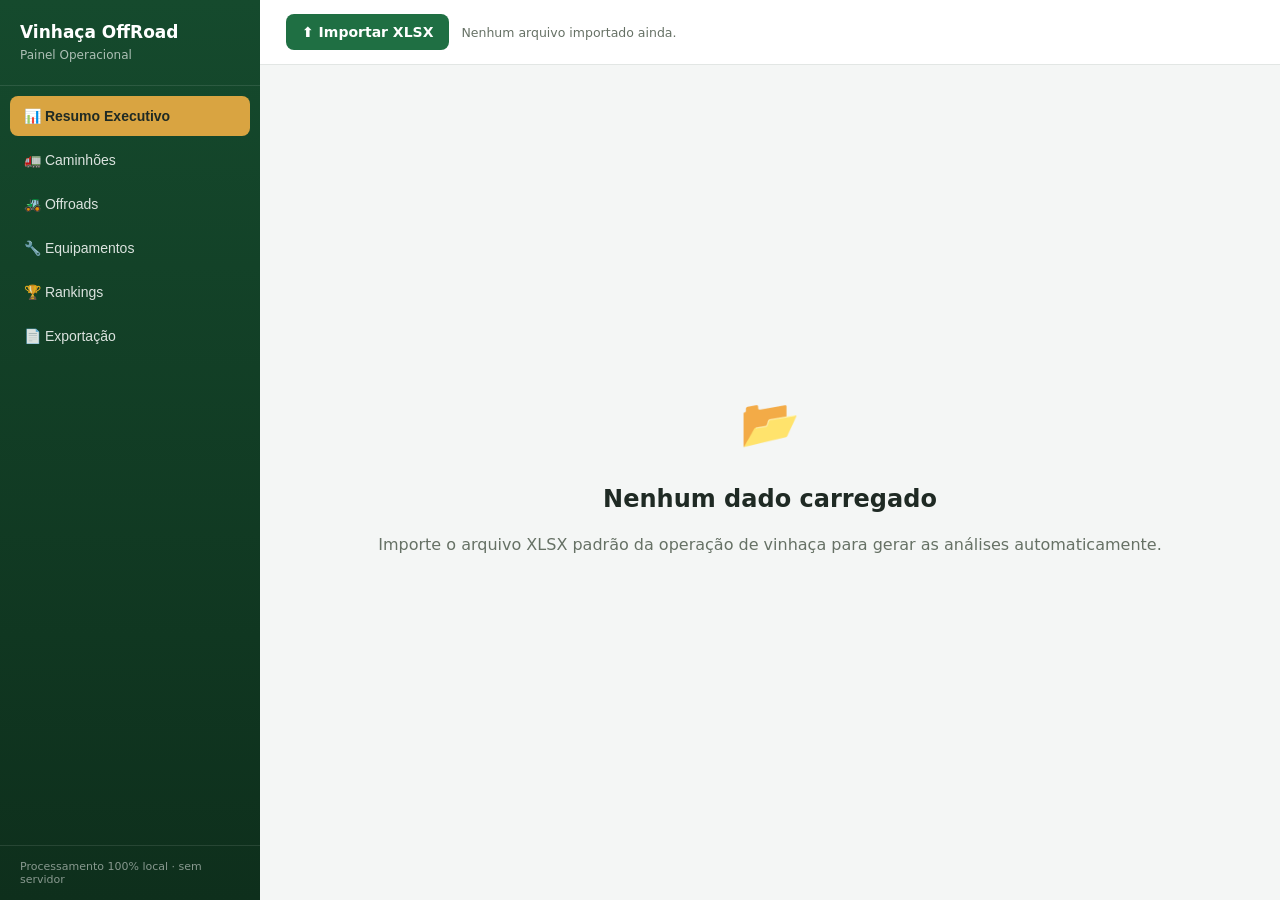
<file: index.html>
<!DOCTYPE html>
<html lang="pt-BR">
<head>
<meta charset="UTF-8">
<meta name="viewport" content="width=device-width, initial-scale=1.0">
<title>Dashboard Operacional - Distribuição de Vinhaça</title>

<!-- DataTables CSS (vendorizado localmente) -->
<link rel="stylesheet" href="vendor/jquery.dataTables.min.css">
<!-- App CSS -->
<link rel="stylesheet" href="css/style.css">
</head>
<body>

<div class="app-shell">

  <!-- ==================== SIDEBAR ==================== -->
  <aside class="sidebar">
    <div class="sidebar-brand">
      <h1>Vinhaça OffRoad</h1>
      <span>Painel Operacional</span>
    </div>
    <ul class="nav-list">
      <li><button class="nav-item active" data-target="tab-resumo">📊 Resumo Executivo</button></li>
      <li><button class="nav-item" data-target="tab-caminhoes">🚛 Caminhões</button></li>
      <li><button class="nav-item" data-target="tab-offroads">🚜 Offroads</button></li>
      <li><button class="nav-item" data-target="tab-equipamentos">🔧 Equipamentos</button></li>
      <li><button class="nav-item" data-target="tab-rankings">🏆 Rankings</button></li>
      <li><button class="nav-item" data-target="tab-exportacao">📄 Exportação</button></li>
    </ul>
    <div class="sidebar-footer">Processamento 100% local · sem servidor</div>
  </aside>

  <!-- ==================== MAIN ==================== -->
  <div class="main">

    <header class="topbar">
      <div class="file-import">
        <label class="btn" for="fileInput">⬆ Importar XLSX</label>
        <input type="file" id="fileInput" accept=".xlsx,.xls">
        <span class="loading-indicator" id="loadingIndicator"><span class="spinner"></span> Processando...</span>
        <span class="file-status" id="fileStatus">Nenhum arquivo importado ainda.</span>
      </div>
    </header>

    <div class="error-banner" id="errorBanner"></div>

    <!-- Estado vazio (antes de importar) -->
    <div class="empty-state" id="emptyState">
      <div class="icon">📂</div>
      <h2>Nenhum dado carregado</h2>
      <p>Importe o arquivo XLSX padrão da operação de vinhaça para gerar as análises automaticamente.</p>
    </div>

    <!-- ==================== APP CONTENT ==================== -->
    <div class="app-content" id="appContent">

      <!-- RESUMO EXECUTIVO -->
      <section class="tab-panel active" id="tab-resumo">
        <h2 class="panel-title">Resumo Executivo</h2>
        <div class="kpi-grid">
          <div class="kpi-card"><span>Qtd. Caminhões</span><strong id="kpiQtdCaminhoes">-</strong></div>
          <div class="kpi-card"><span>Qtd. Offroads</span><strong id="kpiQtdOffroads">-</strong></div>
          <div class="kpi-card"><span>Ciclo Médio Caminhões</span><strong id="kpiCicloCaminhoes">-</strong></div>
          <div class="kpi-card"><span>Ciclo Médio Offroads</span><strong id="kpiCicloOffroads">-</strong></div>
          <div class="kpi-card"><span>Distância Média Caminhões</span><strong id="kpiDistCaminhoes">-</strong></div>
          <div class="kpi-card"><span>Distância Média Offroads</span><strong id="kpiDistOffroads">-</strong></div>
          <div class="kpi-card"><span>Eficiência Operacional</span><strong id="kpiPercOperacional">-</strong></div>
          <div class="kpi-card"><span>Tempo de Espera</span><strong id="kpiPercEspera">-</strong></div>
          <div class="kpi-card"><span>% Produtiva Caminhões</span><strong id="kpiPercProdutivoCaminhoes">-</strong></div>
          <div class="kpi-card"><span>% Produtiva Offroads</span><strong id="kpiPercProdutivoOffroads">-</strong></div>
        </div>

        <div class="chart-grid">
          <div class="chart-card chart-card--wide">
            <h3>Ciclo por Equipamento</h3>
            <div class="mini-legend">
              <span><i class="dot dot--caminhao"></i>Caminhão</span>
              <span><i class="dot dot--offroad"></i>Offroad</span>
            </div>
            <div class="chart-container chart-container--tall" id="chartCicloPorEquipamentoWrap"><canvas id="chartCicloPorEquipamento"></canvas></div>
          </div>
          <div class="chart-card">
            <h3>Distribuição dos Tempos - Caminhões</h3>
            <div class="chart-container"><canvas id="chartDistribuicaoCaminhoes"></canvas></div>
          </div>
          <div class="chart-card">
            <h3>Distribuição dos Tempos - Offroads</h3>
            <div class="chart-container"><canvas id="chartDistribuicaoOffroads"></canvas></div>
          </div>
          <div class="chart-card">
            <h3>Distância Média por Tipo</h3>
            <div class="chart-container"><canvas id="chartDistanciaPorTipo"></canvas></div>
          </div>
        </div>
      </section>

      <!-- CAMINHÕES -->
      <section class="tab-panel" id="tab-caminhoes">
        <h2 class="panel-title">Caminhões</h2>

        <h3 class="section-subtitle">Visão de Ciclo</h3>
        <div class="kpi-grid">
          <div class="kpi-card"><span>Ciclo Médio</span><strong id="camKpiCiclo">-</strong></div>
          <div class="kpi-card"><span>Tempo Médio Carregamento</span><strong id="camKpiCarregamento">-</strong></div>
          <div class="kpi-card"><span>Tempo Médio Ag. Carregamento</span><strong id="camKpiAgCarregamento">-</strong></div>
          <div class="kpi-card"><span>Tempo Médio Transporte</span><strong id="camKpiTransporte">-</strong></div>
          <div class="kpi-card"><span>Tempo Médio Ag. Descarregamento</span><strong id="camKpiAgDescarregamento">-</strong></div>
          <div class="kpi-card"><span>Tempo Médio Descarregamento</span><strong id="camKpiDescarregamento">-</strong></div>
          <div class="kpi-card"><span>Tempo Médio Deslocamento Volta</span><strong id="camKpiDeslocamento">-</strong></div>
          <div class="kpi-card"><span>% Produtiva</span><strong id="camKpiPercProdutivo">-</strong></div>
        </div>
        <div class="chart-grid">
          <div class="chart-card">
            <h3>Composição do Ciclo Médio - Caminhão</h3>
            <div class="chart-container"><canvas id="chartCicloCaminhao"></canvas></div>
          </div>
        </div>

        <h3 class="section-subtitle">Detalhamento por Equipamento</h3>
        <div class="filters-bar">
          <select id="filtroCaminhaoEquip"><option value="">Equipamento (Todos)</option></select>
          <select id="filtroCaminhaoFrente"><option value="">Frente (Todas)</option></select>
          <select id="filtroCaminhaoFazenda"><option value="">Fazenda (Todas)</option></select>
          <select id="filtroCaminhaoModelo"><option value="">Modelo (Todos)</option></select>
        </div>
        <div class="table-card">
          <table id="tabelaCaminhoes" class="display compact" style="width:100%">
            <thead><tr>
              <th>Equipamento</th><th>Modelo</th><th>Frente</th><th>Fazenda</th><th>Nº Ciclos</th>
              <th>Tempo Médio Carregamento</th><th>Tempo Médio Ag.Carregamento</th><th>Tempo Médio Transporte</th>
              <th>Tempo Médio Ag.Descarregamento</th><th>Tempo Médio Descarregamento</th><th>Tempo Médio Deslocamento</th>
              <th>Vel. Ida</th><th>Vel. Volta</th><th>Dist. Ida (méd.)</th><th>Dist. Volta (méd.)</th>
              <th>Dist. Média/Ciclo</th><th>Ciclo Médio</th><th>Eficiência Operacional</th><th>Tempo de Espera</th><th>% Produtiva</th>
            </tr></thead>
            <tbody></tbody>
          </table>
        </div>
      </section>

      <!-- OFFROADS -->
      <section class="tab-panel" id="tab-offroads">
        <h2 class="panel-title">Offroads</h2>

        <h3 class="section-subtitle">Visão de Ciclo</h3>
        <div class="kpi-grid">
          <div class="kpi-card"><span>Ciclo Médio</span><strong id="offKpiCiclo">-</strong></div>
          <div class="kpi-card"><span>Tempo Médio Aplicação</span><strong id="offKpiAplicacao">-</strong></div>
          <div class="kpi-card"><span>Tempo Médio Abastecimento</span><strong id="offKpiAbastecimento">-</strong></div>
          <div class="kpi-card"><span>Tempo Médio Ag. Carregamento</span><strong id="offKpiAgCarregamento">-</strong></div>
          <div class="kpi-card"><span>Tempo Médio Falta Insumos</span><strong id="offKpiFaltaInsumos">-</strong></div>
          <div class="kpi-card"><span>Tempo Médio Ag. Liberação</span><strong id="offKpiAgLiberacao">-</strong></div>
          <div class="kpi-card"><span>Tempo Médio Deslocamento (trecho)</span><strong id="offKpiDeslocamento">-</strong></div>
          <div class="kpi-card"><span>% Produtiva</span><strong id="offKpiPercProdutivo">-</strong></div>
        </div>
        <div class="chart-grid">
          <div class="chart-card">
            <h3>Composição do Ciclo Médio - Offroad</h3>
            <div class="chart-container"><canvas id="chartCicloOffroad"></canvas></div>
          </div>
        </div>

        <h3 class="section-subtitle">Detalhamento por Equipamento</h3>
        <div class="filters-bar">
          <select id="filtroOffroadEquip"><option value="">Equipamento (Todos)</option></select>
          <select id="filtroOffroadFrente"><option value="">Frente (Todas)</option></select>
          <select id="filtroOffroadFazenda"><option value="">Fazenda (Todas)</option></select>
          <select id="filtroOffroadModelo"><option value="">Modelo (Todos)</option></select>
        </div>
        <div class="table-card">
          <table id="tabelaOffroads" class="display compact" style="width:100%">
            <thead><tr>
              <th>Equipamento</th><th>Modelo</th><th>Frente</th><th>Fazenda</th><th>Nº Ciclos</th>
              <th>Tempo Médio Aplicação</th><th>Tempo Médio Abastecimento</th><th>Tempo Médio Ag.Carregamento</th><th>Tempo Médio Falta Insumos</th>
              <th>Tempo Médio Ag.Liberação</th><th>Tempo Médio Deslocamento (trecho)</th><th>Vel. Média</th>
              <th>Dist. Média/Ciclo</th><th>Ciclo Médio</th><th>% Produtiva</th>
            </tr></thead>
            <tbody></tbody>
          </table>
        </div>
      </section>

      <!-- EQUIPAMENTOS -->
      <section class="tab-panel" id="tab-equipamentos">
        <h2 class="panel-title">Equipamentos</h2>
        <div class="equip-layout">
          <div class="equip-list-card" id="listaEquipamentos"></div>
          <div class="equip-detail-card" id="painelEquipamento">
            <p class="empty-msg">Selecione um equipamento na lista ao lado.</p>
          </div>
        </div>
      </section>

      <!-- RANKINGS -->
      <section class="tab-panel" id="tab-rankings">
        <h2 class="panel-title">Rankings</h2>

        <h3>Caminhões</h3>
        <div class="rank-grid">
          <div class="rank-card"><h4>Maior Ciclo</h4><div id="rankCaminhaoMaiorCiclo"></div></div>
          <div class="rank-card"><h4>Menor Ciclo</h4><div id="rankCaminhaoMenorCiclo"></div></div>
          <div class="rank-card"><h4>Maior Distância</h4><div id="rankCaminhaoMaiorDistancia"></div></div>
          <div class="rank-card"><h4>Menor Distância</h4><div id="rankCaminhaoMenorDistancia"></div></div>
          <div class="rank-card"><h4>Maior Tempo de Espera</h4><div id="rankCaminhaoMaiorEspera"></div></div>
        </div>

        <h3 style="margin-top:26px;">Offroads</h3>
        <div class="rank-grid">
          <div class="rank-card"><h4>Maior Ciclo</h4><div id="rankOffroadMaiorCiclo"></div></div>
          <div class="rank-card"><h4>Maior Tempo de Espera</h4><div id="rankOffroadMaiorEspera"></div></div>
          <div class="rank-card"><h4>Maior Tempo de Deslocamento</h4><div id="rankOffroadMaiorDeslocamento"></div></div>
          <div class="rank-card"><h4>Maior Tempo Falta de Insumos</h4><div id="rankOffroadMaiorFaltaInsumos"></div></div>
        </div>
      </section>

      <!-- EXPORTAÇÃO -->
      <section class="tab-panel" id="tab-exportacao">
        <h2 class="panel-title">Exportação</h2>
        <div class="export-card">
          <p>Gere um relatório executivo em PDF com o Resumo Executivo, Indicadores Gerais,
             Consolidado de Caminhões e Offroads, Rankings e Gráficos principais.</p>
          <button class="btn" id="btnGerarPdf">📄 Gerar PDF Executivo</button>
        </div>
      </section>

    </div>
  </div>
</div>

<!-- Área usada exclusivamente para impressão/PDF -->
<div id="printArea"></div>

<!-- ==================== BIBLIOTECAS (vendorizadas localmente em /vendor) ==================== -->
<script src="vendor/xlsx.full.min.js"></script>
<script src="vendor/jquery.min.js"></script>
<script src="vendor/jquery.dataTables.min.js"></script>
<script src="vendor/chart.umd.js"></script>
<script src="vendor/chartjs-plugin-datalabels.min.js"></script>

<!-- ==================== APP (JS PRÓPRIO) ==================== -->
<script src="js/config.js"></script>
<script src="js/utils.js"></script>
<script src="js/parser.js"></script>
<script src="js/calculations.js"></script>
<script src="js/charts.js"></script>
<script src="js/render.js"></script>
<script src="js/export.js"></script>
<script src="js/app.js"></script>

</body>
</html>
</file>
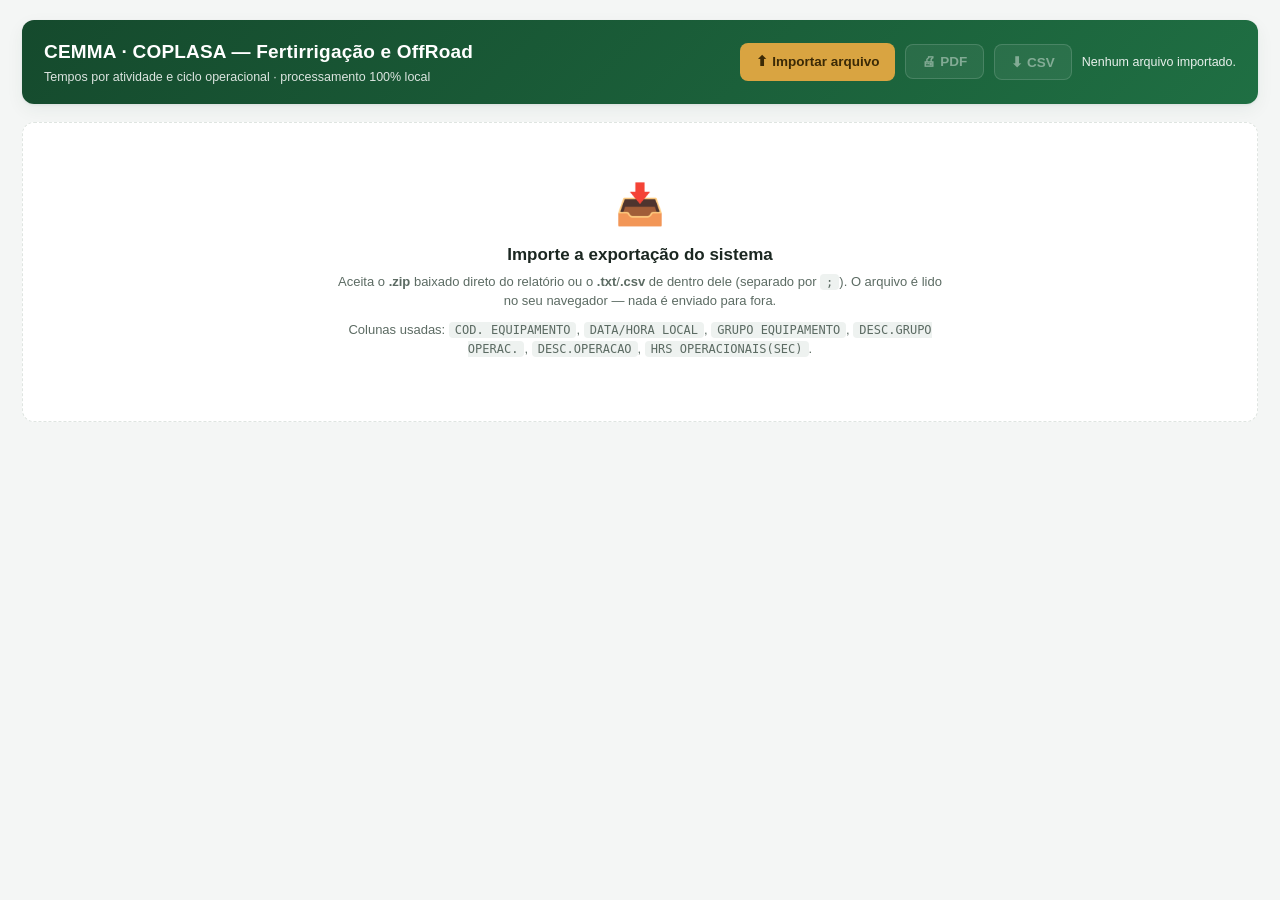
<file: cemma-coplasa-ferti.html>
<!DOCTYPE html>
<html lang="pt-BR">
<head>
<meta charset="UTF-8">
<meta name="viewport" content="width=device-width, initial-scale=1.0">
<title>CEMMA COPLASA FERTI</title>
<style>
/* ============================================================
   CEMMA / COPLASA - Fertirrigação e OffRoad
   Tempos por atividade e ciclo operacional, a partir da
   exportação do sistema (arquivo .zip / .txt separado por ";").
   ============================================================ */
:root{
  --primary:#1f6f43; --primary-dark:#154a2d; --primary-soft:#e8f1ec;
  --accent:#d9a441; --danger:#b3392c; --info:#2f6f8f; --warn:#8a5a2b;
  --ink:#1b2721; --ink-soft:#5c6b63; --line:#dfe5e1; --bg:#f4f6f5;
  --card:#ffffff; --shadow:0 1px 3px rgba(21,74,45,.08),0 6px 18px rgba(21,74,45,.06);
}
*{box-sizing:border-box}
html,body{margin:0;padding:0}
body{font-family:'Segoe UI',Roboto,-apple-system,Arial,sans-serif;
  background:var(--bg);color:var(--ink);font-size:14px;line-height:1.45}
.wrap{max-width:1320px;margin:0 auto;padding:20px 22px 60px}
.hidden{display:none !important}

/* ---------- Topo ---------- */
.topbar{background:linear-gradient(135deg,var(--primary-dark),var(--primary));
  color:#fff;border-radius:12px;padding:18px 22px;box-shadow:var(--shadow);
  display:flex;flex-wrap:wrap;gap:16px;align-items:center;justify-content:space-between}
.topbar h1{margin:0;font-size:19px;font-weight:600;letter-spacing:.2px}
.topbar .sub{margin:2px 0 0;font-size:12.5px;opacity:.85}
.import{display:flex;align-items:center;gap:10px;flex-wrap:wrap}
.btn{background:var(--accent);color:#3b2a06;border:none;border-radius:8px;
  padding:9px 16px;font-size:13.5px;font-weight:600;cursor:pointer;
  display:inline-block;transition:filter .15s}
.btn:hover{filter:brightness(1.06)}
.btn.ghost{background:rgba(255,255,255,.14);color:#fff;border:1px solid rgba(255,255,255,.35)}
.btn[disabled]{opacity:.45;cursor:not-allowed;filter:none}
#fileInput{display:none}
.file-status{font-size:12.5px;opacity:.9;max-width:300px}
.spinner{width:14px;height:14px;border:2px solid rgba(255,255,255,.35);border-top-color:#fff;
  border-radius:50%;display:inline-block;animation:spin .7s linear infinite;vertical-align:-2px}
@keyframes spin{to{transform:rotate(360deg)}}

/* ---------- Avisos ---------- */
.banner{border-radius:10px;padding:12px 16px;margin-top:14px;font-size:13px}
.banner.error{background:#fdecea;border:1px solid #f3b7b0;color:#7d2019}
.banner.warn{background:#fdf6e6;border:1px solid #ecd79c;color:#6b5115}

/* ---------- Vazio ---------- */
.empty{background:var(--card);border:1px dashed var(--line);border-radius:12px;
  padding:52px 24px;text-align:center;margin-top:18px;color:var(--ink-soft)}
.empty .ico{font-size:40px;display:block;margin-bottom:10px}
.empty h2{margin:0 0 6px;font-size:17px;color:var(--ink)}
.empty p{margin:0 auto 10px;max-width:620px;font-size:13px}
.empty code{background:#eef2f0;padding:1px 6px;border-radius:4px;font-size:12px}

/* ---------- Abas de grupo ---------- */
.tabs{display:flex;flex-wrap:wrap;gap:8px;margin-top:16px}
.tab{background:var(--card);border:1px solid var(--line);border-radius:9px;
  padding:9px 16px;font-size:13.5px;font-weight:600;color:var(--ink-soft);cursor:pointer;
  box-shadow:var(--shadow);transition:all .15s}
.tab:hover{border-color:var(--primary);color:var(--primary)}
.tab.active{background:var(--primary);border-color:var(--primary);color:#fff}
.tab .n{font-weight:400;opacity:.75;font-size:12px;margin-left:6px}

/* ---------- Filtros ---------- */
.filters{background:var(--card);border:1px solid var(--line);border-radius:12px;
  padding:14px 16px;margin-top:14px;box-shadow:var(--shadow);
  display:grid;grid-template-columns:repeat(auto-fit,minmax(160px,1fr));gap:12px;align-items:end}
.field label{display:block;font-size:11px;font-weight:600;text-transform:uppercase;
  letter-spacing:.4px;color:var(--ink-soft);margin-bottom:4px}
.field select,.field input{width:100%;padding:7px 9px;border:1px solid var(--line);
  border-radius:7px;font-size:13px;background:#fff;color:var(--ink);font-family:inherit}
.field select:focus,.field input:focus{outline:2px solid var(--primary-soft);border-color:var(--primary)}
.filters .btn{background:#eef2f0;color:var(--ink)}

/* ---------- KPIs ---------- */
.kpis{display:grid;grid-template-columns:repeat(auto-fit,minmax(165px,1fr));gap:12px;margin-top:16px}
.kpi{background:var(--card);border:1px solid var(--line);border-left:4px solid var(--primary);
  border-radius:10px;padding:12px 14px;box-shadow:var(--shadow)}
.kpi .lbl{font-size:11px;text-transform:uppercase;letter-spacing:.4px;color:var(--ink-soft);font-weight:600}
.kpi .val{font-size:22px;font-weight:600;margin-top:3px;line-height:1.15}
.kpi .hint{font-size:11.5px;color:var(--ink-soft);margin-top:2px}
.kpi.alt{border-left-color:var(--accent)}
.kpi.info{border-left-color:var(--info)}
.kpi.warn{border-left-color:var(--warn)}
.kpi.dang{border-left-color:var(--danger)}

/* ---------- Cartões / tabelas ---------- */
.card{background:var(--card);border:1px solid var(--line);border-radius:12px;
  margin-top:18px;box-shadow:var(--shadow);overflow:hidden}
.card-head{padding:14px 16px;border-bottom:1px solid var(--line);
  display:flex;flex-wrap:wrap;gap:10px;align-items:center;justify-content:space-between}
.card-head h2{margin:0;font-size:15.5px;font-weight:600}
.card-head .desc{font-size:12px;color:var(--ink-soft);margin-top:2px}
.card-head .tools{display:flex;gap:8px;align-items:center}
.card-head .btn{background:#eef2f0;color:var(--ink);padding:6px 12px;font-size:12.5px}
.table-scroll{overflow-x:auto}

table.grid{width:100%;border-collapse:collapse;font-size:13.5px}
table.grid thead th{background:#f7f9f8;border-bottom:2px solid var(--line);color:var(--ink-soft);
  font-size:11px;text-transform:uppercase;letter-spacing:.5px;font-weight:700;
  padding:10px 12px;text-align:right;white-space:nowrap}
table.grid thead th:first-child{text-align:left}
table.grid tbody td{padding:7px 12px;border-bottom:1px solid #eef1ef;text-align:right;
  white-space:nowrap;font-variant-numeric:tabular-nums}
table.grid tbody td:first-child{text-align:left;white-space:normal}
table.grid tbody tr:hover{background:#f8faf9}

tr.lvl-0{background:#fbfcfb;font-weight:600}
tr.lvl-0 td{border-bottom:1px solid var(--line)}
tr.lvl-1 td:first-child{padding-left:34px}
tr.lvl-2{color:var(--ink-soft);font-size:13px}
tr.lvl-2 td:first-child{padding-left:64px}
tr.total{background:var(--primary-soft);font-weight:700}
tr.total td{border-top:2px solid var(--primary);border-bottom:none}
tr.sub{background:#f4f7f5;font-weight:600}
tr.sub td{border-top:1px solid var(--line)}
tr.etapa td:first-child{padding-left:26px}
tr.dim{color:var(--ink-soft)}

.toggle{display:inline-flex;align-items:center;justify-content:center;width:16px;height:16px;
  border:1px solid #b9c4bd;border-radius:3px;background:#fff;color:var(--ink-soft);
  font-size:12px;line-height:1;cursor:pointer;margin-right:9px;vertical-align:-3px;
  font-family:monospace;user-select:none}
.toggle:hover{border-color:var(--primary);color:var(--primary)}
.toggle.leaf{border:none;background:none;cursor:default;color:transparent}
.dot{display:inline-block;width:8px;height:8px;border-radius:2px;margin-right:8px}
.step{display:inline-flex;align-items:center;justify-content:center;width:19px;height:19px;
  border-radius:50%;background:var(--primary);color:#fff;font-size:11px;font-weight:700;
  margin-right:9px;vertical-align:-4px}
.step.wait{background:var(--danger)}
.step.out{background:#9aa8a0}

.legend{padding:11px 16px;background:#fbfcfb;border-top:1px solid var(--line);
  font-size:11.5px;color:var(--ink-soft);line-height:1.6}
.legend b{color:var(--ink)}
.foot{margin-top:22px;text-align:center;font-size:11.5px;color:var(--ink-soft)}

@media print{
  body{background:#fff}
  .topbar,.filters,.tabs,.card-head .tools{display:none !important}
  .card{box-shadow:none;border-color:#ccc;break-inside:avoid}
}
</style>
</head>
<body>
<div class="wrap">

  <header class="topbar">
    <div>
      <h1>CEMMA · COPLASA &mdash; Fertirrigação e OffRoad</h1>
      <p class="sub">Tempos por atividade e ciclo operacional &middot; processamento 100% local</p>
    </div>
    <div class="import">
      <label class="btn" for="fileInput">⬆ Importar arquivo</label>
      <input type="file" id="fileInput" accept=".zip,.txt,.csv">
      <button class="btn ghost" id="btnPrint" disabled>🖨 PDF</button>
      <button class="btn ghost" id="btnCsv" disabled>⬇ CSV</button>
      <span class="file-status" id="fileStatus"><span class="spinner hidden" id="spinner"></span> Nenhum arquivo importado.</span>
    </div>
  </header>

  <div class="banner error hidden" id="errorBanner"></div>
  <div class="banner warn hidden" id="warnBanner"></div>

  <div class="empty" id="emptyState">
    <span class="ico">📥</span>
    <h2>Importe a exportação do sistema</h2>
    <p>Aceita o <b>.zip</b> baixado direto do relatório ou o <b>.txt</b>/<b>.csv</b> de dentro dele
    (separado por <code>;</code>). O arquivo é lido no seu navegador &mdash; nada é enviado para fora.</p>
    <p>Colunas usadas: <code>COD. EQUIPAMENTO</code>, <code>DATA/HORA LOCAL</code>,
    <code>GRUPO EQUIPAMENTO</code>, <code>DESC.GRUPO OPERAC.</code>, <code>DESC.OPERACAO</code>,
    <code>HRS OPERACIONAIS(SEC)</code>.</p>
  </div>

  <main id="content" class="hidden">
    <nav class="tabs" id="tabs"></nav>

    <section class="filters">
      <div class="field"><label for="fData1">Data inicial</label><input type="date" id="fData1"></div>
      <div class="field"><label for="fData2">Data final</label><input type="date" id="fData2"></div>
      <div class="field"><label for="fUnidade">Unidade</label><select id="fUnidade"><option value="">Todas</option></select></div>
      <div class="field"><label for="fFazenda">Fazenda</label><select id="fFazenda"><option value="">Todas</option></select></div>
      <div class="field"><label for="fEquip">Equipamento</label><select id="fEquip"><option value="">Todos</option></select></div>
      <div class="field"><label for="fNivel3">Detalhar por</label>
        <select id="fNivel3">
          <option value="Equipamento">Equipamento</option>
          <option value="GrupoNorm">Grupo</option>
          <option value="Unidade">Unidade</option>
          <option value="Fazenda">Fazenda</option>
          <option value="Operador">Operador</option>
        </select>
      </div>
      <div class="field"><button class="btn" id="btnLimpar">Limpar filtros</button></div>
    </section>

    <section class="kpis" id="kpis"></section>

    <!-- Comparativo entre grupos (aba TODOS) -->
    <section class="card hidden" id="cardComparativo">
      <div class="card-head">
        <div><h2>Comparativo entre grupos</h2>
        <div class="desc">Cada grupo com sua própria base de equipamento-dias</div></div>
      </div>
      <div class="table-scroll">
        <table class="grid">
          <thead><tr>
            <th>Grupo</th><th>Equip.</th><th>Equip-dias</th><th>Horas</th>
            <th>Produtiva</th><th>% Produtiva</th><th>Ciclos</th><th>Ciclos/dia</th><th>Ciclo (HH:MM)</th>
          </tr></thead>
          <tbody id="comparativoBody"></tbody>
        </table>
      </div>
    </section>

    <!-- Ciclo operacional -->
    <section class="card hidden" id="cardCiclo">
      <div class="card-head">
        <div><h2 id="cicloTitulo">Ciclo operacional</h2>
        <div class="desc" id="cicloDesc"></div></div>
      </div>
      <div class="table-scroll">
        <table class="grid">
          <thead><tr>
            <th>Etapa do ciclo</th><th>Horas</th><th>% do total</th>
            <th>HH:MM / dia</th><th>Média por ciclo</th><th>% do ciclo</th><th>Ocorr.</th>
          </tr></thead>
          <tbody id="cicloBody"></tbody>
        </table>
      </div>
      <div class="legend" id="cicloLegend"></div>
    </section>

    <!-- Árvore de tempos -->
    <section class="card">
      <div class="card-head">
        <div><h2>Distribuição do tempo apontado</h2>
        <div class="desc" id="tableDesc"></div></div>
        <div class="tools">
          <button class="btn" id="btnExpandir">Expandir tudo</button>
          <button class="btn" id="btnRecolher">Recolher tudo</button>
        </div>
      </div>
      <div class="table-scroll">
        <table class="grid">
          <thead><tr>
            <th>Classificação / Atividade</th><th>Horas</th><th>%</th><th>HH:MM</th><th>Ocorr.</th>
          </tr></thead>
          <tbody id="treeBody"></tbody>
        </table>
      </div>
      <div class="legend">
        <b>Horas</b>: soma de <i>HRS OPERACIONAIS</i>. &nbsp;·&nbsp;
        <b>%</b>: participação sobre o tempo total apontado do grupo. &nbsp;·&nbsp;
        <b>HH:MM</b>: média por <b>equipamento-dia</b> &mdash; horas ÷ nº de pares distintos
        (Equipamento × Data), truncada nos minutos. O total do grupo fecha em 24:00 por
        equipamento-dia, porque a exportação cobre o dia inteiro.
      </div>
    </section>

    <p class="foot" id="foot"></p>
  </main>
</div>

<script>
/* ============================================================
   1) CONFIGURAÇÃO
   ============================================================ */
const CFG = {
  colunasObrigatorias: ['COD. EQUIPAMENTO','DESC.OPERACAO'],

  /* Os 3 grupos de análise. A exportação traz OFF-ROAD 1 e OFF ROAD 2
     separados (frentes diferentes); aqui os dois viram um único OFFROAD. */
  grupos: [
    {id:'FERTIRRIGACAO',  nome:'Fertirrigação',            match:['fertirrigacao'],           ciclo:'CAMINHAO'},
    {id:'FERTI_PLAT',     nome:'Fertirrigação Plataforma', match:['fertirrigacao plataforma'], ciclo:'CAMINHAO'},
    {id:'OFFROAD',        nome:'OffRoad',                  match:['off road','offroad','off-road'], ciclo:'OFFROAD'}
  ],

  ordemClasses: ['produtiva','auxiliar','improdutivo','improdutiva','nao gerenciavel',
                 'manutencao','automacao coa','indeterminado'],

  coresClasse: {
    'produtiva':'#1f6f43','auxiliar':'#2f6f8f','improdutivo':'#b3392c','improdutiva':'#b3392c',
    'manutencao':'#8a5a2b','nao gerenciavel':'#d9a441','automacao coa':'#6d4c41','indeterminado':'#8e9aaf'
  },
  corPadrao:'#8e9aaf',

  /* ------------------------------------------------------------------
     CICLOS OPERACIONAIS
     As etapas são casadas pelo texto normalizado de DESC.OPERACAO
     (sem acento, minúsculo, sem pontuação). "ancora" é a etapa contada
     como 1 ciclo: escolhida por ser a menos fragmentada na exportação
     (o carregamento/abastecimento acontece num ponto só, enquanto o
     transporte é quebrado em vários registros por talhão).
     ------------------------------------------------------------------ */
  ciclos: {
    CAMINHAO: {
      titulo:'Ciclo do caminhão (fertirrigação)',
      resumo:'Carregamento → Transporte Carregado → Descarregamento → Transporte Vazio',
      ancora:'carregamento',
      etapas:[
        {nome:'Carregamento',            ops:['carregamento']},
        {nome:'Transporte Carregado',    ops:['transporte carregado']},
        {nome:'Descarregamento',         ops:['descarregamento']},
        {nome:'Transporte Vazio',        ops:['transporte vazio']},
        {nome:'Caminhão no Carregamento',ops:['caminhao no carregamento']}
      ],
      esperas:[
        {nome:'Ag. Carregamento',   ops:['aguardando carregamento']},
        {nome:'Fila Carregamento',  ops:['fila carregamento']},
        {nome:'Ag. Descarregamento',ops:['aguardando descarregamento']},
        {nome:'Fila p/ Descarregar',ops:['fila para descarregar']}
      ]
    },
    OFFROAD: {
      titulo:'Ciclo do offroad',
      resumo:'Abastecimento → Aplicação → Deslocamento (roda dentro do ciclo)',
      ancora:'abastecimento insumos',
      etapas:[
        {nome:'Abastecimento', ops:['abastecimento insumos','carregamento']},
        {nome:'Aplicação',     ops:['aplic vinhaca localizada']},
        {nome:'Deslocamento',  ops:['deslocamento tpl']},
        {nome:'Manobra',       ops:['manobra']}
      ],
      esperas:[
        {nome:'Falta de Insumo',        ops:['falta de insumo']},
        {nome:'Ag. Abast. de Insumo',   ops:['aguardando abast de insumo']},
        {nome:'Ag. Liberação Serviço',  ops:['aguard liberacao servico','aguardando liberacao servico']}
      ]
    }
  }
};

/* ============================================================
   2) UTILITÁRIOS
   ============================================================ */
const U = {
  removeAccents(s){ return String(s).normalize('NFD').replace(/[̀-ͯ]/g,''); },
  norm(s){
    if (s === null || s === undefined) return '';
    return U.removeAccents(String(s)).trim().toLowerCase().replace(/\s+/g,' ');
  },
  /* Normalização das descrições de operação: além de acento e caixa,
     remove pontuação e hífen para casar "Abastecimento- Insumos",
     "Abastecimento - Insumos" e "ABASTECIMENTO INSUMOS". */
  normOp(s){
    return U.norm(s).replace(/[.\-\/_,]/g,' ').replace(/\s+/g,' ').trim();
  },
  str(v){ return v === null || v === undefined ? '' : String(v).trim(); },
  num(v){
    if (v === null || v === undefined || v === '') return 0;
    if (typeof v === 'number') return isFinite(v) ? v : 0;
    const s = String(v).trim();
    const d = parseFloat(s);
    if (!isNaN(d) && s.indexOf(',') === -1) return d;
    const br = parseFloat(s.replace(/\./g,'').replace(',','.'));
    return isNaN(br) ? 0 : br;
  },
  /* "HH:MM:SS" -> horas decimais. Aceita mais de 2 dígitos na hora. */
  hmsParaHoras(v){
    const s = U.str(v);
    const m = s.match(/^(\d+):(\d{1,2})(?::(\d{1,2}))?$/);
    if (!m) return 0;
    return (+m[1]) + (+m[2])/60 + (m[3] ? (+m[3])/3600 : 0);
  },
  /* "dd/mm/aaaa hh:mm:ss" -> "aaaa-mm-dd" (o dia é a chave de tudo). */
  diaDeDataBR(v){
    const m = U.str(v).match(/^(\d{2})\/(\d{2})\/(\d{4})/);
    if (m) return `${m[3]}-${m[2]}-${m[1]}`;
    const iso = U.str(v).match(/^(\d{4})-(\d{2})-(\d{2})/);
    return iso ? `${iso[1]}-${iso[2]}-${iso[3]}` : '';
  },
  diaBR(k){ if (!k) return '—'; const [a,m,d] = k.split('-'); return `${d}/${m}/${a}`; },
  n(v,dec=1){
    if (!isFinite(v)) v = 0;
    return v.toLocaleString('pt-BR',{minimumFractionDigits:dec,maximumFractionDigits:dec});
  },
  pct(v,dec=1){ return U.n(v,dec) + '%'; },
  /* Horas decimais -> HH:MM, truncando os minutos (não arredonda):
     é assim que o relatório de referência exibe (1,0h em 72
     equipamento-dias sai 00:00, e não 00:01). */
  hhmm(dec){
    if (!isFinite(dec) || dec < 0) dec = 0;
    const t = Math.floor(dec * 60);
    return `${String(Math.floor(t/60)).padStart(2,'0')}:${String(t%60).padStart(2,'0')}`;
  },
  /* Duração curta para "média por ciclo": usa minutos quando < 1h. */
  dur(dec){
    if (!isFinite(dec) || dec <= 0) return '—';
    if (dec < 1) return U.n(dec*60,0) + ' min';
    return U.hhmm(dec);
  },
  esc(s){
    return String(s === null || s === undefined ? '' : s)
      .replace(/&/g,'&amp;').replace(/</g,'&lt;').replace(/>/g,'&gt;').replace(/"/g,'&quot;');
  },
  uniq(arr){
    return Array.from(new Set(arr.filter(v => v !== null && v !== undefined && v !== '')))
      .sort((a,b) => String(a).localeCompare(String(b),'pt-BR'));
  }
};

/* ============================================================
   3) LEITURA DO ARQUIVO (.zip / .txt / .csv)
   ============================================================ */

/* Descompacta um .zip usando só APIs nativas do navegador
   (DecompressionStream), sem biblioteca externa. Lê o diretório
   central e devolve as entradas que interessam. */
async function lerZip(buffer){
  const dv = new DataView(buffer);
  const u8 = new Uint8Array(buffer);

  // Localiza o End Of Central Directory varrendo o fim do arquivo
  let eocd = -1;
  for (let i = u8.length - 22; i >= Math.max(0, u8.length - 66000); i--) {
    if (dv.getUint32(i, true) === 0x06054b50) { eocd = i; break; }
  }
  if (eocd < 0) throw new Error('Arquivo .zip inválido ou corrompido.');

  const qtd = dv.getUint16(eocd + 10, true);
  let ptr = dv.getUint32(eocd + 16, true);
  const entradas = [];
  for (let i = 0; i < qtd; i++) {
    if (dv.getUint32(ptr, true) !== 0x02014b50) break;
    const metodo   = dv.getUint16(ptr + 10, true);
    const tamComp  = dv.getUint32(ptr + 20, true);
    const nomeLen  = dv.getUint16(ptr + 28, true);
    const extraLen = dv.getUint16(ptr + 30, true);
    const comLen   = dv.getUint16(ptr + 32, true);
    const offLocal = dv.getUint32(ptr + 42, true);
    const nome = new TextDecoder('utf-8').decode(u8.subarray(ptr + 46, ptr + 46 + nomeLen));
    entradas.push({nome, metodo, tamComp, offLocal});
    ptr += 46 + nomeLen + extraLen + comLen;
  }

  const alvo = entradas.find(e => /\.(txt|csv)$/i.test(e.nome) && !e.nome.startsWith('__MACOSX'))
            || entradas.find(e => !e.nome.endsWith('/') && !e.nome.startsWith('__MACOSX'));
  if (!alvo) throw new Error('O .zip não contém nenhum arquivo .txt ou .csv.');

  // Cabeçalho local: os tamanhos de nome/extra podem diferir do central
  const nomeLenL  = dv.getUint16(alvo.offLocal + 26, true);
  const extraLenL = dv.getUint16(alvo.offLocal + 28, true);
  const ini = alvo.offLocal + 30 + nomeLenL + extraLenL;
  const dados = u8.subarray(ini, ini + alvo.tamComp);

  if (alvo.metodo === 0) return {nome: alvo.nome, bytes: dados};
  if (alvo.metodo !== 8) throw new Error('Compressão do .zip não suportada. Extraia o .txt e importe ele.');
  if (typeof DecompressionStream === 'undefined') {
    throw new Error('Seu navegador não descompacta .zip. Extraia o arquivo .txt do zip e importe ele.');
  }
  const ds = new DecompressionStream('deflate-raw');
  const stream = new Blob([dados]).stream().pipeThrough(ds);
  const bytes = new Uint8Array(await new Response(stream).arrayBuffer());
  return {nome: alvo.nome, bytes};
}

/* A exportação costuma vir em UTF-8, mas versões antigas saem em
   Windows-1252. Tenta UTF-8 estrito e, se falhar, cai para 1252. */
function decodificar(bytes){
  try { return new TextDecoder('utf-8', {fatal:true}).decode(bytes); }
  catch (e) { return new TextDecoder('windows-1252').decode(bytes); }
}

/* CSV com separador ";" e suporte a campos entre aspas. */
function parseCsv(texto, sep = ';'){
  const linhas = [];
  let campo = '', linha = [], aspas = false;
  for (let i = 0; i < texto.length; i++) {
    const c = texto[i];
    if (aspas) {
      if (c === '"') { if (texto[i+1] === '"') { campo += '"'; i++; } else aspas = false; }
      else campo += c;
    } else if (c === '"') { aspas = true; }
    else if (c === sep) { linha.push(campo); campo = ''; }
    else if (c === '\n') { linha.push(campo); linhas.push(linha); linha = []; campo = ''; }
    else if (c !== '\r') { campo += c; }
  }
  if (campo !== '' || linha.length) { linha.push(campo); linhas.push(linha); }
  return linhas;
}

function grupoDe(grupoEquipamento){
  const g = U.normOp(grupoEquipamento);
  // "fertirrigacao plataforma" antes de "fertirrigacao": o mais específico vence
  const achado = CFG.grupos
    .slice()
    .sort((a,b) => Math.max(...b.match.map(m => m.length)) - Math.max(...a.match.map(m => m.length)))
    .find(gr => gr.match.some(m => g.indexOf(m) !== -1));
  return achado ? achado.id : 'OUTROS';
}

function montarLinhas(matriz){
  const head = matriz[0].map(h => U.str(h).toUpperCase());
  const idx = {};
  head.forEach((h,i) => { if (!(h in idx)) idx[h] = i; });
  const faltando = CFG.colunasObrigatorias.filter(c => !(c in idx));
  if (faltando.length) {
    throw new Error('Colunas obrigatórias ausentes: ' + faltando.join(', ') +
      '. Confirme se é a exportação padrão separada por ";".');
  }
  const temSec = 'HRS OPERACIONAIS(SEC)' in idx;
  const temHms = 'HRS OPERACIONAIS' in idx;
  if (!temSec && !temHms) {
    throw new Error('Nenhuma coluna de horas encontrada (HRS OPERACIONAIS(SEC) ou HRS OPERACIONAIS).');
  }
  const get = (l,c) => (c in idx ? U.str(l[idx[c]]) : '');

  const out = [];
  for (let i = 1; i < matriz.length; i++) {
    const l = matriz[i];
    if (!l || l.length < 3) continue;
    const equip = get(l,'COD. EQUIPAMENTO');
    if (!equip) continue;

    /* Tudo é acumulado em SEGUNDOS INTEIROS e só vira hora na hora de
       exibir. Somando seg/3600 linha a linha o erro de ponto flutuante
       fazia o total do dia sair 23:59 em vez de 24:00 (cada equipamento-dia
       da exportação fecha exatos 86.400 s). */
    const seg = temSec ? Math.round(U.num(get(l,'HRS OPERACIONAIS(SEC)')))
                       : Math.round(U.hmsParaHoras(get(l,'HRS OPERACIONAIS')) * 3600);
    const grupoRaw = get(l,'GRUPO EQUIPAMENTO') || 'NÃO INFORMADO';
    const operador = get(l,'COD. OPERADOR') || 'Não Informado';

    out.push({
      Equipamento: equip,
      Modelo: get(l,'DESC.EQUIPAMENTO') || 'Não Informado',
      DiaKey: U.diaDeDataBR(get(l,'DATA/HORA LOCAL')),
      Unidade: get(l,'UNIDADE') || 'Não Informado',
      GrupoRaw: grupoRaw,
      GrupoNorm: grupoRaw,
      Grupo: grupoDe(grupoRaw),
      Fazenda: get(l,'COD. FAZENDA') || 'Não Informado',
      Talhao: get(l,'COD. TALHAO'),
      Operador: operador.length > 32 ? operador.slice(0,32) + '…' : operador,
      Classificacao: get(l,'DESC.GRUPO OPERAC.') || 'NÃO CLASSIFICADO',
      Atividade: get(l,'DESC.OPERACAO') || 'Não Informado',
      AtividadeNorm: U.normOp(get(l,'DESC.OPERACAO')),
      CodOperacao: get(l,'COD. OPERACAO'),
      Seg: seg,
      Horas: seg / 3600,
      Velocidade: U.num(get(l,'VELOCIDADE MEDIA')),
      Area: U.num(get(l,'AREA TRABALHADA ANALITICA')),
      Combustivel: U.num(get(l,'CONSUMO DE COMBUSTIVEL'))
    });
  }
  if (!out.length) throw new Error('Nenhuma linha válida encontrada no arquivo.');
  return out;
}

async function lerArquivo(file){
  const buf = await file.arrayBuffer();
  let bytes = new Uint8Array(buf), nomeInterno = file.name;
  if (/\.zip$/i.test(file.name) || (bytes[0] === 0x50 && bytes[1] === 0x4b)) {
    const r = await lerZip(buf);
    bytes = r.bytes; nomeInterno = r.nome;
  }
  const texto = decodificar(bytes);
  const matriz = parseCsv(texto, texto.split('\n')[0].indexOf(';') !== -1 ? ';' : ',');
  if (matriz.length < 2) throw new Error('O arquivo não tem linhas de dados.');
  return {linhas: montarLinhas(matriz), nomeInterno};
}

/* ============================================================
   4) ESTADO E AGREGAÇÃO
   ============================================================ */
const state = {
  todas: [], filtradas: [], grupoAtivo: 'TODOS',
  arvore: null, expandidos: new Set(), arquivo: '', gruposPresentes: []
};

function equipDias(rows){
  const s = new Set();
  rows.forEach(r => { if (r.DiaKey) s.add(r.Equipamento + '|' + r.DiaKey); });
  return s.size || new Set(rows.map(r => r.Equipamento)).size || 1;
}
function somaSeg(rows){ return rows.reduce((a,r) => a + r.Seg, 0); }
function somaHoras(rows){ return somaSeg(rows) / 3600; }
function corDaClasse(nome){ return CFG.coresClasse[U.norm(nome)] || CFG.corPadrao; }
function nomeGrupo(id){
  if (id === 'TODOS') return 'Todos os grupos';
  const g = CFG.grupos.find(x => x.id === id);
  return g ? g.nome : 'Outros';
}

function aplicarFiltros(){
  const d1 = document.getElementById('fData1').value;
  const d2 = document.getElementById('fData2').value;
  const uni = document.getElementById('fUnidade').value;
  const faz = document.getElementById('fFazenda').value;
  const eq  = document.getElementById('fEquip').value;

  state.filtradas = state.todas.filter(r => {
    if (state.grupoAtivo !== 'TODOS' && r.Grupo !== state.grupoAtivo) return false;
    if (d1 && (!r.DiaKey || r.DiaKey < d1)) return false;
    if (d2 && (!r.DiaKey || r.DiaKey > d2)) return false;
    if (uni && r.Unidade !== uni) return false;
    if (faz && r.Fazenda !== faz) return false;
    if (eq  && r.Equipamento !== eq) return false;
    return true;
  });
}

/* Árvore Classificação > Atividade > (dimensão escolhida) */
function montarArvore(rows, campoNivel3){
  const totalHoras = somaHoras(rows);
  const base = equipDias(rows);

  // equipamento-dias por entidade do 3º nível (denominador daquelas linhas)
  const diasPorEntidade = new Map();
  rows.forEach(r => {
    const k = r[campoNivel3];
    if (!diasPorEntidade.has(k)) diasPorEntidade.set(k, new Set());
    if (r.DiaKey) diasPorEntidade.get(k).add(r.Equipamento + '|' + r.DiaKey);
  });

  const classes = new Map();
  rows.forEach(r => {
    let c = classes.get(r.Classificacao);
    if (!c) { c = {label:r.Classificacao, seg:0, ocorr:0, filhos:new Map()}; classes.set(r.Classificacao, c); }
    c.seg += r.Seg; c.ocorr++;

    let a = c.filhos.get(r.Atividade);
    if (!a) { a = {label:r.Atividade, seg:0, ocorr:0, filhos:new Map()}; c.filhos.set(r.Atividade, a); }
    a.seg += r.Seg; a.ocorr++;

    const k = r[campoNivel3];
    let e = a.filhos.get(k);
    if (!e) { e = {label:k, seg:0, ocorr:0, filhos:new Map(), entidade:k}; a.filhos.set(k, e); }
    e.seg += r.Seg; e.ocorr++;
  });

  const porHoras = m => Array.from(m.values()).sort((a,b) => b.seg - a.seg);
  /* No 1º nível vale a ordem de negócio (produtiva primeiro), não a de
     maior tempo — é como o relatório de referência apresenta. */
  const porRegra = m => Array.from(m.values()).sort((a,b) => {
    const ia = CFG.ordemClasses.indexOf(U.norm(a.label));
    const ib = CFG.ordemClasses.indexOf(U.norm(b.label));
    const ra = ia === -1 ? 99 : ia, rb = ib === -1 ? 99 : ib;
    return ra !== rb ? ra - rb : b.seg - a.seg;
  });

  const nos = porRegra(classes).map(c => {
    c.id = 'c::' + c.label; c.nivel = 0; c.cor = corDaClasse(c.label); c.horas = c.seg / 3600;
    c.filhos = porHoras(c.filhos).map(a => {
      a.id = c.id + '::' + a.label; a.nivel = 1; a.cor = c.cor; a.horas = a.seg / 3600;
      a.filhos = porHoras(a.filhos).map(e => {
        e.id = a.id + '::' + e.label; e.nivel = 2; e.cor = c.cor; e.horas = e.seg / 3600;
        e.base = (diasPorEntidade.get(e.entidade) || new Set()).size || 1;
        e.filhos = [];
        return e;
      });
      return a;
    });
    return c;
  });

  return {
    nos, totalHoras, base,
    equipamentos: new Set(rows.map(r => r.Equipamento)).size,
    dias: new Set(rows.map(r => r.DiaKey).filter(Boolean)).size,
    registros: rows.length
  };
}

/* ---------- Ciclo operacional ---------- */
function casa(row, ops){ return ops.some(o => row.AtividadeNorm === o || row.AtividadeNorm.startsWith(o)); }

function calcularCiclo(rows, tipoCiclo){
  const def = CFG.ciclos[tipoCiclo];
  if (!def) return null;
  const total = somaHoras(rows);
  const base = equipDias(rows);
  const nCiclos = rows.filter(r => casa(r, [def.ancora])).length;

  const medir = defs => defs.map(d => {
    const sel = rows.filter(r => casa(r, d.ops));
    return {nome:d.nome, seg:somaSeg(sel), horas:somaHoras(sel), ocorr:sel.length};
  });
  const etapas = medir(def.etapas);
  const esperas = medir(def.esperas);

  const hEtapas = etapas.reduce((a,e) => a + e.seg, 0) / 3600;
  const hEsperas = esperas.reduce((a,e) => a + e.seg, 0) / 3600;
  return {
    def, etapas, esperas, nCiclos, base, total,
    hEtapas, hEsperas, hFora: total - hEtapas - hEsperas,
    ocorrEtapas: etapas.reduce((a,e) => a + e.ocorr, 0),
    ocorrEsperas: esperas.reduce((a,e) => a + e.ocorr, 0)
  };
}

function tipoCicloDoGrupo(id){
  const g = CFG.grupos.find(x => x.id === id);
  return g ? g.ciclo : null;
}

/* ============================================================
   5) RENDERIZAÇÃO
   ============================================================ */
function renderTabs(){
  const cont = document.getElementById('tabs');
  const itens = [{id:'TODOS', nome:'Todos os grupos'}]
    .concat(CFG.grupos.filter(g => state.gruposPresentes.includes(g.id)));
  if (state.todas.some(r => r.Grupo === 'OUTROS')) itens.push({id:'OUTROS', nome:'Outros'});

  cont.innerHTML = itens.map(g => {
    const n = g.id === 'TODOS' ? state.todas.length : state.todas.filter(r => r.Grupo === g.id).length;
    return `<button class="tab ${g.id === state.grupoAtivo ? 'active' : ''}" data-grupo="${g.id}">
      ${U.esc(g.nome)}<span class="n">${n.toLocaleString('pt-BR')}</span></button>`;
  }).join('');
}

function renderKpis(t, ciclo){
  const prod = state.filtradas.filter(r => U.norm(r.Classificacao) === 'produtiva');
  const hProd = somaHoras(prod);
  const pctProd = t.totalHoras > 0 ? (hProd / t.totalHoras) * 100 : 0;
  const hDia = t.base > 0 ? t.totalHoras / t.base : 0;

  const cards = [
    {cls:'',    lbl:'Tempo total apontado', val:U.n(t.totalHoras,1)+' h', hint:t.registros.toLocaleString('pt-BR')+' apontamentos'},
    {cls:'alt', lbl:'Tempo produtivo',      val:U.n(hProd,1)+' h',        hint:U.pct(pctProd)+' do total'},
    {cls:'info',lbl:'Equipamento-dias',     val:String(t.base),           hint:t.equipamentos+' equip. × '+t.dias+' dias ('+U.hhmm(hDia)+'/dia)'}
  ];
  if (ciclo && ciclo.nCiclos > 0) {
    const porDia = ciclo.nCiclos / ciclo.base;
    cards.push({cls:'warn', lbl:'Ciclos estimados', val:ciclo.nCiclos.toLocaleString('pt-BR'),
      hint:U.n(porDia,1)+' ciclos por equip./dia'});
    cards.push({cls:'dang', lbl:'Duração do ciclo', val:U.dur(ciclo.hEtapas / ciclo.nCiclos),
      hint:'etapas produtivas do ciclo'});
  } else {
    cards.push({cls:'warn', lbl:'Classificações', val:String(t.nos.length), hint:'grupos de operação no período'});
  }
  document.getElementById('kpis').innerHTML = cards.map(c => `
    <div class="kpi ${c.cls}">
      <div class="lbl">${U.esc(c.lbl)}</div>
      <div class="val">${U.esc(c.val)}</div>
      <div class="hint">${U.esc(c.hint)}</div>
    </div>`).join('');
}

function renderComparativo(){
  const card = document.getElementById('cardComparativo');
  if (state.grupoAtivo !== 'TODOS') { card.classList.add('hidden'); return; }
  card.classList.remove('hidden');

  const ids = CFG.grupos.filter(g => state.gruposPresentes.includes(g.id)).map(g => g.id);
  const linhas = ids.map(id => {
    const rows = state.filtradas.filter(r => r.Grupo === id);
    if (!rows.length) return '';
    const tot = somaHoras(rows), base = equipDias(rows);
    const hProd = somaHoras(rows.filter(r => U.norm(r.Classificacao) === 'produtiva'));
    const ciclo = calcularCiclo(rows, tipoCicloDoGrupo(id));
    const nC = ciclo ? ciclo.nCiclos : 0;
    return `<tr>
      <td><span class="dot" style="background:${CFG.coresClasse.produtiva}"></span>${U.esc(nomeGrupo(id))}</td>
      <td>${new Set(rows.map(r => r.Equipamento)).size}</td>
      <td>${base}</td>
      <td>${U.n(tot,1)}</td>
      <td>${U.n(hProd,1)}</td>
      <td>${U.pct(tot > 0 ? hProd/tot*100 : 0)}</td>
      <td>${nC ? nC.toLocaleString('pt-BR') : '—'}</td>
      <td>${nC ? U.n(nC/base,1) : '—'}</td>
      <td>${nC ? U.dur(ciclo.hEtapas/nC) : '—'}</td>
    </tr>`;
  }).join('');

  const tot = somaHoras(state.filtradas);
  const hProd = somaHoras(state.filtradas.filter(r => U.norm(r.Classificacao) === 'produtiva'));
  document.getElementById('comparativoBody').innerHTML = linhas + `<tr class="total">
    <td>TOTAL</td>
    <td>${new Set(state.filtradas.map(r => r.Equipamento)).size}</td>
    <td>${equipDias(state.filtradas)}</td>
    <td>${U.n(tot,1)}</td>
    <td>${U.n(hProd,1)}</td>
    <td>${U.pct(tot > 0 ? hProd/tot*100 : 0)}</td>
    <td>—</td><td>—</td><td>—</td>
  </tr>`;
}

function renderCiclo(ciclo){
  const card = document.getElementById('cardCiclo');
  if (!ciclo) { card.classList.add('hidden'); return; }
  card.classList.remove('hidden');

  const d = ciclo.def, base = ciclo.base, nC = ciclo.nCiclos, tot = ciclo.total;
  document.getElementById('cicloTitulo').textContent = d.titulo;
  document.getElementById('cicloDesc').textContent =
    `${d.resumo} · ${nC.toLocaleString('pt-BR')} ciclos em ${base} equipamento-dias`;

  const linha = (no, i, tipoClasse, denom) => {
    const pctTotal = tot > 0 ? no.horas/tot*100 : 0;
    const pctCiclo = denom > 0 ? no.horas/denom*100 : 0;
    return `<tr class="etapa">
      <td><span class="step ${tipoClasse}">${i}</span>${U.esc(no.nome)}</td>
      <td>${U.n(no.horas,1)}</td>
      <td>${U.pct(pctTotal)}</td>
      <td>${U.hhmm(no.horas/base)}</td>
      <td>${nC > 0 ? U.dur(no.horas/nC) : '—'}</td>
      <td>${U.pct(pctCiclo)}</td>
      <td>${no.ocorr.toLocaleString('pt-BR')}</td>
    </tr>`;
  };
  const sub = (rot, horas, ocorr, denom) => `<tr class="sub">
    <td>${U.esc(rot)}</td>
    <td>${U.n(horas,1)}</td>
    <td>${U.pct(tot > 0 ? horas/tot*100 : 0)}</td>
    <td>${U.hhmm(horas/base)}</td>
    <td>${nC > 0 ? U.dur(horas/nC) : '—'}</td>
    <td>${denom > 0 ? U.pct(horas/denom*100) : '—'}</td>
    <td>${ocorr ? ocorr.toLocaleString('pt-BR') : '—'}</td>
  </tr>`;

  let html = '';
  ciclo.etapas.forEach((e,i) => { html += linha(e, i+1, '', ciclo.hEtapas); });
  html += sub('CICLO PRODUTIVO (soma das etapas)', ciclo.hEtapas, ciclo.ocorrEtapas, ciclo.hEtapas);
  ciclo.esperas.forEach((e,i) => { html += linha(e, '⏱', 'wait', ciclo.hEtapas); });
  html += sub('ESPERAS LIGADAS AO CICLO', ciclo.hEsperas, ciclo.ocorrEsperas, ciclo.hEtapas);
  html += `<tr class="sub dim">
    <td>FORA DO CICLO (manutenção, refeição, falta de operador…)</td>
    <td>${U.n(ciclo.hFora,1)}</td>
    <td>${U.pct(tot > 0 ? ciclo.hFora/tot*100 : 0)}</td>
    <td>${U.hhmm(ciclo.hFora/base)}</td>
    <td>${nC > 0 ? U.dur(ciclo.hFora/nC) : '—'}</td>
    <td>—</td><td>—</td>
  </tr>`;
  html += `<tr class="total">
    <td>TOTAL APONTADO</td>
    <td>${U.n(tot,1)}</td>
    <td>${U.pct(tot > 0 ? 100 : 0)}</td>
    <td>${U.hhmm(tot/base)}</td>
    <td>${nC > 0 ? U.dur(tot/nC) : '—'}</td>
    <td>—</td>
    <td>${(ciclo.ocorrEtapas + ciclo.ocorrEsperas).toLocaleString('pt-BR')}+</td>
  </tr>`;
  document.getElementById('cicloBody').innerHTML = html;

  const ancora = d.etapas.find(e => e.ops.indexOf(d.ancora) !== -1);
  document.getElementById('cicloLegend').innerHTML =
    `<b>Ciclos</b> são contados pelos apontamentos de <b>${U.esc(ancora ? ancora.nome : d.ancora)}</b> ` +
    `(${nC.toLocaleString('pt-BR')} no período) — é a etapa menos fragmentada da exportação, ` +
    `já que acontece num ponto só, enquanto o transporte é quebrado em vários registros por talhão. ` +
    `Por isso <b>Média por ciclo</b> é uma estimativa: a exportação traz o total do dia, sem hora de ` +
    `início e fim, então não dá para reconstruir cada ciclo individualmente. ` +
    `<b>% do ciclo</b> usa a soma das etapas produtivas como 100%.`;
}

function linhaArvore(no, t){
  const pct = t.totalHoras > 0 ? (no.horas / t.totalHoras) * 100 : 0;
  const base = no.nivel === 2 ? (no.base || 1) : (t.base || 1);
  const temFilhos = no.filhos && no.filhos.length > 0;
  const aberto = state.expandidos.has(no.id);
  const toggle = temFilhos
    ? `<span class="toggle" data-id="${U.esc(no.id)}">${aberto ? '−' : '+'}</span>`
    : `<span class="toggle leaf">·</span>`;
  const dot = no.nivel === 0 ? `<span class="dot" style="background:${no.cor}"></span>` : '';
  return `<tr class="lvl-${no.nivel}">
    <td>${toggle}${dot}${U.esc(no.label)}</td>
    <td>${U.n(no.horas,1)}</td>
    <td>${U.pct(pct)}</td>
    <td>${U.hhmm(no.horas / base)}</td>
    <td>${no.ocorr.toLocaleString('pt-BR')}</td>
  </tr>`;
}

function renderArvore(t){
  const out = [];
  (function percorrer(nos){
    nos.forEach(no => {
      out.push(linhaArvore(no, t));
      if (state.expandidos.has(no.id) && no.filhos.length) percorrer(no.filhos);
    });
  })(t.nos);

  out.push(`<tr class="total">
    <td>TOTAL GERAL</td>
    <td>${U.n(t.totalHoras,1)}</td>
    <td>${U.pct(t.totalHoras > 0 ? 100 : 0)}</td>
    <td>${U.hhmm(t.base > 0 ? t.totalHoras/t.base : 0)}</td>
    <td>${t.registros.toLocaleString('pt-BR')}</td>
  </tr>`);
  document.getElementById('treeBody').innerHTML = out.join('');
  document.getElementById('tableDesc').textContent =
    `${nomeGrupo(state.grupoAtivo)} · ${t.equipamentos} equipamento(s) · ${t.dias} dia(s) · base de ${t.base} equipamento-dias`;
}

function render(){
  aplicarFiltros();
  const campo = document.getElementById('fNivel3').value;
  const t = montarArvore(state.filtradas, campo);
  state.arvore = t;

  if (!state.filtradas.length) {
    document.getElementById('treeBody').innerHTML =
      `<tr><td colspan="5" style="text-align:center;padding:26px;color:#5c6b63">
        Nenhum apontamento para os filtros selecionados.</td></tr>`;
    document.getElementById('kpis').innerHTML = '';
    document.getElementById('tableDesc').textContent = '';
    document.getElementById('cardCiclo').classList.add('hidden');
    document.getElementById('cardComparativo').classList.add('hidden');
    return;
  }
  const ciclo = state.grupoAtivo === 'TODOS' ? null
    : calcularCiclo(state.filtradas, tipoCicloDoGrupo(state.grupoAtivo));

  if (state.expandidos.size === 0 && t.nos.length) state.expandidos.add(t.nos[0].id);

  renderKpis(t, ciclo);
  renderComparativo();
  renderCiclo(ciclo);
  renderArvore(t);
}

/* ============================================================
   6) EVENTOS
   ============================================================ */
function preencherFiltros(){
  const set = (id, valores) => {
    const el = document.getElementById(id);
    const atual = el.value, rotulo = el.options[0].textContent;
    el.innerHTML = `<option value="">${rotulo}</option>` +
      valores.map(v => `<option value="${U.esc(v)}">${U.esc(v)}</option>`).join('');
    el.value = valores.indexOf(atual) !== -1 ? atual : '';
  };
  set('fUnidade', U.uniq(state.todas.map(r => r.Unidade)));
  set('fFazenda', U.uniq(state.todas.map(r => r.Fazenda)));
  set('fEquip',   U.uniq(state.todas.map(r => r.Equipamento)));
  const dias = U.uniq(state.todas.map(r => r.DiaKey));
  if (dias.length) {
    const a = document.getElementById('fData1'), b = document.getElementById('fData2');
    a.min = b.min = dias[0]; a.max = b.max = dias[dias.length - 1];
  }
}
function mostrarErro(m){ const b = document.getElementById('errorBanner'); b.textContent = m; b.classList.remove('hidden'); }
function mostrarAviso(m){
  const b = document.getElementById('warnBanner');
  if (!m) { b.classList.add('hidden'); return; }
  b.innerHTML = m; b.classList.remove('hidden');
}

document.getElementById('fileInput').addEventListener('change', async e => {
  const file = e.target.files[0];
  if (!file) return;
  document.getElementById('errorBanner').classList.add('hidden');
  document.getElementById('warnBanner').classList.add('hidden');
  document.getElementById('spinner').classList.remove('hidden');
  document.getElementById('fileStatus').lastChild.textContent = ' Processando...';
  try {
    const {linhas, nomeInterno} = await lerArquivo(file);
    state.todas = linhas;
    state.arquivo = file.name;
    state.expandidos = new Set();
    state.gruposPresentes = CFG.grupos.filter(g => linhas.some(r => r.Grupo === g.id)).map(g => g.id);
    state.grupoAtivo = 'TODOS';

    const semGrupo = linhas.filter(r => r.Grupo === 'OUTROS');
    const semData = linhas.filter(r => !r.DiaKey).length;
    const avisos = [];
    if (semGrupo.length) {
      avisos.push(`<b>${semGrupo.length}</b> linha(s) com GRUPO EQUIPAMENTO fora dos 3 grupos ` +
        `(${U.uniq(semGrupo.map(r => r.GrupoRaw)).join(', ')}) — aparecem na aba "Outros".`);
    }
    if (semData) {
      avisos.push(`<b>${semData}</b> linha(s) sem data válida: entram nas horas e no %, ` +
        `mas não contam para a base de equipamento-dias.`);
    }
    mostrarAviso(avisos.join('<br>'));

    document.getElementById('emptyState').classList.add('hidden');
    document.getElementById('content').classList.remove('hidden');
    document.getElementById('btnPrint').disabled = false;
    document.getElementById('btnCsv').disabled = false;

    renderTabs();
    preencherFiltros();
    render();

    const dias = U.uniq(linhas.map(r => r.DiaKey));
    document.getElementById('foot').textContent =
      `${nomeInterno} · ${linhas.length.toLocaleString('pt-BR')} linhas · ` +
      `${new Set(linhas.map(r => r.Equipamento)).size} equipamentos · ` +
      (dias.length ? `${U.diaBR(dias[0])} a ${U.diaBR(dias[dias.length-1])} · ` : '') +
      `gerado em ${new Date().toLocaleString('pt-BR')}`;
  } catch (err) {
    console.error(err);
    mostrarErro(err.message || 'Falha ao importar o arquivo.');
  } finally {
    document.getElementById('spinner').classList.add('hidden');
    document.getElementById('fileStatus').lastChild.textContent =
      ' ' + (state.todas.length ? state.arquivo : 'Nenhum arquivo importado.');
    e.target.value = '';
  }
});

document.getElementById('tabs').addEventListener('click', e => {
  const b = e.target.closest('.tab');
  if (!b) return;
  state.grupoAtivo = b.getAttribute('data-grupo');
  state.expandidos = new Set();
  renderTabs();
  render();
});

document.getElementById('treeBody').addEventListener('click', e => {
  const t = e.target.closest('.toggle');
  if (!t || t.classList.contains('leaf')) return;
  const id = t.getAttribute('data-id');
  if (state.expandidos.has(id)) state.expandidos.delete(id); else state.expandidos.add(id);
  renderArvore(state.arvore);
});

['fData1','fData2','fUnidade','fFazenda','fEquip','fNivel3'].forEach(id => {
  document.getElementById(id).addEventListener('change', render);
});
document.getElementById('btnLimpar').addEventListener('click', () => {
  ['fData1','fData2','fUnidade','fFazenda','fEquip'].forEach(id => { document.getElementById(id).value = ''; });
  render();
});

function idsComFilhos(nos, acc = []){
  nos.forEach(n => { if (n.filhos.length) { acc.push(n.id); idsComFilhos(n.filhos, acc); } });
  return acc;
}
document.getElementById('btnExpandir').addEventListener('click', () => {
  if (!state.arvore) return;
  state.expandidos = new Set(idsComFilhos(state.arvore.nos));
  renderArvore(state.arvore);
});
document.getElementById('btnRecolher').addEventListener('click', () => {
  if (!state.arvore) return;
  state.expandidos = new Set();
  renderArvore(state.arvore);
});
document.getElementById('btnPrint').addEventListener('click', () => window.print());

document.getElementById('btnCsv').addEventListener('click', () => {
  const t = state.arvore;
  if (!t) return;
  const nivel3 = document.getElementById('fNivel3').value;
  const L = [['Grupo','Nivel','Classificacao','Atividade',nivel3,'Horas','%','HH:MM','Ocorrencias']];
  const g = nomeGrupo(state.grupoAtivo);
  const p = h => U.n(t.totalHoras > 0 ? h/t.totalHoras*100 : 0, 1);
  t.nos.forEach(c => {
    L.push([g,'Classificacao',c.label,'','',U.n(c.horas,2),p(c.horas),U.hhmm(c.horas/t.base),c.ocorr]);
    c.filhos.forEach(a => {
      L.push([g,'Atividade',c.label,a.label,'',U.n(a.horas,2),p(a.horas),U.hhmm(a.horas/t.base),a.ocorr]);
      a.filhos.forEach(e => {
        L.push([g,nivel3,c.label,a.label,e.label,U.n(e.horas,2),p(e.horas),U.hhmm(e.horas/(e.base||1)),e.ocorr]);
      });
    });
  });
  const csv = '﻿' + L.map(l => l.map(v => `"${String(v).replace(/"/g,'""')}"`).join(';')).join('\r\n');
  const url = URL.createObjectURL(new Blob([csv], {type:'text/csv;charset=utf-8;'}));
  const a = document.createElement('a');
  a.href = url;
  a.download = 'tempos-' + U.norm(g).replace(/\s+/g,'-') + '.csv';
  document.body.appendChild(a); a.click(); document.body.removeChild(a);
  URL.revokeObjectURL(url);
});
</script>
</body>
</html>
</file>
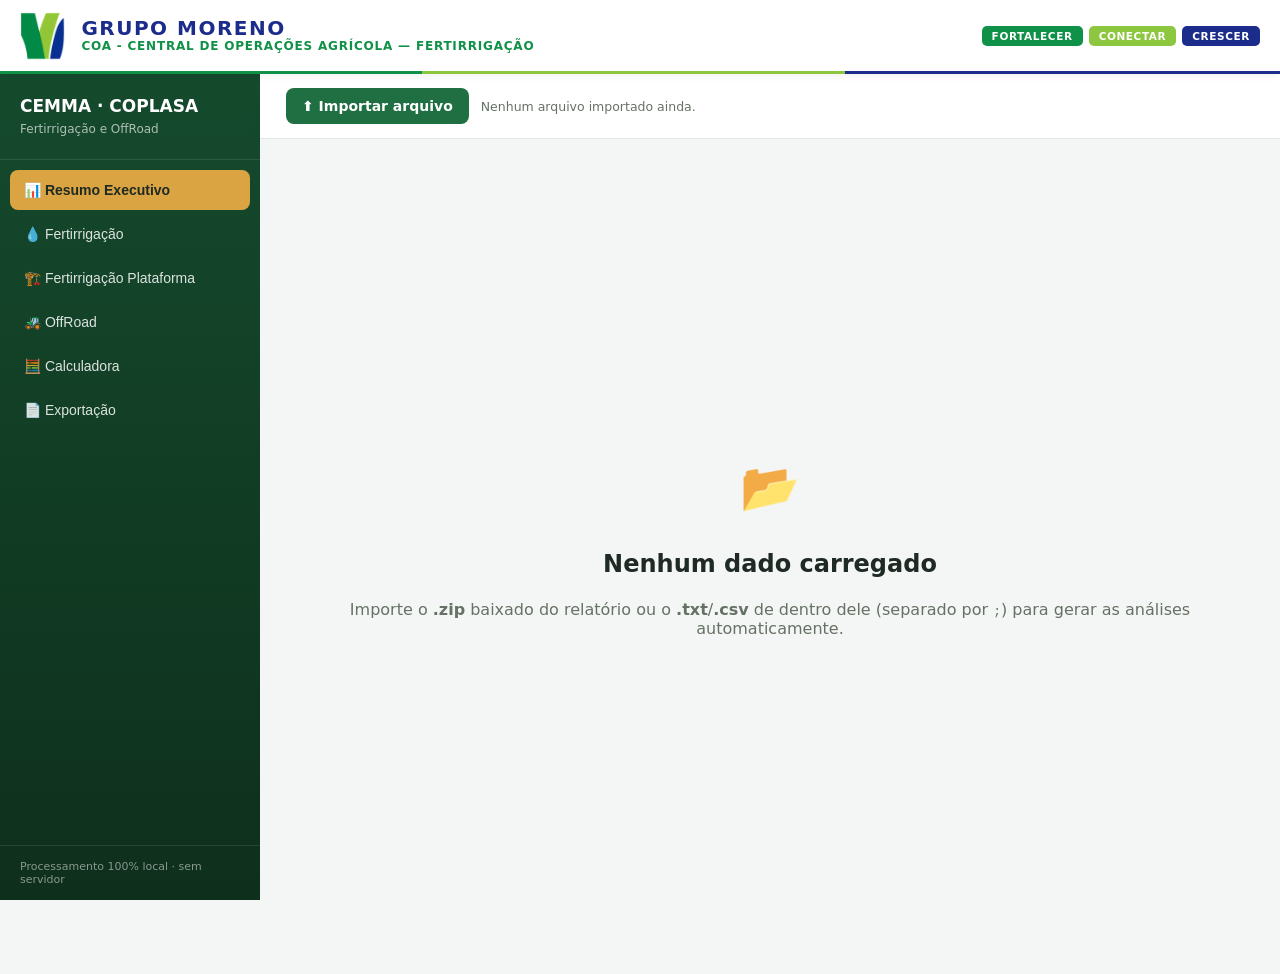
<file: dashboard-fertirrigacao.html>
<!DOCTYPE html>
<html lang="pt-BR">
<head>
<meta charset="UTF-8">
<meta name="viewport" content="width=device-width, initial-scale=1.0">
<title>Dashboard Fertirrigação - CEMMA / COPLASA</title>

<!-- DataTables CSS (vendorizado localmente) -->
<style>
:root{--dt-row-selected: 13, 110, 253;--dt-row-selected-text: 255, 255, 255;--dt-row-selected-link: 9, 10, 11;--dt-row-stripe: 0, 0, 0;--dt-row-hover: 0, 0, 0;--dt-column-ordering: 0, 0, 0;--dt-html-background: white}:root.dark{--dt-html-background: rgb(33, 37, 41)}table.dataTable td.dt-control{text-align:center;cursor:pointer}table.dataTable td.dt-control:before{display:inline-block;color:rgba(0, 0, 0, 0.5);content:"▶"}table.dataTable tr.dt-hasChild td.dt-control:before{content:"▼"}html.dark table.dataTable td.dt-control:before{color:rgba(255, 255, 255, 0.5)}html.dark table.dataTable tr.dt-hasChild td.dt-control:before{color:rgba(255, 255, 255, 0.5)}table.dataTable thead>tr>th.sorting,table.dataTable thead>tr>th.sorting_asc,table.dataTable thead>tr>th.sorting_desc,table.dataTable thead>tr>th.sorting_asc_disabled,table.dataTable thead>tr>th.sorting_desc_disabled,table.dataTable thead>tr>td.sorting,table.dataTable thead>tr>td.sorting_asc,table.dataTable thead>tr>td.sorting_desc,table.dataTable thead>tr>td.sorting_asc_disabled,table.dataTable thead>tr>td.sorting_desc_disabled{cursor:pointer;position:relative;padding-right:26px}table.dataTable thead>tr>th.sorting:before,table.dataTable thead>tr>th.sorting:after,table.dataTable thead>tr>th.sorting_asc:before,table.dataTable thead>tr>th.sorting_asc:after,table.dataTable thead>tr>th.sorting_desc:before,table.dataTable thead>tr>th.sorting_desc:after,table.dataTable thead>tr>th.sorting_asc_disabled:before,table.dataTable thead>tr>th.sorting_asc_disabled:after,table.dataTable thead>tr>th.sorting_desc_disabled:before,table.dataTable thead>tr>th.sorting_desc_disabled:after,table.dataTable thead>tr>td.sorting:before,table.dataTable thead>tr>td.sorting:after,table.dataTable thead>tr>td.sorting_asc:before,table.dataTable thead>tr>td.sorting_asc:after,table.dataTable thead>tr>td.sorting_desc:before,table.dataTable thead>tr>td.sorting_desc:after,table.dataTable thead>tr>td.sorting_asc_disabled:before,table.dataTable thead>tr>td.sorting_asc_disabled:after,table.dataTable thead>tr>td.sorting_desc_disabled:before,table.dataTable thead>tr>td.sorting_desc_disabled:after{position:absolute;display:block;opacity:.125;right:10px;line-height:9px;font-size:.8em}table.dataTable thead>tr>th.sorting:before,table.dataTable thead>tr>th.sorting_asc:before,table.dataTable thead>tr>th.sorting_desc:before,table.dataTable thead>tr>th.sorting_asc_disabled:before,table.dataTable thead>tr>th.sorting_desc_disabled:before,table.dataTable thead>tr>td.sorting:before,table.dataTable thead>tr>td.sorting_asc:before,table.dataTable thead>tr>td.sorting_desc:before,table.dataTable thead>tr>td.sorting_asc_disabled:before,table.dataTable thead>tr>td.sorting_desc_disabled:before{bottom:50%;content:"▲";content:"▲"/""}table.dataTable thead>tr>th.sorting:after,table.dataTable thead>tr>th.sorting_asc:after,table.dataTable thead>tr>th.sorting_desc:after,table.dataTable thead>tr>th.sorting_asc_disabled:after,table.dataTable thead>tr>th.sorting_desc_disabled:after,table.dataTable thead>tr>td.sorting:after,table.dataTable thead>tr>td.sorting_asc:after,table.dataTable thead>tr>td.sorting_desc:after,table.dataTable thead>tr>td.sorting_asc_disabled:after,table.dataTable thead>tr>td.sorting_desc_disabled:after{top:50%;content:"▼";content:"▼"/""}table.dataTable thead>tr>th.sorting_asc:before,table.dataTable thead>tr>th.sorting_desc:after,table.dataTable thead>tr>td.sorting_asc:before,table.dataTable thead>tr>td.sorting_desc:after{opacity:.6}table.dataTable thead>tr>th.sorting_desc_disabled:after,table.dataTable thead>tr>th.sorting_asc_disabled:before,table.dataTable thead>tr>td.sorting_desc_disabled:after,table.dataTable thead>tr>td.sorting_asc_disabled:before{display:none}table.dataTable thead>tr>th:active,table.dataTable thead>tr>td:active{outline:none}div.dataTables_scrollBody>table.dataTable>thead>tr>th:before,div.dataTables_scrollBody>table.dataTable>thead>tr>th:after,div.dataTables_scrollBody>table.dataTable>thead>tr>td:before,div.dataTables_scrollBody>table.dataTable>thead>tr>td:after{display:none}div.dataTables_processing{position:absolute;top:50%;left:50%;width:200px;margin-left:-100px;margin-top:-26px;text-align:center;padding:2px;z-index:10}div.dataTables_processing>div:last-child{position:relative;width:80px;height:15px;margin:1em auto}div.dataTables_processing>div:last-child>div{position:absolute;top:0;width:13px;height:13px;border-radius:50%;background:#0d6efd;background:rgb(var(--dt-row-selected));animation-timing-function:cubic-bezier(0, 1, 1, 0)}div.dataTables_processing>div:last-child>div:nth-child(1){left:8px;animation:datatables-loader-1 .6s infinite}div.dataTables_processing>div:last-child>div:nth-child(2){left:8px;animation:datatables-loader-2 .6s infinite}div.dataTables_processing>div:last-child>div:nth-child(3){left:32px;animation:datatables-loader-2 .6s infinite}div.dataTables_processing>div:last-child>div:nth-child(4){left:56px;animation:datatables-loader-3 .6s infinite}@keyframes datatables-loader-1{0%{transform:scale(0)}100%{transform:scale(1)}}@keyframes datatables-loader-3{0%{transform:scale(1)}100%{transform:scale(0)}}@keyframes datatables-loader-2{0%{transform:translate(0, 0)}100%{transform:translate(24px, 0)}}table.dataTable.nowrap th,table.dataTable.nowrap td{white-space:nowrap}table.dataTable th.dt-left,table.dataTable td.dt-left{text-align:left}table.dataTable th.dt-center,table.dataTable td.dt-center,table.dataTable td.dataTables_empty{text-align:center}table.dataTable th.dt-right,table.dataTable td.dt-right{text-align:right}table.dataTable th.dt-justify,table.dataTable td.dt-justify{text-align:justify}table.dataTable th.dt-nowrap,table.dataTable td.dt-nowrap{white-space:nowrap}table.dataTable thead th,table.dataTable thead td,table.dataTable tfoot th,table.dataTable tfoot td{text-align:left}table.dataTable thead th.dt-head-left,table.dataTable thead td.dt-head-left,table.dataTable tfoot th.dt-head-left,table.dataTable tfoot td.dt-head-left{text-align:left}table.dataTable thead th.dt-head-center,table.dataTable thead td.dt-head-center,table.dataTable tfoot th.dt-head-center,table.dataTable tfoot td.dt-head-center{text-align:center}table.dataTable thead th.dt-head-right,table.dataTable thead td.dt-head-right,table.dataTable tfoot th.dt-head-right,table.dataTable tfoot td.dt-head-right{text-align:right}table.dataTable thead th.dt-head-justify,table.dataTable thead td.dt-head-justify,table.dataTable tfoot th.dt-head-justify,table.dataTable tfoot td.dt-head-justify{text-align:justify}table.dataTable thead th.dt-head-nowrap,table.dataTable thead td.dt-head-nowrap,table.dataTable tfoot th.dt-head-nowrap,table.dataTable tfoot td.dt-head-nowrap{white-space:nowrap}table.dataTable tbody th.dt-body-left,table.dataTable tbody td.dt-body-left{text-align:left}table.dataTable tbody th.dt-body-center,table.dataTable tbody td.dt-body-center{text-align:center}table.dataTable tbody th.dt-body-right,table.dataTable tbody td.dt-body-right{text-align:right}table.dataTable tbody th.dt-body-justify,table.dataTable tbody td.dt-body-justify{text-align:justify}table.dataTable tbody th.dt-body-nowrap,table.dataTable tbody td.dt-body-nowrap{white-space:nowrap}table.dataTable{width:100%;margin:0 auto;clear:both;border-collapse:separate;border-spacing:0}table.dataTable thead th,table.dataTable tfoot th{font-weight:bold}table.dataTable>thead>tr>th,table.dataTable>thead>tr>td{padding:10px;border-bottom:1px solid rgba(0, 0, 0, 0.3)}table.dataTable>thead>tr>th:active,table.dataTable>thead>tr>td:active{outline:none}table.dataTable>tfoot>tr>th,table.dataTable>tfoot>tr>td{padding:10px 10px 6px 10px;border-top:1px solid rgba(0, 0, 0, 0.3)}table.dataTable tbody tr{background-color:transparent}table.dataTable tbody tr.selected>*{box-shadow:inset 0 0 0 9999px rgba(13, 110, 253, 0.9);box-shadow:inset 0 0 0 9999px rgba(var(--dt-row-selected), 0.9);color:white;color:rgb(var(--dt-row-selected-text))}table.dataTable tbody tr.selected a{color:#090a0b;color:rgb(var(--dt-row-selected-link))}table.dataTable tbody th,table.dataTable tbody td{padding:8px 10px}table.dataTable.row-border>tbody>tr>th,table.dataTable.row-border>tbody>tr>td,table.dataTable.display>tbody>tr>th,table.dataTable.display>tbody>tr>td{border-top:1px solid rgba(0, 0, 0, 0.15)}table.dataTable.row-border>tbody>tr:first-child>th,table.dataTable.row-border>tbody>tr:first-child>td,table.dataTable.display>tbody>tr:first-child>th,table.dataTable.display>tbody>tr:first-child>td{border-top:none}table.dataTable.row-border>tbody>tr.selected+tr.selected>td,table.dataTable.display>tbody>tr.selected+tr.selected>td{border-top-color:#0262ef}table.dataTable.cell-border>tbody>tr>th,table.dataTable.cell-border>tbody>tr>td{border-top:1px solid rgba(0, 0, 0, 0.15);border-right:1px solid rgba(0, 0, 0, 0.15)}table.dataTable.cell-border>tbody>tr>th:first-child,table.dataTable.cell-border>tbody>tr>td:first-child{border-left:1px solid rgba(0, 0, 0, 0.15)}table.dataTable.cell-border>tbody>tr:first-child>th,table.dataTable.cell-border>tbody>tr:first-child>td{border-top:none}table.dataTable.stripe>tbody>tr.odd>*,table.dataTable.display>tbody>tr.odd>*{box-shadow:inset 0 0 0 9999px rgba(0, 0, 0, 0.023);box-shadow:inset 0 0 0 9999px rgba(var(--dt-row-stripe), 0.023)}table.dataTable.stripe>tbody>tr.odd.selected>*,table.dataTable.display>tbody>tr.odd.selected>*{box-shadow:inset 0 0 0 9999px rgba(13, 110, 253, 0.923);box-shadow:inset 0 0 0 9999px rgba(var(--dt-row-selected), 0.923)}table.dataTable.hover>tbody>tr:hover>*,table.dataTable.display>tbody>tr:hover>*{box-shadow:inset 0 0 0 9999px rgba(0, 0, 0, 0.035);box-shadow:inset 0 0 0 9999px rgba(var(--dt-row-hover), 0.035)}table.dataTable.hover>tbody>tr.selected:hover>*,table.dataTable.display>tbody>tr.selected:hover>*{box-shadow:inset 0 0 0 9999px #0d6efd !important;box-shadow:inset 0 0 0 9999px rgba(var(--dt-row-selected), 1) !important}table.dataTable.order-column>tbody tr>.sorting_1,table.dataTable.order-column>tbody tr>.sorting_2,table.dataTable.order-column>tbody tr>.sorting_3,table.dataTable.display>tbody tr>.sorting_1,table.dataTable.display>tbody tr>.sorting_2,table.dataTable.display>tbody tr>.sorting_3{box-shadow:inset 0 0 0 9999px rgba(0, 0, 0, 0.019);box-shadow:inset 0 0 0 9999px rgba(var(--dt-column-ordering), 0.019)}table.dataTable.order-column>tbody tr.selected>.sorting_1,table.dataTable.order-column>tbody tr.selected>.sorting_2,table.dataTable.order-column>tbody tr.selected>.sorting_3,table.dataTable.display>tbody tr.selected>.sorting_1,table.dataTable.display>tbody tr.selected>.sorting_2,table.dataTable.display>tbody tr.selected>.sorting_3{box-shadow:inset 0 0 0 9999px rgba(13, 110, 253, 0.919);box-shadow:inset 0 0 0 9999px rgba(var(--dt-row-selected), 0.919)}table.dataTable.display>tbody>tr.odd>.sorting_1,table.dataTable.order-column.stripe>tbody>tr.odd>.sorting_1{box-shadow:inset 0 0 0 9999px rgba(0, 0, 0, 0.054);box-shadow:inset 0 0 0 9999px rgba(var(--dt-column-ordering), 0.054)}table.dataTable.display>tbody>tr.odd>.sorting_2,table.dataTable.order-column.stripe>tbody>tr.odd>.sorting_2{box-shadow:inset 0 0 0 9999px rgba(0, 0, 0, 0.047);box-shadow:inset 0 0 0 9999px rgba(var(--dt-column-ordering), 0.047)}table.dataTable.display>tbody>tr.odd>.sorting_3,table.dataTable.order-column.stripe>tbody>tr.odd>.sorting_3{box-shadow:inset 0 0 0 9999px rgba(0, 0, 0, 0.039);box-shadow:inset 0 0 0 9999px rgba(var(--dt-column-ordering), 0.039)}table.dataTable.display>tbody>tr.odd.selected>.sorting_1,table.dataTable.order-column.stripe>tbody>tr.odd.selected>.sorting_1{box-shadow:inset 0 0 0 9999px rgba(13, 110, 253, 0.954);box-shadow:inset 0 0 0 9999px rgba(var(--dt-row-selected), 0.954)}table.dataTable.display>tbody>tr.odd.selected>.sorting_2,table.dataTable.order-column.stripe>tbody>tr.odd.selected>.sorting_2{box-shadow:inset 0 0 0 9999px rgba(13, 110, 253, 0.947);box-shadow:inset 0 0 0 9999px rgba(var(--dt-row-selected), 0.947)}table.dataTable.display>tbody>tr.odd.selected>.sorting_3,table.dataTable.order-column.stripe>tbody>tr.odd.selected>.sorting_3{box-shadow:inset 0 0 0 9999px rgba(13, 110, 253, 0.939);box-shadow:inset 0 0 0 9999px rgba(var(--dt-row-selected), 0.939)}table.dataTable.display>tbody>tr.even>.sorting_1,table.dataTable.order-column.stripe>tbody>tr.even>.sorting_1{box-shadow:inset 0 0 0 9999px rgba(0, 0, 0, 0.019);box-shadow:inset 0 0 0 9999px rgba(var(--dt-row-selected), 0.019)}table.dataTable.display>tbody>tr.even>.sorting_2,table.dataTable.order-column.stripe>tbody>tr.even>.sorting_2{box-shadow:inset 0 0 0 9999px rgba(0, 0, 0, 0.011);box-shadow:inset 0 0 0 9999px rgba(var(--dt-row-selected), 0.011)}table.dataTable.display>tbody>tr.even>.sorting_3,table.dataTable.order-column.stripe>tbody>tr.even>.sorting_3{box-shadow:inset 0 0 0 9999px rgba(0, 0, 0, 0.003);box-shadow:inset 0 0 0 9999px rgba(var(--dt-row-selected), 0.003)}table.dataTable.display>tbody>tr.even.selected>.sorting_1,table.dataTable.order-column.stripe>tbody>tr.even.selected>.sorting_1{box-shadow:inset 0 0 0 9999px rgba(13, 110, 253, 0.919);box-shadow:inset 0 0 0 9999px rgba(var(--dt-row-selected), 0.919)}table.dataTable.display>tbody>tr.even.selected>.sorting_2,table.dataTable.order-column.stripe>tbody>tr.even.selected>.sorting_2{box-shadow:inset 0 0 0 9999px rgba(13, 110, 253, 0.911);box-shadow:inset 0 0 0 9999px rgba(var(--dt-row-selected), 0.911)}table.dataTable.display>tbody>tr.even.selected>.sorting_3,table.dataTable.order-column.stripe>tbody>tr.even.selected>.sorting_3{box-shadow:inset 0 0 0 9999px rgba(13, 110, 253, 0.903);box-shadow:inset 0 0 0 9999px rgba(var(--dt-row-selected), 0.903)}table.dataTable.display tbody tr:hover>.sorting_1,table.dataTable.order-column.hover tbody tr:hover>.sorting_1{box-shadow:inset 0 0 0 9999px rgba(0, 0, 0, 0.082);box-shadow:inset 0 0 0 9999px rgba(var(--dt-row-hover), 0.082)}table.dataTable.display tbody tr:hover>.sorting_2,table.dataTable.order-column.hover tbody tr:hover>.sorting_2{box-shadow:inset 0 0 0 9999px rgba(0, 0, 0, 0.074);box-shadow:inset 0 0 0 9999px rgba(var(--dt-row-hover), 0.074)}table.dataTable.display tbody tr:hover>.sorting_3,table.dataTable.order-column.hover tbody tr:hover>.sorting_3{box-shadow:inset 0 0 0 9999px rgba(0, 0, 0, 0.062);box-shadow:inset 0 0 0 9999px rgba(var(--dt-row-hover), 0.062)}table.dataTable.display tbody tr:hover.selected>.sorting_1,table.dataTable.order-column.hover tbody tr:hover.selected>.sorting_1{box-shadow:inset 0 0 0 9999px rgba(13, 110, 253, 0.982);box-shadow:inset 0 0 0 9999px rgba(var(--dt-row-selected), 0.982)}table.dataTable.display tbody tr:hover.selected>.sorting_2,table.dataTable.order-column.hover tbody tr:hover.selected>.sorting_2{box-shadow:inset 0 0 0 9999px rgba(13, 110, 253, 0.974);box-shadow:inset 0 0 0 9999px rgba(var(--dt-row-selected), 0.974)}table.dataTable.display tbody tr:hover.selected>.sorting_3,table.dataTable.order-column.hover tbody tr:hover.selected>.sorting_3{box-shadow:inset 0 0 0 9999px rgba(13, 110, 253, 0.962);box-shadow:inset 0 0 0 9999px rgba(var(--dt-row-selected), 0.962)}table.dataTable.no-footer{border-bottom:1px solid rgba(0, 0, 0, 0.3)}table.dataTable.compact thead th,table.dataTable.compact thead td,table.dataTable.compact tfoot th,table.dataTable.compact tfoot td,table.dataTable.compact tbody th,table.dataTable.compact tbody td{padding:4px}table.dataTable th,table.dataTable td{box-sizing:content-box}.dataTables_wrapper{position:relative;clear:both}.dataTables_wrapper .dataTables_length{float:left}.dataTables_wrapper .dataTables_length select{border:1px solid #aaa;border-radius:3px;padding:5px;background-color:transparent;color:inherit;padding:4px}.dataTables_wrapper .dataTables_filter{float:right;text-align:right}.dataTables_wrapper .dataTables_filter input{border:1px solid #aaa;border-radius:3px;padding:5px;background-color:transparent;color:inherit;margin-left:3px}.dataTables_wrapper .dataTables_info{clear:both;float:left;padding-top:.755em}.dataTables_wrapper .dataTables_paginate{float:right;text-align:right;padding-top:.25em}.dataTables_wrapper .dataTables_paginate .paginate_button{box-sizing:border-box;display:inline-block;min-width:1.5em;padding:.5em 1em;margin-left:2px;text-align:center;text-decoration:none !important;cursor:pointer;color:inherit !important;border:1px solid transparent;border-radius:2px;background:transparent}.dataTables_wrapper .dataTables_paginate .paginate_button.current,.dataTables_wrapper .dataTables_paginate .paginate_button.current:hover{color:inherit !important;border:1px solid rgba(0, 0, 0, 0.3);background-color:rgba(0, 0, 0, 0.05);background:-webkit-gradient(linear, left top, left bottom, color-stop(0%, rgba(230, 230, 230, 0.05)), color-stop(100%, rgba(0, 0, 0, 0.05)));background:-webkit-linear-gradient(top, rgba(230, 230, 230, 0.05) 0%, rgba(0, 0, 0, 0.05) 100%);background:-moz-linear-gradient(top, rgba(230, 230, 230, 0.05) 0%, rgba(0, 0, 0, 0.05) 100%);background:-ms-linear-gradient(top, rgba(230, 230, 230, 0.05) 0%, rgba(0, 0, 0, 0.05) 100%);background:-o-linear-gradient(top, rgba(230, 230, 230, 0.05) 0%, rgba(0, 0, 0, 0.05) 100%);background:linear-gradient(to bottom, rgba(230, 230, 230, 0.05) 0%, rgba(0, 0, 0, 0.05) 100%)}.dataTables_wrapper .dataTables_paginate .paginate_button.disabled,.dataTables_wrapper .dataTables_paginate .paginate_button.disabled:hover,.dataTables_wrapper .dataTables_paginate .paginate_button.disabled:active{cursor:default;color:#666 !important;border:1px solid transparent;background:transparent;box-shadow:none}.dataTables_wrapper .dataTables_paginate .paginate_button:hover{color:white !important;border:1px solid #111;background-color:#111;background:-webkit-gradient(linear, left top, left bottom, color-stop(0%, #585858), color-stop(100%, #111));background:-webkit-linear-gradient(top, #585858 0%, #111 100%);background:-moz-linear-gradient(top, #585858 0%, #111 100%);background:-ms-linear-gradient(top, #585858 0%, #111 100%);background:-o-linear-gradient(top, #585858 0%, #111 100%);background:linear-gradient(to bottom, #585858 0%, #111 100%)}.dataTables_wrapper .dataTables_paginate .paginate_button:active{outline:none;background-color:#0c0c0c;background:-webkit-gradient(linear, left top, left bottom, color-stop(0%, #2b2b2b), color-stop(100%, #0c0c0c));background:-webkit-linear-gradient(top, #2b2b2b 0%, #0c0c0c 100%);background:-moz-linear-gradient(top, #2b2b2b 0%, #0c0c0c 100%);background:-ms-linear-gradient(top, #2b2b2b 0%, #0c0c0c 100%);background:-o-linear-gradient(top, #2b2b2b 0%, #0c0c0c 100%);background:linear-gradient(to bottom, #2b2b2b 0%, #0c0c0c 100%);box-shadow:inset 0 0 3px #111}.dataTables_wrapper .dataTables_paginate .ellipsis{padding:0 1em}.dataTables_wrapper .dataTables_length,.dataTables_wrapper .dataTables_filter,.dataTables_wrapper .dataTables_info,.dataTables_wrapper .dataTables_processing,.dataTables_wrapper .dataTables_paginate{color:inherit}.dataTables_wrapper .dataTables_scroll{clear:both}.dataTables_wrapper .dataTables_scroll div.dataTables_scrollBody{-webkit-overflow-scrolling:touch}.dataTables_wrapper .dataTables_scroll div.dataTables_scrollBody>table>thead>tr>th,.dataTables_wrapper .dataTables_scroll div.dataTables_scrollBody>table>thead>tr>td,.dataTables_wrapper .dataTables_scroll div.dataTables_scrollBody>table>tbody>tr>th,.dataTables_wrapper .dataTables_scroll div.dataTables_scrollBody>table>tbody>tr>td{vertical-align:middle}.dataTables_wrapper .dataTables_scroll div.dataTables_scrollBody>table>thead>tr>th>div.dataTables_sizing,.dataTables_wrapper .dataTables_scroll div.dataTables_scrollBody>table>thead>tr>td>div.dataTables_sizing,.dataTables_wrapper .dataTables_scroll div.dataTables_scrollBody>table>tbody>tr>th>div.dataTables_sizing,.dataTables_wrapper .dataTables_scroll div.dataTables_scrollBody>table>tbody>tr>td>div.dataTables_sizing{height:0;overflow:hidden;margin:0 !important;padding:0 !important}.dataTables_wrapper.no-footer .dataTables_scrollBody{border-bottom:1px solid rgba(0, 0, 0, 0.3)}.dataTables_wrapper.no-footer div.dataTables_scrollHead table.dataTable,.dataTables_wrapper.no-footer div.dataTables_scrollBody>table{border-bottom:none}.dataTables_wrapper:after{visibility:hidden;display:block;content:"";clear:both;height:0}@media screen and (max-width: 767px){.dataTables_wrapper .dataTables_info,.dataTables_wrapper .dataTables_paginate{float:none;text-align:center}.dataTables_wrapper .dataTables_paginate{margin-top:.5em}}@media screen and (max-width: 640px){.dataTables_wrapper .dataTables_length,.dataTables_wrapper .dataTables_filter{float:none;text-align:center}.dataTables_wrapper .dataTables_filter{margin-top:.5em}}html.dark{--dt-row-hover: 255, 255, 255;--dt-row-stripe: 255, 255, 255;--dt-column-ordering: 255, 255, 255}html.dark table.dataTable>thead>tr>th,html.dark table.dataTable>thead>tr>td{border-bottom:1px solid #595b5e}html.dark table.dataTable>thead>tr>th:active,html.dark table.dataTable>thead>tr>td:active{outline:none}html.dark table.dataTable>tfoot>tr>th,html.dark table.dataTable>tfoot>tr>td{border-top:1px solid #595b5e}html.dark table.dataTable.row-border>tbody>tr>th,html.dark table.dataTable.row-border>tbody>tr>td,html.dark table.dataTable.display>tbody>tr>th,html.dark table.dataTable.display>tbody>tr>td{border-top:1px solid #404346}html.dark table.dataTable.row-border>tbody>tr.selected+tr.selected>td,html.dark table.dataTable.display>tbody>tr.selected+tr.selected>td{border-top-color:#0257d5}html.dark table.dataTable.cell-border>tbody>tr>th,html.dark table.dataTable.cell-border>tbody>tr>td{border-top:1px solid #404346;border-right:1px solid #404346}html.dark table.dataTable.cell-border>tbody>tr>th:first-child,html.dark table.dataTable.cell-border>tbody>tr>td:first-child{border-left:1px solid #404346}html.dark .dataTables_wrapper .dataTables_filter input,html.dark .dataTables_wrapper .dataTables_length select{border:1px solid rgba(255, 255, 255, 0.2);background-color:var(--dt-html-background)}html.dark .dataTables_wrapper .dataTables_paginate .paginate_button.current,html.dark .dataTables_wrapper .dataTables_paginate .paginate_button.current:hover{border:1px solid #595b5e;background:rgba(255, 255, 255, 0.15)}html.dark .dataTables_wrapper .dataTables_paginate .paginate_button.disabled,html.dark .dataTables_wrapper .dataTables_paginate .paginate_button.disabled:hover,html.dark .dataTables_wrapper .dataTables_paginate .paginate_button.disabled:active{color:#666 !important}html.dark .dataTables_wrapper .dataTables_paginate .paginate_button:hover{border:1px solid #353535;background:#353535}html.dark .dataTables_wrapper .dataTables_paginate .paginate_button:active{background:#3a3a3a}

</style>
<!-- App CSS -->
<style>
/* ============================================================
   STYLE.CSS - Tema corporativo agroindustrial
   ============================================================ */

:root {
  --primary: #1f6f43;
  --primary-dark: #154a2d;
  --secondary: #8a5a2b;
  --accent: #d9a441;
  --danger: #b3392c;
  --info: #2f6f8f;
  --slate: #334155;
  --bg: #f4f6f5;
  --card-bg: #ffffff;
  --border: #e2e6e4;
  --text: #1f2a24;
  --text-muted: #667165;
  --sidebar-w: 260px;
  /* Paleta Grupo Moreno */
  --gm-green: #0F9147;
  --gm-lime: #8DC63F;
  --gm-blue: #1B2C8A;
  --brandbar-h: 74px;
}

* { box-sizing: border-box; }

body {
  margin: 0;
  font-family: 'Segoe UI', system-ui, -apple-system, Roboto, Arial, sans-serif;
  background: var(--bg);
  color: var(--text);
}

/* -------------------- LAYOUT -------------------- */

/* -------------------- BRAND HEADER (GRUPO MORENO) -------------------- */

.brand-header {
  position: sticky;
  top: 0;
  z-index: 50;
  height: var(--brandbar-h);
  background: #ffffff;
  display: flex;
  align-items: center;
  gap: 16px;
  padding: 0 20px;
  border-bottom: 3px solid transparent;
  border-image: linear-gradient(90deg, var(--gm-green) 0 33%, var(--gm-lime) 33% 66%, var(--gm-blue) 66% 100%) 1;
  box-shadow: 0 2px 8px rgba(0,0,0,.06);
}
.brand-header img { height: 48px; width: auto; display: block; }
.brand-titles { display: flex; flex-direction: column; line-height: 1.15; }
.brand-titles .gm-name {
  font-size: 20px; font-weight: 800; letter-spacing: 1.5px;
  color: var(--gm-blue); text-transform: uppercase;
}
.brand-titles .gm-dept {
  font-size: 12px; font-weight: 700; letter-spacing: .8px;
  color: var(--gm-green); text-transform: uppercase;
}
.brand-tags { margin-left: auto; display: flex; gap: 6px; }
.brand-tags span {
  font-size: 10.5px; font-weight: 700; letter-spacing: .6px;
  color: #fff; padding: 4px 10px; border-radius: 5px; text-transform: uppercase;
}
.brand-tags span:nth-child(1) { background: var(--gm-green); }
.brand-tags span:nth-child(2) { background: var(--gm-lime); }
.brand-tags span:nth-child(3) { background: var(--gm-blue); }
@media (max-width: 720px) {
  .brand-tags { display: none; }
}
body.print-mode .brand-header { display: none; }

.app-shell {
  display: flex;
  min-height: 100vh;
}

.sidebar {
  width: var(--sidebar-w);
  background: linear-gradient(180deg, var(--primary-dark), #0e2f1c);
  color: #fff;
  display: flex;
  flex-direction: column;
  flex-shrink: 0;
  position: sticky;
  top: var(--brandbar-h);
  height: calc(100vh - var(--brandbar-h));
}

.sidebar-brand {
  padding: 22px 20px;
  border-bottom: 1px solid rgba(255,255,255,.1);
}

.sidebar-brand h1 {
  font-size: 17px;
  margin: 0 0 2px;
  font-weight: 700;
}

.sidebar-brand span {
  font-size: 12px;
  color: rgba(255,255,255,.65);
}

.nav-list {
  list-style: none;
  margin: 0;
  padding: 10px;
  flex: 1;
}

.nav-item {
  width: 100%;
  text-align: left;
  background: transparent;
  border: none;
  color: rgba(255,255,255,.85);
  padding: 12px 14px;
  border-radius: 8px;
  font-size: 14px;
  cursor: pointer;
  display: flex;
  align-items: center;
  gap: 10px;
  margin-bottom: 4px;
  transition: background .15s;
}

.nav-item:hover { background: rgba(255,255,255,.08); }
.nav-item.active { background: var(--accent); color: #1f2a24; font-weight: 600; }

.sidebar-footer {
  padding: 14px 20px;
  font-size: 11px;
  color: rgba(255,255,255,.5);
  border-top: 1px solid rgba(255,255,255,.1);
}

.main {
  flex: 1;
  min-width: 0;
  display: flex;
  flex-direction: column;
}

/* -------------------- TOPBAR -------------------- */

.topbar {
  background: var(--card-bg);
  border-bottom: 1px solid var(--border);
  padding: 14px 26px;
  display: flex;
  align-items: center;
  justify-content: space-between;
  gap: 16px;
  flex-wrap: wrap;
  position: sticky;
  top: 0;
  z-index: 10;
}

.file-import {
  display: flex;
  align-items: center;
  gap: 12px;
  flex-wrap: wrap;
}

.btn {
  display: inline-flex;
  align-items: center;
  gap: 8px;
  padding: 10px 16px;
  border-radius: 8px;
  border: none;
  background: var(--primary);
  color: #fff;
  font-size: 14px;
  cursor: pointer;
  font-weight: 600;
  transition: background .15s, transform .1s;
}

.btn:hover { background: var(--primary-dark); }
.btn:active { transform: scale(.98); }
.btn-outline {
  background: transparent;
  color: var(--primary);
  border: 1px solid var(--primary);
}
.btn-outline:hover { background: var(--primary); color: #fff; }

#fileInput { display: none; }

.file-status {
  font-size: 12.5px;
  color: var(--text-muted);
}

.loading-indicator {
  display: none;
  align-items: center;
  gap: 6px;
  font-size: 13px;
  color: var(--info);
}

.spinner {
  width: 14px; height: 14px;
  border: 2px solid rgba(47,111,143,.25);
  border-top-color: var(--info);
  border-radius: 50%;
  animation: spin .7s linear infinite;
}

@keyframes spin { to { transform: rotate(360deg); } }

/* -------------------- BANNERS -------------------- */

.error-banner, .warning-banner {
  display: none;
  margin: 14px 26px 0;
  padding: 12px 16px;
  border-radius: 8px;
  font-size: 13.5px;
}
.error-banner { background: #fdecea; color: var(--danger); border: 1px solid #f3c1ba; }
.warning-banner { background: #fff6e0; color: #8a6300; border: 1px solid #f0dca0; }

/* -------------------- EMPTY STATE -------------------- */

.empty-state {
  flex: 1;
  display: flex;
  flex-direction: column;
  align-items: center;
  justify-content: center;
  text-align: center;
  padding: 60px 20px;
  color: var(--text-muted);
}

.empty-state h2 { color: var(--text); margin-bottom: 6px; }
.empty-state .icon { font-size: 48px; margin-bottom: 14px; }

/* -------------------- CONTENT / TABS -------------------- */

.app-content { display: none; padding: 24px 26px 60px; }

.tab-panel { display: none; }
.tab-panel.active { display: block; animation: fadeIn .2s ease; }

@keyframes fadeIn { from { opacity: 0; transform: translateY(4px); } to { opacity: 1; transform: none; } }

.panel-title {
  font-size: 20px;
  margin: 0 0 18px;
  color: var(--primary-dark);
}

.section-subtitle {
  font-size: 15px;
  color: var(--slate);
  margin: 24px 0 12px;
  padding-bottom: 6px;
  border-bottom: 1px solid var(--border);
}
.section-subtitle:first-of-type { margin-top: 0; }

/* -------------------- KPI CARDS -------------------- */

.kpi-grid {
  display: grid;
  grid-template-columns: repeat(auto-fit, minmax(200px, 1fr));
  gap: 14px;
  margin-bottom: 24px;
}

.kpi-card {
  background: var(--card-bg);
  border: 1px solid var(--border);
  border-radius: 10px;
  padding: 16px 18px;
  border-left: 4px solid var(--primary);
}

.kpi-card span { display: block; font-size: 12.5px; color: var(--text-muted); margin-bottom: 6px; }
.kpi-card strong { font-size: 22px; color: var(--text); }
.kpi-card--highlight { border-left: 4px solid var(--accent); background: #fffdf9; }
.kpi-card--highlight strong { color: var(--secondary); }

/* -------------------- CHARTS -------------------- */

.chart-grid {
  display: grid;
  grid-template-columns: repeat(auto-fit, minmax(320px, 1fr));
  gap: 16px;
  margin-bottom: 10px;
}

.chart-card {
  background: var(--card-bg);
  border: 1px solid var(--border);
  border-radius: 10px;
  padding: 16px;
}

.chart-card h3 { margin: 0 0 10px; font-size: 15px; color: var(--slate); }
.chart-container { position: relative; height: 260px; }
.chart-container--tall { height: 420px; }
.chart-card--wide { grid-column: 1 / -1; }

.mini-legend {
  display: flex;
  gap: 16px;
  font-size: 12px;
  color: var(--text-muted);
  margin-bottom: 8px;
}
.mini-legend .dot {
  display: inline-block;
  width: 10px;
  height: 10px;
  border-radius: 50%;
  margin-right: 5px;
  vertical-align: middle;
}
.dot--caminhao { background: var(--primary); }
.dot--offroad { background: var(--info); }

.equip-charts { display: grid; grid-template-columns: 1fr 1fr; gap: 16px; }
.chart-box { background: var(--card-bg); border: 1px solid var(--border); border-radius: 10px; padding: 14px; }
.chart-box h4 { margin: 0 0 10px; font-size: 14px; }
.chart-box .chart-container { height: 240px; }

@media (max-width: 800px) {
  .equip-charts { grid-template-columns: 1fr; }
}

/* -------------------- FILTERS -------------------- */

.filters-bar {
  display: flex;
  flex-wrap: wrap;
  gap: 10px;
  margin-bottom: 16px;
  background: var(--card-bg);
  border: 1px solid var(--border);
  padding: 12px;
  border-radius: 10px;
}

.filters-bar select {
  padding: 8px 10px;
  border-radius: 6px;
  border: 1px solid var(--border);
  font-size: 13px;
  min-width: 160px;
  background: #fff;
}

/* -------------------- TABLES -------------------- */

.table-card {
  background: var(--card-bg);
  border: 1px solid var(--border);
  border-radius: 10px;
  padding: 14px;
  overflow-x: auto;
}

table.dataTable { font-size: 12.8px; width: 100% !important; }
table.dataTable thead th {
  background: var(--primary-dark);
  color: #fff;
  padding: 10px 8px !important;
}
table.dataTable tbody td { padding: 8px !important; }
table.dataTable tbody tr:nth-child(even) { background: #f8faf8; }

/* -------------------- CALCULADORA TAB -------------------- */
.calculator-layout {
  display: grid;
  grid-template-columns: 350px 1fr;
  gap: 20px;
}
@media (max-width: 1000px) {
  .calculator-layout { grid-template-columns: 1fr; }
}
.form-group { margin-bottom: 15px; }
.form-group label { display: block; font-size: 13px; font-weight: 600; margin-bottom: 5px; color: var(--text); }
.form-group input { width: 100%; padding: 8px 12px; border: 1px solid var(--border); border-radius: 6px; font-size: 14px; }
.form-group small { display: block; font-size: 11px; color: var(--text-muted); margin-top: 4px; }

.real-data-grid { display: grid; gap: 10px; }
.real-data-item { display: flex; justify-content: space-between; font-size: 13px; padding-bottom: 6px; border-bottom: 1px dashed var(--border); }
.real-data-item span { color: var(--text-muted); }
.real-data-item strong { color: var(--primary-dark); }

.highlight-card { background: linear-gradient(135deg, #fff 0%, #f0f7f2 100%); border-top: 4px solid var(--primary); }
.result-grid { display: grid; grid-template-columns: repeat(auto-fit, minmax(200px, 1fr)); gap: 20px; margin-top: 10px; }
.result-item { display: flex; flex-direction: column; align-items: center; text-align: center; padding: 15px; background: #fff; border: 1px solid var(--border); border-radius: 10px; box-shadow: 0 2px 4px rgba(0,0,0,0.02); }
.result-label { font-size: 12px; color: var(--text-muted); font-weight: 600; margin-bottom: 8px; }
.result-value { font-size: 28px; font-weight: 800; color: var(--primary); line-height: 1; }
.result-unit { font-size: 11px; color: var(--text-muted); margin-top: 4px; text-transform: uppercase; letter-spacing: 0.5px; }

.insights-container { display: flex; flex-direction: column; gap: 12px; }
.insight-item { display: flex; gap: 10px; padding: 10px; border-radius: 8px; font-size: 13px; line-height: 1.4; }
.insight-item--warning { background: #fff9f0; border: 1px solid #ffe8cc; color: #855d21; }
.insight-item--success { background: #f0fdf4; border: 1px solid #dcfce7; color: #166534; }
.insight-item--info { background: #f0f9ff; border: 1px solid #e0f2fe; color: #0369a1; }
.insight-icon { font-size: 16px; flex-shrink: 0; }

/* -------------------- EQUIPAMENTOS TAB -------------------- */

.equip-layout {
  display: grid;
  grid-template-columns: 280px 1fr;
  gap: 18px;
}

@media (max-width: 900px) {
  .equip-layout { grid-template-columns: 1fr; }
}

.equip-list-card {
  background: var(--card-bg);
  border: 1px solid var(--border);
  border-radius: 10px;
  padding: 10px;
  max-height: 700px;
  overflow-y: auto;
}

.equip-list-card input[type="search"] {
  width: 100%;
  padding: 8px 10px;
  margin-bottom: 8px;
  border: 1px solid var(--border);
  border-radius: 6px;
}

.equip-item {
  width: 100%;
  display: flex;
  flex-direction: column;
  align-items: flex-start;
  gap: 2px;
  text-align: left;
  padding: 10px;
  border: none;
  border-bottom: 1px solid var(--border);
  background: transparent;
  cursor: pointer;
  border-radius: 6px;
}

.equip-item:hover { background: #f2f6f3; }
.equip-item.active { background: #e6f2ea; border-left: 3px solid var(--primary); }

.equip-nome { font-weight: 600; font-size: 13.5px; }
.equip-modelo { font-size: 11.5px; color: var(--text-muted); }

.equip-badge {
  font-size: 10px;
  font-weight: 700;
  padding: 2px 8px;
  border-radius: 10px;
  color: #fff;
}
.equip-badge--caminhao { background: var(--info); }
.equip-badge--offroad { background: var(--secondary); }
.equip-badge--outro { background: var(--text-muted); }

.equip-detail-card {
  background: var(--card-bg);
  border: 1px solid var(--border);
  border-radius: 10px;
  padding: 20px;
}

.equip-section { margin-bottom: 22px; }
.equip-section h4 { margin: 0 0 10px; color: var(--primary-dark); font-size: 14px; }

.info-grid {
  display: grid;
  grid-template-columns: repeat(auto-fit, minmax(160px, 1fr));
  gap: 10px;
}
.info-grid > div { display: flex; flex-direction: column; gap: 2px; }
.info-label { font-size: 11.5px; color: var(--text-muted); }
.info-value { font-size: 14px; font-weight: 600; }

.indicador-grid {
  display: grid;
  grid-template-columns: repeat(auto-fit, minmax(170px, 1fr));
  gap: 10px;
}
.indicador-card {
  background: #f8faf8;
  border: 1px solid var(--border);
  border-radius: 8px;
  padding: 10px 12px;
  display: flex;
  flex-direction: column;
  gap: 4px;
}
.indicador-label { font-size: 11px; color: var(--text-muted); }
.indicador-valor { font-size: 15px; font-weight: 700; color: var(--primary-dark); }

/* -------------------- RANKINGS -------------------- */

.rank-grid {
  display: grid;
  grid-template-columns: repeat(auto-fit, minmax(300px, 1fr));
  gap: 16px;
}

.rank-card {
  background: var(--card-bg);
  border: 1px solid var(--border);
  border-radius: 10px;
  padding: 14px 16px;
}
.rank-card h4 { margin: 0 0 10px; font-size: 14px; color: var(--slate); }

.rank-table { width: 100%; border-collapse: collapse; font-size: 12.5px; }
.rank-table td { padding: 6px 4px; border-bottom: 1px solid var(--border); }
.rank-table tr:first-child td { font-weight: 700; color: var(--primary-dark); }

.empty-msg { color: var(--text-muted); font-size: 13px; padding: 10px 0; }

/* -------------------- EXPORTAÇÃO -------------------- */

.export-card {
  background: var(--card-bg);
  border: 1px solid var(--border);
  border-radius: 10px;
  padding: 30px;
  text-align: center;
  max-width: 520px;
}
.export-card p { color: var(--text-muted); margin-bottom: 20px; }
.export-equip-controls { display: flex; align-items: center; justify-content: center; gap: 10px; margin-bottom: 20px; flex-wrap: wrap; }
.export-equip-controls label { font-weight: 600; color: var(--text); font-size: 13.5px; }
.export-equip-controls select { padding: 8px 12px; border: 1px solid var(--border); border-radius: 6px; font-size: 14px; background: #fff; color: var(--text); cursor: pointer; min-width: 220px; }

/* -------------------- PRINT AREA (PDF) -------------------- */

#printArea { display: none; }

body.print-mode .app-shell { display: none; }
body.print-mode #printArea {
  display: block;
  padding: 20px;
  background: #fff;
  /* Garante que as variáveis CSS do tema estejam disponíveis */
  --primary: #1f6f43;
  --primary-dark: #154a2d;
  --secondary: #8a5a2b;
  --accent: #d9a441;
  --danger: #b3392c;
  --info: #2f6f8f;
  --slate: #334155;
  --bg: #f4f6f5;
  --card-bg: #ffffff;
  --border: #e2e6e4;
  --text: #1f2a24;
  --text-muted: #667165;
}

/* ================= PDF estilo dashboard (paisagem) =================
   Cada seção do relatório é uma ".pdf-page" que ocupa exatamente uma
   folha A4 em paisagem, com KPIs no topo e os gráficos preenchendo o
   restante da altura (parecido com uma página do Power BI). */

.pdf-page {
  background: #fff;
  box-sizing: border-box;
  display: flex;
  flex-direction: column;
  gap: 8px;
  /* No preview em tela aproximamos a proporção de um A4 paisagem. */
  width: 277mm;
  min-height: 190mm;
  margin: 0 auto 22px;
  padding: 10px;
  border: 1px solid var(--border);
}

.pdf-title {
  display: flex; align-items: baseline; justify-content: space-between; gap: 12px;
  background: var(--primary-dark); color: #fff;
  padding: 9px 14px; border-radius: 6px; flex: 0 0 auto;
}
.pdf-title h2 { margin: 0; font-size: 16px; letter-spacing: .2px; }
.pdf-title .pdf-sub { font-size: 10.5px; opacity: .85; white-space: nowrap; }

.pdf-kpis { display: grid; gap: 8px; flex: 0 0 auto; }
.pdf-kpi {
  border: 1px solid var(--border); border-left: 4px solid var(--primary);
  border-radius: 6px; padding: 7px 10px; background: #fff; min-width: 0;
}
.pdf-kpi span { display: block; font-size: 9.5px; color: var(--text-muted); margin-bottom: 3px; line-height: 1.2; }
.pdf-kpi strong { font-size: 15px; color: var(--text); font-weight: 700; line-height: 1.1; }
.pdf-kpi--hl { border-left-color: var(--accent); background: #fffdf9; }
.pdf-kpi--hl strong { color: var(--secondary); }

/* Área que cresce para preencher a folha e recebe os gráficos/tabelas. */
.pdf-body { flex: 1 1 auto; display: grid; gap: 8px; min-height: 0; }
.pdf-card {
  border: 1px solid var(--border); border-radius: 8px; padding: 6px 8px 8px;
  background: #fff; display: flex; flex-direction: column; min-height: 0; overflow: hidden;
}
.pdf-card h4 { margin: 0 0 4px; font-size: 11.5px; color: var(--slate); border-left: 3px solid var(--accent); padding-left: 7px; flex: 0 0 auto; }
.pdf-chart { flex: 1 1 auto; min-height: 0; display: flex; align-items: center; justify-content: center; }
.pdf-chart img { max-width: 100%; max-height: 100%; width: auto; height: auto; object-fit: contain; }

.pdf-table { width: 100%; border-collapse: collapse; font-size: 10px; }
.pdf-table th, .pdf-table td { border: 1px solid var(--border); padding: 3px 6px; text-align: left; }
.pdf-table th { background: var(--primary-dark); color: #fff; }
.pdf-table tbody tr:nth-child(even) { background: #f8faf8; }
.pdf-table td:last-child, .pdf-table th:last-child { text-align: right; white-space: nowrap; }
.pdf-table td:first-child, .pdf-table th:first-child { width: 22px; text-align: center; }

@media print {
  @page { size: A4 landscape; margin: 8mm; }
  body.print-mode { background: #fff; }
  /* Zera o padding de tela do container: senão ele empurra a 1ª página para
     baixo e cria folhas extras/em branco. */
  body.print-mode #printArea { padding: 0; }
  .pdf-page {
    width: auto; min-height: 0;
    height: 193mm;             /* 210mm - 2*8mm, com folga p/ arredondamento */
    margin: 0; padding: 0;
    border: none; overflow: hidden;
    page-break-after: always;
  }
  .pdf-page:last-child { page-break-after: auto; }
  * {
    -webkit-print-color-adjust: exact !important;
    print-color-adjust: exact !important;
    color-adjust: exact !important;
  }
}

</style>
<!-- Complemento das tabelas de tempos -->
<style>
/* ============================================================
   Complemento para as tabelas de tempos e de ciclo.
   Segue as mesmas variáveis de cor e o mesmo cabeçalho escuro
   das tabelas do painel — não altera nenhuma regra existente.
   ============================================================ */
table.tt { width: 100%; border-collapse: collapse; font-size: 13.5px; }
table.tt thead th {
  background: var(--primary-dark);
  color: #fff;
  padding: 10px 8px;
  text-align: right;
  font-size: 11.5px;
  text-transform: uppercase;
  letter-spacing: .4px;
  white-space: nowrap;
}
table.tt thead th:first-child { text-align: left; }
table.tt tbody td {
  padding: 7px 8px;
  border-bottom: 1px solid var(--border);
  text-align: right;
  white-space: nowrap;
  font-variant-numeric: tabular-nums;
}
table.tt tbody td:first-child { text-align: left; white-space: normal; }
table.tt tbody tr:hover { background: #f8faf9; }

table.tt tr.n0 { background: #fbfcfb; font-weight: 600; }
table.tt tr.n0 td { border-bottom: 1px solid #cfd8d3; }
table.tt tr.n1 td:first-child { padding-left: 34px; }
table.tt tr.n2 { color: var(--text-muted); font-size: 13px; }
table.tt tr.n2 td:first-child { padding-left: 64px; }
table.tt tr.tot { background: #eaf2ed; font-weight: 700; }
table.tt tr.tot td { border-top: 2px solid var(--primary); border-bottom: none; }
table.tt tr.sub { background: #f2f6f3; font-weight: 600; }
table.tt tr.sub td { border-top: 1px solid var(--border); }
table.tt tr.etapa td:first-child { padding-left: 24px; }
table.tt tr.dim { color: var(--text-muted); }

.tt-toggle {
  display: inline-flex; align-items: center; justify-content: center;
  width: 16px; height: 16px; border: 1px solid #b9c4bd; border-radius: 3px;
  background: #fff; color: var(--text-muted); font-size: 12px; line-height: 1;
  cursor: pointer; margin-right: 9px; vertical-align: -3px;
  font-family: monospace; user-select: none;
}
.tt-toggle:hover { border-color: var(--primary); color: var(--primary); }
.tt-toggle.leaf { border: none; background: none; cursor: default; color: transparent; }
.tt-dot { display: inline-block; width: 8px; height: 8px; border-radius: 2px; margin-right: 8px; }
.tt-step {
  display: inline-flex; align-items: center; justify-content: center;
  width: 19px; height: 19px; border-radius: 50%; background: var(--primary);
  color: #fff; font-size: 11px; font-weight: 700; margin-right: 9px; vertical-align: -4px;
}
.tt-step.wait { background: var(--danger); }
.tt-note {
  margin-top: 10px; font-size: 11.5px; color: var(--text-muted); line-height: 1.6;
}
.tt-note b { color: var(--text); }
.tt-sub { font-size: 12.5px; color: var(--text-muted); margin: -6px 0 12px; }
.filters-bar label {
  align-self: center; font-size: 12.5px; color: var(--text-muted); font-weight: 600;
}

</style>
</head>
<body>

<!-- ==================== CABEÇALHO GRUPO MORENO ==================== -->
<header class="brand-header">
  <img src="[data-uri]" alt="Grupo Moreno">
  <div class="brand-titles">
    <span class="gm-name">Grupo Moreno</span>
    <span class="gm-dept">COA - Central de Opera&ccedil;&otilde;es Agr&iacute;cola &mdash; Fertirriga&ccedil;&atilde;o</span>
  </div>
  <div class="brand-tags">
    <span>Fortalecer</span><span>Conectar</span><span>Crescer</span>
  </div>
</header>

<div class="app-shell">

  <!-- ==================== SIDEBAR ==================== -->
  <aside class="sidebar">
    <div class="sidebar-brand">
      <h1>CEMMA · COPLASA</h1>
      <span>Fertirriga&ccedil;&atilde;o e OffRoad</span>
    </div>
    <ul class="nav-list">
      <li><button class="nav-item active" data-target="tab-resumo">📊 Resumo Executivo</button></li>
      <li><button class="nav-item" data-target="tab-fertirrigacao">💧 Fertirriga&ccedil;&atilde;o</button></li>
      <li><button class="nav-item" data-target="tab-plataforma">🏗️ Fertirriga&ccedil;&atilde;o Plataforma</button></li>
      <li><button class="nav-item" data-target="tab-offroad">🚜 OffRoad</button></li>
      <li><button class="nav-item" data-target="tab-calculadora">🧮 Calculadora</button></li>
      <li><button class="nav-item" data-target="tab-exportacao">📄 Exporta&ccedil;&atilde;o</button></li>
    </ul>
    <div class="sidebar-footer">Processamento 100% local · sem servidor</div>
  </aside>

  <!-- ==================== MAIN ==================== -->
  <div class="main">

    <header class="topbar">
      <div class="file-import">
        <label class="btn" for="fileInput">⬆ Importar arquivo</label>
        <input type="file" id="fileInput" accept=".zip,.txt,.csv" style="display:none">
        <span class="loading-indicator" id="loadingIndicator"><span class="spinner"></span> Processando...</span>
        <span class="file-status" id="fileStatus">Nenhum arquivo importado ainda.</span>
      </div>
      <div class="global-filters" id="globalFilters" style="display: none; margin-left: auto; align-items: center; gap: 10px; flex-wrap: wrap;">
        <label style="font-weight: 600; color: var(--text); font-size: 13.5px;">Período:</label>
        <div style="display: flex; align-items: center; gap: 6px;">
          <label for="filtroDataInicio" style="font-size: 12.5px; color: var(--text-muted);">De</label>
          <input type="date" id="filtroDataInicio" style="padding: 6px 10px; border-radius: 6px; border: 1px solid var(--border); font-size: 13px; background: #fff; color: var(--text); cursor: pointer;">
        </div>
        <div style="display: flex; align-items: center; gap: 6px;">
          <label for="filtroDataFim" style="font-size: 12.5px; color: var(--text-muted);">até</label>
          <input type="date" id="filtroDataFim" style="padding: 6px 10px; border-radius: 6px; border: 1px solid var(--border); font-size: 13px; background: #fff; color: var(--text); cursor: pointer;">
        </div>
        <button id="btnLimparFiltroData" style="padding: 6px 12px; border-radius: 6px; border: 1px solid var(--border); font-size: 12.5px; background: var(--slate); color: #fff; cursor: pointer; font-weight: 600;">Limpar</button>
      </div>
    </header>

    <div class="error-banner" id="errorBanner"></div>
    <div class="warning-banner" id="warningBanner"></div>

    <!-- Estado vazio (antes de importar) -->
    <div class="empty-state" id="emptyState">
      <div class="icon">📂</div>
      <h2>Nenhum dado carregado</h2>
      <p>Importe o <strong>.zip</strong> baixado do relatório ou o <strong>.txt</strong>/<strong>.csv</strong>
         de dentro dele (separado por <code>;</code>) para gerar as análises automaticamente.</p>
    </div>

    <!-- ==================== APP CONTENT ==================== -->
    <div class="app-content" id="appContent">

      <!-- RESUMO EXECUTIVO -->
      <section class="tab-panel active" id="tab-resumo">
        <h2 class="panel-title">Resumo Executivo</h2>
        <div class="kpi-grid" id="kpis-resumo"></div>

        <h3 class="section-subtitle">Comparativo entre grupos</h3>
        <div class="table-card">
          <table class="tt">
            <thead><tr>
              <th>Grupo</th><th>Equip.</th><th>Equip-dias</th><th>Horas</th>
              <th>Produtiva</th><th>% Produtiva</th><th>Ciclos</th><th>Ciclos/dia</th><th>Ciclo Médio</th>
            </tr></thead>
            <tbody id="comparativoBody"></tbody>
          </table>
        </div>

        <div class="chart-grid">
          <div class="chart-card">
            <h3>Tempo por Classificação</h3>
            <div class="chart-container"><canvas id="pizzaEtapas-resumo"></canvas></div>
          </div>
          <div class="chart-card">
            <h3>Tempo por Grupo</h3>
            <div class="chart-container"><canvas id="pizzaTempo-resumo"></canvas></div>
          </div>
        </div>

        <h3 class="section-subtitle">Distribuição do tempo apontado &mdash; consolidado</h3>
        <p class="tt-sub" id="desc-resumo"></p>
        <div class="filters-bar">
          <label for="f-resumo-unidade">Unidade</label>
          <select id="f-resumo-unidade"><option value="">Unidade (Todas)</option></select>
          <select id="f-resumo-fazenda"><option value="">Fazenda (Todas)</option></select>
          <select id="f-resumo-equip"><option value="">Equipamento (Todos)</option></select>
          <label for="f-resumo-nivel3">Detalhar por</label>
          <select id="f-resumo-nivel3">
            <option value="GrupoNorm">Grupo</option>
            <option value="Equipamento">Equipamento</option>
            <option value="Unidade">Unidade</option>
            <option value="Fazenda">Fazenda</option>
            <option value="Operador">Operador</option>
          </select>
          <button class="btn" data-expandir="resumo">Expandir tudo</button>
          <button class="btn" data-recolher="resumo">Recolher tudo</button>
        </div>
        <div class="table-card">
          <table class="tt">
            <thead><tr>
              <th>Classificação / Atividade</th><th>Horas</th><th>%</th><th>HH:MM</th><th>Ocorr.</th>
            </tr></thead>
            <tbody id="tree-resumo"></tbody>
          </table>
          <p class="tt-note" id="nota-resumo"></p>
        </div>
      </section>

      <!-- FERTIRRIGAÇÃO -->
      <section class="tab-panel" id="tab-fertirrigacao">
        <h2 class="panel-title">Fertirriga&ccedil;&atilde;o</h2>

        <h3 class="section-subtitle">Visão de Ciclo</h3>
        <div class="kpi-grid" id="kpis-fertirrigacao"></div>
        <p class="tt-sub" id="ciclodesc-fertirrigacao"></p>
        <div class="table-card">
          <table class="tt">
            <thead><tr>
              <th>Etapa do ciclo</th><th>Horas</th><th>% do total</th>
              <th>HH:MM / dia</th><th>Eventos</th><th>Ev./ciclo</th>
              <th>Tempo de Ciclo</th><th>P25</th><th>P90</th><th>Máx</th><th>% do ciclo</th>
            </tr></thead>
            <tbody id="ciclo-fertirrigacao"></tbody>
          </table>
          <p class="tt-note" id="ciclonota-fertirrigacao"></p>
        </div>

        <div class="chart-grid">
          <div class="chart-card">
            <h3>Composição do Ciclo &mdash; % por etapa</h3>
            <div class="chart-container"><canvas id="pizzaEtapas-fertirrigacao"></canvas></div>
          </div>
          <div class="chart-card">
            <h3>Ciclo × Esperas × Fora do Ciclo</h3>
            <div class="chart-container"><canvas id="pizzaTempo-fertirrigacao"></canvas></div>
          </div>
        </div>

        <h3 class="section-subtitle">Detalhamento por Atividade</h3>
        <p class="tt-sub" id="desc-fertirrigacao"></p>
        <div class="filters-bar">
          <select id="f-fertirrigacao-unidade"><option value="">Unidade (Todas)</option></select>
          <select id="f-fertirrigacao-fazenda"><option value="">Fazenda (Todas)</option></select>
          <select id="f-fertirrigacao-equip"><option value="">Equipamento (Todos)</option></select>
          <label for="f-fertirrigacao-nivel3">Detalhar por</label>
          <select id="f-fertirrigacao-nivel3">
            <option value="Equipamento">Equipamento</option>
            <option value="Unidade">Unidade</option>
            <option value="Fazenda">Fazenda</option>
            <option value="Operador">Operador</option>
          </select>
          <button class="btn" data-expandir="fertirrigacao">Expandir tudo</button>
          <button class="btn" data-recolher="fertirrigacao">Recolher tudo</button>
        </div>
        <div class="table-card">
          <table class="tt">
            <thead><tr>
              <th>Classificação / Atividade</th><th>Horas</th><th>%</th><th>HH:MM</th><th>Ocorr.</th>
            </tr></thead>
            <tbody id="tree-fertirrigacao"></tbody>
          </table>
          <p class="tt-note" id="nota-fertirrigacao"></p>
        </div>
      </section>

      <!-- FERTIRRIGAÇÃO PLATAFORMA -->
      <section class="tab-panel" id="tab-plataforma">
        <h2 class="panel-title">Fertirriga&ccedil;&atilde;o Plataforma</h2>

        <h3 class="section-subtitle">Visão de Ciclo</h3>
        <div class="kpi-grid" id="kpis-plataforma"></div>
        <p class="tt-sub" id="ciclodesc-plataforma"></p>
        <div class="table-card">
          <table class="tt">
            <thead><tr>
              <th>Etapa do ciclo</th><th>Horas</th><th>% do total</th>
              <th>HH:MM / dia</th><th>Eventos</th><th>Ev./ciclo</th>
              <th>Tempo de Ciclo</th><th>P25</th><th>P90</th><th>Máx</th><th>% do ciclo</th>
            </tr></thead>
            <tbody id="ciclo-plataforma"></tbody>
          </table>
          <p class="tt-note" id="ciclonota-plataforma"></p>
        </div>

        <div class="chart-grid">
          <div class="chart-card">
            <h3>Composição do Ciclo &mdash; % por etapa</h3>
            <div class="chart-container"><canvas id="pizzaEtapas-plataforma"></canvas></div>
          </div>
          <div class="chart-card">
            <h3>Ciclo × Esperas × Fora do Ciclo</h3>
            <div class="chart-container"><canvas id="pizzaTempo-plataforma"></canvas></div>
          </div>
        </div>

        <h3 class="section-subtitle">Detalhamento por Atividade</h3>
        <p class="tt-sub" id="desc-plataforma"></p>
        <div class="filters-bar">
          <select id="f-plataforma-unidade"><option value="">Unidade (Todas)</option></select>
          <select id="f-plataforma-fazenda"><option value="">Fazenda (Todas)</option></select>
          <select id="f-plataforma-equip"><option value="">Equipamento (Todos)</option></select>
          <label for="f-plataforma-nivel3">Detalhar por</label>
          <select id="f-plataforma-nivel3">
            <option value="Equipamento">Equipamento</option>
            <option value="Unidade">Unidade</option>
            <option value="Fazenda">Fazenda</option>
            <option value="Operador">Operador</option>
          </select>
          <button class="btn" data-expandir="plataforma">Expandir tudo</button>
          <button class="btn" data-recolher="plataforma">Recolher tudo</button>
        </div>
        <div class="table-card">
          <table class="tt">
            <thead><tr>
              <th>Classificação / Atividade</th><th>Horas</th><th>%</th><th>HH:MM</th><th>Ocorr.</th>
            </tr></thead>
            <tbody id="tree-plataforma"></tbody>
          </table>
          <p class="tt-note" id="nota-plataforma"></p>
        </div>
      </section>

      <!-- OFFROAD -->
      <section class="tab-panel" id="tab-offroad">
        <h2 class="panel-title">OffRoad</h2>

        <h3 class="section-subtitle">Visão de Ciclo</h3>
        <div class="kpi-grid" id="kpis-offroad"></div>
        <p class="tt-sub" id="ciclodesc-offroad"></p>
        <div class="table-card">
          <table class="tt">
            <thead><tr>
              <th>Etapa do ciclo</th><th>Horas</th><th>% do total</th>
              <th>HH:MM / dia</th><th>Eventos</th><th>Ev./ciclo</th>
              <th>Tempo de Ciclo</th><th>P25</th><th>P90</th><th>Máx</th><th>% do ciclo</th>
            </tr></thead>
            <tbody id="ciclo-offroad"></tbody>
          </table>
          <p class="tt-note" id="ciclonota-offroad"></p>
        </div>

        <div class="chart-grid">
          <div class="chart-card">
            <h3>Composição do Ciclo &mdash; % por etapa</h3>
            <div class="chart-container"><canvas id="pizzaEtapas-offroad"></canvas></div>
          </div>
          <div class="chart-card">
            <h3>Ciclo × Esperas × Fora do Ciclo</h3>
            <div class="chart-container"><canvas id="pizzaTempo-offroad"></canvas></div>
          </div>
        </div>

        <h3 class="section-subtitle">Detalhamento por Atividade</h3>
        <p class="tt-sub" id="desc-offroad"></p>
        <div class="filters-bar">
          <select id="f-offroad-unidade"><option value="">Unidade (Todas)</option></select>
          <select id="f-offroad-fazenda"><option value="">Fazenda (Todas)</option></select>
          <select id="f-offroad-equip"><option value="">Equipamento (Todos)</option></select>
          <label for="f-offroad-nivel3">Detalhar por</label>
          <select id="f-offroad-nivel3">
            <option value="Equipamento">Equipamento</option>
            <option value="Unidade">Unidade</option>
            <option value="Fazenda">Fazenda</option>
            <option value="Operador">Operador</option>
          </select>
          <button class="btn" data-expandir="offroad">Expandir tudo</button>
          <button class="btn" data-recolher="offroad">Recolher tudo</button>
        </div>
        <div class="table-card">
          <table class="tt">
            <thead><tr>
              <th>Classificação / Atividade</th><th>Horas</th><th>%</th><th>HH:MM</th><th>Ocorr.</th>
            </tr></thead>
            <tbody id="tree-offroad"></tbody>
          </table>
          <p class="tt-note" id="nota-offroad"></p>
        </div>
      </section>

      <section class="tab-panel" id="tab-calculadora">
        <h2 class="panel-title">Calculadora de Sincronismo (Demanda Trator)</h2>
        
        <div class="calculator-layout">
          <div class="calculator-inputs">
            <div class="chart-card">
              <h3>Parâmetros da Operação</h3>
              <div class="form-group">
                <label for="calcFazenda">Fazenda / Local:</label>
                <input type="text" id="calcFazenda" placeholder="Ex: Fazenda Santa Maria">
              </div>
              <div class="form-group">
                <label for="calcLamina">Lâmina Desejada (mm):</label>
                <select id="calcLamina"></select>
                <small>Impacta no volume consumido pelo trator.</small>
              </div>
              <div class="form-group">
                <label for="calcQtdTratores">Quantidade de Offroads em Operação:</label>
                <input type="number" id="calcQtdTratores" value="1" step="1" min="1">
                <small>Nº de tratores aplicando simultaneamente.</small>
              </div>
              <div class="form-group">
                <label for="calcQtdFrota">Caminhões Disponíveis no Momento:</label>
                <input type="number" id="calcQtdFrota" value="1" step="1" min="1">
                <small>Frota de transporte ativa agora.</small>
              </div>
              <div class="form-group">
                <label for="calcRaioMedio">Raio Médio do Caminhão (km):</label>
                <input type="number" id="calcRaioMedio" value="5" step="0.1" min="0">
                <small>Preenchido com a distância real do transporte carregado.</small>
              </div>
              <div class="form-group">
                <label for="calcCapacidade">Capacidade do Caminhão (m³):</label>
                <input type="number" id="calcCapacidade" value="60" step="0.5" min="1">
                <small>A exportação não traz a capacidade &mdash; informe a do seu caminhão.</small>
              </div>
              <div style="margin-top: 20px;">
                <button class="btn" id="btnCalcularDemanda" style="width: 100%; padding: 15px; font-size: 1.1em; background-color: var(--accent); color: white; border: none; border-radius: 8px; cursor: pointer; font-weight: bold;">
                  🚀 CALCULAR DEMANDA
                </button>
              </div>
            </div>

            <div class="chart-card" style="margin-top: 20px;">
              <h3>Dados Reais do Ciclo (Sistema)</h3>
              <div class="form-group" style="margin-bottom:12px">
                <label for="calcGrupoBase">Grupo de transporte usado como base:</label>
                <select id="calcGrupoBase" style="width:100%;padding:8px 12px;border:1px solid var(--border);border-radius:6px;font-size:14px">
                  <option value="fertirrigacao">Fertirrigação</option>
                  <option value="plataforma">Fertirrigação Plataforma</option>
                </select>
              </div>
              <div class="real-data-grid">
                <div class="real-data-item"><span>Ciclo Médio Caminhão:</span><strong id="calcRealCicloCam">-</strong></div>
                <div class="real-data-item"><span>Ciclo Médio Offroad:</span><strong id="calcRealCicloOff">-</strong></div>
                <div class="real-data-item"><span>Tempo de Descarga (Médio):</span><strong id="calcRealDescarga">-</strong></div>
                <div class="real-data-item"><span>Ciclos por Equip./Dia:</span><strong id="calcRealCiclosDia">-</strong></div>
              </div>
            </div>
          </div>

          <div class="calculator-results">
            <div class="chart-card highlight-card" style="background: linear-gradient(135deg, #fff 0%, #fff9e6 100%); border: 2px solid #ffc107;">
              <h3 style="color: #856404;">Minha Demanda (Caminhões Necessários)</h3>
              <div class="result-grid" style="grid-template-columns: 1fr;">
                <div class="result-item" style="text-align: center; padding: 20px;">
                  <span class="result-label" style="font-size: 1.1em; color: #856404;">Frota Necessária para Sincronismo</span>
                  <strong class="result-value" id="calcResultDemandaTrator" style="font-size: 4em; color: #d39e00; display: block; margin: 10px 0;">-</strong>
                  <span class="result-unit" style="font-size: 1.2em; color: #856404; font-weight: bold;">caminhões ativos</span>
                </div>
              </div>
              
              <div style="padding: 15px; background: rgba(255,255,255,0.5); border-radius: 8px; margin: 0 15px 15px 15px; border: 1px solid #ffeeba;">
                <h4 style="margin-top:0; color: #856404; border-bottom: 1px solid #ffeeba; padding-bottom: 5px;">Racional de Vazão (Volume/Hora)</h4>
                <div style="display: grid; grid-template-columns: 1fr 1fr; gap: 10px; font-size: 0.9em; color: #856404;">
                  <div><strong>Consumo Tratores:</strong> <span id="resConsumoTratores">-</span> m³/h</div>
                  <div><strong>Entrega p/ Cam:</strong> <span id="resEntregaCaminhao">-</span> m³/h</div>
                  <div style="grid-column: span 2; border-top: 1px solid #ffeeba; padding-top: 5px; margin-top: 5px;"><strong>Fazenda:</strong> <span id="resFazenda">-</span></div>
                  <div><strong>Offroads Operando:</strong> <span id="resQtdTratores">1</span></div>
                  <div><strong>Lâmina:</strong> <span id="resLamina">10</span> mm</div>
                  <div><strong>Caminhões Disp:</strong> <span id="resQtdFrota">1</span></div>
                  <div><strong>Raio Médio:</strong> <span id="resRaioMedio">5</span> km</div>
                  <div><strong>Ciclo Médio:</strong> <span id="resCicloReal">-</span></div>
                </div>
              </div>

              <div style="padding: 15px; border-top: 1px dashed #ffc107; color: #856404; font-size: 0.85em;">
                <p><strong>Racional:</strong> Demanda calculada para suprir o consumo volumétrico (m³/h) dos tratores com base na capacidade de entrega de cada caminhão.</p>
              </div>
            </div>

            <div class="chart-card" style="margin-top: 20px; border-left: 4px solid var(--accent);">
              <h3>💡 Insights e Sincronismo</h3>
              <div id="calcInsights" class="insights-container">
                <p class="empty-msg">Aguardando cálculos...</p>
              </div>
            </div>
          </div>
        </div>
      </section>

      <!-- EXPORTAÇÃO -->
      <section class="tab-panel" id="tab-exportacao">
        <h2 class="panel-title">Exporta&ccedil;&atilde;o</h2>
        <div class="export-card">
          <p>Gere o <strong>PDF</strong> da aba aberta no momento, com os indicadores, o ciclo
             operacional e a distribuição do tempo apontado.</p>
          <button class="btn" id="btnGerarPdf">📄 Gerar PDF</button>
        </div>

        <div class="export-card" style="margin-top: 20px;">
          <p>Exporte a <strong>distribuição do tempo</strong> em CSV (separado por <code>;</code>,
             pronto para abrir no Excel), com as três camadas: classificação, atividade e detalhe.</p>
          <div class="export-equip-controls" style="margin-bottom:14px;">
            <label for="exportGrupoSelect">Grupo:</label>
            <select id="exportGrupoSelect">
              <option value="resumo">Consolidado (todos os grupos)</option>
              <option value="fertirrigacao">Fertirrigação</option>
              <option value="plataforma">Fertirrigação Plataforma</option>
              <option value="offroad">OffRoad</option>
            </select>
          </div>
          <button class="btn" id="btnGerarCsv">⬇ Baixar CSV</button>
        </div>

        <div class="export-card" style="margin-top: 20px;">
          <p id="infoArquivo" style="margin:0;color:var(--text-muted);font-size:13px;"></p>
        </div>
      </section>

    </div>
  </div>
</div>


<!-- Chart.js + datalabels (vendorizados localmente, sem CDN) -->
<script>
/*!
 * Chart.js v4.4.4
 * https://www.chartjs.org
 * (c) 2024 Chart.js Contributors
 * Released under the MIT License
 */
!function(t,e){"object"==typeof exports&&"undefined"!=typeof module?module.exports=e():"function"==typeof define&&define.amd?define(e):(t="undefined"!=typeof globalThis?globalThis:t||self).Chart=e()}(this,(function(){"use strict";var t=Object.freeze({__proto__:null,get Colors(){return Go},get Decimation(){return Qo},get Filler(){return ma},get Legend(){return ya},get SubTitle(){return ka},get Title(){return Ma},get Tooltip(){return Ba}});function e(){}const i=(()=>{let t=0;return()=>t++})();function s(t){return null==t}function n(t){if(Array.isArray&&Array.isArray(t))return!0;const e=Object.prototype.toString.call(t);return"[object"===e.slice(0,7)&&"Array]"===e.slice(-6)}function o(t){return null!==t&&"[object Object]"===Object.prototype.toString.call(t)}function a(t){return("number"==typeof t||t instanceof Number)&&isFinite(+t)}function r(t,e){return a(t)?t:e}function l(t,e){return void 0===t?e:t}const h=(t,e)=>"string"==typeof t&&t.endsWith("%")?parseFloat(t)/100:+t/e,c=(t,e)=>"string"==typeof t&&t.endsWith("%")?parseFloat(t)/100*e:+t;function d(t,e,i){if(t&&"function"==typeof t.call)return t.apply(i,e)}function u(t,e,i,s){let a,r,l;if(n(t))if(r=t.length,s)for(a=r-1;a>=0;a--)e.call(i,t[a],a);else for(a=0;a<r;a++)e.call(i,t[a],a);else if(o(t))for(l=Object.keys(t),r=l.length,a=0;a<r;a++)e.call(i,t[l[a]],l[a])}function f(t,e){let i,s,n,o;if(!t||!e||t.length!==e.length)return!1;for(i=0,s=t.length;i<s;++i)if(n=t[i],o=e[i],n.datasetIndex!==o.datasetIndex||n.index!==o.index)return!1;return!0}function g(t){if(n(t))return t.map(g);if(o(t)){const e=Object.create(null),i=Object.keys(t),s=i.length;let n=0;for(;n<s;++n)e[i[n]]=g(t[i[n]]);return e}return t}function p(t){return-1===["__proto__","prototype","constructor"].indexOf(t)}function m(t,e,i,s){if(!p(t))return;const n=e[t],a=i[t];o(n)&&o(a)?x(n,a,s):e[t]=g(a)}function x(t,e,i){const s=n(e)?e:[e],a=s.length;if(!o(t))return t;const r=(i=i||{}).merger||m;let l;for(let e=0;e<a;++e){if(l=s[e],!o(l))continue;const n=Object.keys(l);for(let e=0,s=n.length;e<s;++e)r(n[e],t,l,i)}return t}function b(t,e){return x(t,e,{merger:_})}function _(t,e,i){if(!p(t))return;const s=e[t],n=i[t];o(s)&&o(n)?b(s,n):Object.prototype.hasOwnProperty.call(e,t)||(e[t]=g(n))}const y={"":t=>t,x:t=>t.x,y:t=>t.y};function v(t){const e=t.split("."),i=[];let s="";for(const t of e)s+=t,s.endsWith("\\")?s=s.slice(0,-1)+".":(i.push(s),s="");return i}function M(t,e){const i=y[e]||(y[e]=function(t){const e=v(t);return t=>{for(const i of e){if(""===i)break;t=t&&t[i]}return t}}(e));return i(t)}function w(t){return t.charAt(0).toUpperCase()+t.slice(1)}const k=t=>void 0!==t,S=t=>"function"==typeof t,P=(t,e)=>{if(t.size!==e.size)return!1;for(const i of t)if(!e.has(i))return!1;return!0};function D(t){return"mouseup"===t.type||"click"===t.type||"contextmenu"===t.type}const C=Math.PI,O=2*C,A=O+C,T=Number.POSITIVE_INFINITY,L=C/180,E=C/2,R=C/4,I=2*C/3,z=Math.log10,F=Math.sign;function V(t,e,i){return Math.abs(t-e)<i}function B(t){const e=Math.round(t);t=V(t,e,t/1e3)?e:t;const i=Math.pow(10,Math.floor(z(t))),s=t/i;return(s<=1?1:s<=2?2:s<=5?5:10)*i}function W(t){const e=[],i=Math.sqrt(t);let s;for(s=1;s<i;s++)t%s==0&&(e.push(s),e.push(t/s));return i===(0|i)&&e.push(i),e.sort(((t,e)=>t-e)).pop(),e}function N(t){return!isNaN(parseFloat(t))&&isFinite(t)}function H(t,e){const i=Math.round(t);return i-e<=t&&i+e>=t}function j(t,e,i){let s,n,o;for(s=0,n=t.length;s<n;s++)o=t[s][i],isNaN(o)||(e.min=Math.min(e.min,o),e.max=Math.max(e.max,o))}function $(t){return t*(C/180)}function Y(t){return t*(180/C)}function U(t){if(!a(t))return;let e=1,i=0;for(;Math.round(t*e)/e!==t;)e*=10,i++;return i}function X(t,e){const i=e.x-t.x,s=e.y-t.y,n=Math.sqrt(i*i+s*s);let o=Math.atan2(s,i);return o<-.5*C&&(o+=O),{angle:o,distance:n}}function q(t,e){return Math.sqrt(Math.pow(e.x-t.x,2)+Math.pow(e.y-t.y,2))}function K(t,e){return(t-e+A)%O-C}function G(t){return(t%O+O)%O}function Z(t,e,i,s){const n=G(t),o=G(e),a=G(i),r=G(o-n),l=G(a-n),h=G(n-o),c=G(n-a);return n===o||n===a||s&&o===a||r>l&&h<c}function J(t,e,i){return Math.max(e,Math.min(i,t))}function Q(t){return J(t,-32768,32767)}function tt(t,e,i,s=1e-6){return t>=Math.min(e,i)-s&&t<=Math.max(e,i)+s}function et(t,e,i){i=i||(i=>t[i]<e);let s,n=t.length-1,o=0;for(;n-o>1;)s=o+n>>1,i(s)?o=s:n=s;return{lo:o,hi:n}}const it=(t,e,i,s)=>et(t,i,s?s=>{const n=t[s][e];return n<i||n===i&&t[s+1][e]===i}:s=>t[s][e]<i),st=(t,e,i)=>et(t,i,(s=>t[s][e]>=i));function nt(t,e,i){let s=0,n=t.length;for(;s<n&&t[s]<e;)s++;for(;n>s&&t[n-1]>i;)n--;return s>0||n<t.length?t.slice(s,n):t}const ot=["push","pop","shift","splice","unshift"];function at(t,e){t._chartjs?t._chartjs.listeners.push(e):(Object.defineProperty(t,"_chartjs",{configurable:!0,enumerable:!1,value:{listeners:[e]}}),ot.forEach((e=>{const i="_onData"+w(e),s=t[e];Object.defineProperty(t,e,{configurable:!0,enumerable:!1,value(...e){const n=s.apply(this,e);return t._chartjs.listeners.forEach((t=>{"function"==typeof t[i]&&t[i](...e)})),n}})})))}function rt(t,e){const i=t._chartjs;if(!i)return;const s=i.listeners,n=s.indexOf(e);-1!==n&&s.splice(n,1),s.length>0||(ot.forEach((e=>{delete t[e]})),delete t._chartjs)}function lt(t){const e=new Set(t);return e.size===t.length?t:Array.from(e)}const ht="undefined"==typeof window?function(t){return t()}:window.requestAnimationFrame;function ct(t,e){let i=[],s=!1;return function(...n){i=n,s||(s=!0,ht.call(window,(()=>{s=!1,t.apply(e,i)})))}}function dt(t,e){let i;return function(...s){return e?(clearTimeout(i),i=setTimeout(t,e,s)):t.apply(this,s),e}}const ut=t=>"start"===t?"left":"end"===t?"right":"center",ft=(t,e,i)=>"start"===t?e:"end"===t?i:(e+i)/2,gt=(t,e,i,s)=>t===(s?"left":"right")?i:"center"===t?(e+i)/2:e;function pt(t,e,i){const s=e.length;let n=0,o=s;if(t._sorted){const{iScale:a,_parsed:r}=t,l=a.axis,{min:h,max:c,minDefined:d,maxDefined:u}=a.getUserBounds();d&&(n=J(Math.min(it(r,l,h).lo,i?s:it(e,l,a.getPixelForValue(h)).lo),0,s-1)),o=u?J(Math.max(it(r,a.axis,c,!0).hi+1,i?0:it(e,l,a.getPixelForValue(c),!0).hi+1),n,s)-n:s-n}return{start:n,count:o}}function mt(t){const{xScale:e,yScale:i,_scaleRanges:s}=t,n={xmin:e.min,xmax:e.max,ymin:i.min,ymax:i.max};if(!s)return t._scaleRanges=n,!0;const o=s.xmin!==e.min||s.xmax!==e.max||s.ymin!==i.min||s.ymax!==i.max;return Object.assign(s,n),o}class xt{constructor(){this._request=null,this._charts=new Map,this._running=!1,this._lastDate=void 0}_notify(t,e,i,s){const n=e.listeners[s],o=e.duration;n.forEach((s=>s({chart:t,initial:e.initial,numSteps:o,currentStep:Math.min(i-e.start,o)})))}_refresh(){this._request||(this._running=!0,this._request=ht.call(window,(()=>{this._update(),this._request=null,this._running&&this._refresh()})))}_update(t=Date.now()){let e=0;this._charts.forEach(((i,s)=>{if(!i.running||!i.items.length)return;const n=i.items;let o,a=n.length-1,r=!1;for(;a>=0;--a)o=n[a],o._active?(o._total>i.duration&&(i.duration=o._total),o.tick(t),r=!0):(n[a]=n[n.length-1],n.pop());r&&(s.draw(),this._notify(s,i,t,"progress")),n.length||(i.running=!1,this._notify(s,i,t,"complete"),i.initial=!1),e+=n.length})),this._lastDate=t,0===e&&(this._running=!1)}_getAnims(t){const e=this._charts;let i=e.get(t);return i||(i={running:!1,initial:!0,items:[],listeners:{complete:[],progress:[]}},e.set(t,i)),i}listen(t,e,i){this._getAnims(t).listeners[e].push(i)}add(t,e){e&&e.length&&this._getAnims(t).items.push(...e)}has(t){return this._getAnims(t).items.length>0}start(t){const e=this._charts.get(t);e&&(e.running=!0,e.start=Date.now(),e.duration=e.items.reduce(((t,e)=>Math.max(t,e._duration)),0),this._refresh())}running(t){if(!this._running)return!1;const e=this._charts.get(t);return!!(e&&e.running&&e.items.length)}stop(t){const e=this._charts.get(t);if(!e||!e.items.length)return;const i=e.items;let s=i.length-1;for(;s>=0;--s)i[s].cancel();e.items=[],this._notify(t,e,Date.now(),"complete")}remove(t){return this._charts.delete(t)}}var bt=new xt;
/*!
 * @kurkle/color v0.3.2
 * https://github.com/kurkle/color#readme
 * (c) 2023 Jukka Kurkela
 * Released under the MIT License
 */function _t(t){return t+.5|0}const yt=(t,e,i)=>Math.max(Math.min(t,i),e);function vt(t){return yt(_t(2.55*t),0,255)}function Mt(t){return yt(_t(255*t),0,255)}function wt(t){return yt(_t(t/2.55)/100,0,1)}function kt(t){return yt(_t(100*t),0,100)}const St={0:0,1:1,2:2,3:3,4:4,5:5,6:6,7:7,8:8,9:9,A:10,B:11,C:12,D:13,E:14,F:15,a:10,b:11,c:12,d:13,e:14,f:15},Pt=[..."0123456789ABCDEF"],Dt=t=>Pt[15&t],Ct=t=>Pt[(240&t)>>4]+Pt[15&t],Ot=t=>(240&t)>>4==(15&t);function At(t){var e=(t=>Ot(t.r)&&Ot(t.g)&&Ot(t.b)&&Ot(t.a))(t)?Dt:Ct;return t?"#"+e(t.r)+e(t.g)+e(t.b)+((t,e)=>t<255?e(t):"")(t.a,e):void 0}const Tt=/^(hsla?|hwb|hsv)\(\s*([-+.e\d]+)(?:deg)?[\s,]+([-+.e\d]+)%[\s,]+([-+.e\d]+)%(?:[\s,]+([-+.e\d]+)(%)?)?\s*\)$/;function Lt(t,e,i){const s=e*Math.min(i,1-i),n=(e,n=(e+t/30)%12)=>i-s*Math.max(Math.min(n-3,9-n,1),-1);return[n(0),n(8),n(4)]}function Et(t,e,i){const s=(s,n=(s+t/60)%6)=>i-i*e*Math.max(Math.min(n,4-n,1),0);return[s(5),s(3),s(1)]}function Rt(t,e,i){const s=Lt(t,1,.5);let n;for(e+i>1&&(n=1/(e+i),e*=n,i*=n),n=0;n<3;n++)s[n]*=1-e-i,s[n]+=e;return s}function It(t){const e=t.r/255,i=t.g/255,s=t.b/255,n=Math.max(e,i,s),o=Math.min(e,i,s),a=(n+o)/2;let r,l,h;return n!==o&&(h=n-o,l=a>.5?h/(2-n-o):h/(n+o),r=function(t,e,i,s,n){return t===n?(e-i)/s+(e<i?6:0):e===n?(i-t)/s+2:(t-e)/s+4}(e,i,s,h,n),r=60*r+.5),[0|r,l||0,a]}function zt(t,e,i,s){return(Array.isArray(e)?t(e[0],e[1],e[2]):t(e,i,s)).map(Mt)}function Ft(t,e,i){return zt(Lt,t,e,i)}function Vt(t){return(t%360+360)%360}function Bt(t){const e=Tt.exec(t);let i,s=255;if(!e)return;e[5]!==i&&(s=e[6]?vt(+e[5]):Mt(+e[5]));const n=Vt(+e[2]),o=+e[3]/100,a=+e[4]/100;return i="hwb"===e[1]?function(t,e,i){return zt(Rt,t,e,i)}(n,o,a):"hsv"===e[1]?function(t,e,i){return zt(Et,t,e,i)}(n,o,a):Ft(n,o,a),{r:i[0],g:i[1],b:i[2],a:s}}const Wt={x:"dark",Z:"light",Y:"re",X:"blu",W:"gr",V:"medium",U:"slate",A:"ee",T:"ol",S:"or",B:"ra",C:"lateg",D:"ights",R:"in",Q:"turquois",E:"hi",P:"ro",O:"al",N:"le",M:"de",L:"yello",F:"en",K:"ch",G:"arks",H:"ea",I:"ightg",J:"wh"},Nt={OiceXe:"f0f8ff",antiquewEte:"faebd7",aqua:"ffff",aquamarRe:"7fffd4",azuY:"f0ffff",beige:"f5f5dc",bisque:"ffe4c4",black:"0",blanKedOmond:"ffebcd",Xe:"ff",XeviTet:"8a2be2",bPwn:"a52a2a",burlywood:"deb887",caMtXe:"5f9ea0",KartYuse:"7fff00",KocTate:"d2691e",cSO:"ff7f50",cSnflowerXe:"6495ed",cSnsilk:"fff8dc",crimson:"dc143c",cyan:"ffff",xXe:"8b",xcyan:"8b8b",xgTMnPd:"b8860b",xWay:"a9a9a9",xgYF:"6400",xgYy:"a9a9a9",xkhaki:"bdb76b",xmagFta:"8b008b",xTivegYF:"556b2f",xSange:"ff8c00",xScEd:"9932cc",xYd:"8b0000",xsOmon:"e9967a",xsHgYF:"8fbc8f",xUXe:"483d8b",xUWay:"2f4f4f",xUgYy:"2f4f4f",xQe:"ced1",xviTet:"9400d3",dAppRk:"ff1493",dApskyXe:"bfff",dimWay:"696969",dimgYy:"696969",dodgerXe:"1e90ff",fiYbrick:"b22222",flSOwEte:"fffaf0",foYstWAn:"228b22",fuKsia:"ff00ff",gaRsbSo:"dcdcdc",ghostwEte:"f8f8ff",gTd:"ffd700",gTMnPd:"daa520",Way:"808080",gYF:"8000",gYFLw:"adff2f",gYy:"808080",honeyMw:"f0fff0",hotpRk:"ff69b4",RdianYd:"cd5c5c",Rdigo:"4b0082",ivSy:"fffff0",khaki:"f0e68c",lavFMr:"e6e6fa",lavFMrXsh:"fff0f5",lawngYF:"7cfc00",NmoncEffon:"fffacd",ZXe:"add8e6",ZcSO:"f08080",Zcyan:"e0ffff",ZgTMnPdLw:"fafad2",ZWay:"d3d3d3",ZgYF:"90ee90",ZgYy:"d3d3d3",ZpRk:"ffb6c1",ZsOmon:"ffa07a",ZsHgYF:"20b2aa",ZskyXe:"87cefa",ZUWay:"778899",ZUgYy:"778899",ZstAlXe:"b0c4de",ZLw:"ffffe0",lime:"ff00",limegYF:"32cd32",lRF:"faf0e6",magFta:"ff00ff",maPon:"800000",VaquamarRe:"66cdaa",VXe:"cd",VScEd:"ba55d3",VpurpN:"9370db",VsHgYF:"3cb371",VUXe:"7b68ee",VsprRggYF:"fa9a",VQe:"48d1cc",VviTetYd:"c71585",midnightXe:"191970",mRtcYam:"f5fffa",mistyPse:"ffe4e1",moccasR:"ffe4b5",navajowEte:"ffdead",navy:"80",Tdlace:"fdf5e6",Tive:"808000",TivedBb:"6b8e23",Sange:"ffa500",SangeYd:"ff4500",ScEd:"da70d6",pOegTMnPd:"eee8aa",pOegYF:"98fb98",pOeQe:"afeeee",pOeviTetYd:"db7093",papayawEp:"ffefd5",pHKpuff:"ffdab9",peru:"cd853f",pRk:"ffc0cb",plum:"dda0dd",powMrXe:"b0e0e6",purpN:"800080",YbeccapurpN:"663399",Yd:"ff0000",Psybrown:"bc8f8f",PyOXe:"4169e1",saddNbPwn:"8b4513",sOmon:"fa8072",sandybPwn:"f4a460",sHgYF:"2e8b57",sHshell:"fff5ee",siFna:"a0522d",silver:"c0c0c0",skyXe:"87ceeb",UXe:"6a5acd",UWay:"708090",UgYy:"708090",snow:"fffafa",sprRggYF:"ff7f",stAlXe:"4682b4",tan:"d2b48c",teO:"8080",tEstN:"d8bfd8",tomato:"ff6347",Qe:"40e0d0",viTet:"ee82ee",JHt:"f5deb3",wEte:"ffffff",wEtesmoke:"f5f5f5",Lw:"ffff00",LwgYF:"9acd32"};let Ht;function jt(t){Ht||(Ht=function(){const t={},e=Object.keys(Nt),i=Object.keys(Wt);let s,n,o,a,r;for(s=0;s<e.length;s++){for(a=r=e[s],n=0;n<i.length;n++)o=i[n],r=r.replace(o,Wt[o]);o=parseInt(Nt[a],16),t[r]=[o>>16&255,o>>8&255,255&o]}return t}(),Ht.transparent=[0,0,0,0]);const e=Ht[t.toLowerCase()];return e&&{r:e[0],g:e[1],b:e[2],a:4===e.length?e[3]:255}}const $t=/^rgba?\(\s*([-+.\d]+)(%)?[\s,]+([-+.e\d]+)(%)?[\s,]+([-+.e\d]+)(%)?(?:[\s,/]+([-+.e\d]+)(%)?)?\s*\)$/;const Yt=t=>t<=.0031308?12.92*t:1.055*Math.pow(t,1/2.4)-.055,Ut=t=>t<=.04045?t/12.92:Math.pow((t+.055)/1.055,2.4);function Xt(t,e,i){if(t){let s=It(t);s[e]=Math.max(0,Math.min(s[e]+s[e]*i,0===e?360:1)),s=Ft(s),t.r=s[0],t.g=s[1],t.b=s[2]}}function qt(t,e){return t?Object.assign(e||{},t):t}function Kt(t){var e={r:0,g:0,b:0,a:255};return Array.isArray(t)?t.length>=3&&(e={r:t[0],g:t[1],b:t[2],a:255},t.length>3&&(e.a=Mt(t[3]))):(e=qt(t,{r:0,g:0,b:0,a:1})).a=Mt(e.a),e}function Gt(t){return"r"===t.charAt(0)?function(t){const e=$t.exec(t);let i,s,n,o=255;if(e){if(e[7]!==i){const t=+e[7];o=e[8]?vt(t):yt(255*t,0,255)}return i=+e[1],s=+e[3],n=+e[5],i=255&(e[2]?vt(i):yt(i,0,255)),s=255&(e[4]?vt(s):yt(s,0,255)),n=255&(e[6]?vt(n):yt(n,0,255)),{r:i,g:s,b:n,a:o}}}(t):Bt(t)}class Zt{constructor(t){if(t instanceof Zt)return t;const e=typeof t;let i;var s,n,o;"object"===e?i=Kt(t):"string"===e&&(o=(s=t).length,"#"===s[0]&&(4===o||5===o?n={r:255&17*St[s[1]],g:255&17*St[s[2]],b:255&17*St[s[3]],a:5===o?17*St[s[4]]:255}:7!==o&&9!==o||(n={r:St[s[1]]<<4|St[s[2]],g:St[s[3]]<<4|St[s[4]],b:St[s[5]]<<4|St[s[6]],a:9===o?St[s[7]]<<4|St[s[8]]:255})),i=n||jt(t)||Gt(t)),this._rgb=i,this._valid=!!i}get valid(){return this._valid}get rgb(){var t=qt(this._rgb);return t&&(t.a=wt(t.a)),t}set rgb(t){this._rgb=Kt(t)}rgbString(){return this._valid?(t=this._rgb)&&(t.a<255?`rgba(${t.r}, ${t.g}, ${t.b}, ${wt(t.a)})`:`rgb(${t.r}, ${t.g}, ${t.b})`):void 0;var t}hexString(){return this._valid?At(this._rgb):void 0}hslString(){return this._valid?function(t){if(!t)return;const e=It(t),i=e[0],s=kt(e[1]),n=kt(e[2]);return t.a<255?`hsla(${i}, ${s}%, ${n}%, ${wt(t.a)})`:`hsl(${i}, ${s}%, ${n}%)`}(this._rgb):void 0}mix(t,e){if(t){const i=this.rgb,s=t.rgb;let n;const o=e===n?.5:e,a=2*o-1,r=i.a-s.a,l=((a*r==-1?a:(a+r)/(1+a*r))+1)/2;n=1-l,i.r=255&l*i.r+n*s.r+.5,i.g=255&l*i.g+n*s.g+.5,i.b=255&l*i.b+n*s.b+.5,i.a=o*i.a+(1-o)*s.a,this.rgb=i}return this}interpolate(t,e){return t&&(this._rgb=function(t,e,i){const s=Ut(wt(t.r)),n=Ut(wt(t.g)),o=Ut(wt(t.b));return{r:Mt(Yt(s+i*(Ut(wt(e.r))-s))),g:Mt(Yt(n+i*(Ut(wt(e.g))-n))),b:Mt(Yt(o+i*(Ut(wt(e.b))-o))),a:t.a+i*(e.a-t.a)}}(this._rgb,t._rgb,e)),this}clone(){return new Zt(this.rgb)}alpha(t){return this._rgb.a=Mt(t),this}clearer(t){return this._rgb.a*=1-t,this}greyscale(){const t=this._rgb,e=_t(.3*t.r+.59*t.g+.11*t.b);return t.r=t.g=t.b=e,this}opaquer(t){return this._rgb.a*=1+t,this}negate(){const t=this._rgb;return t.r=255-t.r,t.g=255-t.g,t.b=255-t.b,this}lighten(t){return Xt(this._rgb,2,t),this}darken(t){return Xt(this._rgb,2,-t),this}saturate(t){return Xt(this._rgb,1,t),this}desaturate(t){return Xt(this._rgb,1,-t),this}rotate(t){return function(t,e){var i=It(t);i[0]=Vt(i[0]+e),i=Ft(i),t.r=i[0],t.g=i[1],t.b=i[2]}(this._rgb,t),this}}function Jt(t){if(t&&"object"==typeof t){const e=t.toString();return"[object CanvasPattern]"===e||"[object CanvasGradient]"===e}return!1}function Qt(t){return Jt(t)?t:new Zt(t)}function te(t){return Jt(t)?t:new Zt(t).saturate(.5).darken(.1).hexString()}const ee=["x","y","borderWidth","radius","tension"],ie=["color","borderColor","backgroundColor"];const se=new Map;function ne(t,e,i){return function(t,e){e=e||{};const i=t+JSON.stringify(e);let s=se.get(i);return s||(s=new Intl.NumberFormat(t,e),se.set(i,s)),s}(e,i).format(t)}const oe={values:t=>n(t)?t:""+t,numeric(t,e,i){if(0===t)return"0";const s=this.chart.options.locale;let n,o=t;if(i.length>1){const e=Math.max(Math.abs(i[0].value),Math.abs(i[i.length-1].value));(e<1e-4||e>1e15)&&(n="scientific"),o=function(t,e){let i=e.length>3?e[2].value-e[1].value:e[1].value-e[0].value;Math.abs(i)>=1&&t!==Math.floor(t)&&(i=t-Math.floor(t));return i}(t,i)}const a=z(Math.abs(o)),r=isNaN(a)?1:Math.max(Math.min(-1*Math.floor(a),20),0),l={notation:n,minimumFractionDigits:r,maximumFractionDigits:r};return Object.assign(l,this.options.ticks.format),ne(t,s,l)},logarithmic(t,e,i){if(0===t)return"0";const s=i[e].significand||t/Math.pow(10,Math.floor(z(t)));return[1,2,3,5,10,15].includes(s)||e>.8*i.length?oe.numeric.call(this,t,e,i):""}};var ae={formatters:oe};const re=Object.create(null),le=Object.create(null);function he(t,e){if(!e)return t;const i=e.split(".");for(let e=0,s=i.length;e<s;++e){const s=i[e];t=t[s]||(t[s]=Object.create(null))}return t}function ce(t,e,i){return"string"==typeof e?x(he(t,e),i):x(he(t,""),e)}class de{constructor(t,e){this.animation=void 0,this.backgroundColor="rgba(0,0,0,0.1)",this.borderColor="rgba(0,0,0,0.1)",this.color="#666",this.datasets={},this.devicePixelRatio=t=>t.chart.platform.getDevicePixelRatio(),this.elements={},this.events=["mousemove","mouseout","click","touchstart","touchmove"],this.font={family:"'Helvetica Neue', 'Helvetica', 'Arial', sans-serif",size:12,style:"normal",lineHeight:1.2,weight:null},this.hover={},this.hoverBackgroundColor=(t,e)=>te(e.backgroundColor),this.hoverBorderColor=(t,e)=>te(e.borderColor),this.hoverColor=(t,e)=>te(e.color),this.indexAxis="x",this.interaction={mode:"nearest",intersect:!0,includeInvisible:!1},this.maintainAspectRatio=!0,this.onHover=null,this.onClick=null,this.parsing=!0,this.plugins={},this.responsive=!0,this.scale=void 0,this.scales={},this.showLine=!0,this.drawActiveElementsOnTop=!0,this.describe(t),this.apply(e)}set(t,e){return ce(this,t,e)}get(t){return he(this,t)}describe(t,e){return ce(le,t,e)}override(t,e){return ce(re,t,e)}route(t,e,i,s){const n=he(this,t),a=he(this,i),r="_"+e;Object.defineProperties(n,{[r]:{value:n[e],writable:!0},[e]:{enumerable:!0,get(){const t=this[r],e=a[s];return o(t)?Object.assign({},e,t):l(t,e)},set(t){this[r]=t}}})}apply(t){t.forEach((t=>t(this)))}}var ue=new de({_scriptable:t=>!t.startsWith("on"),_indexable:t=>"events"!==t,hover:{_fallback:"interaction"},interaction:{_scriptable:!1,_indexable:!1}},[function(t){t.set("animation",{delay:void 0,duration:1e3,easing:"easeOutQuart",fn:void 0,from:void 0,loop:void 0,to:void 0,type:void 0}),t.describe("animation",{_fallback:!1,_indexable:!1,_scriptable:t=>"onProgress"!==t&&"onComplete"!==t&&"fn"!==t}),t.set("animations",{colors:{type:"color",properties:ie},numbers:{type:"number",properties:ee}}),t.describe("animations",{_fallback:"animation"}),t.set("transitions",{active:{animation:{duration:400}},resize:{animation:{duration:0}},show:{animations:{colors:{from:"transparent"},visible:{type:"boolean",duration:0}}},hide:{animations:{colors:{to:"transparent"},visible:{type:"boolean",easing:"linear",fn:t=>0|t}}}})},function(t){t.set("layout",{autoPadding:!0,padding:{top:0,right:0,bottom:0,left:0}})},function(t){t.set("scale",{display:!0,offset:!1,reverse:!1,beginAtZero:!1,bounds:"ticks",clip:!0,grace:0,grid:{display:!0,lineWidth:1,drawOnChartArea:!0,drawTicks:!0,tickLength:8,tickWidth:(t,e)=>e.lineWidth,tickColor:(t,e)=>e.color,offset:!1},border:{display:!0,dash:[],dashOffset:0,width:1},title:{display:!1,text:"",padding:{top:4,bottom:4}},ticks:{minRotation:0,maxRotation:50,mirror:!1,textStrokeWidth:0,textStrokeColor:"",padding:3,display:!0,autoSkip:!0,autoSkipPadding:3,labelOffset:0,callback:ae.formatters.values,minor:{},major:{},align:"center",crossAlign:"near",showLabelBackdrop:!1,backdropColor:"rgba(255, 255, 255, 0.75)",backdropPadding:2}}),t.route("scale.ticks","color","","color"),t.route("scale.grid","color","","borderColor"),t.route("scale.border","color","","borderColor"),t.route("scale.title","color","","color"),t.describe("scale",{_fallback:!1,_scriptable:t=>!t.startsWith("before")&&!t.startsWith("after")&&"callback"!==t&&"parser"!==t,_indexable:t=>"borderDash"!==t&&"tickBorderDash"!==t&&"dash"!==t}),t.describe("scales",{_fallback:"scale"}),t.describe("scale.ticks",{_scriptable:t=>"backdropPadding"!==t&&"callback"!==t,_indexable:t=>"backdropPadding"!==t})}]);function fe(){return"undefined"!=typeof window&&"undefined"!=typeof document}function ge(t){let e=t.parentNode;return e&&"[object ShadowRoot]"===e.toString()&&(e=e.host),e}function pe(t,e,i){let s;return"string"==typeof t?(s=parseInt(t,10),-1!==t.indexOf("%")&&(s=s/100*e.parentNode[i])):s=t,s}const me=t=>t.ownerDocument.defaultView.getComputedStyle(t,null);function xe(t,e){return me(t).getPropertyValue(e)}const be=["top","right","bottom","left"];function _e(t,e,i){const s={};i=i?"-"+i:"";for(let n=0;n<4;n++){const o=be[n];s[o]=parseFloat(t[e+"-"+o+i])||0}return s.width=s.left+s.right,s.height=s.top+s.bottom,s}const ye=(t,e,i)=>(t>0||e>0)&&(!i||!i.shadowRoot);function ve(t,e){if("native"in t)return t;const{canvas:i,currentDevicePixelRatio:s}=e,n=me(i),o="border-box"===n.boxSizing,a=_e(n,"padding"),r=_e(n,"border","width"),{x:l,y:h,box:c}=function(t,e){const i=t.touches,s=i&&i.length?i[0]:t,{offsetX:n,offsetY:o}=s;let a,r,l=!1;if(ye(n,o,t.target))a=n,r=o;else{const t=e.getBoundingClientRect();a=s.clientX-t.left,r=s.clientY-t.top,l=!0}return{x:a,y:r,box:l}}(t,i),d=a.left+(c&&r.left),u=a.top+(c&&r.top);let{width:f,height:g}=e;return o&&(f-=a.width+r.width,g-=a.height+r.height),{x:Math.round((l-d)/f*i.width/s),y:Math.round((h-u)/g*i.height/s)}}const Me=t=>Math.round(10*t)/10;function we(t,e,i,s){const n=me(t),o=_e(n,"margin"),a=pe(n.maxWidth,t,"clientWidth")||T,r=pe(n.maxHeight,t,"clientHeight")||T,l=function(t,e,i){let s,n;if(void 0===e||void 0===i){const o=t&&ge(t);if(o){const t=o.getBoundingClientRect(),a=me(o),r=_e(a,"border","width"),l=_e(a,"padding");e=t.width-l.width-r.width,i=t.height-l.height-r.height,s=pe(a.maxWidth,o,"clientWidth"),n=pe(a.maxHeight,o,"clientHeight")}else e=t.clientWidth,i=t.clientHeight}return{width:e,height:i,maxWidth:s||T,maxHeight:n||T}}(t,e,i);let{width:h,height:c}=l;if("content-box"===n.boxSizing){const t=_e(n,"border","width"),e=_e(n,"padding");h-=e.width+t.width,c-=e.height+t.height}h=Math.max(0,h-o.width),c=Math.max(0,s?h/s:c-o.height),h=Me(Math.min(h,a,l.maxWidth)),c=Me(Math.min(c,r,l.maxHeight)),h&&!c&&(c=Me(h/2));return(void 0!==e||void 0!==i)&&s&&l.height&&c>l.height&&(c=l.height,h=Me(Math.floor(c*s))),{width:h,height:c}}function ke(t,e,i){const s=e||1,n=Math.floor(t.height*s),o=Math.floor(t.width*s);t.height=Math.floor(t.height),t.width=Math.floor(t.width);const a=t.canvas;return a.style&&(i||!a.style.height&&!a.style.width)&&(a.style.height=`${t.height}px`,a.style.width=`${t.width}px`),(t.currentDevicePixelRatio!==s||a.height!==n||a.width!==o)&&(t.currentDevicePixelRatio=s,a.height=n,a.width=o,t.ctx.setTransform(s,0,0,s,0,0),!0)}const Se=function(){let t=!1;try{const e={get passive(){return t=!0,!1}};fe()&&(window.addEventListener("test",null,e),window.removeEventListener("test",null,e))}catch(t){}return t}();function Pe(t,e){const i=xe(t,e),s=i&&i.match(/^(\d+)(\.\d+)?px$/);return s?+s[1]:void 0}function De(t){return!t||s(t.size)||s(t.family)?null:(t.style?t.style+" ":"")+(t.weight?t.weight+" ":"")+t.size+"px "+t.family}function Ce(t,e,i,s,n){let o=e[n];return o||(o=e[n]=t.measureText(n).width,i.push(n)),o>s&&(s=o),s}function Oe(t,e,i,s){let o=(s=s||{}).data=s.data||{},a=s.garbageCollect=s.garbageCollect||[];s.font!==e&&(o=s.data={},a=s.garbageCollect=[],s.font=e),t.save(),t.font=e;let r=0;const l=i.length;let h,c,d,u,f;for(h=0;h<l;h++)if(u=i[h],null==u||n(u)){if(n(u))for(c=0,d=u.length;c<d;c++)f=u[c],null==f||n(f)||(r=Ce(t,o,a,r,f))}else r=Ce(t,o,a,r,u);t.restore();const g=a.length/2;if(g>i.length){for(h=0;h<g;h++)delete o[a[h]];a.splice(0,g)}return r}function Ae(t,e,i){const s=t.currentDevicePixelRatio,n=0!==i?Math.max(i/2,.5):0;return Math.round((e-n)*s)/s+n}function Te(t,e){(e||t)&&((e=e||t.getContext("2d")).save(),e.resetTransform(),e.clearRect(0,0,t.width,t.height),e.restore())}function Le(t,e,i,s){Ee(t,e,i,s,null)}function Ee(t,e,i,s,n){let o,a,r,l,h,c,d,u;const f=e.pointStyle,g=e.rotation,p=e.radius;let m=(g||0)*L;if(f&&"object"==typeof f&&(o=f.toString(),"[object HTMLImageElement]"===o||"[object HTMLCanvasElement]"===o))return t.save(),t.translate(i,s),t.rotate(m),t.drawImage(f,-f.width/2,-f.height/2,f.width,f.height),void t.restore();if(!(isNaN(p)||p<=0)){switch(t.beginPath(),f){default:n?t.ellipse(i,s,n/2,p,0,0,O):t.arc(i,s,p,0,O),t.closePath();break;case"triangle":c=n?n/2:p,t.moveTo(i+Math.sin(m)*c,s-Math.cos(m)*p),m+=I,t.lineTo(i+Math.sin(m)*c,s-Math.cos(m)*p),m+=I,t.lineTo(i+Math.sin(m)*c,s-Math.cos(m)*p),t.closePath();break;case"rectRounded":h=.516*p,l=p-h,a=Math.cos(m+R)*l,d=Math.cos(m+R)*(n?n/2-h:l),r=Math.sin(m+R)*l,u=Math.sin(m+R)*(n?n/2-h:l),t.arc(i-d,s-r,h,m-C,m-E),t.arc(i+u,s-a,h,m-E,m),t.arc(i+d,s+r,h,m,m+E),t.arc(i-u,s+a,h,m+E,m+C),t.closePath();break;case"rect":if(!g){l=Math.SQRT1_2*p,c=n?n/2:l,t.rect(i-c,s-l,2*c,2*l);break}m+=R;case"rectRot":d=Math.cos(m)*(n?n/2:p),a=Math.cos(m)*p,r=Math.sin(m)*p,u=Math.sin(m)*(n?n/2:p),t.moveTo(i-d,s-r),t.lineTo(i+u,s-a),t.lineTo(i+d,s+r),t.lineTo(i-u,s+a),t.closePath();break;case"crossRot":m+=R;case"cross":d=Math.cos(m)*(n?n/2:p),a=Math.cos(m)*p,r=Math.sin(m)*p,u=Math.sin(m)*(n?n/2:p),t.moveTo(i-d,s-r),t.lineTo(i+d,s+r),t.moveTo(i+u,s-a),t.lineTo(i-u,s+a);break;case"star":d=Math.cos(m)*(n?n/2:p),a=Math.cos(m)*p,r=Math.sin(m)*p,u=Math.sin(m)*(n?n/2:p),t.moveTo(i-d,s-r),t.lineTo(i+d,s+r),t.moveTo(i+u,s-a),t.lineTo(i-u,s+a),m+=R,d=Math.cos(m)*(n?n/2:p),a=Math.cos(m)*p,r=Math.sin(m)*p,u=Math.sin(m)*(n?n/2:p),t.moveTo(i-d,s-r),t.lineTo(i+d,s+r),t.moveTo(i+u,s-a),t.lineTo(i-u,s+a);break;case"line":a=n?n/2:Math.cos(m)*p,r=Math.sin(m)*p,t.moveTo(i-a,s-r),t.lineTo(i+a,s+r);break;case"dash":t.moveTo(i,s),t.lineTo(i+Math.cos(m)*(n?n/2:p),s+Math.sin(m)*p);break;case!1:t.closePath()}t.fill(),e.borderWidth>0&&t.stroke()}}function Re(t,e,i){return i=i||.5,!e||t&&t.x>e.left-i&&t.x<e.right+i&&t.y>e.top-i&&t.y<e.bottom+i}function Ie(t,e){t.save(),t.beginPath(),t.rect(e.left,e.top,e.right-e.left,e.bottom-e.top),t.clip()}function ze(t){t.restore()}function Fe(t,e,i,s,n){if(!e)return t.lineTo(i.x,i.y);if("middle"===n){const s=(e.x+i.x)/2;t.lineTo(s,e.y),t.lineTo(s,i.y)}else"after"===n!=!!s?t.lineTo(e.x,i.y):t.lineTo(i.x,e.y);t.lineTo(i.x,i.y)}function Ve(t,e,i,s){if(!e)return t.lineTo(i.x,i.y);t.bezierCurveTo(s?e.cp1x:e.cp2x,s?e.cp1y:e.cp2y,s?i.cp2x:i.cp1x,s?i.cp2y:i.cp1y,i.x,i.y)}function Be(t,e,i,s,n){if(n.strikethrough||n.underline){const o=t.measureText(s),a=e-o.actualBoundingBoxLeft,r=e+o.actualBoundingBoxRight,l=i-o.actualBoundingBoxAscent,h=i+o.actualBoundingBoxDescent,c=n.strikethrough?(l+h)/2:h;t.strokeStyle=t.fillStyle,t.beginPath(),t.lineWidth=n.decorationWidth||2,t.moveTo(a,c),t.lineTo(r,c),t.stroke()}}function We(t,e){const i=t.fillStyle;t.fillStyle=e.color,t.fillRect(e.left,e.top,e.width,e.height),t.fillStyle=i}function Ne(t,e,i,o,a,r={}){const l=n(e)?e:[e],h=r.strokeWidth>0&&""!==r.strokeColor;let c,d;for(t.save(),t.font=a.string,function(t,e){e.translation&&t.translate(e.translation[0],e.translation[1]),s(e.rotation)||t.rotate(e.rotation),e.color&&(t.fillStyle=e.color),e.textAlign&&(t.textAlign=e.textAlign),e.textBaseline&&(t.textBaseline=e.textBaseline)}(t,r),c=0;c<l.length;++c)d=l[c],r.backdrop&&We(t,r.backdrop),h&&(r.strokeColor&&(t.strokeStyle=r.strokeColor),s(r.strokeWidth)||(t.lineWidth=r.strokeWidth),t.strokeText(d,i,o,r.maxWidth)),t.fillText(d,i,o,r.maxWidth),Be(t,i,o,d,r),o+=Number(a.lineHeight);t.restore()}function He(t,e){const{x:i,y:s,w:n,h:o,radius:a}=e;t.arc(i+a.topLeft,s+a.topLeft,a.topLeft,1.5*C,C,!0),t.lineTo(i,s+o-a.bottomLeft),t.arc(i+a.bottomLeft,s+o-a.bottomLeft,a.bottomLeft,C,E,!0),t.lineTo(i+n-a.bottomRight,s+o),t.arc(i+n-a.bottomRight,s+o-a.bottomRight,a.bottomRight,E,0,!0),t.lineTo(i+n,s+a.topRight),t.arc(i+n-a.topRight,s+a.topRight,a.topRight,0,-E,!0),t.lineTo(i+a.topLeft,s)}function je(t,e=[""],i,s,n=(()=>t[0])){const o=i||t;void 0===s&&(s=ti("_fallback",t));const a={[Symbol.toStringTag]:"Object",_cacheable:!0,_scopes:t,_rootScopes:o,_fallback:s,_getTarget:n,override:i=>je([i,...t],e,o,s)};return new Proxy(a,{deleteProperty:(e,i)=>(delete e[i],delete e._keys,delete t[0][i],!0),get:(i,s)=>qe(i,s,(()=>function(t,e,i,s){let n;for(const o of e)if(n=ti(Ue(o,t),i),void 0!==n)return Xe(t,n)?Je(i,s,t,n):n}(s,e,t,i))),getOwnPropertyDescriptor:(t,e)=>Reflect.getOwnPropertyDescriptor(t._scopes[0],e),getPrototypeOf:()=>Reflect.getPrototypeOf(t[0]),has:(t,e)=>ei(t).includes(e),ownKeys:t=>ei(t),set(t,e,i){const s=t._storage||(t._storage=n());return t[e]=s[e]=i,delete t._keys,!0}})}function $e(t,e,i,s){const a={_cacheable:!1,_proxy:t,_context:e,_subProxy:i,_stack:new Set,_descriptors:Ye(t,s),setContext:e=>$e(t,e,i,s),override:n=>$e(t.override(n),e,i,s)};return new Proxy(a,{deleteProperty:(e,i)=>(delete e[i],delete t[i],!0),get:(t,e,i)=>qe(t,e,(()=>function(t,e,i){const{_proxy:s,_context:a,_subProxy:r,_descriptors:l}=t;let h=s[e];S(h)&&l.isScriptable(e)&&(h=function(t,e,i,s){const{_proxy:n,_context:o,_subProxy:a,_stack:r}=i;if(r.has(t))throw new Error("Recursion detected: "+Array.from(r).join("->")+"->"+t);r.add(t);let l=e(o,a||s);r.delete(t),Xe(t,l)&&(l=Je(n._scopes,n,t,l));return l}(e,h,t,i));n(h)&&h.length&&(h=function(t,e,i,s){const{_proxy:n,_context:a,_subProxy:r,_descriptors:l}=i;if(void 0!==a.index&&s(t))return e[a.index%e.length];if(o(e[0])){const i=e,s=n._scopes.filter((t=>t!==i));e=[];for(const o of i){const i=Je(s,n,t,o);e.push($e(i,a,r&&r[t],l))}}return e}(e,h,t,l.isIndexable));Xe(e,h)&&(h=$e(h,a,r&&r[e],l));return h}(t,e,i))),getOwnPropertyDescriptor:(e,i)=>e._descriptors.allKeys?Reflect.has(t,i)?{enumerable:!0,configurable:!0}:void 0:Reflect.getOwnPropertyDescriptor(t,i),getPrototypeOf:()=>Reflect.getPrototypeOf(t),has:(e,i)=>Reflect.has(t,i),ownKeys:()=>Reflect.ownKeys(t),set:(e,i,s)=>(t[i]=s,delete e[i],!0)})}function Ye(t,e={scriptable:!0,indexable:!0}){const{_scriptable:i=e.scriptable,_indexable:s=e.indexable,_allKeys:n=e.allKeys}=t;return{allKeys:n,scriptable:i,indexable:s,isScriptable:S(i)?i:()=>i,isIndexable:S(s)?s:()=>s}}const Ue=(t,e)=>t?t+w(e):e,Xe=(t,e)=>o(e)&&"adapters"!==t&&(null===Object.getPrototypeOf(e)||e.constructor===Object);function qe(t,e,i){if(Object.prototype.hasOwnProperty.call(t,e)||"constructor"===e)return t[e];const s=i();return t[e]=s,s}function Ke(t,e,i){return S(t)?t(e,i):t}const Ge=(t,e)=>!0===t?e:"string"==typeof t?M(e,t):void 0;function Ze(t,e,i,s,n){for(const o of e){const e=Ge(i,o);if(e){t.add(e);const o=Ke(e._fallback,i,n);if(void 0!==o&&o!==i&&o!==s)return o}else if(!1===e&&void 0!==s&&i!==s)return null}return!1}function Je(t,e,i,s){const a=e._rootScopes,r=Ke(e._fallback,i,s),l=[...t,...a],h=new Set;h.add(s);let c=Qe(h,l,i,r||i,s);return null!==c&&((void 0===r||r===i||(c=Qe(h,l,r,c,s),null!==c))&&je(Array.from(h),[""],a,r,(()=>function(t,e,i){const s=t._getTarget();e in s||(s[e]={});const a=s[e];if(n(a)&&o(i))return i;return a||{}}(e,i,s))))}function Qe(t,e,i,s,n){for(;i;)i=Ze(t,e,i,s,n);return i}function ti(t,e){for(const i of e){if(!i)continue;const e=i[t];if(void 0!==e)return e}}function ei(t){let e=t._keys;return e||(e=t._keys=function(t){const e=new Set;for(const i of t)for(const t of Object.keys(i).filter((t=>!t.startsWith("_"))))e.add(t);return Array.from(e)}(t._scopes)),e}function ii(t,e,i,s){const{iScale:n}=t,{key:o="r"}=this._parsing,a=new Array(s);let r,l,h,c;for(r=0,l=s;r<l;++r)h=r+i,c=e[h],a[r]={r:n.parse(M(c,o),h)};return a}const si=Number.EPSILON||1e-14,ni=(t,e)=>e<t.length&&!t[e].skip&&t[e],oi=t=>"x"===t?"y":"x";function ai(t,e,i,s){const n=t.skip?e:t,o=e,a=i.skip?e:i,r=q(o,n),l=q(a,o);let h=r/(r+l),c=l/(r+l);h=isNaN(h)?0:h,c=isNaN(c)?0:c;const d=s*h,u=s*c;return{previous:{x:o.x-d*(a.x-n.x),y:o.y-d*(a.y-n.y)},next:{x:o.x+u*(a.x-n.x),y:o.y+u*(a.y-n.y)}}}function ri(t,e="x"){const i=oi(e),s=t.length,n=Array(s).fill(0),o=Array(s);let a,r,l,h=ni(t,0);for(a=0;a<s;++a)if(r=l,l=h,h=ni(t,a+1),l){if(h){const t=h[e]-l[e];n[a]=0!==t?(h[i]-l[i])/t:0}o[a]=r?h?F(n[a-1])!==F(n[a])?0:(n[a-1]+n[a])/2:n[a-1]:n[a]}!function(t,e,i){const s=t.length;let n,o,a,r,l,h=ni(t,0);for(let c=0;c<s-1;++c)l=h,h=ni(t,c+1),l&&h&&(V(e[c],0,si)?i[c]=i[c+1]=0:(n=i[c]/e[c],o=i[c+1]/e[c],r=Math.pow(n,2)+Math.pow(o,2),r<=9||(a=3/Math.sqrt(r),i[c]=n*a*e[c],i[c+1]=o*a*e[c])))}(t,n,o),function(t,e,i="x"){const s=oi(i),n=t.length;let o,a,r,l=ni(t,0);for(let h=0;h<n;++h){if(a=r,r=l,l=ni(t,h+1),!r)continue;const n=r[i],c=r[s];a&&(o=(n-a[i])/3,r[`cp1${i}`]=n-o,r[`cp1${s}`]=c-o*e[h]),l&&(o=(l[i]-n)/3,r[`cp2${i}`]=n+o,r[`cp2${s}`]=c+o*e[h])}}(t,o,e)}function li(t,e,i){return Math.max(Math.min(t,i),e)}function hi(t,e,i,s,n){let o,a,r,l;if(e.spanGaps&&(t=t.filter((t=>!t.skip))),"monotone"===e.cubicInterpolationMode)ri(t,n);else{let i=s?t[t.length-1]:t[0];for(o=0,a=t.length;o<a;++o)r=t[o],l=ai(i,r,t[Math.min(o+1,a-(s?0:1))%a],e.tension),r.cp1x=l.previous.x,r.cp1y=l.previous.y,r.cp2x=l.next.x,r.cp2y=l.next.y,i=r}e.capBezierPoints&&function(t,e){let i,s,n,o,a,r=Re(t[0],e);for(i=0,s=t.length;i<s;++i)a=o,o=r,r=i<s-1&&Re(t[i+1],e),o&&(n=t[i],a&&(n.cp1x=li(n.cp1x,e.left,e.right),n.cp1y=li(n.cp1y,e.top,e.bottom)),r&&(n.cp2x=li(n.cp2x,e.left,e.right),n.cp2y=li(n.cp2y,e.top,e.bottom)))}(t,i)}const ci=t=>0===t||1===t,di=(t,e,i)=>-Math.pow(2,10*(t-=1))*Math.sin((t-e)*O/i),ui=(t,e,i)=>Math.pow(2,-10*t)*Math.sin((t-e)*O/i)+1,fi={linear:t=>t,easeInQuad:t=>t*t,easeOutQuad:t=>-t*(t-2),easeInOutQuad:t=>(t/=.5)<1?.5*t*t:-.5*(--t*(t-2)-1),easeInCubic:t=>t*t*t,easeOutCubic:t=>(t-=1)*t*t+1,easeInOutCubic:t=>(t/=.5)<1?.5*t*t*t:.5*((t-=2)*t*t+2),easeInQuart:t=>t*t*t*t,easeOutQuart:t=>-((t-=1)*t*t*t-1),easeInOutQuart:t=>(t/=.5)<1?.5*t*t*t*t:-.5*((t-=2)*t*t*t-2),easeInQuint:t=>t*t*t*t*t,easeOutQuint:t=>(t-=1)*t*t*t*t+1,easeInOutQuint:t=>(t/=.5)<1?.5*t*t*t*t*t:.5*((t-=2)*t*t*t*t+2),easeInSine:t=>1-Math.cos(t*E),easeOutSine:t=>Math.sin(t*E),easeInOutSine:t=>-.5*(Math.cos(C*t)-1),easeInExpo:t=>0===t?0:Math.pow(2,10*(t-1)),easeOutExpo:t=>1===t?1:1-Math.pow(2,-10*t),easeInOutExpo:t=>ci(t)?t:t<.5?.5*Math.pow(2,10*(2*t-1)):.5*(2-Math.pow(2,-10*(2*t-1))),easeInCirc:t=>t>=1?t:-(Math.sqrt(1-t*t)-1),easeOutCirc:t=>Math.sqrt(1-(t-=1)*t),easeInOutCirc:t=>(t/=.5)<1?-.5*(Math.sqrt(1-t*t)-1):.5*(Math.sqrt(1-(t-=2)*t)+1),easeInElastic:t=>ci(t)?t:di(t,.075,.3),easeOutElastic:t=>ci(t)?t:ui(t,.075,.3),easeInOutElastic(t){const e=.1125;return ci(t)?t:t<.5?.5*di(2*t,e,.45):.5+.5*ui(2*t-1,e,.45)},easeInBack(t){const e=1.70158;return t*t*((e+1)*t-e)},easeOutBack(t){const e=1.70158;return(t-=1)*t*((e+1)*t+e)+1},easeInOutBack(t){let e=1.70158;return(t/=.5)<1?t*t*((1+(e*=1.525))*t-e)*.5:.5*((t-=2)*t*((1+(e*=1.525))*t+e)+2)},easeInBounce:t=>1-fi.easeOutBounce(1-t),easeOutBounce(t){const e=7.5625,i=2.75;return t<1/i?e*t*t:t<2/i?e*(t-=1.5/i)*t+.75:t<2.5/i?e*(t-=2.25/i)*t+.9375:e*(t-=2.625/i)*t+.984375},easeInOutBounce:t=>t<.5?.5*fi.easeInBounce(2*t):.5*fi.easeOutBounce(2*t-1)+.5};function gi(t,e,i,s){return{x:t.x+i*(e.x-t.x),y:t.y+i*(e.y-t.y)}}function pi(t,e,i,s){return{x:t.x+i*(e.x-t.x),y:"middle"===s?i<.5?t.y:e.y:"after"===s?i<1?t.y:e.y:i>0?e.y:t.y}}function mi(t,e,i,s){const n={x:t.cp2x,y:t.cp2y},o={x:e.cp1x,y:e.cp1y},a=gi(t,n,i),r=gi(n,o,i),l=gi(o,e,i),h=gi(a,r,i),c=gi(r,l,i);return gi(h,c,i)}const xi=/^(normal|(\d+(?:\.\d+)?)(px|em|%)?)$/,bi=/^(normal|italic|initial|inherit|unset|(oblique( -?[0-9]?[0-9]deg)?))$/;function _i(t,e){const i=(""+t).match(xi);if(!i||"normal"===i[1])return 1.2*e;switch(t=+i[2],i[3]){case"px":return t;case"%":t/=100}return e*t}const yi=t=>+t||0;function vi(t,e){const i={},s=o(e),n=s?Object.keys(e):e,a=o(t)?s?i=>l(t[i],t[e[i]]):e=>t[e]:()=>t;for(const t of n)i[t]=yi(a(t));return i}function Mi(t){return vi(t,{top:"y",right:"x",bottom:"y",left:"x"})}function wi(t){return vi(t,["topLeft","topRight","bottomLeft","bottomRight"])}function ki(t){const e=Mi(t);return e.width=e.left+e.right,e.height=e.top+e.bottom,e}function Si(t,e){t=t||{},e=e||ue.font;let i=l(t.size,e.size);"string"==typeof i&&(i=parseInt(i,10));let s=l(t.style,e.style);s&&!(""+s).match(bi)&&(console.warn('Invalid font style specified: "'+s+'"'),s=void 0);const n={family:l(t.family,e.family),lineHeight:_i(l(t.lineHeight,e.lineHeight),i),size:i,style:s,weight:l(t.weight,e.weight),string:""};return n.string=De(n),n}function Pi(t,e,i,s){let o,a,r,l=!0;for(o=0,a=t.length;o<a;++o)if(r=t[o],void 0!==r&&(void 0!==e&&"function"==typeof r&&(r=r(e),l=!1),void 0!==i&&n(r)&&(r=r[i%r.length],l=!1),void 0!==r))return s&&!l&&(s.cacheable=!1),r}function Di(t,e,i){const{min:s,max:n}=t,o=c(e,(n-s)/2),a=(t,e)=>i&&0===t?0:t+e;return{min:a(s,-Math.abs(o)),max:a(n,o)}}function Ci(t,e){return Object.assign(Object.create(t),e)}function Oi(t,e,i){return t?function(t,e){return{x:i=>t+t+e-i,setWidth(t){e=t},textAlign:t=>"center"===t?t:"right"===t?"left":"right",xPlus:(t,e)=>t-e,leftForLtr:(t,e)=>t-e}}(e,i):{x:t=>t,setWidth(t){},textAlign:t=>t,xPlus:(t,e)=>t+e,leftForLtr:(t,e)=>t}}function Ai(t,e){let i,s;"ltr"!==e&&"rtl"!==e||(i=t.canvas.style,s=[i.getPropertyValue("direction"),i.getPropertyPriority("direction")],i.setProperty("direction",e,"important"),t.prevTextDirection=s)}function Ti(t,e){void 0!==e&&(delete t.prevTextDirection,t.canvas.style.setProperty("direction",e[0],e[1]))}function Li(t){return"angle"===t?{between:Z,compare:K,normalize:G}:{between:tt,compare:(t,e)=>t-e,normalize:t=>t}}function Ei({start:t,end:e,count:i,loop:s,style:n}){return{start:t%i,end:e%i,loop:s&&(e-t+1)%i==0,style:n}}function Ri(t,e,i){if(!i)return[t];const{property:s,start:n,end:o}=i,a=e.length,{compare:r,between:l,normalize:h}=Li(s),{start:c,end:d,loop:u,style:f}=function(t,e,i){const{property:s,start:n,end:o}=i,{between:a,normalize:r}=Li(s),l=e.length;let h,c,{start:d,end:u,loop:f}=t;if(f){for(d+=l,u+=l,h=0,c=l;h<c&&a(r(e[d%l][s]),n,o);++h)d--,u--;d%=l,u%=l}return u<d&&(u+=l),{start:d,end:u,loop:f,style:t.style}}(t,e,i),g=[];let p,m,x,b=!1,_=null;const y=()=>b||l(n,x,p)&&0!==r(n,x),v=()=>!b||0===r(o,p)||l(o,x,p);for(let t=c,i=c;t<=d;++t)m=e[t%a],m.skip||(p=h(m[s]),p!==x&&(b=l(p,n,o),null===_&&y()&&(_=0===r(p,n)?t:i),null!==_&&v()&&(g.push(Ei({start:_,end:t,loop:u,count:a,style:f})),_=null),i=t,x=p));return null!==_&&g.push(Ei({start:_,end:d,loop:u,count:a,style:f})),g}function Ii(t,e){const i=[],s=t.segments;for(let n=0;n<s.length;n++){const o=Ri(s[n],t.points,e);o.length&&i.push(...o)}return i}function zi(t,e){const i=t.points,s=t.options.spanGaps,n=i.length;if(!n)return[];const o=!!t._loop,{start:a,end:r}=function(t,e,i,s){let n=0,o=e-1;if(i&&!s)for(;n<e&&!t[n].skip;)n++;for(;n<e&&t[n].skip;)n++;for(n%=e,i&&(o+=n);o>n&&t[o%e].skip;)o--;return o%=e,{start:n,end:o}}(i,n,o,s);if(!0===s)return Fi(t,[{start:a,end:r,loop:o}],i,e);return Fi(t,function(t,e,i,s){const n=t.length,o=[];let a,r=e,l=t[e];for(a=e+1;a<=i;++a){const i=t[a%n];i.skip||i.stop?l.skip||(s=!1,o.push({start:e%n,end:(a-1)%n,loop:s}),e=r=i.stop?a:null):(r=a,l.skip&&(e=a)),l=i}return null!==r&&o.push({start:e%n,end:r%n,loop:s}),o}(i,a,r<a?r+n:r,!!t._fullLoop&&0===a&&r===n-1),i,e)}function Fi(t,e,i,s){return s&&s.setContext&&i?function(t,e,i,s){const n=t._chart.getContext(),o=Vi(t.options),{_datasetIndex:a,options:{spanGaps:r}}=t,l=i.length,h=[];let c=o,d=e[0].start,u=d;function f(t,e,s,n){const o=r?-1:1;if(t!==e){for(t+=l;i[t%l].skip;)t-=o;for(;i[e%l].skip;)e+=o;t%l!=e%l&&(h.push({start:t%l,end:e%l,loop:s,style:n}),c=n,d=e%l)}}for(const t of e){d=r?d:t.start;let e,o=i[d%l];for(u=d+1;u<=t.end;u++){const r=i[u%l];e=Vi(s.setContext(Ci(n,{type:"segment",p0:o,p1:r,p0DataIndex:(u-1)%l,p1DataIndex:u%l,datasetIndex:a}))),Bi(e,c)&&f(d,u-1,t.loop,c),o=r,c=e}d<u-1&&f(d,u-1,t.loop,c)}return h}(t,e,i,s):e}function Vi(t){return{backgroundColor:t.backgroundColor,borderCapStyle:t.borderCapStyle,borderDash:t.borderDash,borderDashOffset:t.borderDashOffset,borderJoinStyle:t.borderJoinStyle,borderWidth:t.borderWidth,borderColor:t.borderColor}}function Bi(t,e){if(!e)return!1;const i=[],s=function(t,e){return Jt(e)?(i.includes(e)||i.push(e),i.indexOf(e)):e};return JSON.stringify(t,s)!==JSON.stringify(e,s)}var Wi=Object.freeze({__proto__:null,HALF_PI:E,INFINITY:T,PI:C,PITAU:A,QUARTER_PI:R,RAD_PER_DEG:L,TAU:O,TWO_THIRDS_PI:I,_addGrace:Di,_alignPixel:Ae,_alignStartEnd:ft,_angleBetween:Z,_angleDiff:K,_arrayUnique:lt,_attachContext:$e,_bezierCurveTo:Ve,_bezierInterpolation:mi,_boundSegment:Ri,_boundSegments:Ii,_capitalize:w,_computeSegments:zi,_createResolver:je,_decimalPlaces:U,_deprecated:function(t,e,i,s){void 0!==e&&console.warn(t+': "'+i+'" is deprecated. Please use "'+s+'" instead')},_descriptors:Ye,_elementsEqual:f,_factorize:W,_filterBetween:nt,_getParentNode:ge,_getStartAndCountOfVisiblePoints:pt,_int16Range:Q,_isBetween:tt,_isClickEvent:D,_isDomSupported:fe,_isPointInArea:Re,_limitValue:J,_longestText:Oe,_lookup:et,_lookupByKey:it,_measureText:Ce,_merger:m,_mergerIf:_,_normalizeAngle:G,_parseObjectDataRadialScale:ii,_pointInLine:gi,_readValueToProps:vi,_rlookupByKey:st,_scaleRangesChanged:mt,_setMinAndMaxByKey:j,_splitKey:v,_steppedInterpolation:pi,_steppedLineTo:Fe,_textX:gt,_toLeftRightCenter:ut,_updateBezierControlPoints:hi,addRoundedRectPath:He,almostEquals:V,almostWhole:H,callback:d,clearCanvas:Te,clipArea:Ie,clone:g,color:Qt,createContext:Ci,debounce:dt,defined:k,distanceBetweenPoints:q,drawPoint:Le,drawPointLegend:Ee,each:u,easingEffects:fi,finiteOrDefault:r,fontString:function(t,e,i){return e+" "+t+"px "+i},formatNumber:ne,getAngleFromPoint:X,getHoverColor:te,getMaximumSize:we,getRelativePosition:ve,getRtlAdapter:Oi,getStyle:xe,isArray:n,isFinite:a,isFunction:S,isNullOrUndef:s,isNumber:N,isObject:o,isPatternOrGradient:Jt,listenArrayEvents:at,log10:z,merge:x,mergeIf:b,niceNum:B,noop:e,overrideTextDirection:Ai,readUsedSize:Pe,renderText:Ne,requestAnimFrame:ht,resolve:Pi,resolveObjectKey:M,restoreTextDirection:Ti,retinaScale:ke,setsEqual:P,sign:F,splineCurve:ai,splineCurveMonotone:ri,supportsEventListenerOptions:Se,throttled:ct,toDegrees:Y,toDimension:c,toFont:Si,toFontString:De,toLineHeight:_i,toPadding:ki,toPercentage:h,toRadians:$,toTRBL:Mi,toTRBLCorners:wi,uid:i,unclipArea:ze,unlistenArrayEvents:rt,valueOrDefault:l});function Ni(t,e,i,s){const{controller:n,data:o,_sorted:a}=t,r=n._cachedMeta.iScale;if(r&&e===r.axis&&"r"!==e&&a&&o.length){const t=r._reversePixels?st:it;if(!s)return t(o,e,i);if(n._sharedOptions){const s=o[0],n="function"==typeof s.getRange&&s.getRange(e);if(n){const s=t(o,e,i-n),a=t(o,e,i+n);return{lo:s.lo,hi:a.hi}}}}return{lo:0,hi:o.length-1}}function Hi(t,e,i,s,n){const o=t.getSortedVisibleDatasetMetas(),a=i[e];for(let t=0,i=o.length;t<i;++t){const{index:i,data:r}=o[t],{lo:l,hi:h}=Ni(o[t],e,a,n);for(let t=l;t<=h;++t){const e=r[t];e.skip||s(e,i,t)}}}function ji(t,e,i,s,n){const o=[];if(!n&&!t.isPointInArea(e))return o;return Hi(t,i,e,(function(i,a,r){(n||Re(i,t.chartArea,0))&&i.inRange(e.x,e.y,s)&&o.push({element:i,datasetIndex:a,index:r})}),!0),o}function $i(t,e,i,s,n,o){let a=[];const r=function(t){const e=-1!==t.indexOf("x"),i=-1!==t.indexOf("y");return function(t,s){const n=e?Math.abs(t.x-s.x):0,o=i?Math.abs(t.y-s.y):0;return Math.sqrt(Math.pow(n,2)+Math.pow(o,2))}}(i);let l=Number.POSITIVE_INFINITY;return Hi(t,i,e,(function(i,h,c){const d=i.inRange(e.x,e.y,n);if(s&&!d)return;const u=i.getCenterPoint(n);if(!(!!o||t.isPointInArea(u))&&!d)return;const f=r(e,u);f<l?(a=[{element:i,datasetIndex:h,index:c}],l=f):f===l&&a.push({element:i,datasetIndex:h,index:c})})),a}function Yi(t,e,i,s,n,o){return o||t.isPointInArea(e)?"r"!==i||s?$i(t,e,i,s,n,o):function(t,e,i,s){let n=[];return Hi(t,i,e,(function(t,i,o){const{startAngle:a,endAngle:r}=t.getProps(["startAngle","endAngle"],s),{angle:l}=X(t,{x:e.x,y:e.y});Z(l,a,r)&&n.push({element:t,datasetIndex:i,index:o})})),n}(t,e,i,n):[]}function Ui(t,e,i,s,n){const o=[],a="x"===i?"inXRange":"inYRange";let r=!1;return Hi(t,i,e,((t,s,l)=>{t[a]&&t[a](e[i],n)&&(o.push({element:t,datasetIndex:s,index:l}),r=r||t.inRange(e.x,e.y,n))})),s&&!r?[]:o}var Xi={evaluateInteractionItems:Hi,modes:{index(t,e,i,s){const n=ve(e,t),o=i.axis||"x",a=i.includeInvisible||!1,r=i.intersect?ji(t,n,o,s,a):Yi(t,n,o,!1,s,a),l=[];return r.length?(t.getSortedVisibleDatasetMetas().forEach((t=>{const e=r[0].index,i=t.data[e];i&&!i.skip&&l.push({element:i,datasetIndex:t.index,index:e})})),l):[]},dataset(t,e,i,s){const n=ve(e,t),o=i.axis||"xy",a=i.includeInvisible||!1;let r=i.intersect?ji(t,n,o,s,a):Yi(t,n,o,!1,s,a);if(r.length>0){const e=r[0].datasetIndex,i=t.getDatasetMeta(e).data;r=[];for(let t=0;t<i.length;++t)r.push({element:i[t],datasetIndex:e,index:t})}return r},point:(t,e,i,s)=>ji(t,ve(e,t),i.axis||"xy",s,i.includeInvisible||!1),nearest(t,e,i,s){const n=ve(e,t),o=i.axis||"xy",a=i.includeInvisible||!1;return Yi(t,n,o,i.intersect,s,a)},x:(t,e,i,s)=>Ui(t,ve(e,t),"x",i.intersect,s),y:(t,e,i,s)=>Ui(t,ve(e,t),"y",i.intersect,s)}};const qi=["left","top","right","bottom"];function Ki(t,e){return t.filter((t=>t.pos===e))}function Gi(t,e){return t.filter((t=>-1===qi.indexOf(t.pos)&&t.box.axis===e))}function Zi(t,e){return t.sort(((t,i)=>{const s=e?i:t,n=e?t:i;return s.weight===n.weight?s.index-n.index:s.weight-n.weight}))}function Ji(t,e){const i=function(t){const e={};for(const i of t){const{stack:t,pos:s,stackWeight:n}=i;if(!t||!qi.includes(s))continue;const o=e[t]||(e[t]={count:0,placed:0,weight:0,size:0});o.count++,o.weight+=n}return e}(t),{vBoxMaxWidth:s,hBoxMaxHeight:n}=e;let o,a,r;for(o=0,a=t.length;o<a;++o){r=t[o];const{fullSize:a}=r.box,l=i[r.stack],h=l&&r.stackWeight/l.weight;r.horizontal?(r.width=h?h*s:a&&e.availableWidth,r.height=n):(r.width=s,r.height=h?h*n:a&&e.availableHeight)}return i}function Qi(t,e,i,s){return Math.max(t[i],e[i])+Math.max(t[s],e[s])}function ts(t,e){t.top=Math.max(t.top,e.top),t.left=Math.max(t.left,e.left),t.bottom=Math.max(t.bottom,e.bottom),t.right=Math.max(t.right,e.right)}function es(t,e,i,s){const{pos:n,box:a}=i,r=t.maxPadding;if(!o(n)){i.size&&(t[n]-=i.size);const e=s[i.stack]||{size:0,count:1};e.size=Math.max(e.size,i.horizontal?a.height:a.width),i.size=e.size/e.count,t[n]+=i.size}a.getPadding&&ts(r,a.getPadding());const l=Math.max(0,e.outerWidth-Qi(r,t,"left","right")),h=Math.max(0,e.outerHeight-Qi(r,t,"top","bottom")),c=l!==t.w,d=h!==t.h;return t.w=l,t.h=h,i.horizontal?{same:c,other:d}:{same:d,other:c}}function is(t,e){const i=e.maxPadding;function s(t){const s={left:0,top:0,right:0,bottom:0};return t.forEach((t=>{s[t]=Math.max(e[t],i[t])})),s}return s(t?["left","right"]:["top","bottom"])}function ss(t,e,i,s){const n=[];let o,a,r,l,h,c;for(o=0,a=t.length,h=0;o<a;++o){r=t[o],l=r.box,l.update(r.width||e.w,r.height||e.h,is(r.horizontal,e));const{same:a,other:d}=es(e,i,r,s);h|=a&&n.length,c=c||d,l.fullSize||n.push(r)}return h&&ss(n,e,i,s)||c}function ns(t,e,i,s,n){t.top=i,t.left=e,t.right=e+s,t.bottom=i+n,t.width=s,t.height=n}function os(t,e,i,s){const n=i.padding;let{x:o,y:a}=e;for(const r of t){const t=r.box,l=s[r.stack]||{count:1,placed:0,weight:1},h=r.stackWeight/l.weight||1;if(r.horizontal){const s=e.w*h,o=l.size||t.height;k(l.start)&&(a=l.start),t.fullSize?ns(t,n.left,a,i.outerWidth-n.right-n.left,o):ns(t,e.left+l.placed,a,s,o),l.start=a,l.placed+=s,a=t.bottom}else{const s=e.h*h,a=l.size||t.width;k(l.start)&&(o=l.start),t.fullSize?ns(t,o,n.top,a,i.outerHeight-n.bottom-n.top):ns(t,o,e.top+l.placed,a,s),l.start=o,l.placed+=s,o=t.right}}e.x=o,e.y=a}var as={addBox(t,e){t.boxes||(t.boxes=[]),e.fullSize=e.fullSize||!1,e.position=e.position||"top",e.weight=e.weight||0,e._layers=e._layers||function(){return[{z:0,draw(t){e.draw(t)}}]},t.boxes.push(e)},removeBox(t,e){const i=t.boxes?t.boxes.indexOf(e):-1;-1!==i&&t.boxes.splice(i,1)},configure(t,e,i){e.fullSize=i.fullSize,e.position=i.position,e.weight=i.weight},update(t,e,i,s){if(!t)return;const n=ki(t.options.layout.padding),o=Math.max(e-n.width,0),a=Math.max(i-n.height,0),r=function(t){const e=function(t){const e=[];let i,s,n,o,a,r;for(i=0,s=(t||[]).length;i<s;++i)n=t[i],({position:o,options:{stack:a,stackWeight:r=1}}=n),e.push({index:i,box:n,pos:o,horizontal:n.isHorizontal(),weight:n.weight,stack:a&&o+a,stackWeight:r});return e}(t),i=Zi(e.filter((t=>t.box.fullSize)),!0),s=Zi(Ki(e,"left"),!0),n=Zi(Ki(e,"right")),o=Zi(Ki(e,"top"),!0),a=Zi(Ki(e,"bottom")),r=Gi(e,"x"),l=Gi(e,"y");return{fullSize:i,leftAndTop:s.concat(o),rightAndBottom:n.concat(l).concat(a).concat(r),chartArea:Ki(e,"chartArea"),vertical:s.concat(n).concat(l),horizontal:o.concat(a).concat(r)}}(t.boxes),l=r.vertical,h=r.horizontal;u(t.boxes,(t=>{"function"==typeof t.beforeLayout&&t.beforeLayout()}));const c=l.reduce(((t,e)=>e.box.options&&!1===e.box.options.display?t:t+1),0)||1,d=Object.freeze({outerWidth:e,outerHeight:i,padding:n,availableWidth:o,availableHeight:a,vBoxMaxWidth:o/2/c,hBoxMaxHeight:a/2}),f=Object.assign({},n);ts(f,ki(s));const g=Object.assign({maxPadding:f,w:o,h:a,x:n.left,y:n.top},n),p=Ji(l.concat(h),d);ss(r.fullSize,g,d,p),ss(l,g,d,p),ss(h,g,d,p)&&ss(l,g,d,p),function(t){const e=t.maxPadding;function i(i){const s=Math.max(e[i]-t[i],0);return t[i]+=s,s}t.y+=i("top"),t.x+=i("left"),i("right"),i("bottom")}(g),os(r.leftAndTop,g,d,p),g.x+=g.w,g.y+=g.h,os(r.rightAndBottom,g,d,p),t.chartArea={left:g.left,top:g.top,right:g.left+g.w,bottom:g.top+g.h,height:g.h,width:g.w},u(r.chartArea,(e=>{const i=e.box;Object.assign(i,t.chartArea),i.update(g.w,g.h,{left:0,top:0,right:0,bottom:0})}))}};class rs{acquireContext(t,e){}releaseContext(t){return!1}addEventListener(t,e,i){}removeEventListener(t,e,i){}getDevicePixelRatio(){return 1}getMaximumSize(t,e,i,s){return e=Math.max(0,e||t.width),i=i||t.height,{width:e,height:Math.max(0,s?Math.floor(e/s):i)}}isAttached(t){return!0}updateConfig(t){}}class ls extends rs{acquireContext(t){return t&&t.getContext&&t.getContext("2d")||null}updateConfig(t){t.options.animation=!1}}const hs="$chartjs",cs={touchstart:"mousedown",touchmove:"mousemove",touchend:"mouseup",pointerenter:"mouseenter",pointerdown:"mousedown",pointermove:"mousemove",pointerup:"mouseup",pointerleave:"mouseout",pointerout:"mouseout"},ds=t=>null===t||""===t;const us=!!Se&&{passive:!0};function fs(t,e,i){t&&t.canvas&&t.canvas.removeEventListener(e,i,us)}function gs(t,e){for(const i of t)if(i===e||i.contains(e))return!0}function ps(t,e,i){const s=t.canvas,n=new MutationObserver((t=>{let e=!1;for(const i of t)e=e||gs(i.addedNodes,s),e=e&&!gs(i.removedNodes,s);e&&i()}));return n.observe(document,{childList:!0,subtree:!0}),n}function ms(t,e,i){const s=t.canvas,n=new MutationObserver((t=>{let e=!1;for(const i of t)e=e||gs(i.removedNodes,s),e=e&&!gs(i.addedNodes,s);e&&i()}));return n.observe(document,{childList:!0,subtree:!0}),n}const xs=new Map;let bs=0;function _s(){const t=window.devicePixelRatio;t!==bs&&(bs=t,xs.forEach(((e,i)=>{i.currentDevicePixelRatio!==t&&e()})))}function ys(t,e,i){const s=t.canvas,n=s&&ge(s);if(!n)return;const o=ct(((t,e)=>{const s=n.clientWidth;i(t,e),s<n.clientWidth&&i()}),window),a=new ResizeObserver((t=>{const e=t[0],i=e.contentRect.width,s=e.contentRect.height;0===i&&0===s||o(i,s)}));return a.observe(n),function(t,e){xs.size||window.addEventListener("resize",_s),xs.set(t,e)}(t,o),a}function vs(t,e,i){i&&i.disconnect(),"resize"===e&&function(t){xs.delete(t),xs.size||window.removeEventListener("resize",_s)}(t)}function Ms(t,e,i){const s=t.canvas,n=ct((e=>{null!==t.ctx&&i(function(t,e){const i=cs[t.type]||t.type,{x:s,y:n}=ve(t,e);return{type:i,chart:e,native:t,x:void 0!==s?s:null,y:void 0!==n?n:null}}(e,t))}),t);return function(t,e,i){t&&t.addEventListener(e,i,us)}(s,e,n),n}class ws extends rs{acquireContext(t,e){const i=t&&t.getContext&&t.getContext("2d");return i&&i.canvas===t?(function(t,e){const i=t.style,s=t.getAttribute("height"),n=t.getAttribute("width");if(t[hs]={initial:{height:s,width:n,style:{display:i.display,height:i.height,width:i.width}}},i.display=i.display||"block",i.boxSizing=i.boxSizing||"border-box",ds(n)){const e=Pe(t,"width");void 0!==e&&(t.width=e)}if(ds(s))if(""===t.style.height)t.height=t.width/(e||2);else{const e=Pe(t,"height");void 0!==e&&(t.height=e)}}(t,e),i):null}releaseContext(t){const e=t.canvas;if(!e[hs])return!1;const i=e[hs].initial;["height","width"].forEach((t=>{const n=i[t];s(n)?e.removeAttribute(t):e.setAttribute(t,n)}));const n=i.style||{};return Object.keys(n).forEach((t=>{e.style[t]=n[t]})),e.width=e.width,delete e[hs],!0}addEventListener(t,e,i){this.removeEventListener(t,e);const s=t.$proxies||(t.$proxies={}),n={attach:ps,detach:ms,resize:ys}[e]||Ms;s[e]=n(t,e,i)}removeEventListener(t,e){const i=t.$proxies||(t.$proxies={}),s=i[e];if(!s)return;({attach:vs,detach:vs,resize:vs}[e]||fs)(t,e,s),i[e]=void 0}getDevicePixelRatio(){return window.devicePixelRatio}getMaximumSize(t,e,i,s){return we(t,e,i,s)}isAttached(t){const e=t&&ge(t);return!(!e||!e.isConnected)}}function ks(t){return!fe()||"undefined"!=typeof OffscreenCanvas&&t instanceof OffscreenCanvas?ls:ws}var Ss=Object.freeze({__proto__:null,BasePlatform:rs,BasicPlatform:ls,DomPlatform:ws,_detectPlatform:ks});const Ps="transparent",Ds={boolean:(t,e,i)=>i>.5?e:t,color(t,e,i){const s=Qt(t||Ps),n=s.valid&&Qt(e||Ps);return n&&n.valid?n.mix(s,i).hexString():e},number:(t,e,i)=>t+(e-t)*i};class Cs{constructor(t,e,i,s){const n=e[i];s=Pi([t.to,s,n,t.from]);const o=Pi([t.from,n,s]);this._active=!0,this._fn=t.fn||Ds[t.type||typeof o],this._easing=fi[t.easing]||fi.linear,this._start=Math.floor(Date.now()+(t.delay||0)),this._duration=this._total=Math.floor(t.duration),this._loop=!!t.loop,this._target=e,this._prop=i,this._from=o,this._to=s,this._promises=void 0}active(){return this._active}update(t,e,i){if(this._active){this._notify(!1);const s=this._target[this._prop],n=i-this._start,o=this._duration-n;this._start=i,this._duration=Math.floor(Math.max(o,t.duration)),this._total+=n,this._loop=!!t.loop,this._to=Pi([t.to,e,s,t.from]),this._from=Pi([t.from,s,e])}}cancel(){this._active&&(this.tick(Date.now()),this._active=!1,this._notify(!1))}tick(t){const e=t-this._start,i=this._duration,s=this._prop,n=this._from,o=this._loop,a=this._to;let r;if(this._active=n!==a&&(o||e<i),!this._active)return this._target[s]=a,void this._notify(!0);e<0?this._target[s]=n:(r=e/i%2,r=o&&r>1?2-r:r,r=this._easing(Math.min(1,Math.max(0,r))),this._target[s]=this._fn(n,a,r))}wait(){const t=this._promises||(this._promises=[]);return new Promise(((e,i)=>{t.push({res:e,rej:i})}))}_notify(t){const e=t?"res":"rej",i=this._promises||[];for(let t=0;t<i.length;t++)i[t][e]()}}class Os{constructor(t,e){this._chart=t,this._properties=new Map,this.configure(e)}configure(t){if(!o(t))return;const e=Object.keys(ue.animation),i=this._properties;Object.getOwnPropertyNames(t).forEach((s=>{const a=t[s];if(!o(a))return;const r={};for(const t of e)r[t]=a[t];(n(a.properties)&&a.properties||[s]).forEach((t=>{t!==s&&i.has(t)||i.set(t,r)}))}))}_animateOptions(t,e){const i=e.options,s=function(t,e){if(!e)return;let i=t.options;if(!i)return void(t.options=e);i.$shared&&(t.options=i=Object.assign({},i,{$shared:!1,$animations:{}}));return i}(t,i);if(!s)return[];const n=this._createAnimations(s,i);return i.$shared&&function(t,e){const i=[],s=Object.keys(e);for(let e=0;e<s.length;e++){const n=t[s[e]];n&&n.active()&&i.push(n.wait())}return Promise.all(i)}(t.options.$animations,i).then((()=>{t.options=i}),(()=>{})),n}_createAnimations(t,e){const i=this._properties,s=[],n=t.$animations||(t.$animations={}),o=Object.keys(e),a=Date.now();let r;for(r=o.length-1;r>=0;--r){const l=o[r];if("$"===l.charAt(0))continue;if("options"===l){s.push(...this._animateOptions(t,e));continue}const h=e[l];let c=n[l];const d=i.get(l);if(c){if(d&&c.active()){c.update(d,h,a);continue}c.cancel()}d&&d.duration?(n[l]=c=new Cs(d,t,l,h),s.push(c)):t[l]=h}return s}update(t,e){if(0===this._properties.size)return void Object.assign(t,e);const i=this._createAnimations(t,e);return i.length?(bt.add(this._chart,i),!0):void 0}}function As(t,e){const i=t&&t.options||{},s=i.reverse,n=void 0===i.min?e:0,o=void 0===i.max?e:0;return{start:s?o:n,end:s?n:o}}function Ts(t,e){const i=[],s=t._getSortedDatasetMetas(e);let n,o;for(n=0,o=s.length;n<o;++n)i.push(s[n].index);return i}function Ls(t,e,i,s={}){const n=t.keys,o="single"===s.mode;let r,l,h,c;if(null!==e){for(r=0,l=n.length;r<l;++r){if(h=+n[r],h===i){if(s.all)continue;break}c=t.values[h],a(c)&&(o||0===e||F(e)===F(c))&&(e+=c)}return e}}function Es(t,e){const i=t&&t.options.stacked;return i||void 0===i&&void 0!==e.stack}function Rs(t,e,i){const s=t[e]||(t[e]={});return s[i]||(s[i]={})}function Is(t,e,i,s){for(const n of e.getMatchingVisibleMetas(s).reverse()){const e=t[n.index];if(i&&e>0||!i&&e<0)return n.index}return null}function zs(t,e){const{chart:i,_cachedMeta:s}=t,n=i._stacks||(i._stacks={}),{iScale:o,vScale:a,index:r}=s,l=o.axis,h=a.axis,c=function(t,e,i){return`${t.id}.${e.id}.${i.stack||i.type}`}(o,a,s),d=e.length;let u;for(let t=0;t<d;++t){const i=e[t],{[l]:o,[h]:d}=i;u=(i._stacks||(i._stacks={}))[h]=Rs(n,c,o),u[r]=d,u._top=Is(u,a,!0,s.type),u._bottom=Is(u,a,!1,s.type);(u._visualValues||(u._visualValues={}))[r]=d}}function Fs(t,e){const i=t.scales;return Object.keys(i).filter((t=>i[t].axis===e)).shift()}function Vs(t,e){const i=t.controller.index,s=t.vScale&&t.vScale.axis;if(s){e=e||t._parsed;for(const t of e){const e=t._stacks;if(!e||void 0===e[s]||void 0===e[s][i])return;delete e[s][i],void 0!==e[s]._visualValues&&void 0!==e[s]._visualValues[i]&&delete e[s]._visualValues[i]}}}const Bs=t=>"reset"===t||"none"===t,Ws=(t,e)=>e?t:Object.assign({},t);class Ns{static defaults={};static datasetElementType=null;static dataElementType=null;constructor(t,e){this.chart=t,this._ctx=t.ctx,this.index=e,this._cachedDataOpts={},this._cachedMeta=this.getMeta(),this._type=this._cachedMeta.type,this.options=void 0,this._parsing=!1,this._data=void 0,this._objectData=void 0,this._sharedOptions=void 0,this._drawStart=void 0,this._drawCount=void 0,this.enableOptionSharing=!1,this.supportsDecimation=!1,this.$context=void 0,this._syncList=[],this.datasetElementType=new.target.datasetElementType,this.dataElementType=new.target.dataElementType,this.initialize()}initialize(){const t=this._cachedMeta;this.configure(),this.linkScales(),t._stacked=Es(t.vScale,t),this.addElements(),this.options.fill&&!this.chart.isPluginEnabled("filler")&&console.warn("Tried to use the 'fill' option without the 'Filler' plugin enabled. Please import and register the 'Filler' plugin and make sure it is not disabled in the options")}updateIndex(t){this.index!==t&&Vs(this._cachedMeta),this.index=t}linkScales(){const t=this.chart,e=this._cachedMeta,i=this.getDataset(),s=(t,e,i,s)=>"x"===t?e:"r"===t?s:i,n=e.xAxisID=l(i.xAxisID,Fs(t,"x")),o=e.yAxisID=l(i.yAxisID,Fs(t,"y")),a=e.rAxisID=l(i.rAxisID,Fs(t,"r")),r=e.indexAxis,h=e.iAxisID=s(r,n,o,a),c=e.vAxisID=s(r,o,n,a);e.xScale=this.getScaleForId(n),e.yScale=this.getScaleForId(o),e.rScale=this.getScaleForId(a),e.iScale=this.getScaleForId(h),e.vScale=this.getScaleForId(c)}getDataset(){return this.chart.data.datasets[this.index]}getMeta(){return this.chart.getDatasetMeta(this.index)}getScaleForId(t){return this.chart.scales[t]}_getOtherScale(t){const e=this._cachedMeta;return t===e.iScale?e.vScale:e.iScale}reset(){this._update("reset")}_destroy(){const t=this._cachedMeta;this._data&&rt(this._data,this),t._stacked&&Vs(t)}_dataCheck(){const t=this.getDataset(),e=t.data||(t.data=[]),i=this._data;if(o(e)){const t=this._cachedMeta;this._data=function(t,e){const{iScale:i,vScale:s}=e,n="x"===i.axis?"x":"y",o="x"===s.axis?"x":"y",a=Object.keys(t),r=new Array(a.length);let l,h,c;for(l=0,h=a.length;l<h;++l)c=a[l],r[l]={[n]:c,[o]:t[c]};return r}(e,t)}else if(i!==e){if(i){rt(i,this);const t=this._cachedMeta;Vs(t),t._parsed=[]}e&&Object.isExtensible(e)&&at(e,this),this._syncList=[],this._data=e}}addElements(){const t=this._cachedMeta;this._dataCheck(),this.datasetElementType&&(t.dataset=new this.datasetElementType)}buildOrUpdateElements(t){const e=this._cachedMeta,i=this.getDataset();let s=!1;this._dataCheck();const n=e._stacked;e._stacked=Es(e.vScale,e),e.stack!==i.stack&&(s=!0,Vs(e),e.stack=i.stack),this._resyncElements(t),(s||n!==e._stacked)&&zs(this,e._parsed)}configure(){const t=this.chart.config,e=t.datasetScopeKeys(this._type),i=t.getOptionScopes(this.getDataset(),e,!0);this.options=t.createResolver(i,this.getContext()),this._parsing=this.options.parsing,this._cachedDataOpts={}}parse(t,e){const{_cachedMeta:i,_data:s}=this,{iScale:a,_stacked:r}=i,l=a.axis;let h,c,d,u=0===t&&e===s.length||i._sorted,f=t>0&&i._parsed[t-1];if(!1===this._parsing)i._parsed=s,i._sorted=!0,d=s;else{d=n(s[t])?this.parseArrayData(i,s,t,e):o(s[t])?this.parseObjectData(i,s,t,e):this.parsePrimitiveData(i,s,t,e);const a=()=>null===c[l]||f&&c[l]<f[l];for(h=0;h<e;++h)i._parsed[h+t]=c=d[h],u&&(a()&&(u=!1),f=c);i._sorted=u}r&&zs(this,d)}parsePrimitiveData(t,e,i,s){const{iScale:n,vScale:o}=t,a=n.axis,r=o.axis,l=n.getLabels(),h=n===o,c=new Array(s);let d,u,f;for(d=0,u=s;d<u;++d)f=d+i,c[d]={[a]:h||n.parse(l[f],f),[r]:o.parse(e[f],f)};return c}parseArrayData(t,e,i,s){const{xScale:n,yScale:o}=t,a=new Array(s);let r,l,h,c;for(r=0,l=s;r<l;++r)h=r+i,c=e[h],a[r]={x:n.parse(c[0],h),y:o.parse(c[1],h)};return a}parseObjectData(t,e,i,s){const{xScale:n,yScale:o}=t,{xAxisKey:a="x",yAxisKey:r="y"}=this._parsing,l=new Array(s);let h,c,d,u;for(h=0,c=s;h<c;++h)d=h+i,u=e[d],l[h]={x:n.parse(M(u,a),d),y:o.parse(M(u,r),d)};return l}getParsed(t){return this._cachedMeta._parsed[t]}getDataElement(t){return this._cachedMeta.data[t]}applyStack(t,e,i){const s=this.chart,n=this._cachedMeta,o=e[t.axis];return Ls({keys:Ts(s,!0),values:e._stacks[t.axis]._visualValues},o,n.index,{mode:i})}updateRangeFromParsed(t,e,i,s){const n=i[e.axis];let o=null===n?NaN:n;const a=s&&i._stacks[e.axis];s&&a&&(s.values=a,o=Ls(s,n,this._cachedMeta.index)),t.min=Math.min(t.min,o),t.max=Math.max(t.max,o)}getMinMax(t,e){const i=this._cachedMeta,s=i._parsed,n=i._sorted&&t===i.iScale,o=s.length,r=this._getOtherScale(t),l=((t,e,i)=>t&&!e.hidden&&e._stacked&&{keys:Ts(i,!0),values:null})(e,i,this.chart),h={min:Number.POSITIVE_INFINITY,max:Number.NEGATIVE_INFINITY},{min:c,max:d}=function(t){const{min:e,max:i,minDefined:s,maxDefined:n}=t.getUserBounds();return{min:s?e:Number.NEGATIVE_INFINITY,max:n?i:Number.POSITIVE_INFINITY}}(r);let u,f;function g(){f=s[u];const e=f[r.axis];return!a(f[t.axis])||c>e||d<e}for(u=0;u<o&&(g()||(this.updateRangeFromParsed(h,t,f,l),!n));++u);if(n)for(u=o-1;u>=0;--u)if(!g()){this.updateRangeFromParsed(h,t,f,l);break}return h}getAllParsedValues(t){const e=this._cachedMeta._parsed,i=[];let s,n,o;for(s=0,n=e.length;s<n;++s)o=e[s][t.axis],a(o)&&i.push(o);return i}getMaxOverflow(){return!1}getLabelAndValue(t){const e=this._cachedMeta,i=e.iScale,s=e.vScale,n=this.getParsed(t);return{label:i?""+i.getLabelForValue(n[i.axis]):"",value:s?""+s.getLabelForValue(n[s.axis]):""}}_update(t){const e=this._cachedMeta;this.update(t||"default"),e._clip=function(t){let e,i,s,n;return o(t)?(e=t.top,i=t.right,s=t.bottom,n=t.left):e=i=s=n=t,{top:e,right:i,bottom:s,left:n,disabled:!1===t}}(l(this.options.clip,function(t,e,i){if(!1===i)return!1;const s=As(t,i),n=As(e,i);return{top:n.end,right:s.end,bottom:n.start,left:s.start}}(e.xScale,e.yScale,this.getMaxOverflow())))}update(t){}draw(){const t=this._ctx,e=this.chart,i=this._cachedMeta,s=i.data||[],n=e.chartArea,o=[],a=this._drawStart||0,r=this._drawCount||s.length-a,l=this.options.drawActiveElementsOnTop;let h;for(i.dataset&&i.dataset.draw(t,n,a,r),h=a;h<a+r;++h){const e=s[h];e.hidden||(e.active&&l?o.push(e):e.draw(t,n))}for(h=0;h<o.length;++h)o[h].draw(t,n)}getStyle(t,e){const i=e?"active":"default";return void 0===t&&this._cachedMeta.dataset?this.resolveDatasetElementOptions(i):this.resolveDataElementOptions(t||0,i)}getContext(t,e,i){const s=this.getDataset();let n;if(t>=0&&t<this._cachedMeta.data.length){const e=this._cachedMeta.data[t];n=e.$context||(e.$context=function(t,e,i){return Ci(t,{active:!1,dataIndex:e,parsed:void 0,raw:void 0,element:i,index:e,mode:"default",type:"data"})}(this.getContext(),t,e)),n.parsed=this.getParsed(t),n.raw=s.data[t],n.index=n.dataIndex=t}else n=this.$context||(this.$context=function(t,e){return Ci(t,{active:!1,dataset:void 0,datasetIndex:e,index:e,mode:"default",type:"dataset"})}(this.chart.getContext(),this.index)),n.dataset=s,n.index=n.datasetIndex=this.index;return n.active=!!e,n.mode=i,n}resolveDatasetElementOptions(t){return this._resolveElementOptions(this.datasetElementType.id,t)}resolveDataElementOptions(t,e){return this._resolveElementOptions(this.dataElementType.id,e,t)}_resolveElementOptions(t,e="default",i){const s="active"===e,n=this._cachedDataOpts,o=t+"-"+e,a=n[o],r=this.enableOptionSharing&&k(i);if(a)return Ws(a,r);const l=this.chart.config,h=l.datasetElementScopeKeys(this._type,t),c=s?[`${t}Hover`,"hover",t,""]:[t,""],d=l.getOptionScopes(this.getDataset(),h),u=Object.keys(ue.elements[t]),f=l.resolveNamedOptions(d,u,(()=>this.getContext(i,s,e)),c);return f.$shared&&(f.$shared=r,n[o]=Object.freeze(Ws(f,r))),f}_resolveAnimations(t,e,i){const s=this.chart,n=this._cachedDataOpts,o=`animation-${e}`,a=n[o];if(a)return a;let r;if(!1!==s.options.animation){const s=this.chart.config,n=s.datasetAnimationScopeKeys(this._type,e),o=s.getOptionScopes(this.getDataset(),n);r=s.createResolver(o,this.getContext(t,i,e))}const l=new Os(s,r&&r.animations);return r&&r._cacheable&&(n[o]=Object.freeze(l)),l}getSharedOptions(t){if(t.$shared)return this._sharedOptions||(this._sharedOptions=Object.assign({},t))}includeOptions(t,e){return!e||Bs(t)||this.chart._animationsDisabled}_getSharedOptions(t,e){const i=this.resolveDataElementOptions(t,e),s=this._sharedOptions,n=this.getSharedOptions(i),o=this.includeOptions(e,n)||n!==s;return this.updateSharedOptions(n,e,i),{sharedOptions:n,includeOptions:o}}updateElement(t,e,i,s){Bs(s)?Object.assign(t,i):this._resolveAnimations(e,s).update(t,i)}updateSharedOptions(t,e,i){t&&!Bs(e)&&this._resolveAnimations(void 0,e).update(t,i)}_setStyle(t,e,i,s){t.active=s;const n=this.getStyle(e,s);this._resolveAnimations(e,i,s).update(t,{options:!s&&this.getSharedOptions(n)||n})}removeHoverStyle(t,e,i){this._setStyle(t,i,"active",!1)}setHoverStyle(t,e,i){this._setStyle(t,i,"active",!0)}_removeDatasetHoverStyle(){const t=this._cachedMeta.dataset;t&&this._setStyle(t,void 0,"active",!1)}_setDatasetHoverStyle(){const t=this._cachedMeta.dataset;t&&this._setStyle(t,void 0,"active",!0)}_resyncElements(t){const e=this._data,i=this._cachedMeta.data;for(const[t,e,i]of this._syncList)this[t](e,i);this._syncList=[];const s=i.length,n=e.length,o=Math.min(n,s);o&&this.parse(0,o),n>s?this._insertElements(s,n-s,t):n<s&&this._removeElements(n,s-n)}_insertElements(t,e,i=!0){const s=this._cachedMeta,n=s.data,o=t+e;let a;const r=t=>{for(t.length+=e,a=t.length-1;a>=o;a--)t[a]=t[a-e]};for(r(n),a=t;a<o;++a)n[a]=new this.dataElementType;this._parsing&&r(s._parsed),this.parse(t,e),i&&this.updateElements(n,t,e,"reset")}updateElements(t,e,i,s){}_removeElements(t,e){const i=this._cachedMeta;if(this._parsing){const s=i._parsed.splice(t,e);i._stacked&&Vs(i,s)}i.data.splice(t,e)}_sync(t){if(this._parsing)this._syncList.push(t);else{const[e,i,s]=t;this[e](i,s)}this.chart._dataChanges.push([this.index,...t])}_onDataPush(){const t=arguments.length;this._sync(["_insertElements",this.getDataset().data.length-t,t])}_onDataPop(){this._sync(["_removeElements",this._cachedMeta.data.length-1,1])}_onDataShift(){this._sync(["_removeElements",0,1])}_onDataSplice(t,e){e&&this._sync(["_removeElements",t,e]);const i=arguments.length-2;i&&this._sync(["_insertElements",t,i])}_onDataUnshift(){this._sync(["_insertElements",0,arguments.length])}}class Hs{static defaults={};static defaultRoutes=void 0;x;y;active=!1;options;$animations;tooltipPosition(t){const{x:e,y:i}=this.getProps(["x","y"],t);return{x:e,y:i}}hasValue(){return N(this.x)&&N(this.y)}getProps(t,e){const i=this.$animations;if(!e||!i)return this;const s={};return t.forEach((t=>{s[t]=i[t]&&i[t].active()?i[t]._to:this[t]})),s}}function js(t,e){const i=t.options.ticks,n=function(t){const e=t.options.offset,i=t._tickSize(),s=t._length/i+(e?0:1),n=t._maxLength/i;return Math.floor(Math.min(s,n))}(t),o=Math.min(i.maxTicksLimit||n,n),a=i.major.enabled?function(t){const e=[];let i,s;for(i=0,s=t.length;i<s;i++)t[i].major&&e.push(i);return e}(e):[],r=a.length,l=a[0],h=a[r-1],c=[];if(r>o)return function(t,e,i,s){let n,o=0,a=i[0];for(s=Math.ceil(s),n=0;n<t.length;n++)n===a&&(e.push(t[n]),o++,a=i[o*s])}(e,c,a,r/o),c;const d=function(t,e,i){const s=function(t){const e=t.length;let i,s;if(e<2)return!1;for(s=t[0],i=1;i<e;++i)if(t[i]-t[i-1]!==s)return!1;return s}(t),n=e.length/i;if(!s)return Math.max(n,1);const o=W(s);for(let t=0,e=o.length-1;t<e;t++){const e=o[t];if(e>n)return e}return Math.max(n,1)}(a,e,o);if(r>0){let t,i;const n=r>1?Math.round((h-l)/(r-1)):null;for($s(e,c,d,s(n)?0:l-n,l),t=0,i=r-1;t<i;t++)$s(e,c,d,a[t],a[t+1]);return $s(e,c,d,h,s(n)?e.length:h+n),c}return $s(e,c,d),c}function $s(t,e,i,s,n){const o=l(s,0),a=Math.min(l(n,t.length),t.length);let r,h,c,d=0;for(i=Math.ceil(i),n&&(r=n-s,i=r/Math.floor(r/i)),c=o;c<0;)d++,c=Math.round(o+d*i);for(h=Math.max(o,0);h<a;h++)h===c&&(e.push(t[h]),d++,c=Math.round(o+d*i))}const Ys=(t,e,i)=>"top"===e||"left"===e?t[e]+i:t[e]-i,Us=(t,e)=>Math.min(e||t,t);function Xs(t,e){const i=[],s=t.length/e,n=t.length;let o=0;for(;o<n;o+=s)i.push(t[Math.floor(o)]);return i}function qs(t,e,i){const s=t.ticks.length,n=Math.min(e,s-1),o=t._startPixel,a=t._endPixel,r=1e-6;let l,h=t.getPixelForTick(n);if(!(i&&(l=1===s?Math.max(h-o,a-h):0===e?(t.getPixelForTick(1)-h)/2:(h-t.getPixelForTick(n-1))/2,h+=n<e?l:-l,h<o-r||h>a+r)))return h}function Ks(t){return t.drawTicks?t.tickLength:0}function Gs(t,e){if(!t.display)return 0;const i=Si(t.font,e),s=ki(t.padding);return(n(t.text)?t.text.length:1)*i.lineHeight+s.height}function Zs(t,e,i){let s=ut(t);return(i&&"right"!==e||!i&&"right"===e)&&(s=(t=>"left"===t?"right":"right"===t?"left":t)(s)),s}class Js extends Hs{constructor(t){super(),this.id=t.id,this.type=t.type,this.options=void 0,this.ctx=t.ctx,this.chart=t.chart,this.top=void 0,this.bottom=void 0,this.left=void 0,this.right=void 0,this.width=void 0,this.height=void 0,this._margins={left:0,right:0,top:0,bottom:0},this.maxWidth=void 0,this.maxHeight=void 0,this.paddingTop=void 0,this.paddingBottom=void 0,this.paddingLeft=void 0,this.paddingRight=void 0,this.axis=void 0,this.labelRotation=void 0,this.min=void 0,this.max=void 0,this._range=void 0,this.ticks=[],this._gridLineItems=null,this._labelItems=null,this._labelSizes=null,this._length=0,this._maxLength=0,this._longestTextCache={},this._startPixel=void 0,this._endPixel=void 0,this._reversePixels=!1,this._userMax=void 0,this._userMin=void 0,this._suggestedMax=void 0,this._suggestedMin=void 0,this._ticksLength=0,this._borderValue=0,this._cache={},this._dataLimitsCached=!1,this.$context=void 0}init(t){this.options=t.setContext(this.getContext()),this.axis=t.axis,this._userMin=this.parse(t.min),this._userMax=this.parse(t.max),this._suggestedMin=this.parse(t.suggestedMin),this._suggestedMax=this.parse(t.suggestedMax)}parse(t,e){return t}getUserBounds(){let{_userMin:t,_userMax:e,_suggestedMin:i,_suggestedMax:s}=this;return t=r(t,Number.POSITIVE_INFINITY),e=r(e,Number.NEGATIVE_INFINITY),i=r(i,Number.POSITIVE_INFINITY),s=r(s,Number.NEGATIVE_INFINITY),{min:r(t,i),max:r(e,s),minDefined:a(t),maxDefined:a(e)}}getMinMax(t){let e,{min:i,max:s,minDefined:n,maxDefined:o}=this.getUserBounds();if(n&&o)return{min:i,max:s};const a=this.getMatchingVisibleMetas();for(let r=0,l=a.length;r<l;++r)e=a[r].controller.getMinMax(this,t),n||(i=Math.min(i,e.min)),o||(s=Math.max(s,e.max));return i=o&&i>s?s:i,s=n&&i>s?i:s,{min:r(i,r(s,i)),max:r(s,r(i,s))}}getPadding(){return{left:this.paddingLeft||0,top:this.paddingTop||0,right:this.paddingRight||0,bottom:this.paddingBottom||0}}getTicks(){return this.ticks}getLabels(){const t=this.chart.data;return this.options.labels||(this.isHorizontal()?t.xLabels:t.yLabels)||t.labels||[]}getLabelItems(t=this.chart.chartArea){return this._labelItems||(this._labelItems=this._computeLabelItems(t))}beforeLayout(){this._cache={},this._dataLimitsCached=!1}beforeUpdate(){d(this.options.beforeUpdate,[this])}update(t,e,i){const{beginAtZero:s,grace:n,ticks:o}=this.options,a=o.sampleSize;this.beforeUpdate(),this.maxWidth=t,this.maxHeight=e,this._margins=i=Object.assign({left:0,right:0,top:0,bottom:0},i),this.ticks=null,this._labelSizes=null,this._gridLineItems=null,this._labelItems=null,this.beforeSetDimensions(),this.setDimensions(),this.afterSetDimensions(),this._maxLength=this.isHorizontal()?this.width+i.left+i.right:this.height+i.top+i.bottom,this._dataLimitsCached||(this.beforeDataLimits(),this.determineDataLimits(),this.afterDataLimits(),this._range=Di(this,n,s),this._dataLimitsCached=!0),this.beforeBuildTicks(),this.ticks=this.buildTicks()||[],this.afterBuildTicks();const r=a<this.ticks.length;this._convertTicksToLabels(r?Xs(this.ticks,a):this.ticks),this.configure(),this.beforeCalculateLabelRotation(),this.calculateLabelRotation(),this.afterCalculateLabelRotation(),o.display&&(o.autoSkip||"auto"===o.source)&&(this.ticks=js(this,this.ticks),this._labelSizes=null,this.afterAutoSkip()),r&&this._convertTicksToLabels(this.ticks),this.beforeFit(),this.fit(),this.afterFit(),this.afterUpdate()}configure(){let t,e,i=this.options.reverse;this.isHorizontal()?(t=this.left,e=this.right):(t=this.top,e=this.bottom,i=!i),this._startPixel=t,this._endPixel=e,this._reversePixels=i,this._length=e-t,this._alignToPixels=this.options.alignToPixels}afterUpdate(){d(this.options.afterUpdate,[this])}beforeSetDimensions(){d(this.options.beforeSetDimensions,[this])}setDimensions(){this.isHorizontal()?(this.width=this.maxWidth,this.left=0,this.right=this.width):(this.height=this.maxHeight,this.top=0,this.bottom=this.height),this.paddingLeft=0,this.paddingTop=0,this.paddingRight=0,this.paddingBottom=0}afterSetDimensions(){d(this.options.afterSetDimensions,[this])}_callHooks(t){this.chart.notifyPlugins(t,this.getContext()),d(this.options[t],[this])}beforeDataLimits(){this._callHooks("beforeDataLimits")}determineDataLimits(){}afterDataLimits(){this._callHooks("afterDataLimits")}beforeBuildTicks(){this._callHooks("beforeBuildTicks")}buildTicks(){return[]}afterBuildTicks(){this._callHooks("afterBuildTicks")}beforeTickToLabelConversion(){d(this.options.beforeTickToLabelConversion,[this])}generateTickLabels(t){const e=this.options.ticks;let i,s,n;for(i=0,s=t.length;i<s;i++)n=t[i],n.label=d(e.callback,[n.value,i,t],this)}afterTickToLabelConversion(){d(this.options.afterTickToLabelConversion,[this])}beforeCalculateLabelRotation(){d(this.options.beforeCalculateLabelRotation,[this])}calculateLabelRotation(){const t=this.options,e=t.ticks,i=Us(this.ticks.length,t.ticks.maxTicksLimit),s=e.minRotation||0,n=e.maxRotation;let o,a,r,l=s;if(!this._isVisible()||!e.display||s>=n||i<=1||!this.isHorizontal())return void(this.labelRotation=s);const h=this._getLabelSizes(),c=h.widest.width,d=h.highest.height,u=J(this.chart.width-c,0,this.maxWidth);o=t.offset?this.maxWidth/i:u/(i-1),c+6>o&&(o=u/(i-(t.offset?.5:1)),a=this.maxHeight-Ks(t.grid)-e.padding-Gs(t.title,this.chart.options.font),r=Math.sqrt(c*c+d*d),l=Y(Math.min(Math.asin(J((h.highest.height+6)/o,-1,1)),Math.asin(J(a/r,-1,1))-Math.asin(J(d/r,-1,1)))),l=Math.max(s,Math.min(n,l))),this.labelRotation=l}afterCalculateLabelRotation(){d(this.options.afterCalculateLabelRotation,[this])}afterAutoSkip(){}beforeFit(){d(this.options.beforeFit,[this])}fit(){const t={width:0,height:0},{chart:e,options:{ticks:i,title:s,grid:n}}=this,o=this._isVisible(),a=this.isHorizontal();if(o){const o=Gs(s,e.options.font);if(a?(t.width=this.maxWidth,t.height=Ks(n)+o):(t.height=this.maxHeight,t.width=Ks(n)+o),i.display&&this.ticks.length){const{first:e,last:s,widest:n,highest:o}=this._getLabelSizes(),r=2*i.padding,l=$(this.labelRotation),h=Math.cos(l),c=Math.sin(l);if(a){const e=i.mirror?0:c*n.width+h*o.height;t.height=Math.min(this.maxHeight,t.height+e+r)}else{const e=i.mirror?0:h*n.width+c*o.height;t.width=Math.min(this.maxWidth,t.width+e+r)}this._calculatePadding(e,s,c,h)}}this._handleMargins(),a?(this.width=this._length=e.width-this._margins.left-this._margins.right,this.height=t.height):(this.width=t.width,this.height=this._length=e.height-this._margins.top-this._margins.bottom)}_calculatePadding(t,e,i,s){const{ticks:{align:n,padding:o},position:a}=this.options,r=0!==this.labelRotation,l="top"!==a&&"x"===this.axis;if(this.isHorizontal()){const a=this.getPixelForTick(0)-this.left,h=this.right-this.getPixelForTick(this.ticks.length-1);let c=0,d=0;r?l?(c=s*t.width,d=i*e.height):(c=i*t.height,d=s*e.width):"start"===n?d=e.width:"end"===n?c=t.width:"inner"!==n&&(c=t.width/2,d=e.width/2),this.paddingLeft=Math.max((c-a+o)*this.width/(this.width-a),0),this.paddingRight=Math.max((d-h+o)*this.width/(this.width-h),0)}else{let i=e.height/2,s=t.height/2;"start"===n?(i=0,s=t.height):"end"===n&&(i=e.height,s=0),this.paddingTop=i+o,this.paddingBottom=s+o}}_handleMargins(){this._margins&&(this._margins.left=Math.max(this.paddingLeft,this._margins.left),this._margins.top=Math.max(this.paddingTop,this._margins.top),this._margins.right=Math.max(this.paddingRight,this._margins.right),this._margins.bottom=Math.max(this.paddingBottom,this._margins.bottom))}afterFit(){d(this.options.afterFit,[this])}isHorizontal(){const{axis:t,position:e}=this.options;return"top"===e||"bottom"===e||"x"===t}isFullSize(){return this.options.fullSize}_convertTicksToLabels(t){let e,i;for(this.beforeTickToLabelConversion(),this.generateTickLabels(t),e=0,i=t.length;e<i;e++)s(t[e].label)&&(t.splice(e,1),i--,e--);this.afterTickToLabelConversion()}_getLabelSizes(){let t=this._labelSizes;if(!t){const e=this.options.ticks.sampleSize;let i=this.ticks;e<i.length&&(i=Xs(i,e)),this._labelSizes=t=this._computeLabelSizes(i,i.length,this.options.ticks.maxTicksLimit)}return t}_computeLabelSizes(t,e,i){const{ctx:o,_longestTextCache:a}=this,r=[],l=[],h=Math.floor(e/Us(e,i));let c,d,f,g,p,m,x,b,_,y,v,M=0,w=0;for(c=0;c<e;c+=h){if(g=t[c].label,p=this._resolveTickFontOptions(c),o.font=m=p.string,x=a[m]=a[m]||{data:{},gc:[]},b=p.lineHeight,_=y=0,s(g)||n(g)){if(n(g))for(d=0,f=g.length;d<f;++d)v=g[d],s(v)||n(v)||(_=Ce(o,x.data,x.gc,_,v),y+=b)}else _=Ce(o,x.data,x.gc,_,g),y=b;r.push(_),l.push(y),M=Math.max(_,M),w=Math.max(y,w)}!function(t,e){u(t,(t=>{const i=t.gc,s=i.length/2;let n;if(s>e){for(n=0;n<s;++n)delete t.data[i[n]];i.splice(0,s)}}))}(a,e);const k=r.indexOf(M),S=l.indexOf(w),P=t=>({width:r[t]||0,height:l[t]||0});return{first:P(0),last:P(e-1),widest:P(k),highest:P(S),widths:r,heights:l}}getLabelForValue(t){return t}getPixelForValue(t,e){return NaN}getValueForPixel(t){}getPixelForTick(t){const e=this.ticks;return t<0||t>e.length-1?null:this.getPixelForValue(e[t].value)}getPixelForDecimal(t){this._reversePixels&&(t=1-t);const e=this._startPixel+t*this._length;return Q(this._alignToPixels?Ae(this.chart,e,0):e)}getDecimalForPixel(t){const e=(t-this._startPixel)/this._length;return this._reversePixels?1-e:e}getBasePixel(){return this.getPixelForValue(this.getBaseValue())}getBaseValue(){const{min:t,max:e}=this;return t<0&&e<0?e:t>0&&e>0?t:0}getContext(t){const e=this.ticks||[];if(t>=0&&t<e.length){const i=e[t];return i.$context||(i.$context=function(t,e,i){return Ci(t,{tick:i,index:e,type:"tick"})}(this.getContext(),t,i))}return this.$context||(this.$context=Ci(this.chart.getContext(),{scale:this,type:"scale"}))}_tickSize(){const t=this.options.ticks,e=$(this.labelRotation),i=Math.abs(Math.cos(e)),s=Math.abs(Math.sin(e)),n=this._getLabelSizes(),o=t.autoSkipPadding||0,a=n?n.widest.width+o:0,r=n?n.highest.height+o:0;return this.isHorizontal()?r*i>a*s?a/i:r/s:r*s<a*i?r/i:a/s}_isVisible(){const t=this.options.display;return"auto"!==t?!!t:this.getMatchingVisibleMetas().length>0}_computeGridLineItems(t){const e=this.axis,i=this.chart,s=this.options,{grid:n,position:a,border:r}=s,h=n.offset,c=this.isHorizontal(),d=this.ticks.length+(h?1:0),u=Ks(n),f=[],g=r.setContext(this.getContext()),p=g.display?g.width:0,m=p/2,x=function(t){return Ae(i,t,p)};let b,_,y,v,M,w,k,S,P,D,C,O;if("top"===a)b=x(this.bottom),w=this.bottom-u,S=b-m,D=x(t.top)+m,O=t.bottom;else if("bottom"===a)b=x(this.top),D=t.top,O=x(t.bottom)-m,w=b+m,S=this.top+u;else if("left"===a)b=x(this.right),M=this.right-u,k=b-m,P=x(t.left)+m,C=t.right;else if("right"===a)b=x(this.left),P=t.left,C=x(t.right)-m,M=b+m,k=this.left+u;else if("x"===e){if("center"===a)b=x((t.top+t.bottom)/2+.5);else if(o(a)){const t=Object.keys(a)[0],e=a[t];b=x(this.chart.scales[t].getPixelForValue(e))}D=t.top,O=t.bottom,w=b+m,S=w+u}else if("y"===e){if("center"===a)b=x((t.left+t.right)/2);else if(o(a)){const t=Object.keys(a)[0],e=a[t];b=x(this.chart.scales[t].getPixelForValue(e))}M=b-m,k=M-u,P=t.left,C=t.right}const A=l(s.ticks.maxTicksLimit,d),T=Math.max(1,Math.ceil(d/A));for(_=0;_<d;_+=T){const t=this.getContext(_),e=n.setContext(t),s=r.setContext(t),o=e.lineWidth,a=e.color,l=s.dash||[],d=s.dashOffset,u=e.tickWidth,g=e.tickColor,p=e.tickBorderDash||[],m=e.tickBorderDashOffset;y=qs(this,_,h),void 0!==y&&(v=Ae(i,y,o),c?M=k=P=C=v:w=S=D=O=v,f.push({tx1:M,ty1:w,tx2:k,ty2:S,x1:P,y1:D,x2:C,y2:O,width:o,color:a,borderDash:l,borderDashOffset:d,tickWidth:u,tickColor:g,tickBorderDash:p,tickBorderDashOffset:m}))}return this._ticksLength=d,this._borderValue=b,f}_computeLabelItems(t){const e=this.axis,i=this.options,{position:s,ticks:a}=i,r=this.isHorizontal(),l=this.ticks,{align:h,crossAlign:c,padding:d,mirror:u}=a,f=Ks(i.grid),g=f+d,p=u?-d:g,m=-$(this.labelRotation),x=[];let b,_,y,v,M,w,k,S,P,D,C,O,A="middle";if("top"===s)w=this.bottom-p,k=this._getXAxisLabelAlignment();else if("bottom"===s)w=this.top+p,k=this._getXAxisLabelAlignment();else if("left"===s){const t=this._getYAxisLabelAlignment(f);k=t.textAlign,M=t.x}else if("right"===s){const t=this._getYAxisLabelAlignment(f);k=t.textAlign,M=t.x}else if("x"===e){if("center"===s)w=(t.top+t.bottom)/2+g;else if(o(s)){const t=Object.keys(s)[0],e=s[t];w=this.chart.scales[t].getPixelForValue(e)+g}k=this._getXAxisLabelAlignment()}else if("y"===e){if("center"===s)M=(t.left+t.right)/2-g;else if(o(s)){const t=Object.keys(s)[0],e=s[t];M=this.chart.scales[t].getPixelForValue(e)}k=this._getYAxisLabelAlignment(f).textAlign}"y"===e&&("start"===h?A="top":"end"===h&&(A="bottom"));const T=this._getLabelSizes();for(b=0,_=l.length;b<_;++b){y=l[b],v=y.label;const t=a.setContext(this.getContext(b));S=this.getPixelForTick(b)+a.labelOffset,P=this._resolveTickFontOptions(b),D=P.lineHeight,C=n(v)?v.length:1;const e=C/2,i=t.color,o=t.textStrokeColor,h=t.textStrokeWidth;let d,f=k;if(r?(M=S,"inner"===k&&(f=b===_-1?this.options.reverse?"left":"right":0===b?this.options.reverse?"right":"left":"center"),O="top"===s?"near"===c||0!==m?-C*D+D/2:"center"===c?-T.highest.height/2-e*D+D:-T.highest.height+D/2:"near"===c||0!==m?D/2:"center"===c?T.highest.height/2-e*D:T.highest.height-C*D,u&&(O*=-1),0===m||t.showLabelBackdrop||(M+=D/2*Math.sin(m))):(w=S,O=(1-C)*D/2),t.showLabelBackdrop){const e=ki(t.backdropPadding),i=T.heights[b],s=T.widths[b];let n=O-e.top,o=0-e.left;switch(A){case"middle":n-=i/2;break;case"bottom":n-=i}switch(k){case"center":o-=s/2;break;case"right":o-=s;break;case"inner":b===_-1?o-=s:b>0&&(o-=s/2)}d={left:o,top:n,width:s+e.width,height:i+e.height,color:t.backdropColor}}x.push({label:v,font:P,textOffset:O,options:{rotation:m,color:i,strokeColor:o,strokeWidth:h,textAlign:f,textBaseline:A,translation:[M,w],backdrop:d}})}return x}_getXAxisLabelAlignment(){const{position:t,ticks:e}=this.options;if(-$(this.labelRotation))return"top"===t?"left":"right";let i="center";return"start"===e.align?i="left":"end"===e.align?i="right":"inner"===e.align&&(i="inner"),i}_getYAxisLabelAlignment(t){const{position:e,ticks:{crossAlign:i,mirror:s,padding:n}}=this.options,o=t+n,a=this._getLabelSizes().widest.width;let r,l;return"left"===e?s?(l=this.right+n,"near"===i?r="left":"center"===i?(r="center",l+=a/2):(r="right",l+=a)):(l=this.right-o,"near"===i?r="right":"center"===i?(r="center",l-=a/2):(r="left",l=this.left)):"right"===e?s?(l=this.left+n,"near"===i?r="right":"center"===i?(r="center",l-=a/2):(r="left",l-=a)):(l=this.left+o,"near"===i?r="left":"center"===i?(r="center",l+=a/2):(r="right",l=this.right)):r="right",{textAlign:r,x:l}}_computeLabelArea(){if(this.options.ticks.mirror)return;const t=this.chart,e=this.options.position;return"left"===e||"right"===e?{top:0,left:this.left,bottom:t.height,right:this.right}:"top"===e||"bottom"===e?{top:this.top,left:0,bottom:this.bottom,right:t.width}:void 0}drawBackground(){const{ctx:t,options:{backgroundColor:e},left:i,top:s,width:n,height:o}=this;e&&(t.save(),t.fillStyle=e,t.fillRect(i,s,n,o),t.restore())}getLineWidthForValue(t){const e=this.options.grid;if(!this._isVisible()||!e.display)return 0;const i=this.ticks.findIndex((e=>e.value===t));if(i>=0){return e.setContext(this.getContext(i)).lineWidth}return 0}drawGrid(t){const e=this.options.grid,i=this.ctx,s=this._gridLineItems||(this._gridLineItems=this._computeGridLineItems(t));let n,o;const a=(t,e,s)=>{s.width&&s.color&&(i.save(),i.lineWidth=s.width,i.strokeStyle=s.color,i.setLineDash(s.borderDash||[]),i.lineDashOffset=s.borderDashOffset,i.beginPath(),i.moveTo(t.x,t.y),i.lineTo(e.x,e.y),i.stroke(),i.restore())};if(e.display)for(n=0,o=s.length;n<o;++n){const t=s[n];e.drawOnChartArea&&a({x:t.x1,y:t.y1},{x:t.x2,y:t.y2},t),e.drawTicks&&a({x:t.tx1,y:t.ty1},{x:t.tx2,y:t.ty2},{color:t.tickColor,width:t.tickWidth,borderDash:t.tickBorderDash,borderDashOffset:t.tickBorderDashOffset})}}drawBorder(){const{chart:t,ctx:e,options:{border:i,grid:s}}=this,n=i.setContext(this.getContext()),o=i.display?n.width:0;if(!o)return;const a=s.setContext(this.getContext(0)).lineWidth,r=this._borderValue;let l,h,c,d;this.isHorizontal()?(l=Ae(t,this.left,o)-o/2,h=Ae(t,this.right,a)+a/2,c=d=r):(c=Ae(t,this.top,o)-o/2,d=Ae(t,this.bottom,a)+a/2,l=h=r),e.save(),e.lineWidth=n.width,e.strokeStyle=n.color,e.beginPath(),e.moveTo(l,c),e.lineTo(h,d),e.stroke(),e.restore()}drawLabels(t){if(!this.options.ticks.display)return;const e=this.ctx,i=this._computeLabelArea();i&&Ie(e,i);const s=this.getLabelItems(t);for(const t of s){const i=t.options,s=t.font;Ne(e,t.label,0,t.textOffset,s,i)}i&&ze(e)}drawTitle(){const{ctx:t,options:{position:e,title:i,reverse:s}}=this;if(!i.display)return;const a=Si(i.font),r=ki(i.padding),l=i.align;let h=a.lineHeight/2;"bottom"===e||"center"===e||o(e)?(h+=r.bottom,n(i.text)&&(h+=a.lineHeight*(i.text.length-1))):h+=r.top;const{titleX:c,titleY:d,maxWidth:u,rotation:f}=function(t,e,i,s){const{top:n,left:a,bottom:r,right:l,chart:h}=t,{chartArea:c,scales:d}=h;let u,f,g,p=0;const m=r-n,x=l-a;if(t.isHorizontal()){if(f=ft(s,a,l),o(i)){const t=Object.keys(i)[0],s=i[t];g=d[t].getPixelForValue(s)+m-e}else g="center"===i?(c.bottom+c.top)/2+m-e:Ys(t,i,e);u=l-a}else{if(o(i)){const t=Object.keys(i)[0],s=i[t];f=d[t].getPixelForValue(s)-x+e}else f="center"===i?(c.left+c.right)/2-x+e:Ys(t,i,e);g=ft(s,r,n),p="left"===i?-E:E}return{titleX:f,titleY:g,maxWidth:u,rotation:p}}(this,h,e,l);Ne(t,i.text,0,0,a,{color:i.color,maxWidth:u,rotation:f,textAlign:Zs(l,e,s),textBaseline:"middle",translation:[c,d]})}draw(t){this._isVisible()&&(this.drawBackground(),this.drawGrid(t),this.drawBorder(),this.drawTitle(),this.drawLabels(t))}_layers(){const t=this.options,e=t.ticks&&t.ticks.z||0,i=l(t.grid&&t.grid.z,-1),s=l(t.border&&t.border.z,0);return this._isVisible()&&this.draw===Js.prototype.draw?[{z:i,draw:t=>{this.drawBackground(),this.drawGrid(t),this.drawTitle()}},{z:s,draw:()=>{this.drawBorder()}},{z:e,draw:t=>{this.drawLabels(t)}}]:[{z:e,draw:t=>{this.draw(t)}}]}getMatchingVisibleMetas(t){const e=this.chart.getSortedVisibleDatasetMetas(),i=this.axis+"AxisID",s=[];let n,o;for(n=0,o=e.length;n<o;++n){const o=e[n];o[i]!==this.id||t&&o.type!==t||s.push(o)}return s}_resolveTickFontOptions(t){return Si(this.options.ticks.setContext(this.getContext(t)).font)}_maxDigits(){const t=this._resolveTickFontOptions(0).lineHeight;return(this.isHorizontal()?this.width:this.height)/t}}class Qs{constructor(t,e,i){this.type=t,this.scope=e,this.override=i,this.items=Object.create(null)}isForType(t){return Object.prototype.isPrototypeOf.call(this.type.prototype,t.prototype)}register(t){const e=Object.getPrototypeOf(t);let i;(function(t){return"id"in t&&"defaults"in t})(e)&&(i=this.register(e));const s=this.items,n=t.id,o=this.scope+"."+n;if(!n)throw new Error("class does not have id: "+t);return n in s||(s[n]=t,function(t,e,i){const s=x(Object.create(null),[i?ue.get(i):{},ue.get(e),t.defaults]);ue.set(e,s),t.defaultRoutes&&function(t,e){Object.keys(e).forEach((i=>{const s=i.split("."),n=s.pop(),o=[t].concat(s).join("."),a=e[i].split("."),r=a.pop(),l=a.join(".");ue.route(o,n,l,r)}))}(e,t.defaultRoutes);t.descriptors&&ue.describe(e,t.descriptors)}(t,o,i),this.override&&ue.override(t.id,t.overrides)),o}get(t){return this.items[t]}unregister(t){const e=this.items,i=t.id,s=this.scope;i in e&&delete e[i],s&&i in ue[s]&&(delete ue[s][i],this.override&&delete re[i])}}class tn{constructor(){this.controllers=new Qs(Ns,"datasets",!0),this.elements=new Qs(Hs,"elements"),this.plugins=new Qs(Object,"plugins"),this.scales=new Qs(Js,"scales"),this._typedRegistries=[this.controllers,this.scales,this.elements]}add(...t){this._each("register",t)}remove(...t){this._each("unregister",t)}addControllers(...t){this._each("register",t,this.controllers)}addElements(...t){this._each("register",t,this.elements)}addPlugins(...t){this._each("register",t,this.plugins)}addScales(...t){this._each("register",t,this.scales)}getController(t){return this._get(t,this.controllers,"controller")}getElement(t){return this._get(t,this.elements,"element")}getPlugin(t){return this._get(t,this.plugins,"plugin")}getScale(t){return this._get(t,this.scales,"scale")}removeControllers(...t){this._each("unregister",t,this.controllers)}removeElements(...t){this._each("unregister",t,this.elements)}removePlugins(...t){this._each("unregister",t,this.plugins)}removeScales(...t){this._each("unregister",t,this.scales)}_each(t,e,i){[...e].forEach((e=>{const s=i||this._getRegistryForType(e);i||s.isForType(e)||s===this.plugins&&e.id?this._exec(t,s,e):u(e,(e=>{const s=i||this._getRegistryForType(e);this._exec(t,s,e)}))}))}_exec(t,e,i){const s=w(t);d(i["before"+s],[],i),e[t](i),d(i["after"+s],[],i)}_getRegistryForType(t){for(let e=0;e<this._typedRegistries.length;e++){const i=this._typedRegistries[e];if(i.isForType(t))return i}return this.plugins}_get(t,e,i){const s=e.get(t);if(void 0===s)throw new Error('"'+t+'" is not a registered '+i+".");return s}}var en=new tn;class sn{constructor(){this._init=[]}notify(t,e,i,s){"beforeInit"===e&&(this._init=this._createDescriptors(t,!0),this._notify(this._init,t,"install"));const n=s?this._descriptors(t).filter(s):this._descriptors(t),o=this._notify(n,t,e,i);return"afterDestroy"===e&&(this._notify(n,t,"stop"),this._notify(this._init,t,"uninstall")),o}_notify(t,e,i,s){s=s||{};for(const n of t){const t=n.plugin;if(!1===d(t[i],[e,s,n.options],t)&&s.cancelable)return!1}return!0}invalidate(){s(this._cache)||(this._oldCache=this._cache,this._cache=void 0)}_descriptors(t){if(this._cache)return this._cache;const e=this._cache=this._createDescriptors(t);return this._notifyStateChanges(t),e}_createDescriptors(t,e){const i=t&&t.config,s=l(i.options&&i.options.plugins,{}),n=function(t){const e={},i=[],s=Object.keys(en.plugins.items);for(let t=0;t<s.length;t++)i.push(en.getPlugin(s[t]));const n=t.plugins||[];for(let t=0;t<n.length;t++){const s=n[t];-1===i.indexOf(s)&&(i.push(s),e[s.id]=!0)}return{plugins:i,localIds:e}}(i);return!1!==s||e?function(t,{plugins:e,localIds:i},s,n){const o=[],a=t.getContext();for(const r of e){const e=r.id,l=nn(s[e],n);null!==l&&o.push({plugin:r,options:on(t.config,{plugin:r,local:i[e]},l,a)})}return o}(t,n,s,e):[]}_notifyStateChanges(t){const e=this._oldCache||[],i=this._cache,s=(t,e)=>t.filter((t=>!e.some((e=>t.plugin.id===e.plugin.id))));this._notify(s(e,i),t,"stop"),this._notify(s(i,e),t,"start")}}function nn(t,e){return e||!1!==t?!0===t?{}:t:null}function on(t,{plugin:e,local:i},s,n){const o=t.pluginScopeKeys(e),a=t.getOptionScopes(s,o);return i&&e.defaults&&a.push(e.defaults),t.createResolver(a,n,[""],{scriptable:!1,indexable:!1,allKeys:!0})}function an(t,e){const i=ue.datasets[t]||{};return((e.datasets||{})[t]||{}).indexAxis||e.indexAxis||i.indexAxis||"x"}function rn(t){if("x"===t||"y"===t||"r"===t)return t}function ln(t,...e){if(rn(t))return t;for(const s of e){const e=s.axis||("top"===(i=s.position)||"bottom"===i?"x":"left"===i||"right"===i?"y":void 0)||t.length>1&&rn(t[0].toLowerCase());if(e)return e}var i;throw new Error(`Cannot determine type of '${t}' axis. Please provide 'axis' or 'position' option.`)}function hn(t,e,i){if(i[e+"AxisID"]===t)return{axis:e}}function cn(t,e){const i=re[t.type]||{scales:{}},s=e.scales||{},n=an(t.type,e),a=Object.create(null);return Object.keys(s).forEach((e=>{const r=s[e];if(!o(r))return console.error(`Invalid scale configuration for scale: ${e}`);if(r._proxy)return console.warn(`Ignoring resolver passed as options for scale: ${e}`);const l=ln(e,r,function(t,e){if(e.data&&e.data.datasets){const i=e.data.datasets.filter((e=>e.xAxisID===t||e.yAxisID===t));if(i.length)return hn(t,"x",i[0])||hn(t,"y",i[0])}return{}}(e,t),ue.scales[r.type]),h=function(t,e){return t===e?"_index_":"_value_"}(l,n),c=i.scales||{};a[e]=b(Object.create(null),[{axis:l},r,c[l],c[h]])})),t.data.datasets.forEach((i=>{const n=i.type||t.type,o=i.indexAxis||an(n,e),r=(re[n]||{}).scales||{};Object.keys(r).forEach((t=>{const e=function(t,e){let i=t;return"_index_"===t?i=e:"_value_"===t&&(i="x"===e?"y":"x"),i}(t,o),n=i[e+"AxisID"]||e;a[n]=a[n]||Object.create(null),b(a[n],[{axis:e},s[n],r[t]])}))})),Object.keys(a).forEach((t=>{const e=a[t];b(e,[ue.scales[e.type],ue.scale])})),a}function dn(t){const e=t.options||(t.options={});e.plugins=l(e.plugins,{}),e.scales=cn(t,e)}function un(t){return(t=t||{}).datasets=t.datasets||[],t.labels=t.labels||[],t}const fn=new Map,gn=new Set;function pn(t,e){let i=fn.get(t);return i||(i=e(),fn.set(t,i),gn.add(i)),i}const mn=(t,e,i)=>{const s=M(e,i);void 0!==s&&t.add(s)};class xn{constructor(t){this._config=function(t){return(t=t||{}).data=un(t.data),dn(t),t}(t),this._scopeCache=new Map,this._resolverCache=new Map}get platform(){return this._config.platform}get type(){return this._config.type}set type(t){this._config.type=t}get data(){return this._config.data}set data(t){this._config.data=un(t)}get options(){return this._config.options}set options(t){this._config.options=t}get plugins(){return this._config.plugins}update(){const t=this._config;this.clearCache(),dn(t)}clearCache(){this._scopeCache.clear(),this._resolverCache.clear()}datasetScopeKeys(t){return pn(t,(()=>[[`datasets.${t}`,""]]))}datasetAnimationScopeKeys(t,e){return pn(`${t}.transition.${e}`,(()=>[[`datasets.${t}.transitions.${e}`,`transitions.${e}`],[`datasets.${t}`,""]]))}datasetElementScopeKeys(t,e){return pn(`${t}-${e}`,(()=>[[`datasets.${t}.elements.${e}`,`datasets.${t}`,`elements.${e}`,""]]))}pluginScopeKeys(t){const e=t.id;return pn(`${this.type}-plugin-${e}`,(()=>[[`plugins.${e}`,...t.additionalOptionScopes||[]]]))}_cachedScopes(t,e){const i=this._scopeCache;let s=i.get(t);return s&&!e||(s=new Map,i.set(t,s)),s}getOptionScopes(t,e,i){const{options:s,type:n}=this,o=this._cachedScopes(t,i),a=o.get(e);if(a)return a;const r=new Set;e.forEach((e=>{t&&(r.add(t),e.forEach((e=>mn(r,t,e)))),e.forEach((t=>mn(r,s,t))),e.forEach((t=>mn(r,re[n]||{},t))),e.forEach((t=>mn(r,ue,t))),e.forEach((t=>mn(r,le,t)))}));const l=Array.from(r);return 0===l.length&&l.push(Object.create(null)),gn.has(e)&&o.set(e,l),l}chartOptionScopes(){const{options:t,type:e}=this;return[t,re[e]||{},ue.datasets[e]||{},{type:e},ue,le]}resolveNamedOptions(t,e,i,s=[""]){const o={$shared:!0},{resolver:a,subPrefixes:r}=bn(this._resolverCache,t,s);let l=a;if(function(t,e){const{isScriptable:i,isIndexable:s}=Ye(t);for(const o of e){const e=i(o),a=s(o),r=(a||e)&&t[o];if(e&&(S(r)||_n(r))||a&&n(r))return!0}return!1}(a,e)){o.$shared=!1;l=$e(a,i=S(i)?i():i,this.createResolver(t,i,r))}for(const t of e)o[t]=l[t];return o}createResolver(t,e,i=[""],s){const{resolver:n}=bn(this._resolverCache,t,i);return o(e)?$e(n,e,void 0,s):n}}function bn(t,e,i){let s=t.get(e);s||(s=new Map,t.set(e,s));const n=i.join();let o=s.get(n);if(!o){o={resolver:je(e,i),subPrefixes:i.filter((t=>!t.toLowerCase().includes("hover")))},s.set(n,o)}return o}const _n=t=>o(t)&&Object.getOwnPropertyNames(t).some((e=>S(t[e])));const yn=["top","bottom","left","right","chartArea"];function vn(t,e){return"top"===t||"bottom"===t||-1===yn.indexOf(t)&&"x"===e}function Mn(t,e){return function(i,s){return i[t]===s[t]?i[e]-s[e]:i[t]-s[t]}}function wn(t){const e=t.chart,i=e.options.animation;e.notifyPlugins("afterRender"),d(i&&i.onComplete,[t],e)}function kn(t){const e=t.chart,i=e.options.animation;d(i&&i.onProgress,[t],e)}function Sn(t){return fe()&&"string"==typeof t?t=document.getElementById(t):t&&t.length&&(t=t[0]),t&&t.canvas&&(t=t.canvas),t}const Pn={},Dn=t=>{const e=Sn(t);return Object.values(Pn).filter((t=>t.canvas===e)).pop()};function Cn(t,e,i){const s=Object.keys(t);for(const n of s){const s=+n;if(s>=e){const o=t[n];delete t[n],(i>0||s>e)&&(t[s+i]=o)}}}function On(t,e,i){return t.options.clip?t[i]:e[i]}class An{static defaults=ue;static instances=Pn;static overrides=re;static registry=en;static version="4.4.4";static getChart=Dn;static register(...t){en.add(...t),Tn()}static unregister(...t){en.remove(...t),Tn()}constructor(t,e){const s=this.config=new xn(e),n=Sn(t),o=Dn(n);if(o)throw new Error("Canvas is already in use. Chart with ID '"+o.id+"' must be destroyed before the canvas with ID '"+o.canvas.id+"' can be reused.");const a=s.createResolver(s.chartOptionScopes(),this.getContext());this.platform=new(s.platform||ks(n)),this.platform.updateConfig(s);const r=this.platform.acquireContext(n,a.aspectRatio),l=r&&r.canvas,h=l&&l.height,c=l&&l.width;this.id=i(),this.ctx=r,this.canvas=l,this.width=c,this.height=h,this._options=a,this._aspectRatio=this.aspectRatio,this._layers=[],this._metasets=[],this._stacks=void 0,this.boxes=[],this.currentDevicePixelRatio=void 0,this.chartArea=void 0,this._active=[],this._lastEvent=void 0,this._listeners={},this._responsiveListeners=void 0,this._sortedMetasets=[],this.scales={},this._plugins=new sn,this.$proxies={},this._hiddenIndices={},this.attached=!1,this._animationsDisabled=void 0,this.$context=void 0,this._doResize=dt((t=>this.update(t)),a.resizeDelay||0),this._dataChanges=[],Pn[this.id]=this,r&&l?(bt.listen(this,"complete",wn),bt.listen(this,"progress",kn),this._initialize(),this.attached&&this.update()):console.error("Failed to create chart: can't acquire context from the given item")}get aspectRatio(){const{options:{aspectRatio:t,maintainAspectRatio:e},width:i,height:n,_aspectRatio:o}=this;return s(t)?e&&o?o:n?i/n:null:t}get data(){return this.config.data}set data(t){this.config.data=t}get options(){return this._options}set options(t){this.config.options=t}get registry(){return en}_initialize(){return this.notifyPlugins("beforeInit"),this.options.responsive?this.resize():ke(this,this.options.devicePixelRatio),this.bindEvents(),this.notifyPlugins("afterInit"),this}clear(){return Te(this.canvas,this.ctx),this}stop(){return bt.stop(this),this}resize(t,e){bt.running(this)?this._resizeBeforeDraw={width:t,height:e}:this._resize(t,e)}_resize(t,e){const i=this.options,s=this.canvas,n=i.maintainAspectRatio&&this.aspectRatio,o=this.platform.getMaximumSize(s,t,e,n),a=i.devicePixelRatio||this.platform.getDevicePixelRatio(),r=this.width?"resize":"attach";this.width=o.width,this.height=o.height,this._aspectRatio=this.aspectRatio,ke(this,a,!0)&&(this.notifyPlugins("resize",{size:o}),d(i.onResize,[this,o],this),this.attached&&this._doResize(r)&&this.render())}ensureScalesHaveIDs(){u(this.options.scales||{},((t,e)=>{t.id=e}))}buildOrUpdateScales(){const t=this.options,e=t.scales,i=this.scales,s=Object.keys(i).reduce(((t,e)=>(t[e]=!1,t)),{});let n=[];e&&(n=n.concat(Object.keys(e).map((t=>{const i=e[t],s=ln(t,i),n="r"===s,o="x"===s;return{options:i,dposition:n?"chartArea":o?"bottom":"left",dtype:n?"radialLinear":o?"category":"linear"}})))),u(n,(e=>{const n=e.options,o=n.id,a=ln(o,n),r=l(n.type,e.dtype);void 0!==n.position&&vn(n.position,a)===vn(e.dposition)||(n.position=e.dposition),s[o]=!0;let h=null;if(o in i&&i[o].type===r)h=i[o];else{h=new(en.getScale(r))({id:o,type:r,ctx:this.ctx,chart:this}),i[h.id]=h}h.init(n,t)})),u(s,((t,e)=>{t||delete i[e]})),u(i,(t=>{as.configure(this,t,t.options),as.addBox(this,t)}))}_updateMetasets(){const t=this._metasets,e=this.data.datasets.length,i=t.length;if(t.sort(((t,e)=>t.index-e.index)),i>e){for(let t=e;t<i;++t)this._destroyDatasetMeta(t);t.splice(e,i-e)}this._sortedMetasets=t.slice(0).sort(Mn("order","index"))}_removeUnreferencedMetasets(){const{_metasets:t,data:{datasets:e}}=this;t.length>e.length&&delete this._stacks,t.forEach(((t,i)=>{0===e.filter((e=>e===t._dataset)).length&&this._destroyDatasetMeta(i)}))}buildOrUpdateControllers(){const t=[],e=this.data.datasets;let i,s;for(this._removeUnreferencedMetasets(),i=0,s=e.length;i<s;i++){const s=e[i];let n=this.getDatasetMeta(i);const o=s.type||this.config.type;if(n.type&&n.type!==o&&(this._destroyDatasetMeta(i),n=this.getDatasetMeta(i)),n.type=o,n.indexAxis=s.indexAxis||an(o,this.options),n.order=s.order||0,n.index=i,n.label=""+s.label,n.visible=this.isDatasetVisible(i),n.controller)n.controller.updateIndex(i),n.controller.linkScales();else{const e=en.getController(o),{datasetElementType:s,dataElementType:a}=ue.datasets[o];Object.assign(e,{dataElementType:en.getElement(a),datasetElementType:s&&en.getElement(s)}),n.controller=new e(this,i),t.push(n.controller)}}return this._updateMetasets(),t}_resetElements(){u(this.data.datasets,((t,e)=>{this.getDatasetMeta(e).controller.reset()}),this)}reset(){this._resetElements(),this.notifyPlugins("reset")}update(t){const e=this.config;e.update();const i=this._options=e.createResolver(e.chartOptionScopes(),this.getContext()),s=this._animationsDisabled=!i.animation;if(this._updateScales(),this._checkEventBindings(),this._updateHiddenIndices(),this._plugins.invalidate(),!1===this.notifyPlugins("beforeUpdate",{mode:t,cancelable:!0}))return;const n=this.buildOrUpdateControllers();this.notifyPlugins("beforeElementsUpdate");let o=0;for(let t=0,e=this.data.datasets.length;t<e;t++){const{controller:e}=this.getDatasetMeta(t),i=!s&&-1===n.indexOf(e);e.buildOrUpdateElements(i),o=Math.max(+e.getMaxOverflow(),o)}o=this._minPadding=i.layout.autoPadding?o:0,this._updateLayout(o),s||u(n,(t=>{t.reset()})),this._updateDatasets(t),this.notifyPlugins("afterUpdate",{mode:t}),this._layers.sort(Mn("z","_idx"));const{_active:a,_lastEvent:r}=this;r?this._eventHandler(r,!0):a.length&&this._updateHoverStyles(a,a,!0),this.render()}_updateScales(){u(this.scales,(t=>{as.removeBox(this,t)})),this.ensureScalesHaveIDs(),this.buildOrUpdateScales()}_checkEventBindings(){const t=this.options,e=new Set(Object.keys(this._listeners)),i=new Set(t.events);P(e,i)&&!!this._responsiveListeners===t.responsive||(this.unbindEvents(),this.bindEvents())}_updateHiddenIndices(){const{_hiddenIndices:t}=this,e=this._getUniformDataChanges()||[];for(const{method:i,start:s,count:n}of e){Cn(t,s,"_removeElements"===i?-n:n)}}_getUniformDataChanges(){const t=this._dataChanges;if(!t||!t.length)return;this._dataChanges=[];const e=this.data.datasets.length,i=e=>new Set(t.filter((t=>t[0]===e)).map(((t,e)=>e+","+t.splice(1).join(",")))),s=i(0);for(let t=1;t<e;t++)if(!P(s,i(t)))return;return Array.from(s).map((t=>t.split(","))).map((t=>({method:t[1],start:+t[2],count:+t[3]})))}_updateLayout(t){if(!1===this.notifyPlugins("beforeLayout",{cancelable:!0}))return;as.update(this,this.width,this.height,t);const e=this.chartArea,i=e.width<=0||e.height<=0;this._layers=[],u(this.boxes,(t=>{i&&"chartArea"===t.position||(t.configure&&t.configure(),this._layers.push(...t._layers()))}),this),this._layers.forEach(((t,e)=>{t._idx=e})),this.notifyPlugins("afterLayout")}_updateDatasets(t){if(!1!==this.notifyPlugins("beforeDatasetsUpdate",{mode:t,cancelable:!0})){for(let t=0,e=this.data.datasets.length;t<e;++t)this.getDatasetMeta(t).controller.configure();for(let e=0,i=this.data.datasets.length;e<i;++e)this._updateDataset(e,S(t)?t({datasetIndex:e}):t);this.notifyPlugins("afterDatasetsUpdate",{mode:t})}}_updateDataset(t,e){const i=this.getDatasetMeta(t),s={meta:i,index:t,mode:e,cancelable:!0};!1!==this.notifyPlugins("beforeDatasetUpdate",s)&&(i.controller._update(e),s.cancelable=!1,this.notifyPlugins("afterDatasetUpdate",s))}render(){!1!==this.notifyPlugins("beforeRender",{cancelable:!0})&&(bt.has(this)?this.attached&&!bt.running(this)&&bt.start(this):(this.draw(),wn({chart:this})))}draw(){let t;if(this._resizeBeforeDraw){const{width:t,height:e}=this._resizeBeforeDraw;this._resizeBeforeDraw=null,this._resize(t,e)}if(this.clear(),this.width<=0||this.height<=0)return;if(!1===this.notifyPlugins("beforeDraw",{cancelable:!0}))return;const e=this._layers;for(t=0;t<e.length&&e[t].z<=0;++t)e[t].draw(this.chartArea);for(this._drawDatasets();t<e.length;++t)e[t].draw(this.chartArea);this.notifyPlugins("afterDraw")}_getSortedDatasetMetas(t){const e=this._sortedMetasets,i=[];let s,n;for(s=0,n=e.length;s<n;++s){const n=e[s];t&&!n.visible||i.push(n)}return i}getSortedVisibleDatasetMetas(){return this._getSortedDatasetMetas(!0)}_drawDatasets(){if(!1===this.notifyPlugins("beforeDatasetsDraw",{cancelable:!0}))return;const t=this.getSortedVisibleDatasetMetas();for(let e=t.length-1;e>=0;--e)this._drawDataset(t[e]);this.notifyPlugins("afterDatasetsDraw")}_drawDataset(t){const e=this.ctx,i=t._clip,s=!i.disabled,n=function(t,e){const{xScale:i,yScale:s}=t;return i&&s?{left:On(i,e,"left"),right:On(i,e,"right"),top:On(s,e,"top"),bottom:On(s,e,"bottom")}:e}(t,this.chartArea),o={meta:t,index:t.index,cancelable:!0};!1!==this.notifyPlugins("beforeDatasetDraw",o)&&(s&&Ie(e,{left:!1===i.left?0:n.left-i.left,right:!1===i.right?this.width:n.right+i.right,top:!1===i.top?0:n.top-i.top,bottom:!1===i.bottom?this.height:n.bottom+i.bottom}),t.controller.draw(),s&&ze(e),o.cancelable=!1,this.notifyPlugins("afterDatasetDraw",o))}isPointInArea(t){return Re(t,this.chartArea,this._minPadding)}getElementsAtEventForMode(t,e,i,s){const n=Xi.modes[e];return"function"==typeof n?n(this,t,i,s):[]}getDatasetMeta(t){const e=this.data.datasets[t],i=this._metasets;let s=i.filter((t=>t&&t._dataset===e)).pop();return s||(s={type:null,data:[],dataset:null,controller:null,hidden:null,xAxisID:null,yAxisID:null,order:e&&e.order||0,index:t,_dataset:e,_parsed:[],_sorted:!1},i.push(s)),s}getContext(){return this.$context||(this.$context=Ci(null,{chart:this,type:"chart"}))}getVisibleDatasetCount(){return this.getSortedVisibleDatasetMetas().length}isDatasetVisible(t){const e=this.data.datasets[t];if(!e)return!1;const i=this.getDatasetMeta(t);return"boolean"==typeof i.hidden?!i.hidden:!e.hidden}setDatasetVisibility(t,e){this.getDatasetMeta(t).hidden=!e}toggleDataVisibility(t){this._hiddenIndices[t]=!this._hiddenIndices[t]}getDataVisibility(t){return!this._hiddenIndices[t]}_updateVisibility(t,e,i){const s=i?"show":"hide",n=this.getDatasetMeta(t),o=n.controller._resolveAnimations(void 0,s);k(e)?(n.data[e].hidden=!i,this.update()):(this.setDatasetVisibility(t,i),o.update(n,{visible:i}),this.update((e=>e.datasetIndex===t?s:void 0)))}hide(t,e){this._updateVisibility(t,e,!1)}show(t,e){this._updateVisibility(t,e,!0)}_destroyDatasetMeta(t){const e=this._metasets[t];e&&e.controller&&e.controller._destroy(),delete this._metasets[t]}_stop(){let t,e;for(this.stop(),bt.remove(this),t=0,e=this.data.datasets.length;t<e;++t)this._destroyDatasetMeta(t)}destroy(){this.notifyPlugins("beforeDestroy");const{canvas:t,ctx:e}=this;this._stop(),this.config.clearCache(),t&&(this.unbindEvents(),Te(t,e),this.platform.releaseContext(e),this.canvas=null,this.ctx=null),delete Pn[this.id],this.notifyPlugins("afterDestroy")}toBase64Image(...t){return this.canvas.toDataURL(...t)}bindEvents(){this.bindUserEvents(),this.options.responsive?this.bindResponsiveEvents():this.attached=!0}bindUserEvents(){const t=this._listeners,e=this.platform,i=(i,s)=>{e.addEventListener(this,i,s),t[i]=s},s=(t,e,i)=>{t.offsetX=e,t.offsetY=i,this._eventHandler(t)};u(this.options.events,(t=>i(t,s)))}bindResponsiveEvents(){this._responsiveListeners||(this._responsiveListeners={});const t=this._responsiveListeners,e=this.platform,i=(i,s)=>{e.addEventListener(this,i,s),t[i]=s},s=(i,s)=>{t[i]&&(e.removeEventListener(this,i,s),delete t[i])},n=(t,e)=>{this.canvas&&this.resize(t,e)};let o;const a=()=>{s("attach",a),this.attached=!0,this.resize(),i("resize",n),i("detach",o)};o=()=>{this.attached=!1,s("resize",n),this._stop(),this._resize(0,0),i("attach",a)},e.isAttached(this.canvas)?a():o()}unbindEvents(){u(this._listeners,((t,e)=>{this.platform.removeEventListener(this,e,t)})),this._listeners={},u(this._responsiveListeners,((t,e)=>{this.platform.removeEventListener(this,e,t)})),this._responsiveListeners=void 0}updateHoverStyle(t,e,i){const s=i?"set":"remove";let n,o,a,r;for("dataset"===e&&(n=this.getDatasetMeta(t[0].datasetIndex),n.controller["_"+s+"DatasetHoverStyle"]()),a=0,r=t.length;a<r;++a){o=t[a];const e=o&&this.getDatasetMeta(o.datasetIndex).controller;e&&e[s+"HoverStyle"](o.element,o.datasetIndex,o.index)}}getActiveElements(){return this._active||[]}setActiveElements(t){const e=this._active||[],i=t.map((({datasetIndex:t,index:e})=>{const i=this.getDatasetMeta(t);if(!i)throw new Error("No dataset found at index "+t);return{datasetIndex:t,element:i.data[e],index:e}}));!f(i,e)&&(this._active=i,this._lastEvent=null,this._updateHoverStyles(i,e))}notifyPlugins(t,e,i){return this._plugins.notify(this,t,e,i)}isPluginEnabled(t){return 1===this._plugins._cache.filter((e=>e.plugin.id===t)).length}_updateHoverStyles(t,e,i){const s=this.options.hover,n=(t,e)=>t.filter((t=>!e.some((e=>t.datasetIndex===e.datasetIndex&&t.index===e.index)))),o=n(e,t),a=i?t:n(t,e);o.length&&this.updateHoverStyle(o,s.mode,!1),a.length&&s.mode&&this.updateHoverStyle(a,s.mode,!0)}_eventHandler(t,e){const i={event:t,replay:e,cancelable:!0,inChartArea:this.isPointInArea(t)},s=e=>(e.options.events||this.options.events).includes(t.native.type);if(!1===this.notifyPlugins("beforeEvent",i,s))return;const n=this._handleEvent(t,e,i.inChartArea);return i.cancelable=!1,this.notifyPlugins("afterEvent",i,s),(n||i.changed)&&this.render(),this}_handleEvent(t,e,i){const{_active:s=[],options:n}=this,o=e,a=this._getActiveElements(t,s,i,o),r=D(t),l=function(t,e,i,s){return i&&"mouseout"!==t.type?s?e:t:null}(t,this._lastEvent,i,r);i&&(this._lastEvent=null,d(n.onHover,[t,a,this],this),r&&d(n.onClick,[t,a,this],this));const h=!f(a,s);return(h||e)&&(this._active=a,this._updateHoverStyles(a,s,e)),this._lastEvent=l,h}_getActiveElements(t,e,i,s){if("mouseout"===t.type)return[];if(!i)return e;const n=this.options.hover;return this.getElementsAtEventForMode(t,n.mode,n,s)}}function Tn(){return u(An.instances,(t=>t._plugins.invalidate()))}function Ln(){throw new Error("This method is not implemented: Check that a complete date adapter is provided.")}class En{static override(t){Object.assign(En.prototype,t)}options;constructor(t){this.options=t||{}}init(){}formats(){return Ln()}parse(){return Ln()}format(){return Ln()}add(){return Ln()}diff(){return Ln()}startOf(){return Ln()}endOf(){return Ln()}}var Rn={_date:En};function In(t){const e=t.iScale,i=function(t,e){if(!t._cache.$bar){const i=t.getMatchingVisibleMetas(e);let s=[];for(let e=0,n=i.length;e<n;e++)s=s.concat(i[e].controller.getAllParsedValues(t));t._cache.$bar=lt(s.sort(((t,e)=>t-e)))}return t._cache.$bar}(e,t.type);let s,n,o,a,r=e._length;const l=()=>{32767!==o&&-32768!==o&&(k(a)&&(r=Math.min(r,Math.abs(o-a)||r)),a=o)};for(s=0,n=i.length;s<n;++s)o=e.getPixelForValue(i[s]),l();for(a=void 0,s=0,n=e.ticks.length;s<n;++s)o=e.getPixelForTick(s),l();return r}function zn(t,e,i,s){return n(t)?function(t,e,i,s){const n=i.parse(t[0],s),o=i.parse(t[1],s),a=Math.min(n,o),r=Math.max(n,o);let l=a,h=r;Math.abs(a)>Math.abs(r)&&(l=r,h=a),e[i.axis]=h,e._custom={barStart:l,barEnd:h,start:n,end:o,min:a,max:r}}(t,e,i,s):e[i.axis]=i.parse(t,s),e}function Fn(t,e,i,s){const n=t.iScale,o=t.vScale,a=n.getLabels(),r=n===o,l=[];let h,c,d,u;for(h=i,c=i+s;h<c;++h)u=e[h],d={},d[n.axis]=r||n.parse(a[h],h),l.push(zn(u,d,o,h));return l}function Vn(t){return t&&void 0!==t.barStart&&void 0!==t.barEnd}function Bn(t,e,i,s){let n=e.borderSkipped;const o={};if(!n)return void(t.borderSkipped=o);if(!0===n)return void(t.borderSkipped={top:!0,right:!0,bottom:!0,left:!0});const{start:a,end:r,reverse:l,top:h,bottom:c}=function(t){let e,i,s,n,o;return t.horizontal?(e=t.base>t.x,i="left",s="right"):(e=t.base<t.y,i="bottom",s="top"),e?(n="end",o="start"):(n="start",o="end"),{start:i,end:s,reverse:e,top:n,bottom:o}}(t);"middle"===n&&i&&(t.enableBorderRadius=!0,(i._top||0)===s?n=h:(i._bottom||0)===s?n=c:(o[Wn(c,a,r,l)]=!0,n=h)),o[Wn(n,a,r,l)]=!0,t.borderSkipped=o}function Wn(t,e,i,s){var n,o,a;return s?(a=i,t=Nn(t=(n=t)===(o=e)?a:n===a?o:n,i,e)):t=Nn(t,e,i),t}function Nn(t,e,i){return"start"===t?e:"end"===t?i:t}function Hn(t,{inflateAmount:e},i){t.inflateAmount="auto"===e?1===i?.33:0:e}class jn extends Ns{static id="doughnut";static defaults={datasetElementType:!1,dataElementType:"arc",animation:{animateRotate:!0,animateScale:!1},animations:{numbers:{type:"number",properties:["circumference","endAngle","innerRadius","outerRadius","startAngle","x","y","offset","borderWidth","spacing"]}},cutout:"50%",rotation:0,circumference:360,radius:"100%",spacing:0,indexAxis:"r"};static descriptors={_scriptable:t=>"spacing"!==t,_indexable:t=>"spacing"!==t&&!t.startsWith("borderDash")&&!t.startsWith("hoverBorderDash")};static overrides={aspectRatio:1,plugins:{legend:{labels:{generateLabels(t){const e=t.data;if(e.labels.length&&e.datasets.length){const{labels:{pointStyle:i,color:s}}=t.legend.options;return e.labels.map(((e,n)=>{const o=t.getDatasetMeta(0).controller.getStyle(n);return{text:e,fillStyle:o.backgroundColor,strokeStyle:o.borderColor,fontColor:s,lineWidth:o.borderWidth,pointStyle:i,hidden:!t.getDataVisibility(n),index:n}}))}return[]}},onClick(t,e,i){i.chart.toggleDataVisibility(e.index),i.chart.update()}}}};constructor(t,e){super(t,e),this.enableOptionSharing=!0,this.innerRadius=void 0,this.outerRadius=void 0,this.offsetX=void 0,this.offsetY=void 0}linkScales(){}parse(t,e){const i=this.getDataset().data,s=this._cachedMeta;if(!1===this._parsing)s._parsed=i;else{let n,a,r=t=>+i[t];if(o(i[t])){const{key:t="value"}=this._parsing;r=e=>+M(i[e],t)}for(n=t,a=t+e;n<a;++n)s._parsed[n]=r(n)}}_getRotation(){return $(this.options.rotation-90)}_getCircumference(){return $(this.options.circumference)}_getRotationExtents(){let t=O,e=-O;for(let i=0;i<this.chart.data.datasets.length;++i)if(this.chart.isDatasetVisible(i)&&this.chart.getDatasetMeta(i).type===this._type){const s=this.chart.getDatasetMeta(i).controller,n=s._getRotation(),o=s._getCircumference();t=Math.min(t,n),e=Math.max(e,n+o)}return{rotation:t,circumference:e-t}}update(t){const e=this.chart,{chartArea:i}=e,s=this._cachedMeta,n=s.data,o=this.getMaxBorderWidth()+this.getMaxOffset(n)+this.options.spacing,a=Math.max((Math.min(i.width,i.height)-o)/2,0),r=Math.min(h(this.options.cutout,a),1),l=this._getRingWeight(this.index),{circumference:d,rotation:u}=this._getRotationExtents(),{ratioX:f,ratioY:g,offsetX:p,offsetY:m}=function(t,e,i){let s=1,n=1,o=0,a=0;if(e<O){const r=t,l=r+e,h=Math.cos(r),c=Math.sin(r),d=Math.cos(l),u=Math.sin(l),f=(t,e,s)=>Z(t,r,l,!0)?1:Math.max(e,e*i,s,s*i),g=(t,e,s)=>Z(t,r,l,!0)?-1:Math.min(e,e*i,s,s*i),p=f(0,h,d),m=f(E,c,u),x=g(C,h,d),b=g(C+E,c,u);s=(p-x)/2,n=(m-b)/2,o=-(p+x)/2,a=-(m+b)/2}return{ratioX:s,ratioY:n,offsetX:o,offsetY:a}}(u,d,r),x=(i.width-o)/f,b=(i.height-o)/g,_=Math.max(Math.min(x,b)/2,0),y=c(this.options.radius,_),v=(y-Math.max(y*r,0))/this._getVisibleDatasetWeightTotal();this.offsetX=p*y,this.offsetY=m*y,s.total=this.calculateTotal(),this.outerRadius=y-v*this._getRingWeightOffset(this.index),this.innerRadius=Math.max(this.outerRadius-v*l,0),this.updateElements(n,0,n.length,t)}_circumference(t,e){const i=this.options,s=this._cachedMeta,n=this._getCircumference();return e&&i.animation.animateRotate||!this.chart.getDataVisibility(t)||null===s._parsed[t]||s.data[t].hidden?0:this.calculateCircumference(s._parsed[t]*n/O)}updateElements(t,e,i,s){const n="reset"===s,o=this.chart,a=o.chartArea,r=o.options.animation,l=(a.left+a.right)/2,h=(a.top+a.bottom)/2,c=n&&r.animateScale,d=c?0:this.innerRadius,u=c?0:this.outerRadius,{sharedOptions:f,includeOptions:g}=this._getSharedOptions(e,s);let p,m=this._getRotation();for(p=0;p<e;++p)m+=this._circumference(p,n);for(p=e;p<e+i;++p){const e=this._circumference(p,n),i=t[p],o={x:l+this.offsetX,y:h+this.offsetY,startAngle:m,endAngle:m+e,circumference:e,outerRadius:u,innerRadius:d};g&&(o.options=f||this.resolveDataElementOptions(p,i.active?"active":s)),m+=e,this.updateElement(i,p,o,s)}}calculateTotal(){const t=this._cachedMeta,e=t.data;let i,s=0;for(i=0;i<e.length;i++){const n=t._parsed[i];null===n||isNaN(n)||!this.chart.getDataVisibility(i)||e[i].hidden||(s+=Math.abs(n))}return s}calculateCircumference(t){const e=this._cachedMeta.total;return e>0&&!isNaN(t)?O*(Math.abs(t)/e):0}getLabelAndValue(t){const e=this._cachedMeta,i=this.chart,s=i.data.labels||[],n=ne(e._parsed[t],i.options.locale);return{label:s[t]||"",value:n}}getMaxBorderWidth(t){let e=0;const i=this.chart;let s,n,o,a,r;if(!t)for(s=0,n=i.data.datasets.length;s<n;++s)if(i.isDatasetVisible(s)){o=i.getDatasetMeta(s),t=o.data,a=o.controller;break}if(!t)return 0;for(s=0,n=t.length;s<n;++s)r=a.resolveDataElementOptions(s),"inner"!==r.borderAlign&&(e=Math.max(e,r.borderWidth||0,r.hoverBorderWidth||0));return e}getMaxOffset(t){let e=0;for(let i=0,s=t.length;i<s;++i){const t=this.resolveDataElementOptions(i);e=Math.max(e,t.offset||0,t.hoverOffset||0)}return e}_getRingWeightOffset(t){let e=0;for(let i=0;i<t;++i)this.chart.isDatasetVisible(i)&&(e+=this._getRingWeight(i));return e}_getRingWeight(t){return Math.max(l(this.chart.data.datasets[t].weight,1),0)}_getVisibleDatasetWeightTotal(){return this._getRingWeightOffset(this.chart.data.datasets.length)||1}}class $n extends Ns{static id="polarArea";static defaults={dataElementType:"arc",animation:{animateRotate:!0,animateScale:!0},animations:{numbers:{type:"number",properties:["x","y","startAngle","endAngle","innerRadius","outerRadius"]}},indexAxis:"r",startAngle:0};static overrides={aspectRatio:1,plugins:{legend:{labels:{generateLabels(t){const e=t.data;if(e.labels.length&&e.datasets.length){const{labels:{pointStyle:i,color:s}}=t.legend.options;return e.labels.map(((e,n)=>{const o=t.getDatasetMeta(0).controller.getStyle(n);return{text:e,fillStyle:o.backgroundColor,strokeStyle:o.borderColor,fontColor:s,lineWidth:o.borderWidth,pointStyle:i,hidden:!t.getDataVisibility(n),index:n}}))}return[]}},onClick(t,e,i){i.chart.toggleDataVisibility(e.index),i.chart.update()}}},scales:{r:{type:"radialLinear",angleLines:{display:!1},beginAtZero:!0,grid:{circular:!0},pointLabels:{display:!1},startAngle:0}}};constructor(t,e){super(t,e),this.innerRadius=void 0,this.outerRadius=void 0}getLabelAndValue(t){const e=this._cachedMeta,i=this.chart,s=i.data.labels||[],n=ne(e._parsed[t].r,i.options.locale);return{label:s[t]||"",value:n}}parseObjectData(t,e,i,s){return ii.bind(this)(t,e,i,s)}update(t){const e=this._cachedMeta.data;this._updateRadius(),this.updateElements(e,0,e.length,t)}getMinMax(){const t=this._cachedMeta,e={min:Number.POSITIVE_INFINITY,max:Number.NEGATIVE_INFINITY};return t.data.forEach(((t,i)=>{const s=this.getParsed(i).r;!isNaN(s)&&this.chart.getDataVisibility(i)&&(s<e.min&&(e.min=s),s>e.max&&(e.max=s))})),e}_updateRadius(){const t=this.chart,e=t.chartArea,i=t.options,s=Math.min(e.right-e.left,e.bottom-e.top),n=Math.max(s/2,0),o=(n-Math.max(i.cutoutPercentage?n/100*i.cutoutPercentage:1,0))/t.getVisibleDatasetCount();this.outerRadius=n-o*this.index,this.innerRadius=this.outerRadius-o}updateElements(t,e,i,s){const n="reset"===s,o=this.chart,a=o.options.animation,r=this._cachedMeta.rScale,l=r.xCenter,h=r.yCenter,c=r.getIndexAngle(0)-.5*C;let d,u=c;const f=360/this.countVisibleElements();for(d=0;d<e;++d)u+=this._computeAngle(d,s,f);for(d=e;d<e+i;d++){const e=t[d];let i=u,g=u+this._computeAngle(d,s,f),p=o.getDataVisibility(d)?r.getDistanceFromCenterForValue(this.getParsed(d).r):0;u=g,n&&(a.animateScale&&(p=0),a.animateRotate&&(i=g=c));const m={x:l,y:h,innerRadius:0,outerRadius:p,startAngle:i,endAngle:g,options:this.resolveDataElementOptions(d,e.active?"active":s)};this.updateElement(e,d,m,s)}}countVisibleElements(){const t=this._cachedMeta;let e=0;return t.data.forEach(((t,i)=>{!isNaN(this.getParsed(i).r)&&this.chart.getDataVisibility(i)&&e++})),e}_computeAngle(t,e,i){return this.chart.getDataVisibility(t)?$(this.resolveDataElementOptions(t,e).angle||i):0}}var Yn=Object.freeze({__proto__:null,BarController:class extends Ns{static id="bar";static defaults={datasetElementType:!1,dataElementType:"bar",categoryPercentage:.8,barPercentage:.9,grouped:!0,animations:{numbers:{type:"number",properties:["x","y","base","width","height"]}}};static overrides={scales:{_index_:{type:"category",offset:!0,grid:{offset:!0}},_value_:{type:"linear",beginAtZero:!0}}};parsePrimitiveData(t,e,i,s){return Fn(t,e,i,s)}parseArrayData(t,e,i,s){return Fn(t,e,i,s)}parseObjectData(t,e,i,s){const{iScale:n,vScale:o}=t,{xAxisKey:a="x",yAxisKey:r="y"}=this._parsing,l="x"===n.axis?a:r,h="x"===o.axis?a:r,c=[];let d,u,f,g;for(d=i,u=i+s;d<u;++d)g=e[d],f={},f[n.axis]=n.parse(M(g,l),d),c.push(zn(M(g,h),f,o,d));return c}updateRangeFromParsed(t,e,i,s){super.updateRangeFromParsed(t,e,i,s);const n=i._custom;n&&e===this._cachedMeta.vScale&&(t.min=Math.min(t.min,n.min),t.max=Math.max(t.max,n.max))}getMaxOverflow(){return 0}getLabelAndValue(t){const e=this._cachedMeta,{iScale:i,vScale:s}=e,n=this.getParsed(t),o=n._custom,a=Vn(o)?"["+o.start+", "+o.end+"]":""+s.getLabelForValue(n[s.axis]);return{label:""+i.getLabelForValue(n[i.axis]),value:a}}initialize(){this.enableOptionSharing=!0,super.initialize();this._cachedMeta.stack=this.getDataset().stack}update(t){const e=this._cachedMeta;this.updateElements(e.data,0,e.data.length,t)}updateElements(t,e,i,n){const o="reset"===n,{index:a,_cachedMeta:{vScale:r}}=this,l=r.getBasePixel(),h=r.isHorizontal(),c=this._getRuler(),{sharedOptions:d,includeOptions:u}=this._getSharedOptions(e,n);for(let f=e;f<e+i;f++){const e=this.getParsed(f),i=o||s(e[r.axis])?{base:l,head:l}:this._calculateBarValuePixels(f),g=this._calculateBarIndexPixels(f,c),p=(e._stacks||{})[r.axis],m={horizontal:h,base:i.base,enableBorderRadius:!p||Vn(e._custom)||a===p._top||a===p._bottom,x:h?i.head:g.center,y:h?g.center:i.head,height:h?g.size:Math.abs(i.size),width:h?Math.abs(i.size):g.size};u&&(m.options=d||this.resolveDataElementOptions(f,t[f].active?"active":n));const x=m.options||t[f].options;Bn(m,x,p,a),Hn(m,x,c.ratio),this.updateElement(t[f],f,m,n)}}_getStacks(t,e){const{iScale:i}=this._cachedMeta,n=i.getMatchingVisibleMetas(this._type).filter((t=>t.controller.options.grouped)),o=i.options.stacked,a=[],r=this._cachedMeta.controller.getParsed(e),l=r&&r[i.axis],h=t=>{const e=t._parsed.find((t=>t[i.axis]===l)),n=e&&e[t.vScale.axis];if(s(n)||isNaN(n))return!0};for(const i of n)if((void 0===e||!h(i))&&((!1===o||-1===a.indexOf(i.stack)||void 0===o&&void 0===i.stack)&&a.push(i.stack),i.index===t))break;return a.length||a.push(void 0),a}_getStackCount(t){return this._getStacks(void 0,t).length}_getStackIndex(t,e,i){const s=this._getStacks(t,i),n=void 0!==e?s.indexOf(e):-1;return-1===n?s.length-1:n}_getRuler(){const t=this.options,e=this._cachedMeta,i=e.iScale,s=[];let n,o;for(n=0,o=e.data.length;n<o;++n)s.push(i.getPixelForValue(this.getParsed(n)[i.axis],n));const a=t.barThickness;return{min:a||In(e),pixels:s,start:i._startPixel,end:i._endPixel,stackCount:this._getStackCount(),scale:i,grouped:t.grouped,ratio:a?1:t.categoryPercentage*t.barPercentage}}_calculateBarValuePixels(t){const{_cachedMeta:{vScale:e,_stacked:i,index:n},options:{base:o,minBarLength:a}}=this,r=o||0,l=this.getParsed(t),h=l._custom,c=Vn(h);let d,u,f=l[e.axis],g=0,p=i?this.applyStack(e,l,i):f;p!==f&&(g=p-f,p=f),c&&(f=h.barStart,p=h.barEnd-h.barStart,0!==f&&F(f)!==F(h.barEnd)&&(g=0),g+=f);const m=s(o)||c?g:o;let x=e.getPixelForValue(m);if(d=this.chart.getDataVisibility(t)?e.getPixelForValue(g+p):x,u=d-x,Math.abs(u)<a){u=function(t,e,i){return 0!==t?F(t):(e.isHorizontal()?1:-1)*(e.min>=i?1:-1)}(u,e,r)*a,f===r&&(x-=u/2);const t=e.getPixelForDecimal(0),s=e.getPixelForDecimal(1),o=Math.min(t,s),h=Math.max(t,s);x=Math.max(Math.min(x,h),o),d=x+u,i&&!c&&(l._stacks[e.axis]._visualValues[n]=e.getValueForPixel(d)-e.getValueForPixel(x))}if(x===e.getPixelForValue(r)){const t=F(u)*e.getLineWidthForValue(r)/2;x+=t,u-=t}return{size:u,base:x,head:d,center:d+u/2}}_calculateBarIndexPixels(t,e){const i=e.scale,n=this.options,o=n.skipNull,a=l(n.maxBarThickness,1/0);let r,h;if(e.grouped){const i=o?this._getStackCount(t):e.stackCount,l="flex"===n.barThickness?function(t,e,i,s){const n=e.pixels,o=n[t];let a=t>0?n[t-1]:null,r=t<n.length-1?n[t+1]:null;const l=i.categoryPercentage;null===a&&(a=o-(null===r?e.end-e.start:r-o)),null===r&&(r=o+o-a);const h=o-(o-Math.min(a,r))/2*l;return{chunk:Math.abs(r-a)/2*l/s,ratio:i.barPercentage,start:h}}(t,e,n,i):function(t,e,i,n){const o=i.barThickness;let a,r;return s(o)?(a=e.min*i.categoryPercentage,r=i.barPercentage):(a=o*n,r=1),{chunk:a/n,ratio:r,start:e.pixels[t]-a/2}}(t,e,n,i),c=this._getStackIndex(this.index,this._cachedMeta.stack,o?t:void 0);r=l.start+l.chunk*c+l.chunk/2,h=Math.min(a,l.chunk*l.ratio)}else r=i.getPixelForValue(this.getParsed(t)[i.axis],t),h=Math.min(a,e.min*e.ratio);return{base:r-h/2,head:r+h/2,center:r,size:h}}draw(){const t=this._cachedMeta,e=t.vScale,i=t.data,s=i.length;let n=0;for(;n<s;++n)null===this.getParsed(n)[e.axis]||i[n].hidden||i[n].draw(this._ctx)}},BubbleController:class extends Ns{static id="bubble";static defaults={datasetElementType:!1,dataElementType:"point",animations:{numbers:{type:"number",properties:["x","y","borderWidth","radius"]}}};static overrides={scales:{x:{type:"linear"},y:{type:"linear"}}};initialize(){this.enableOptionSharing=!0,super.initialize()}parsePrimitiveData(t,e,i,s){const n=super.parsePrimitiveData(t,e,i,s);for(let t=0;t<n.length;t++)n[t]._custom=this.resolveDataElementOptions(t+i).radius;return n}parseArrayData(t,e,i,s){const n=super.parseArrayData(t,e,i,s);for(let t=0;t<n.length;t++){const s=e[i+t];n[t]._custom=l(s[2],this.resolveDataElementOptions(t+i).radius)}return n}parseObjectData(t,e,i,s){const n=super.parseObjectData(t,e,i,s);for(let t=0;t<n.length;t++){const s=e[i+t];n[t]._custom=l(s&&s.r&&+s.r,this.resolveDataElementOptions(t+i).radius)}return n}getMaxOverflow(){const t=this._cachedMeta.data;let e=0;for(let i=t.length-1;i>=0;--i)e=Math.max(e,t[i].size(this.resolveDataElementOptions(i))/2);return e>0&&e}getLabelAndValue(t){const e=this._cachedMeta,i=this.chart.data.labels||[],{xScale:s,yScale:n}=e,o=this.getParsed(t),a=s.getLabelForValue(o.x),r=n.getLabelForValue(o.y),l=o._custom;return{label:i[t]||"",value:"("+a+", "+r+(l?", "+l:"")+")"}}update(t){const e=this._cachedMeta.data;this.updateElements(e,0,e.length,t)}updateElements(t,e,i,s){const n="reset"===s,{iScale:o,vScale:a}=this._cachedMeta,{sharedOptions:r,includeOptions:l}=this._getSharedOptions(e,s),h=o.axis,c=a.axis;for(let d=e;d<e+i;d++){const e=t[d],i=!n&&this.getParsed(d),u={},f=u[h]=n?o.getPixelForDecimal(.5):o.getPixelForValue(i[h]),g=u[c]=n?a.getBasePixel():a.getPixelForValue(i[c]);u.skip=isNaN(f)||isNaN(g),l&&(u.options=r||this.resolveDataElementOptions(d,e.active?"active":s),n&&(u.options.radius=0)),this.updateElement(e,d,u,s)}}resolveDataElementOptions(t,e){const i=this.getParsed(t);let s=super.resolveDataElementOptions(t,e);s.$shared&&(s=Object.assign({},s,{$shared:!1}));const n=s.radius;return"active"!==e&&(s.radius=0),s.radius+=l(i&&i._custom,n),s}},DoughnutController:jn,LineController:class extends Ns{static id="line";static defaults={datasetElementType:"line",dataElementType:"point",showLine:!0,spanGaps:!1};static overrides={scales:{_index_:{type:"category"},_value_:{type:"linear"}}};initialize(){this.enableOptionSharing=!0,this.supportsDecimation=!0,super.initialize()}update(t){const e=this._cachedMeta,{dataset:i,data:s=[],_dataset:n}=e,o=this.chart._animationsDisabled;let{start:a,count:r}=pt(e,s,o);this._drawStart=a,this._drawCount=r,mt(e)&&(a=0,r=s.length),i._chart=this.chart,i._datasetIndex=this.index,i._decimated=!!n._decimated,i.points=s;const l=this.resolveDatasetElementOptions(t);this.options.showLine||(l.borderWidth=0),l.segment=this.options.segment,this.updateElement(i,void 0,{animated:!o,options:l},t),this.updateElements(s,a,r,t)}updateElements(t,e,i,n){const o="reset"===n,{iScale:a,vScale:r,_stacked:l,_dataset:h}=this._cachedMeta,{sharedOptions:c,includeOptions:d}=this._getSharedOptions(e,n),u=a.axis,f=r.axis,{spanGaps:g,segment:p}=this.options,m=N(g)?g:Number.POSITIVE_INFINITY,x=this.chart._animationsDisabled||o||"none"===n,b=e+i,_=t.length;let y=e>0&&this.getParsed(e-1);for(let i=0;i<_;++i){const g=t[i],_=x?g:{};if(i<e||i>=b){_.skip=!0;continue}const v=this.getParsed(i),M=s(v[f]),w=_[u]=a.getPixelForValue(v[u],i),k=_[f]=o||M?r.getBasePixel():r.getPixelForValue(l?this.applyStack(r,v,l):v[f],i);_.skip=isNaN(w)||isNaN(k)||M,_.stop=i>0&&Math.abs(v[u]-y[u])>m,p&&(_.parsed=v,_.raw=h.data[i]),d&&(_.options=c||this.resolveDataElementOptions(i,g.active?"active":n)),x||this.updateElement(g,i,_,n),y=v}}getMaxOverflow(){const t=this._cachedMeta,e=t.dataset,i=e.options&&e.options.borderWidth||0,s=t.data||[];if(!s.length)return i;const n=s[0].size(this.resolveDataElementOptions(0)),o=s[s.length-1].size(this.resolveDataElementOptions(s.length-1));return Math.max(i,n,o)/2}draw(){const t=this._cachedMeta;t.dataset.updateControlPoints(this.chart.chartArea,t.iScale.axis),super.draw()}},PieController:class extends jn{static id="pie";static defaults={cutout:0,rotation:0,circumference:360,radius:"100%"}},PolarAreaController:$n,RadarController:class extends Ns{static id="radar";static defaults={datasetElementType:"line",dataElementType:"point",indexAxis:"r",showLine:!0,elements:{line:{fill:"start"}}};static overrides={aspectRatio:1,scales:{r:{type:"radialLinear"}}};getLabelAndValue(t){const e=this._cachedMeta.vScale,i=this.getParsed(t);return{label:e.getLabels()[t],value:""+e.getLabelForValue(i[e.axis])}}parseObjectData(t,e,i,s){return ii.bind(this)(t,e,i,s)}update(t){const e=this._cachedMeta,i=e.dataset,s=e.data||[],n=e.iScale.getLabels();if(i.points=s,"resize"!==t){const e=this.resolveDatasetElementOptions(t);this.options.showLine||(e.borderWidth=0);const o={_loop:!0,_fullLoop:n.length===s.length,options:e};this.updateElement(i,void 0,o,t)}this.updateElements(s,0,s.length,t)}updateElements(t,e,i,s){const n=this._cachedMeta.rScale,o="reset"===s;for(let a=e;a<e+i;a++){const e=t[a],i=this.resolveDataElementOptions(a,e.active?"active":s),r=n.getPointPositionForValue(a,this.getParsed(a).r),l=o?n.xCenter:r.x,h=o?n.yCenter:r.y,c={x:l,y:h,angle:r.angle,skip:isNaN(l)||isNaN(h),options:i};this.updateElement(e,a,c,s)}}},ScatterController:class extends Ns{static id="scatter";static defaults={datasetElementType:!1,dataElementType:"point",showLine:!1,fill:!1};static overrides={interaction:{mode:"point"},scales:{x:{type:"linear"},y:{type:"linear"}}};getLabelAndValue(t){const e=this._cachedMeta,i=this.chart.data.labels||[],{xScale:s,yScale:n}=e,o=this.getParsed(t),a=s.getLabelForValue(o.x),r=n.getLabelForValue(o.y);return{label:i[t]||"",value:"("+a+", "+r+")"}}update(t){const e=this._cachedMeta,{data:i=[]}=e,s=this.chart._animationsDisabled;let{start:n,count:o}=pt(e,i,s);if(this._drawStart=n,this._drawCount=o,mt(e)&&(n=0,o=i.length),this.options.showLine){this.datasetElementType||this.addElements();const{dataset:n,_dataset:o}=e;n._chart=this.chart,n._datasetIndex=this.index,n._decimated=!!o._decimated,n.points=i;const a=this.resolveDatasetElementOptions(t);a.segment=this.options.segment,this.updateElement(n,void 0,{animated:!s,options:a},t)}else this.datasetElementType&&(delete e.dataset,this.datasetElementType=!1);this.updateElements(i,n,o,t)}addElements(){const{showLine:t}=this.options;!this.datasetElementType&&t&&(this.datasetElementType=this.chart.registry.getElement("line")),super.addElements()}updateElements(t,e,i,n){const o="reset"===n,{iScale:a,vScale:r,_stacked:l,_dataset:h}=this._cachedMeta,c=this.resolveDataElementOptions(e,n),d=this.getSharedOptions(c),u=this.includeOptions(n,d),f=a.axis,g=r.axis,{spanGaps:p,segment:m}=this.options,x=N(p)?p:Number.POSITIVE_INFINITY,b=this.chart._animationsDisabled||o||"none"===n;let _=e>0&&this.getParsed(e-1);for(let c=e;c<e+i;++c){const e=t[c],i=this.getParsed(c),p=b?e:{},y=s(i[g]),v=p[f]=a.getPixelForValue(i[f],c),M=p[g]=o||y?r.getBasePixel():r.getPixelForValue(l?this.applyStack(r,i,l):i[g],c);p.skip=isNaN(v)||isNaN(M)||y,p.stop=c>0&&Math.abs(i[f]-_[f])>x,m&&(p.parsed=i,p.raw=h.data[c]),u&&(p.options=d||this.resolveDataElementOptions(c,e.active?"active":n)),b||this.updateElement(e,c,p,n),_=i}this.updateSharedOptions(d,n,c)}getMaxOverflow(){const t=this._cachedMeta,e=t.data||[];if(!this.options.showLine){let t=0;for(let i=e.length-1;i>=0;--i)t=Math.max(t,e[i].size(this.resolveDataElementOptions(i))/2);return t>0&&t}const i=t.dataset,s=i.options&&i.options.borderWidth||0;if(!e.length)return s;const n=e[0].size(this.resolveDataElementOptions(0)),o=e[e.length-1].size(this.resolveDataElementOptions(e.length-1));return Math.max(s,n,o)/2}}});function Un(t,e,i,s){const n=vi(t.options.borderRadius,["outerStart","outerEnd","innerStart","innerEnd"]);const o=(i-e)/2,a=Math.min(o,s*e/2),r=t=>{const e=(i-Math.min(o,t))*s/2;return J(t,0,Math.min(o,e))};return{outerStart:r(n.outerStart),outerEnd:r(n.outerEnd),innerStart:J(n.innerStart,0,a),innerEnd:J(n.innerEnd,0,a)}}function Xn(t,e,i,s){return{x:i+t*Math.cos(e),y:s+t*Math.sin(e)}}function qn(t,e,i,s,n,o){const{x:a,y:r,startAngle:l,pixelMargin:h,innerRadius:c}=e,d=Math.max(e.outerRadius+s+i-h,0),u=c>0?c+s+i+h:0;let f=0;const g=n-l;if(s){const t=((c>0?c-s:0)+(d>0?d-s:0))/2;f=(g-(0!==t?g*t/(t+s):g))/2}const p=(g-Math.max(.001,g*d-i/C)/d)/2,m=l+p+f,x=n-p-f,{outerStart:b,outerEnd:_,innerStart:y,innerEnd:v}=Un(e,u,d,x-m),M=d-b,w=d-_,k=m+b/M,S=x-_/w,P=u+y,D=u+v,O=m+y/P,A=x-v/D;if(t.beginPath(),o){const e=(k+S)/2;if(t.arc(a,r,d,k,e),t.arc(a,r,d,e,S),_>0){const e=Xn(w,S,a,r);t.arc(e.x,e.y,_,S,x+E)}const i=Xn(D,x,a,r);if(t.lineTo(i.x,i.y),v>0){const e=Xn(D,A,a,r);t.arc(e.x,e.y,v,x+E,A+Math.PI)}const s=(x-v/u+(m+y/u))/2;if(t.arc(a,r,u,x-v/u,s,!0),t.arc(a,r,u,s,m+y/u,!0),y>0){const e=Xn(P,O,a,r);t.arc(e.x,e.y,y,O+Math.PI,m-E)}const n=Xn(M,m,a,r);if(t.lineTo(n.x,n.y),b>0){const e=Xn(M,k,a,r);t.arc(e.x,e.y,b,m-E,k)}}else{t.moveTo(a,r);const e=Math.cos(k)*d+a,i=Math.sin(k)*d+r;t.lineTo(e,i);const s=Math.cos(S)*d+a,n=Math.sin(S)*d+r;t.lineTo(s,n)}t.closePath()}function Kn(t,e,i,s,n){const{fullCircles:o,startAngle:a,circumference:r,options:l}=e,{borderWidth:h,borderJoinStyle:c,borderDash:d,borderDashOffset:u}=l,f="inner"===l.borderAlign;if(!h)return;t.setLineDash(d||[]),t.lineDashOffset=u,f?(t.lineWidth=2*h,t.lineJoin=c||"round"):(t.lineWidth=h,t.lineJoin=c||"bevel");let g=e.endAngle;if(o){qn(t,e,i,s,g,n);for(let e=0;e<o;++e)t.stroke();isNaN(r)||(g=a+(r%O||O))}f&&function(t,e,i){const{startAngle:s,pixelMargin:n,x:o,y:a,outerRadius:r,innerRadius:l}=e;let h=n/r;t.beginPath(),t.arc(o,a,r,s-h,i+h),l>n?(h=n/l,t.arc(o,a,l,i+h,s-h,!0)):t.arc(o,a,n,i+E,s-E),t.closePath(),t.clip()}(t,e,g),o||(qn(t,e,i,s,g,n),t.stroke())}function Gn(t,e,i=e){t.lineCap=l(i.borderCapStyle,e.borderCapStyle),t.setLineDash(l(i.borderDash,e.borderDash)),t.lineDashOffset=l(i.borderDashOffset,e.borderDashOffset),t.lineJoin=l(i.borderJoinStyle,e.borderJoinStyle),t.lineWidth=l(i.borderWidth,e.borderWidth),t.strokeStyle=l(i.borderColor,e.borderColor)}function Zn(t,e,i){t.lineTo(i.x,i.y)}function Jn(t,e,i={}){const s=t.length,{start:n=0,end:o=s-1}=i,{start:a,end:r}=e,l=Math.max(n,a),h=Math.min(o,r),c=n<a&&o<a||n>r&&o>r;return{count:s,start:l,loop:e.loop,ilen:h<l&&!c?s+h-l:h-l}}function Qn(t,e,i,s){const{points:n,options:o}=e,{count:a,start:r,loop:l,ilen:h}=Jn(n,i,s),c=function(t){return t.stepped?Fe:t.tension||"monotone"===t.cubicInterpolationMode?Ve:Zn}(o);let d,u,f,{move:g=!0,reverse:p}=s||{};for(d=0;d<=h;++d)u=n[(r+(p?h-d:d))%a],u.skip||(g?(t.moveTo(u.x,u.y),g=!1):c(t,f,u,p,o.stepped),f=u);return l&&(u=n[(r+(p?h:0))%a],c(t,f,u,p,o.stepped)),!!l}function to(t,e,i,s){const n=e.points,{count:o,start:a,ilen:r}=Jn(n,i,s),{move:l=!0,reverse:h}=s||{};let c,d,u,f,g,p,m=0,x=0;const b=t=>(a+(h?r-t:t))%o,_=()=>{f!==g&&(t.lineTo(m,g),t.lineTo(m,f),t.lineTo(m,p))};for(l&&(d=n[b(0)],t.moveTo(d.x,d.y)),c=0;c<=r;++c){if(d=n[b(c)],d.skip)continue;const e=d.x,i=d.y,s=0|e;s===u?(i<f?f=i:i>g&&(g=i),m=(x*m+e)/++x):(_(),t.lineTo(e,i),u=s,x=0,f=g=i),p=i}_()}function eo(t){const e=t.options,i=e.borderDash&&e.borderDash.length;return!(t._decimated||t._loop||e.tension||"monotone"===e.cubicInterpolationMode||e.stepped||i)?to:Qn}const io="function"==typeof Path2D;function so(t,e,i,s){io&&!e.options.segment?function(t,e,i,s){let n=e._path;n||(n=e._path=new Path2D,e.path(n,i,s)&&n.closePath()),Gn(t,e.options),t.stroke(n)}(t,e,i,s):function(t,e,i,s){const{segments:n,options:o}=e,a=eo(e);for(const r of n)Gn(t,o,r.style),t.beginPath(),a(t,e,r,{start:i,end:i+s-1})&&t.closePath(),t.stroke()}(t,e,i,s)}class no extends Hs{static id="line";static defaults={borderCapStyle:"butt",borderDash:[],borderDashOffset:0,borderJoinStyle:"miter",borderWidth:3,capBezierPoints:!0,cubicInterpolationMode:"default",fill:!1,spanGaps:!1,stepped:!1,tension:0};static defaultRoutes={backgroundColor:"backgroundColor",borderColor:"borderColor"};static descriptors={_scriptable:!0,_indexable:t=>"borderDash"!==t&&"fill"!==t};constructor(t){super(),this.animated=!0,this.options=void 0,this._chart=void 0,this._loop=void 0,this._fullLoop=void 0,this._path=void 0,this._points=void 0,this._segments=void 0,this._decimated=!1,this._pointsUpdated=!1,this._datasetIndex=void 0,t&&Object.assign(this,t)}updateControlPoints(t,e){const i=this.options;if((i.tension||"monotone"===i.cubicInterpolationMode)&&!i.stepped&&!this._pointsUpdated){const s=i.spanGaps?this._loop:this._fullLoop;hi(this._points,i,t,s,e),this._pointsUpdated=!0}}set points(t){this._points=t,delete this._segments,delete this._path,this._pointsUpdated=!1}get points(){return this._points}get segments(){return this._segments||(this._segments=zi(this,this.options.segment))}first(){const t=this.segments,e=this.points;return t.length&&e[t[0].start]}last(){const t=this.segments,e=this.points,i=t.length;return i&&e[t[i-1].end]}interpolate(t,e){const i=this.options,s=t[e],n=this.points,o=Ii(this,{property:e,start:s,end:s});if(!o.length)return;const a=[],r=function(t){return t.stepped?pi:t.tension||"monotone"===t.cubicInterpolationMode?mi:gi}(i);let l,h;for(l=0,h=o.length;l<h;++l){const{start:h,end:c}=o[l],d=n[h],u=n[c];if(d===u){a.push(d);continue}const f=r(d,u,Math.abs((s-d[e])/(u[e]-d[e])),i.stepped);f[e]=t[e],a.push(f)}return 1===a.length?a[0]:a}pathSegment(t,e,i){return eo(this)(t,this,e,i)}path(t,e,i){const s=this.segments,n=eo(this);let o=this._loop;e=e||0,i=i||this.points.length-e;for(const a of s)o&=n(t,this,a,{start:e,end:e+i-1});return!!o}draw(t,e,i,s){const n=this.options||{};(this.points||[]).length&&n.borderWidth&&(t.save(),so(t,this,i,s),t.restore()),this.animated&&(this._pointsUpdated=!1,this._path=void 0)}}function oo(t,e,i,s){const n=t.options,{[i]:o}=t.getProps([i],s);return Math.abs(e-o)<n.radius+n.hitRadius}function ao(t,e){const{x:i,y:s,base:n,width:o,height:a}=t.getProps(["x","y","base","width","height"],e);let r,l,h,c,d;return t.horizontal?(d=a/2,r=Math.min(i,n),l=Math.max(i,n),h=s-d,c=s+d):(d=o/2,r=i-d,l=i+d,h=Math.min(s,n),c=Math.max(s,n)),{left:r,top:h,right:l,bottom:c}}function ro(t,e,i,s){return t?0:J(e,i,s)}function lo(t){const e=ao(t),i=e.right-e.left,s=e.bottom-e.top,n=function(t,e,i){const s=t.options.borderWidth,n=t.borderSkipped,o=Mi(s);return{t:ro(n.top,o.top,0,i),r:ro(n.right,o.right,0,e),b:ro(n.bottom,o.bottom,0,i),l:ro(n.left,o.left,0,e)}}(t,i/2,s/2),a=function(t,e,i){const{enableBorderRadius:s}=t.getProps(["enableBorderRadius"]),n=t.options.borderRadius,a=wi(n),r=Math.min(e,i),l=t.borderSkipped,h=s||o(n);return{topLeft:ro(!h||l.top||l.left,a.topLeft,0,r),topRight:ro(!h||l.top||l.right,a.topRight,0,r),bottomLeft:ro(!h||l.bottom||l.left,a.bottomLeft,0,r),bottomRight:ro(!h||l.bottom||l.right,a.bottomRight,0,r)}}(t,i/2,s/2);return{outer:{x:e.left,y:e.top,w:i,h:s,radius:a},inner:{x:e.left+n.l,y:e.top+n.t,w:i-n.l-n.r,h:s-n.t-n.b,radius:{topLeft:Math.max(0,a.topLeft-Math.max(n.t,n.l)),topRight:Math.max(0,a.topRight-Math.max(n.t,n.r)),bottomLeft:Math.max(0,a.bottomLeft-Math.max(n.b,n.l)),bottomRight:Math.max(0,a.bottomRight-Math.max(n.b,n.r))}}}}function ho(t,e,i,s){const n=null===e,o=null===i,a=t&&!(n&&o)&&ao(t,s);return a&&(n||tt(e,a.left,a.right))&&(o||tt(i,a.top,a.bottom))}function co(t,e){t.rect(e.x,e.y,e.w,e.h)}function uo(t,e,i={}){const s=t.x!==i.x?-e:0,n=t.y!==i.y?-e:0,o=(t.x+t.w!==i.x+i.w?e:0)-s,a=(t.y+t.h!==i.y+i.h?e:0)-n;return{x:t.x+s,y:t.y+n,w:t.w+o,h:t.h+a,radius:t.radius}}var fo=Object.freeze({__proto__:null,ArcElement:class extends Hs{static id="arc";static defaults={borderAlign:"center",borderColor:"#fff",borderDash:[],borderDashOffset:0,borderJoinStyle:void 0,borderRadius:0,borderWidth:2,offset:0,spacing:0,angle:void 0,circular:!0};static defaultRoutes={backgroundColor:"backgroundColor"};static descriptors={_scriptable:!0,_indexable:t=>"borderDash"!==t};circumference;endAngle;fullCircles;innerRadius;outerRadius;pixelMargin;startAngle;constructor(t){super(),this.options=void 0,this.circumference=void 0,this.startAngle=void 0,this.endAngle=void 0,this.innerRadius=void 0,this.outerRadius=void 0,this.pixelMargin=0,this.fullCircles=0,t&&Object.assign(this,t)}inRange(t,e,i){const s=this.getProps(["x","y"],i),{angle:n,distance:o}=X(s,{x:t,y:e}),{startAngle:a,endAngle:r,innerRadius:h,outerRadius:c,circumference:d}=this.getProps(["startAngle","endAngle","innerRadius","outerRadius","circumference"],i),u=(this.options.spacing+this.options.borderWidth)/2,f=l(d,r-a),g=Z(n,a,r)&&a!==r,p=f>=O||g,m=tt(o,h+u,c+u);return p&&m}getCenterPoint(t){const{x:e,y:i,startAngle:s,endAngle:n,innerRadius:o,outerRadius:a}=this.getProps(["x","y","startAngle","endAngle","innerRadius","outerRadius"],t),{offset:r,spacing:l}=this.options,h=(s+n)/2,c=(o+a+l+r)/2;return{x:e+Math.cos(h)*c,y:i+Math.sin(h)*c}}tooltipPosition(t){return this.getCenterPoint(t)}draw(t){const{options:e,circumference:i}=this,s=(e.offset||0)/4,n=(e.spacing||0)/2,o=e.circular;if(this.pixelMargin="inner"===e.borderAlign?.33:0,this.fullCircles=i>O?Math.floor(i/O):0,0===i||this.innerRadius<0||this.outerRadius<0)return;t.save();const a=(this.startAngle+this.endAngle)/2;t.translate(Math.cos(a)*s,Math.sin(a)*s);const r=s*(1-Math.sin(Math.min(C,i||0)));t.fillStyle=e.backgroundColor,t.strokeStyle=e.borderColor,function(t,e,i,s,n){const{fullCircles:o,startAngle:a,circumference:r}=e;let l=e.endAngle;if(o){qn(t,e,i,s,l,n);for(let e=0;e<o;++e)t.fill();isNaN(r)||(l=a+(r%O||O))}qn(t,e,i,s,l,n),t.fill()}(t,this,r,n,o),Kn(t,this,r,n,o),t.restore()}},BarElement:class extends Hs{static id="bar";static defaults={borderSkipped:"start",borderWidth:0,borderRadius:0,inflateAmount:"auto",pointStyle:void 0};static defaultRoutes={backgroundColor:"backgroundColor",borderColor:"borderColor"};constructor(t){super(),this.options=void 0,this.horizontal=void 0,this.base=void 0,this.width=void 0,this.height=void 0,this.inflateAmount=void 0,t&&Object.assign(this,t)}draw(t){const{inflateAmount:e,options:{borderColor:i,backgroundColor:s}}=this,{inner:n,outer:o}=lo(this),a=(r=o.radius).topLeft||r.topRight||r.bottomLeft||r.bottomRight?He:co;var r;t.save(),o.w===n.w&&o.h===n.h||(t.beginPath(),a(t,uo(o,e,n)),t.clip(),a(t,uo(n,-e,o)),t.fillStyle=i,t.fill("evenodd")),t.beginPath(),a(t,uo(n,e)),t.fillStyle=s,t.fill(),t.restore()}inRange(t,e,i){return ho(this,t,e,i)}inXRange(t,e){return ho(this,t,null,e)}inYRange(t,e){return ho(this,null,t,e)}getCenterPoint(t){const{x:e,y:i,base:s,horizontal:n}=this.getProps(["x","y","base","horizontal"],t);return{x:n?(e+s)/2:e,y:n?i:(i+s)/2}}getRange(t){return"x"===t?this.width/2:this.height/2}},LineElement:no,PointElement:class extends Hs{static id="point";parsed;skip;stop;static defaults={borderWidth:1,hitRadius:1,hoverBorderWidth:1,hoverRadius:4,pointStyle:"circle",radius:3,rotation:0};static defaultRoutes={backgroundColor:"backgroundColor",borderColor:"borderColor"};constructor(t){super(),this.options=void 0,this.parsed=void 0,this.skip=void 0,this.stop=void 0,t&&Object.assign(this,t)}inRange(t,e,i){const s=this.options,{x:n,y:o}=this.getProps(["x","y"],i);return Math.pow(t-n,2)+Math.pow(e-o,2)<Math.pow(s.hitRadius+s.radius,2)}inXRange(t,e){return oo(this,t,"x",e)}inYRange(t,e){return oo(this,t,"y",e)}getCenterPoint(t){const{x:e,y:i}=this.getProps(["x","y"],t);return{x:e,y:i}}size(t){let e=(t=t||this.options||{}).radius||0;e=Math.max(e,e&&t.hoverRadius||0);return 2*(e+(e&&t.borderWidth||0))}draw(t,e){const i=this.options;this.skip||i.radius<.1||!Re(this,e,this.size(i)/2)||(t.strokeStyle=i.borderColor,t.lineWidth=i.borderWidth,t.fillStyle=i.backgroundColor,Le(t,i,this.x,this.y))}getRange(){const t=this.options||{};return t.radius+t.hitRadius}}});function go(t,e,i,s){const n=t.indexOf(e);if(-1===n)return((t,e,i,s)=>("string"==typeof e?(i=t.push(e)-1,s.unshift({index:i,label:e})):isNaN(e)&&(i=null),i))(t,e,i,s);return n!==t.lastIndexOf(e)?i:n}function po(t){const e=this.getLabels();return t>=0&&t<e.length?e[t]:t}function mo(t,e,{horizontal:i,minRotation:s}){const n=$(s),o=(i?Math.sin(n):Math.cos(n))||.001,a=.75*e*(""+t).length;return Math.min(e/o,a)}class xo extends Js{constructor(t){super(t),this.start=void 0,this.end=void 0,this._startValue=void 0,this._endValue=void 0,this._valueRange=0}parse(t,e){return s(t)||("number"==typeof t||t instanceof Number)&&!isFinite(+t)?null:+t}handleTickRangeOptions(){const{beginAtZero:t}=this.options,{minDefined:e,maxDefined:i}=this.getUserBounds();let{min:s,max:n}=this;const o=t=>s=e?s:t,a=t=>n=i?n:t;if(t){const t=F(s),e=F(n);t<0&&e<0?a(0):t>0&&e>0&&o(0)}if(s===n){let e=0===n?1:Math.abs(.05*n);a(n+e),t||o(s-e)}this.min=s,this.max=n}getTickLimit(){const t=this.options.ticks;let e,{maxTicksLimit:i,stepSize:s}=t;return s?(e=Math.ceil(this.max/s)-Math.floor(this.min/s)+1,e>1e3&&(console.warn(`scales.${this.id}.ticks.stepSize: ${s} would result generating up to ${e} ticks. Limiting to 1000.`),e=1e3)):(e=this.computeTickLimit(),i=i||11),i&&(e=Math.min(i,e)),e}computeTickLimit(){return Number.POSITIVE_INFINITY}buildTicks(){const t=this.options,e=t.ticks;let i=this.getTickLimit();i=Math.max(2,i);const n=function(t,e){const i=[],{bounds:n,step:o,min:a,max:r,precision:l,count:h,maxTicks:c,maxDigits:d,includeBounds:u}=t,f=o||1,g=c-1,{min:p,max:m}=e,x=!s(a),b=!s(r),_=!s(h),y=(m-p)/(d+1);let v,M,w,k,S=B((m-p)/g/f)*f;if(S<1e-14&&!x&&!b)return[{value:p},{value:m}];k=Math.ceil(m/S)-Math.floor(p/S),k>g&&(S=B(k*S/g/f)*f),s(l)||(v=Math.pow(10,l),S=Math.ceil(S*v)/v),"ticks"===n?(M=Math.floor(p/S)*S,w=Math.ceil(m/S)*S):(M=p,w=m),x&&b&&o&&H((r-a)/o,S/1e3)?(k=Math.round(Math.min((r-a)/S,c)),S=(r-a)/k,M=a,w=r):_?(M=x?a:M,w=b?r:w,k=h-1,S=(w-M)/k):(k=(w-M)/S,k=V(k,Math.round(k),S/1e3)?Math.round(k):Math.ceil(k));const P=Math.max(U(S),U(M));v=Math.pow(10,s(l)?P:l),M=Math.round(M*v)/v,w=Math.round(w*v)/v;let D=0;for(x&&(u&&M!==a?(i.push({value:a}),M<a&&D++,V(Math.round((M+D*S)*v)/v,a,mo(a,y,t))&&D++):M<a&&D++);D<k;++D){const t=Math.round((M+D*S)*v)/v;if(b&&t>r)break;i.push({value:t})}return b&&u&&w!==r?i.length&&V(i[i.length-1].value,r,mo(r,y,t))?i[i.length-1].value=r:i.push({value:r}):b&&w!==r||i.push({value:w}),i}({maxTicks:i,bounds:t.bounds,min:t.min,max:t.max,precision:e.precision,step:e.stepSize,count:e.count,maxDigits:this._maxDigits(),horizontal:this.isHorizontal(),minRotation:e.minRotation||0,includeBounds:!1!==e.includeBounds},this._range||this);return"ticks"===t.bounds&&j(n,this,"value"),t.reverse?(n.reverse(),this.start=this.max,this.end=this.min):(this.start=this.min,this.end=this.max),n}configure(){const t=this.ticks;let e=this.min,i=this.max;if(super.configure(),this.options.offset&&t.length){const s=(i-e)/Math.max(t.length-1,1)/2;e-=s,i+=s}this._startValue=e,this._endValue=i,this._valueRange=i-e}getLabelForValue(t){return ne(t,this.chart.options.locale,this.options.ticks.format)}}class bo extends xo{static id="linear";static defaults={ticks:{callback:ae.formatters.numeric}};determineDataLimits(){const{min:t,max:e}=this.getMinMax(!0);this.min=a(t)?t:0,this.max=a(e)?e:1,this.handleTickRangeOptions()}computeTickLimit(){const t=this.isHorizontal(),e=t?this.width:this.height,i=$(this.options.ticks.minRotation),s=(t?Math.sin(i):Math.cos(i))||.001,n=this._resolveTickFontOptions(0);return Math.ceil(e/Math.min(40,n.lineHeight/s))}getPixelForValue(t){return null===t?NaN:this.getPixelForDecimal((t-this._startValue)/this._valueRange)}getValueForPixel(t){return this._startValue+this.getDecimalForPixel(t)*this._valueRange}}const _o=t=>Math.floor(z(t)),yo=(t,e)=>Math.pow(10,_o(t)+e);function vo(t){return 1===t/Math.pow(10,_o(t))}function Mo(t,e,i){const s=Math.pow(10,i),n=Math.floor(t/s);return Math.ceil(e/s)-n}function wo(t,{min:e,max:i}){e=r(t.min,e);const s=[],n=_o(e);let o=function(t,e){let i=_o(e-t);for(;Mo(t,e,i)>10;)i++;for(;Mo(t,e,i)<10;)i--;return Math.min(i,_o(t))}(e,i),a=o<0?Math.pow(10,Math.abs(o)):1;const l=Math.pow(10,o),h=n>o?Math.pow(10,n):0,c=Math.round((e-h)*a)/a,d=Math.floor((e-h)/l/10)*l*10;let u=Math.floor((c-d)/Math.pow(10,o)),f=r(t.min,Math.round((h+d+u*Math.pow(10,o))*a)/a);for(;f<i;)s.push({value:f,major:vo(f),significand:u}),u>=10?u=u<15?15:20:u++,u>=20&&(o++,u=2,a=o>=0?1:a),f=Math.round((h+d+u*Math.pow(10,o))*a)/a;const g=r(t.max,f);return s.push({value:g,major:vo(g),significand:u}),s}class ko extends Js{static id="logarithmic";static defaults={ticks:{callback:ae.formatters.logarithmic,major:{enabled:!0}}};constructor(t){super(t),this.start=void 0,this.end=void 0,this._startValue=void 0,this._valueRange=0}parse(t,e){const i=xo.prototype.parse.apply(this,[t,e]);if(0!==i)return a(i)&&i>0?i:null;this._zero=!0}determineDataLimits(){const{min:t,max:e}=this.getMinMax(!0);this.min=a(t)?Math.max(0,t):null,this.max=a(e)?Math.max(0,e):null,this.options.beginAtZero&&(this._zero=!0),this._zero&&this.min!==this._suggestedMin&&!a(this._userMin)&&(this.min=t===yo(this.min,0)?yo(this.min,-1):yo(this.min,0)),this.handleTickRangeOptions()}handleTickRangeOptions(){const{minDefined:t,maxDefined:e}=this.getUserBounds();let i=this.min,s=this.max;const n=e=>i=t?i:e,o=t=>s=e?s:t;i===s&&(i<=0?(n(1),o(10)):(n(yo(i,-1)),o(yo(s,1)))),i<=0&&n(yo(s,-1)),s<=0&&o(yo(i,1)),this.min=i,this.max=s}buildTicks(){const t=this.options,e=wo({min:this._userMin,max:this._userMax},this);return"ticks"===t.bounds&&j(e,this,"value"),t.reverse?(e.reverse(),this.start=this.max,this.end=this.min):(this.start=this.min,this.end=this.max),e}getLabelForValue(t){return void 0===t?"0":ne(t,this.chart.options.locale,this.options.ticks.format)}configure(){const t=this.min;super.configure(),this._startValue=z(t),this._valueRange=z(this.max)-z(t)}getPixelForValue(t){return void 0!==t&&0!==t||(t=this.min),null===t||isNaN(t)?NaN:this.getPixelForDecimal(t===this.min?0:(z(t)-this._startValue)/this._valueRange)}getValueForPixel(t){const e=this.getDecimalForPixel(t);return Math.pow(10,this._startValue+e*this._valueRange)}}function So(t){const e=t.ticks;if(e.display&&t.display){const t=ki(e.backdropPadding);return l(e.font&&e.font.size,ue.font.size)+t.height}return 0}function Po(t,e,i,s,n){return t===s||t===n?{start:e-i/2,end:e+i/2}:t<s||t>n?{start:e-i,end:e}:{start:e,end:e+i}}function Do(t){const e={l:t.left+t._padding.left,r:t.right-t._padding.right,t:t.top+t._padding.top,b:t.bottom-t._padding.bottom},i=Object.assign({},e),s=[],o=[],a=t._pointLabels.length,r=t.options.pointLabels,l=r.centerPointLabels?C/a:0;for(let u=0;u<a;u++){const a=r.setContext(t.getPointLabelContext(u));o[u]=a.padding;const f=t.getPointPosition(u,t.drawingArea+o[u],l),g=Si(a.font),p=(h=t.ctx,c=g,d=n(d=t._pointLabels[u])?d:[d],{w:Oe(h,c.string,d),h:d.length*c.lineHeight});s[u]=p;const m=G(t.getIndexAngle(u)+l),x=Math.round(Y(m));Co(i,e,m,Po(x,f.x,p.w,0,180),Po(x,f.y,p.h,90,270))}var h,c,d;t.setCenterPoint(e.l-i.l,i.r-e.r,e.t-i.t,i.b-e.b),t._pointLabelItems=function(t,e,i){const s=[],n=t._pointLabels.length,o=t.options,{centerPointLabels:a,display:r}=o.pointLabels,l={extra:So(o)/2,additionalAngle:a?C/n:0};let h;for(let o=0;o<n;o++){l.padding=i[o],l.size=e[o];const n=Oo(t,o,l);s.push(n),"auto"===r&&(n.visible=Ao(n,h),n.visible&&(h=n))}return s}(t,s,o)}function Co(t,e,i,s,n){const o=Math.abs(Math.sin(i)),a=Math.abs(Math.cos(i));let r=0,l=0;s.start<e.l?(r=(e.l-s.start)/o,t.l=Math.min(t.l,e.l-r)):s.end>e.r&&(r=(s.end-e.r)/o,t.r=Math.max(t.r,e.r+r)),n.start<e.t?(l=(e.t-n.start)/a,t.t=Math.min(t.t,e.t-l)):n.end>e.b&&(l=(n.end-e.b)/a,t.b=Math.max(t.b,e.b+l))}function Oo(t,e,i){const s=t.drawingArea,{extra:n,additionalAngle:o,padding:a,size:r}=i,l=t.getPointPosition(e,s+n+a,o),h=Math.round(Y(G(l.angle+E))),c=function(t,e,i){90===i||270===i?t-=e/2:(i>270||i<90)&&(t-=e);return t}(l.y,r.h,h),d=function(t){if(0===t||180===t)return"center";if(t<180)return"left";return"right"}(h),u=function(t,e,i){"right"===i?t-=e:"center"===i&&(t-=e/2);return t}(l.x,r.w,d);return{visible:!0,x:l.x,y:c,textAlign:d,left:u,top:c,right:u+r.w,bottom:c+r.h}}function Ao(t,e){if(!e)return!0;const{left:i,top:s,right:n,bottom:o}=t;return!(Re({x:i,y:s},e)||Re({x:i,y:o},e)||Re({x:n,y:s},e)||Re({x:n,y:o},e))}function To(t,e,i){const{left:n,top:o,right:a,bottom:r}=i,{backdropColor:l}=e;if(!s(l)){const i=wi(e.borderRadius),s=ki(e.backdropPadding);t.fillStyle=l;const h=n-s.left,c=o-s.top,d=a-n+s.width,u=r-o+s.height;Object.values(i).some((t=>0!==t))?(t.beginPath(),He(t,{x:h,y:c,w:d,h:u,radius:i}),t.fill()):t.fillRect(h,c,d,u)}}function Lo(t,e,i,s){const{ctx:n}=t;if(i)n.arc(t.xCenter,t.yCenter,e,0,O);else{let i=t.getPointPosition(0,e);n.moveTo(i.x,i.y);for(let o=1;o<s;o++)i=t.getPointPosition(o,e),n.lineTo(i.x,i.y)}}class Eo extends xo{static id="radialLinear";static defaults={display:!0,animate:!0,position:"chartArea",angleLines:{display:!0,lineWidth:1,borderDash:[],borderDashOffset:0},grid:{circular:!1},startAngle:0,ticks:{showLabelBackdrop:!0,callback:ae.formatters.numeric},pointLabels:{backdropColor:void 0,backdropPadding:2,display:!0,font:{size:10},callback:t=>t,padding:5,centerPointLabels:!1}};static defaultRoutes={"angleLines.color":"borderColor","pointLabels.color":"color","ticks.color":"color"};static descriptors={angleLines:{_fallback:"grid"}};constructor(t){super(t),this.xCenter=void 0,this.yCenter=void 0,this.drawingArea=void 0,this._pointLabels=[],this._pointLabelItems=[]}setDimensions(){const t=this._padding=ki(So(this.options)/2),e=this.width=this.maxWidth-t.width,i=this.height=this.maxHeight-t.height;this.xCenter=Math.floor(this.left+e/2+t.left),this.yCenter=Math.floor(this.top+i/2+t.top),this.drawingArea=Math.floor(Math.min(e,i)/2)}determineDataLimits(){const{min:t,max:e}=this.getMinMax(!1);this.min=a(t)&&!isNaN(t)?t:0,this.max=a(e)&&!isNaN(e)?e:0,this.handleTickRangeOptions()}computeTickLimit(){return Math.ceil(this.drawingArea/So(this.options))}generateTickLabels(t){xo.prototype.generateTickLabels.call(this,t),this._pointLabels=this.getLabels().map(((t,e)=>{const i=d(this.options.pointLabels.callback,[t,e],this);return i||0===i?i:""})).filter(((t,e)=>this.chart.getDataVisibility(e)))}fit(){const t=this.options;t.display&&t.pointLabels.display?Do(this):this.setCenterPoint(0,0,0,0)}setCenterPoint(t,e,i,s){this.xCenter+=Math.floor((t-e)/2),this.yCenter+=Math.floor((i-s)/2),this.drawingArea-=Math.min(this.drawingArea/2,Math.max(t,e,i,s))}getIndexAngle(t){return G(t*(O/(this._pointLabels.length||1))+$(this.options.startAngle||0))}getDistanceFromCenterForValue(t){if(s(t))return NaN;const e=this.drawingArea/(this.max-this.min);return this.options.reverse?(this.max-t)*e:(t-this.min)*e}getValueForDistanceFromCenter(t){if(s(t))return NaN;const e=t/(this.drawingArea/(this.max-this.min));return this.options.reverse?this.max-e:this.min+e}getPointLabelContext(t){const e=this._pointLabels||[];if(t>=0&&t<e.length){const i=e[t];return function(t,e,i){return Ci(t,{label:i,index:e,type:"pointLabel"})}(this.getContext(),t,i)}}getPointPosition(t,e,i=0){const s=this.getIndexAngle(t)-E+i;return{x:Math.cos(s)*e+this.xCenter,y:Math.sin(s)*e+this.yCenter,angle:s}}getPointPositionForValue(t,e){return this.getPointPosition(t,this.getDistanceFromCenterForValue(e))}getBasePosition(t){return this.getPointPositionForValue(t||0,this.getBaseValue())}getPointLabelPosition(t){const{left:e,top:i,right:s,bottom:n}=this._pointLabelItems[t];return{left:e,top:i,right:s,bottom:n}}drawBackground(){const{backgroundColor:t,grid:{circular:e}}=this.options;if(t){const i=this.ctx;i.save(),i.beginPath(),Lo(this,this.getDistanceFromCenterForValue(this._endValue),e,this._pointLabels.length),i.closePath(),i.fillStyle=t,i.fill(),i.restore()}}drawGrid(){const t=this.ctx,e=this.options,{angleLines:i,grid:s,border:n}=e,o=this._pointLabels.length;let a,r,l;if(e.pointLabels.display&&function(t,e){const{ctx:i,options:{pointLabels:s}}=t;for(let n=e-1;n>=0;n--){const e=t._pointLabelItems[n];if(!e.visible)continue;const o=s.setContext(t.getPointLabelContext(n));To(i,o,e);const a=Si(o.font),{x:r,y:l,textAlign:h}=e;Ne(i,t._pointLabels[n],r,l+a.lineHeight/2,a,{color:o.color,textAlign:h,textBaseline:"middle"})}}(this,o),s.display&&this.ticks.forEach(((t,e)=>{if(0!==e||0===e&&this.min<0){r=this.getDistanceFromCenterForValue(t.value);const i=this.getContext(e),a=s.setContext(i),l=n.setContext(i);!function(t,e,i,s,n){const o=t.ctx,a=e.circular,{color:r,lineWidth:l}=e;!a&&!s||!r||!l||i<0||(o.save(),o.strokeStyle=r,o.lineWidth=l,o.setLineDash(n.dash),o.lineDashOffset=n.dashOffset,o.beginPath(),Lo(t,i,a,s),o.closePath(),o.stroke(),o.restore())}(this,a,r,o,l)}})),i.display){for(t.save(),a=o-1;a>=0;a--){const s=i.setContext(this.getPointLabelContext(a)),{color:n,lineWidth:o}=s;o&&n&&(t.lineWidth=o,t.strokeStyle=n,t.setLineDash(s.borderDash),t.lineDashOffset=s.borderDashOffset,r=this.getDistanceFromCenterForValue(e.reverse?this.min:this.max),l=this.getPointPosition(a,r),t.beginPath(),t.moveTo(this.xCenter,this.yCenter),t.lineTo(l.x,l.y),t.stroke())}t.restore()}}drawBorder(){}drawLabels(){const t=this.ctx,e=this.options,i=e.ticks;if(!i.display)return;const s=this.getIndexAngle(0);let n,o;t.save(),t.translate(this.xCenter,this.yCenter),t.rotate(s),t.textAlign="center",t.textBaseline="middle",this.ticks.forEach(((s,a)=>{if(0===a&&this.min>=0&&!e.reverse)return;const r=i.setContext(this.getContext(a)),l=Si(r.font);if(n=this.getDistanceFromCenterForValue(this.ticks[a].value),r.showLabelBackdrop){t.font=l.string,o=t.measureText(s.label).width,t.fillStyle=r.backdropColor;const e=ki(r.backdropPadding);t.fillRect(-o/2-e.left,-n-l.size/2-e.top,o+e.width,l.size+e.height)}Ne(t,s.label,0,-n,l,{color:r.color,strokeColor:r.textStrokeColor,strokeWidth:r.textStrokeWidth})})),t.restore()}drawTitle(){}}const Ro={millisecond:{common:!0,size:1,steps:1e3},second:{common:!0,size:1e3,steps:60},minute:{common:!0,size:6e4,steps:60},hour:{common:!0,size:36e5,steps:24},day:{common:!0,size:864e5,steps:30},week:{common:!1,size:6048e5,steps:4},month:{common:!0,size:2628e6,steps:12},quarter:{common:!1,size:7884e6,steps:4},year:{common:!0,size:3154e7}},Io=Object.keys(Ro);function zo(t,e){return t-e}function Fo(t,e){if(s(e))return null;const i=t._adapter,{parser:n,round:o,isoWeekday:r}=t._parseOpts;let l=e;return"function"==typeof n&&(l=n(l)),a(l)||(l="string"==typeof n?i.parse(l,n):i.parse(l)),null===l?null:(o&&(l="week"!==o||!N(r)&&!0!==r?i.startOf(l,o):i.startOf(l,"isoWeek",r)),+l)}function Vo(t,e,i,s){const n=Io.length;for(let o=Io.indexOf(t);o<n-1;++o){const t=Ro[Io[o]],n=t.steps?t.steps:Number.MAX_SAFE_INTEGER;if(t.common&&Math.ceil((i-e)/(n*t.size))<=s)return Io[o]}return Io[n-1]}function Bo(t,e,i){if(i){if(i.length){const{lo:s,hi:n}=et(i,e);t[i[s]>=e?i[s]:i[n]]=!0}}else t[e]=!0}function Wo(t,e,i){const s=[],n={},o=e.length;let a,r;for(a=0;a<o;++a)r=e[a],n[r]=a,s.push({value:r,major:!1});return 0!==o&&i?function(t,e,i,s){const n=t._adapter,o=+n.startOf(e[0].value,s),a=e[e.length-1].value;let r,l;for(r=o;r<=a;r=+n.add(r,1,s))l=i[r],l>=0&&(e[l].major=!0);return e}(t,s,n,i):s}class No extends Js{static id="time";static defaults={bounds:"data",adapters:{},time:{parser:!1,unit:!1,round:!1,isoWeekday:!1,minUnit:"millisecond",displayFormats:{}},ticks:{source:"auto",callback:!1,major:{enabled:!1}}};constructor(t){super(t),this._cache={data:[],labels:[],all:[]},this._unit="day",this._majorUnit=void 0,this._offsets={},this._normalized=!1,this._parseOpts=void 0}init(t,e={}){const i=t.time||(t.time={}),s=this._adapter=new Rn._date(t.adapters.date);s.init(e),b(i.displayFormats,s.formats()),this._parseOpts={parser:i.parser,round:i.round,isoWeekday:i.isoWeekday},super.init(t),this._normalized=e.normalized}parse(t,e){return void 0===t?null:Fo(this,t)}beforeLayout(){super.beforeLayout(),this._cache={data:[],labels:[],all:[]}}determineDataLimits(){const t=this.options,e=this._adapter,i=t.time.unit||"day";let{min:s,max:n,minDefined:o,maxDefined:r}=this.getUserBounds();function l(t){o||isNaN(t.min)||(s=Math.min(s,t.min)),r||isNaN(t.max)||(n=Math.max(n,t.max))}o&&r||(l(this._getLabelBounds()),"ticks"===t.bounds&&"labels"===t.ticks.source||l(this.getMinMax(!1))),s=a(s)&&!isNaN(s)?s:+e.startOf(Date.now(),i),n=a(n)&&!isNaN(n)?n:+e.endOf(Date.now(),i)+1,this.min=Math.min(s,n-1),this.max=Math.max(s+1,n)}_getLabelBounds(){const t=this.getLabelTimestamps();let e=Number.POSITIVE_INFINITY,i=Number.NEGATIVE_INFINITY;return t.length&&(e=t[0],i=t[t.length-1]),{min:e,max:i}}buildTicks(){const t=this.options,e=t.time,i=t.ticks,s="labels"===i.source?this.getLabelTimestamps():this._generate();"ticks"===t.bounds&&s.length&&(this.min=this._userMin||s[0],this.max=this._userMax||s[s.length-1]);const n=this.min,o=nt(s,n,this.max);return this._unit=e.unit||(i.autoSkip?Vo(e.minUnit,this.min,this.max,this._getLabelCapacity(n)):function(t,e,i,s,n){for(let o=Io.length-1;o>=Io.indexOf(i);o--){const i=Io[o];if(Ro[i].common&&t._adapter.diff(n,s,i)>=e-1)return i}return Io[i?Io.indexOf(i):0]}(this,o.length,e.minUnit,this.min,this.max)),this._majorUnit=i.major.enabled&&"year"!==this._unit?function(t){for(let e=Io.indexOf(t)+1,i=Io.length;e<i;++e)if(Ro[Io[e]].common)return Io[e]}(this._unit):void 0,this.initOffsets(s),t.reverse&&o.reverse(),Wo(this,o,this._majorUnit)}afterAutoSkip(){this.options.offsetAfterAutoskip&&this.initOffsets(this.ticks.map((t=>+t.value)))}initOffsets(t=[]){let e,i,s=0,n=0;this.options.offset&&t.length&&(e=this.getDecimalForValue(t[0]),s=1===t.length?1-e:(this.getDecimalForValue(t[1])-e)/2,i=this.getDecimalForValue(t[t.length-1]),n=1===t.length?i:(i-this.getDecimalForValue(t[t.length-2]))/2);const o=t.length<3?.5:.25;s=J(s,0,o),n=J(n,0,o),this._offsets={start:s,end:n,factor:1/(s+1+n)}}_generate(){const t=this._adapter,e=this.min,i=this.max,s=this.options,n=s.time,o=n.unit||Vo(n.minUnit,e,i,this._getLabelCapacity(e)),a=l(s.ticks.stepSize,1),r="week"===o&&n.isoWeekday,h=N(r)||!0===r,c={};let d,u,f=e;if(h&&(f=+t.startOf(f,"isoWeek",r)),f=+t.startOf(f,h?"day":o),t.diff(i,e,o)>1e5*a)throw new Error(e+" and "+i+" are too far apart with stepSize of "+a+" "+o);const g="data"===s.ticks.source&&this.getDataTimestamps();for(d=f,u=0;d<i;d=+t.add(d,a,o),u++)Bo(c,d,g);return d!==i&&"ticks"!==s.bounds&&1!==u||Bo(c,d,g),Object.keys(c).sort(zo).map((t=>+t))}getLabelForValue(t){const e=this._adapter,i=this.options.time;return i.tooltipFormat?e.format(t,i.tooltipFormat):e.format(t,i.displayFormats.datetime)}format(t,e){const i=this.options.time.displayFormats,s=this._unit,n=e||i[s];return this._adapter.format(t,n)}_tickFormatFunction(t,e,i,s){const n=this.options,o=n.ticks.callback;if(o)return d(o,[t,e,i],this);const a=n.time.displayFormats,r=this._unit,l=this._majorUnit,h=r&&a[r],c=l&&a[l],u=i[e],f=l&&c&&u&&u.major;return this._adapter.format(t,s||(f?c:h))}generateTickLabels(t){let e,i,s;for(e=0,i=t.length;e<i;++e)s=t[e],s.label=this._tickFormatFunction(s.value,e,t)}getDecimalForValue(t){return null===t?NaN:(t-this.min)/(this.max-this.min)}getPixelForValue(t){const e=this._offsets,i=this.getDecimalForValue(t);return this.getPixelForDecimal((e.start+i)*e.factor)}getValueForPixel(t){const e=this._offsets,i=this.getDecimalForPixel(t)/e.factor-e.end;return this.min+i*(this.max-this.min)}_getLabelSize(t){const e=this.options.ticks,i=this.ctx.measureText(t).width,s=$(this.isHorizontal()?e.maxRotation:e.minRotation),n=Math.cos(s),o=Math.sin(s),a=this._resolveTickFontOptions(0).size;return{w:i*n+a*o,h:i*o+a*n}}_getLabelCapacity(t){const e=this.options.time,i=e.displayFormats,s=i[e.unit]||i.millisecond,n=this._tickFormatFunction(t,0,Wo(this,[t],this._majorUnit),s),o=this._getLabelSize(n),a=Math.floor(this.isHorizontal()?this.width/o.w:this.height/o.h)-1;return a>0?a:1}getDataTimestamps(){let t,e,i=this._cache.data||[];if(i.length)return i;const s=this.getMatchingVisibleMetas();if(this._normalized&&s.length)return this._cache.data=s[0].controller.getAllParsedValues(this);for(t=0,e=s.length;t<e;++t)i=i.concat(s[t].controller.getAllParsedValues(this));return this._cache.data=this.normalize(i)}getLabelTimestamps(){const t=this._cache.labels||[];let e,i;if(t.length)return t;const s=this.getLabels();for(e=0,i=s.length;e<i;++e)t.push(Fo(this,s[e]));return this._cache.labels=this._normalized?t:this.normalize(t)}normalize(t){return lt(t.sort(zo))}}function Ho(t,e,i){let s,n,o,a,r=0,l=t.length-1;i?(e>=t[r].pos&&e<=t[l].pos&&({lo:r,hi:l}=it(t,"pos",e)),({pos:s,time:o}=t[r]),({pos:n,time:a}=t[l])):(e>=t[r].time&&e<=t[l].time&&({lo:r,hi:l}=it(t,"time",e)),({time:s,pos:o}=t[r]),({time:n,pos:a}=t[l]));const h=n-s;return h?o+(a-o)*(e-s)/h:o}var jo=Object.freeze({__proto__:null,CategoryScale:class extends Js{static id="category";static defaults={ticks:{callback:po}};constructor(t){super(t),this._startValue=void 0,this._valueRange=0,this._addedLabels=[]}init(t){const e=this._addedLabels;if(e.length){const t=this.getLabels();for(const{index:i,label:s}of e)t[i]===s&&t.splice(i,1);this._addedLabels=[]}super.init(t)}parse(t,e){if(s(t))return null;const i=this.getLabels();return((t,e)=>null===t?null:J(Math.round(t),0,e))(e=isFinite(e)&&i[e]===t?e:go(i,t,l(e,t),this._addedLabels),i.length-1)}determineDataLimits(){const{minDefined:t,maxDefined:e}=this.getUserBounds();let{min:i,max:s}=this.getMinMax(!0);"ticks"===this.options.bounds&&(t||(i=0),e||(s=this.getLabels().length-1)),this.min=i,this.max=s}buildTicks(){const t=this.min,e=this.max,i=this.options.offset,s=[];let n=this.getLabels();n=0===t&&e===n.length-1?n:n.slice(t,e+1),this._valueRange=Math.max(n.length-(i?0:1),1),this._startValue=this.min-(i?.5:0);for(let i=t;i<=e;i++)s.push({value:i});return s}getLabelForValue(t){return po.call(this,t)}configure(){super.configure(),this.isHorizontal()||(this._reversePixels=!this._reversePixels)}getPixelForValue(t){return"number"!=typeof t&&(t=this.parse(t)),null===t?NaN:this.getPixelForDecimal((t-this._startValue)/this._valueRange)}getPixelForTick(t){const e=this.ticks;return t<0||t>e.length-1?null:this.getPixelForValue(e[t].value)}getValueForPixel(t){return Math.round(this._startValue+this.getDecimalForPixel(t)*this._valueRange)}getBasePixel(){return this.bottom}},LinearScale:bo,LogarithmicScale:ko,RadialLinearScale:Eo,TimeScale:No,TimeSeriesScale:class extends No{static id="timeseries";static defaults=No.defaults;constructor(t){super(t),this._table=[],this._minPos=void 0,this._tableRange=void 0}initOffsets(){const t=this._getTimestampsForTable(),e=this._table=this.buildLookupTable(t);this._minPos=Ho(e,this.min),this._tableRange=Ho(e,this.max)-this._minPos,super.initOffsets(t)}buildLookupTable(t){const{min:e,max:i}=this,s=[],n=[];let o,a,r,l,h;for(o=0,a=t.length;o<a;++o)l=t[o],l>=e&&l<=i&&s.push(l);if(s.length<2)return[{time:e,pos:0},{time:i,pos:1}];for(o=0,a=s.length;o<a;++o)h=s[o+1],r=s[o-1],l=s[o],Math.round((h+r)/2)!==l&&n.push({time:l,pos:o/(a-1)});return n}_generate(){const t=this.min,e=this.max;let i=super.getDataTimestamps();return i.includes(t)&&i.length||i.splice(0,0,t),i.includes(e)&&1!==i.length||i.push(e),i.sort(((t,e)=>t-e))}_getTimestampsForTable(){let t=this._cache.all||[];if(t.length)return t;const e=this.getDataTimestamps(),i=this.getLabelTimestamps();return t=e.length&&i.length?this.normalize(e.concat(i)):e.length?e:i,t=this._cache.all=t,t}getDecimalForValue(t){return(Ho(this._table,t)-this._minPos)/this._tableRange}getValueForPixel(t){const e=this._offsets,i=this.getDecimalForPixel(t)/e.factor-e.end;return Ho(this._table,i*this._tableRange+this._minPos,!0)}}});const $o=["rgb(54, 162, 235)","rgb(255, 99, 132)","rgb(255, 159, 64)","rgb(255, 205, 86)","rgb(75, 192, 192)","rgb(153, 102, 255)","rgb(201, 203, 207)"],Yo=$o.map((t=>t.replace("rgb(","rgba(").replace(")",", 0.5)")));function Uo(t){return $o[t%$o.length]}function Xo(t){return Yo[t%Yo.length]}function qo(t){let e=0;return(i,s)=>{const n=t.getDatasetMeta(s).controller;n instanceof jn?e=function(t,e){return t.backgroundColor=t.data.map((()=>Uo(e++))),e}(i,e):n instanceof $n?e=function(t,e){return t.backgroundColor=t.data.map((()=>Xo(e++))),e}(i,e):n&&(e=function(t,e){return t.borderColor=Uo(e),t.backgroundColor=Xo(e),++e}(i,e))}}function Ko(t){let e;for(e in t)if(t[e].borderColor||t[e].backgroundColor)return!0;return!1}var Go={id:"colors",defaults:{enabled:!0,forceOverride:!1},beforeLayout(t,e,i){if(!i.enabled)return;const{data:{datasets:s},options:n}=t.config,{elements:o}=n;if(!i.forceOverride&&(Ko(s)||(a=n)&&(a.borderColor||a.backgroundColor)||o&&Ko(o)))return;var a;const r=qo(t);s.forEach(r)}};function Zo(t){if(t._decimated){const e=t._data;delete t._decimated,delete t._data,Object.defineProperty(t,"data",{configurable:!0,enumerable:!0,writable:!0,value:e})}}function Jo(t){t.data.datasets.forEach((t=>{Zo(t)}))}var Qo={id:"decimation",defaults:{algorithm:"min-max",enabled:!1},beforeElementsUpdate:(t,e,i)=>{if(!i.enabled)return void Jo(t);const n=t.width;t.data.datasets.forEach(((e,o)=>{const{_data:a,indexAxis:r}=e,l=t.getDatasetMeta(o),h=a||e.data;if("y"===Pi([r,t.options.indexAxis]))return;if(!l.controller.supportsDecimation)return;const c=t.scales[l.xAxisID];if("linear"!==c.type&&"time"!==c.type)return;if(t.options.parsing)return;let{start:d,count:u}=function(t,e){const i=e.length;let s,n=0;const{iScale:o}=t,{min:a,max:r,minDefined:l,maxDefined:h}=o.getUserBounds();return l&&(n=J(it(e,o.axis,a).lo,0,i-1)),s=h?J(it(e,o.axis,r).hi+1,n,i)-n:i-n,{start:n,count:s}}(l,h);if(u<=(i.threshold||4*n))return void Zo(e);let f;switch(s(a)&&(e._data=h,delete e.data,Object.defineProperty(e,"data",{configurable:!0,enumerable:!0,get:function(){return this._decimated},set:function(t){this._data=t}})),i.algorithm){case"lttb":f=function(t,e,i,s,n){const o=n.samples||s;if(o>=i)return t.slice(e,e+i);const a=[],r=(i-2)/(o-2);let l=0;const h=e+i-1;let c,d,u,f,g,p=e;for(a[l++]=t[p],c=0;c<o-2;c++){let s,n=0,o=0;const h=Math.floor((c+1)*r)+1+e,m=Math.min(Math.floor((c+2)*r)+1,i)+e,x=m-h;for(s=h;s<m;s++)n+=t[s].x,o+=t[s].y;n/=x,o/=x;const b=Math.floor(c*r)+1+e,_=Math.min(Math.floor((c+1)*r)+1,i)+e,{x:y,y:v}=t[p];for(u=f=-1,s=b;s<_;s++)f=.5*Math.abs((y-n)*(t[s].y-v)-(y-t[s].x)*(o-v)),f>u&&(u=f,d=t[s],g=s);a[l++]=d,p=g}return a[l++]=t[h],a}(h,d,u,n,i);break;case"min-max":f=function(t,e,i,n){let o,a,r,l,h,c,d,u,f,g,p=0,m=0;const x=[],b=e+i-1,_=t[e].x,y=t[b].x-_;for(o=e;o<e+i;++o){a=t[o],r=(a.x-_)/y*n,l=a.y;const e=0|r;if(e===h)l<f?(f=l,c=o):l>g&&(g=l,d=o),p=(m*p+a.x)/++m;else{const i=o-1;if(!s(c)&&!s(d)){const e=Math.min(c,d),s=Math.max(c,d);e!==u&&e!==i&&x.push({...t[e],x:p}),s!==u&&s!==i&&x.push({...t[s],x:p})}o>0&&i!==u&&x.push(t[i]),x.push(a),h=e,m=0,f=g=l,c=d=u=o}}return x}(h,d,u,n);break;default:throw new Error(`Unsupported decimation algorithm '${i.algorithm}'`)}e._decimated=f}))},destroy(t){Jo(t)}};function ta(t,e,i,s){if(s)return;let n=e[t],o=i[t];return"angle"===t&&(n=G(n),o=G(o)),{property:t,start:n,end:o}}function ea(t,e,i){for(;e>t;e--){const t=i[e];if(!isNaN(t.x)&&!isNaN(t.y))break}return e}function ia(t,e,i,s){return t&&e?s(t[i],e[i]):t?t[i]:e?e[i]:0}function sa(t,e){let i=[],s=!1;return n(t)?(s=!0,i=t):i=function(t,e){const{x:i=null,y:s=null}=t||{},n=e.points,o=[];return e.segments.forEach((({start:t,end:e})=>{e=ea(t,e,n);const a=n[t],r=n[e];null!==s?(o.push({x:a.x,y:s}),o.push({x:r.x,y:s})):null!==i&&(o.push({x:i,y:a.y}),o.push({x:i,y:r.y}))})),o}(t,e),i.length?new no({points:i,options:{tension:0},_loop:s,_fullLoop:s}):null}function na(t){return t&&!1!==t.fill}function oa(t,e,i){let s=t[e].fill;const n=[e];let o;if(!i)return s;for(;!1!==s&&-1===n.indexOf(s);){if(!a(s))return s;if(o=t[s],!o)return!1;if(o.visible)return s;n.push(s),s=o.fill}return!1}function aa(t,e,i){const s=function(t){const e=t.options,i=e.fill;let s=l(i&&i.target,i);void 0===s&&(s=!!e.backgroundColor);if(!1===s||null===s)return!1;if(!0===s)return"origin";return s}(t);if(o(s))return!isNaN(s.value)&&s;let n=parseFloat(s);return a(n)&&Math.floor(n)===n?function(t,e,i,s){"-"!==t&&"+"!==t||(i=e+i);if(i===e||i<0||i>=s)return!1;return i}(s[0],e,n,i):["origin","start","end","stack","shape"].indexOf(s)>=0&&s}function ra(t,e,i){const s=[];for(let n=0;n<i.length;n++){const o=i[n],{first:a,last:r,point:l}=la(o,e,"x");if(!(!l||a&&r))if(a)s.unshift(l);else if(t.push(l),!r)break}t.push(...s)}function la(t,e,i){const s=t.interpolate(e,i);if(!s)return{};const n=s[i],o=t.segments,a=t.points;let r=!1,l=!1;for(let t=0;t<o.length;t++){const e=o[t],s=a[e.start][i],h=a[e.end][i];if(tt(n,s,h)){r=n===s,l=n===h;break}}return{first:r,last:l,point:s}}class ha{constructor(t){this.x=t.x,this.y=t.y,this.radius=t.radius}pathSegment(t,e,i){const{x:s,y:n,radius:o}=this;return e=e||{start:0,end:O},t.arc(s,n,o,e.end,e.start,!0),!i.bounds}interpolate(t){const{x:e,y:i,radius:s}=this,n=t.angle;return{x:e+Math.cos(n)*s,y:i+Math.sin(n)*s,angle:n}}}function ca(t){const{chart:e,fill:i,line:s}=t;if(a(i))return function(t,e){const i=t.getDatasetMeta(e),s=i&&t.isDatasetVisible(e);return s?i.dataset:null}(e,i);if("stack"===i)return function(t){const{scale:e,index:i,line:s}=t,n=[],o=s.segments,a=s.points,r=function(t,e){const i=[],s=t.getMatchingVisibleMetas("line");for(let t=0;t<s.length;t++){const n=s[t];if(n.index===e)break;n.hidden||i.unshift(n.dataset)}return i}(e,i);r.push(sa({x:null,y:e.bottom},s));for(let t=0;t<o.length;t++){const e=o[t];for(let t=e.start;t<=e.end;t++)ra(n,a[t],r)}return new no({points:n,options:{}})}(t);if("shape"===i)return!0;const n=function(t){const e=t.scale||{};if(e.getPointPositionForValue)return function(t){const{scale:e,fill:i}=t,s=e.options,n=e.getLabels().length,a=s.reverse?e.max:e.min,r=function(t,e,i){let s;return s="start"===t?i:"end"===t?e.options.reverse?e.min:e.max:o(t)?t.value:e.getBaseValue(),s}(i,e,a),l=[];if(s.grid.circular){const t=e.getPointPositionForValue(0,a);return new ha({x:t.x,y:t.y,radius:e.getDistanceFromCenterForValue(r)})}for(let t=0;t<n;++t)l.push(e.getPointPositionForValue(t,r));return l}(t);return function(t){const{scale:e={},fill:i}=t,s=function(t,e){let i=null;return"start"===t?i=e.bottom:"end"===t?i=e.top:o(t)?i=e.getPixelForValue(t.value):e.getBasePixel&&(i=e.getBasePixel()),i}(i,e);if(a(s)){const t=e.isHorizontal();return{x:t?s:null,y:t?null:s}}return null}(t)}(t);return n instanceof ha?n:sa(n,s)}function da(t,e,i){const s=ca(e),{line:n,scale:o,axis:a}=e,r=n.options,l=r.fill,h=r.backgroundColor,{above:c=h,below:d=h}=l||{};s&&n.points.length&&(Ie(t,i),function(t,e){const{line:i,target:s,above:n,below:o,area:a,scale:r}=e,l=i._loop?"angle":e.axis;t.save(),"x"===l&&o!==n&&(ua(t,s,a.top),fa(t,{line:i,target:s,color:n,scale:r,property:l}),t.restore(),t.save(),ua(t,s,a.bottom));fa(t,{line:i,target:s,color:o,scale:r,property:l}),t.restore()}(t,{line:n,target:s,above:c,below:d,area:i,scale:o,axis:a}),ze(t))}function ua(t,e,i){const{segments:s,points:n}=e;let o=!0,a=!1;t.beginPath();for(const r of s){const{start:s,end:l}=r,h=n[s],c=n[ea(s,l,n)];o?(t.moveTo(h.x,h.y),o=!1):(t.lineTo(h.x,i),t.lineTo(h.x,h.y)),a=!!e.pathSegment(t,r,{move:a}),a?t.closePath():t.lineTo(c.x,i)}t.lineTo(e.first().x,i),t.closePath(),t.clip()}function fa(t,e){const{line:i,target:s,property:n,color:o,scale:a}=e,r=function(t,e,i){const s=t.segments,n=t.points,o=e.points,a=[];for(const t of s){let{start:s,end:r}=t;r=ea(s,r,n);const l=ta(i,n[s],n[r],t.loop);if(!e.segments){a.push({source:t,target:l,start:n[s],end:n[r]});continue}const h=Ii(e,l);for(const e of h){const s=ta(i,o[e.start],o[e.end],e.loop),r=Ri(t,n,s);for(const t of r)a.push({source:t,target:e,start:{[i]:ia(l,s,"start",Math.max)},end:{[i]:ia(l,s,"end",Math.min)}})}}return a}(i,s,n);for(const{source:e,target:l,start:h,end:c}of r){const{style:{backgroundColor:r=o}={}}=e,d=!0!==s;t.save(),t.fillStyle=r,ga(t,a,d&&ta(n,h,c)),t.beginPath();const u=!!i.pathSegment(t,e);let f;if(d){u?t.closePath():pa(t,s,c,n);const e=!!s.pathSegment(t,l,{move:u,reverse:!0});f=u&&e,f||pa(t,s,h,n)}t.closePath(),t.fill(f?"evenodd":"nonzero"),t.restore()}}function ga(t,e,i){const{top:s,bottom:n}=e.chart.chartArea,{property:o,start:a,end:r}=i||{};"x"===o&&(t.beginPath(),t.rect(a,s,r-a,n-s),t.clip())}function pa(t,e,i,s){const n=e.interpolate(i,s);n&&t.lineTo(n.x,n.y)}var ma={id:"filler",afterDatasetsUpdate(t,e,i){const s=(t.data.datasets||[]).length,n=[];let o,a,r,l;for(a=0;a<s;++a)o=t.getDatasetMeta(a),r=o.dataset,l=null,r&&r.options&&r instanceof no&&(l={visible:t.isDatasetVisible(a),index:a,fill:aa(r,a,s),chart:t,axis:o.controller.options.indexAxis,scale:o.vScale,line:r}),o.$filler=l,n.push(l);for(a=0;a<s;++a)l=n[a],l&&!1!==l.fill&&(l.fill=oa(n,a,i.propagate))},beforeDraw(t,e,i){const s="beforeDraw"===i.drawTime,n=t.getSortedVisibleDatasetMetas(),o=t.chartArea;for(let e=n.length-1;e>=0;--e){const i=n[e].$filler;i&&(i.line.updateControlPoints(o,i.axis),s&&i.fill&&da(t.ctx,i,o))}},beforeDatasetsDraw(t,e,i){if("beforeDatasetsDraw"!==i.drawTime)return;const s=t.getSortedVisibleDatasetMetas();for(let e=s.length-1;e>=0;--e){const i=s[e].$filler;na(i)&&da(t.ctx,i,t.chartArea)}},beforeDatasetDraw(t,e,i){const s=e.meta.$filler;na(s)&&"beforeDatasetDraw"===i.drawTime&&da(t.ctx,s,t.chartArea)},defaults:{propagate:!0,drawTime:"beforeDatasetDraw"}};const xa=(t,e)=>{let{boxHeight:i=e,boxWidth:s=e}=t;return t.usePointStyle&&(i=Math.min(i,e),s=t.pointStyleWidth||Math.min(s,e)),{boxWidth:s,boxHeight:i,itemHeight:Math.max(e,i)}};class ba extends Hs{constructor(t){super(),this._added=!1,this.legendHitBoxes=[],this._hoveredItem=null,this.doughnutMode=!1,this.chart=t.chart,this.options=t.options,this.ctx=t.ctx,this.legendItems=void 0,this.columnSizes=void 0,this.lineWidths=void 0,this.maxHeight=void 0,this.maxWidth=void 0,this.top=void 0,this.bottom=void 0,this.left=void 0,this.right=void 0,this.height=void 0,this.width=void 0,this._margins=void 0,this.position=void 0,this.weight=void 0,this.fullSize=void 0}update(t,e,i){this.maxWidth=t,this.maxHeight=e,this._margins=i,this.setDimensions(),this.buildLabels(),this.fit()}setDimensions(){this.isHorizontal()?(this.width=this.maxWidth,this.left=this._margins.left,this.right=this.width):(this.height=this.maxHeight,this.top=this._margins.top,this.bottom=this.height)}buildLabels(){const t=this.options.labels||{};let e=d(t.generateLabels,[this.chart],this)||[];t.filter&&(e=e.filter((e=>t.filter(e,this.chart.data)))),t.sort&&(e=e.sort(((e,i)=>t.sort(e,i,this.chart.data)))),this.options.reverse&&e.reverse(),this.legendItems=e}fit(){const{options:t,ctx:e}=this;if(!t.display)return void(this.width=this.height=0);const i=t.labels,s=Si(i.font),n=s.size,o=this._computeTitleHeight(),{boxWidth:a,itemHeight:r}=xa(i,n);let l,h;e.font=s.string,this.isHorizontal()?(l=this.maxWidth,h=this._fitRows(o,n,a,r)+10):(h=this.maxHeight,l=this._fitCols(o,s,a,r)+10),this.width=Math.min(l,t.maxWidth||this.maxWidth),this.height=Math.min(h,t.maxHeight||this.maxHeight)}_fitRows(t,e,i,s){const{ctx:n,maxWidth:o,options:{labels:{padding:a}}}=this,r=this.legendHitBoxes=[],l=this.lineWidths=[0],h=s+a;let c=t;n.textAlign="left",n.textBaseline="middle";let d=-1,u=-h;return this.legendItems.forEach(((t,f)=>{const g=i+e/2+n.measureText(t.text).width;(0===f||l[l.length-1]+g+2*a>o)&&(c+=h,l[l.length-(f>0?0:1)]=0,u+=h,d++),r[f]={left:0,top:u,row:d,width:g,height:s},l[l.length-1]+=g+a})),c}_fitCols(t,e,i,s){const{ctx:n,maxHeight:o,options:{labels:{padding:a}}}=this,r=this.legendHitBoxes=[],l=this.columnSizes=[],h=o-t;let c=a,d=0,u=0,f=0,g=0;return this.legendItems.forEach(((t,o)=>{const{itemWidth:p,itemHeight:m}=function(t,e,i,s,n){const o=function(t,e,i,s){let n=t.text;n&&"string"!=typeof n&&(n=n.reduce(((t,e)=>t.length>e.length?t:e)));return e+i.size/2+s.measureText(n).width}(s,t,e,i),a=function(t,e,i){let s=t;"string"!=typeof e.text&&(s=_a(e,i));return s}(n,s,e.lineHeight);return{itemWidth:o,itemHeight:a}}(i,e,n,t,s);o>0&&u+m+2*a>h&&(c+=d+a,l.push({width:d,height:u}),f+=d+a,g++,d=u=0),r[o]={left:f,top:u,col:g,width:p,height:m},d=Math.max(d,p),u+=m+a})),c+=d,l.push({width:d,height:u}),c}adjustHitBoxes(){if(!this.options.display)return;const t=this._computeTitleHeight(),{legendHitBoxes:e,options:{align:i,labels:{padding:s},rtl:n}}=this,o=Oi(n,this.left,this.width);if(this.isHorizontal()){let n=0,a=ft(i,this.left+s,this.right-this.lineWidths[n]);for(const r of e)n!==r.row&&(n=r.row,a=ft(i,this.left+s,this.right-this.lineWidths[n])),r.top+=this.top+t+s,r.left=o.leftForLtr(o.x(a),r.width),a+=r.width+s}else{let n=0,a=ft(i,this.top+t+s,this.bottom-this.columnSizes[n].height);for(const r of e)r.col!==n&&(n=r.col,a=ft(i,this.top+t+s,this.bottom-this.columnSizes[n].height)),r.top=a,r.left+=this.left+s,r.left=o.leftForLtr(o.x(r.left),r.width),a+=r.height+s}}isHorizontal(){return"top"===this.options.position||"bottom"===this.options.position}draw(){if(this.options.display){const t=this.ctx;Ie(t,this),this._draw(),ze(t)}}_draw(){const{options:t,columnSizes:e,lineWidths:i,ctx:s}=this,{align:n,labels:o}=t,a=ue.color,r=Oi(t.rtl,this.left,this.width),h=Si(o.font),{padding:c}=o,d=h.size,u=d/2;let f;this.drawTitle(),s.textAlign=r.textAlign("left"),s.textBaseline="middle",s.lineWidth=.5,s.font=h.string;const{boxWidth:g,boxHeight:p,itemHeight:m}=xa(o,d),x=this.isHorizontal(),b=this._computeTitleHeight();f=x?{x:ft(n,this.left+c,this.right-i[0]),y:this.top+c+b,line:0}:{x:this.left+c,y:ft(n,this.top+b+c,this.bottom-e[0].height),line:0},Ai(this.ctx,t.textDirection);const _=m+c;this.legendItems.forEach(((y,v)=>{s.strokeStyle=y.fontColor,s.fillStyle=y.fontColor;const M=s.measureText(y.text).width,w=r.textAlign(y.textAlign||(y.textAlign=o.textAlign)),k=g+u+M;let S=f.x,P=f.y;r.setWidth(this.width),x?v>0&&S+k+c>this.right&&(P=f.y+=_,f.line++,S=f.x=ft(n,this.left+c,this.right-i[f.line])):v>0&&P+_>this.bottom&&(S=f.x=S+e[f.line].width+c,f.line++,P=f.y=ft(n,this.top+b+c,this.bottom-e[f.line].height));if(function(t,e,i){if(isNaN(g)||g<=0||isNaN(p)||p<0)return;s.save();const n=l(i.lineWidth,1);if(s.fillStyle=l(i.fillStyle,a),s.lineCap=l(i.lineCap,"butt"),s.lineDashOffset=l(i.lineDashOffset,0),s.lineJoin=l(i.lineJoin,"miter"),s.lineWidth=n,s.strokeStyle=l(i.strokeStyle,a),s.setLineDash(l(i.lineDash,[])),o.usePointStyle){const a={radius:p*Math.SQRT2/2,pointStyle:i.pointStyle,rotation:i.rotation,borderWidth:n},l=r.xPlus(t,g/2);Ee(s,a,l,e+u,o.pointStyleWidth&&g)}else{const o=e+Math.max((d-p)/2,0),a=r.leftForLtr(t,g),l=wi(i.borderRadius);s.beginPath(),Object.values(l).some((t=>0!==t))?He(s,{x:a,y:o,w:g,h:p,radius:l}):s.rect(a,o,g,p),s.fill(),0!==n&&s.stroke()}s.restore()}(r.x(S),P,y),S=gt(w,S+g+u,x?S+k:this.right,t.rtl),function(t,e,i){Ne(s,i.text,t,e+m/2,h,{strikethrough:i.hidden,textAlign:r.textAlign(i.textAlign)})}(r.x(S),P,y),x)f.x+=k+c;else if("string"!=typeof y.text){const t=h.lineHeight;f.y+=_a(y,t)+c}else f.y+=_})),Ti(this.ctx,t.textDirection)}drawTitle(){const t=this.options,e=t.title,i=Si(e.font),s=ki(e.padding);if(!e.display)return;const n=Oi(t.rtl,this.left,this.width),o=this.ctx,a=e.position,r=i.size/2,l=s.top+r;let h,c=this.left,d=this.width;if(this.isHorizontal())d=Math.max(...this.lineWidths),h=this.top+l,c=ft(t.align,c,this.right-d);else{const e=this.columnSizes.reduce(((t,e)=>Math.max(t,e.height)),0);h=l+ft(t.align,this.top,this.bottom-e-t.labels.padding-this._computeTitleHeight())}const u=ft(a,c,c+d);o.textAlign=n.textAlign(ut(a)),o.textBaseline="middle",o.strokeStyle=e.color,o.fillStyle=e.color,o.font=i.string,Ne(o,e.text,u,h,i)}_computeTitleHeight(){const t=this.options.title,e=Si(t.font),i=ki(t.padding);return t.display?e.lineHeight+i.height:0}_getLegendItemAt(t,e){let i,s,n;if(tt(t,this.left,this.right)&&tt(e,this.top,this.bottom))for(n=this.legendHitBoxes,i=0;i<n.length;++i)if(s=n[i],tt(t,s.left,s.left+s.width)&&tt(e,s.top,s.top+s.height))return this.legendItems[i];return null}handleEvent(t){const e=this.options;if(!function(t,e){if(("mousemove"===t||"mouseout"===t)&&(e.onHover||e.onLeave))return!0;if(e.onClick&&("click"===t||"mouseup"===t))return!0;return!1}(t.type,e))return;const i=this._getLegendItemAt(t.x,t.y);if("mousemove"===t.type||"mouseout"===t.type){const o=this._hoveredItem,a=(n=i,null!==(s=o)&&null!==n&&s.datasetIndex===n.datasetIndex&&s.index===n.index);o&&!a&&d(e.onLeave,[t,o,this],this),this._hoveredItem=i,i&&!a&&d(e.onHover,[t,i,this],this)}else i&&d(e.onClick,[t,i,this],this);var s,n}}function _a(t,e){return e*(t.text?t.text.length:0)}var ya={id:"legend",_element:ba,start(t,e,i){const s=t.legend=new ba({ctx:t.ctx,options:i,chart:t});as.configure(t,s,i),as.addBox(t,s)},stop(t){as.removeBox(t,t.legend),delete t.legend},beforeUpdate(t,e,i){const s=t.legend;as.configure(t,s,i),s.options=i},afterUpdate(t){const e=t.legend;e.buildLabels(),e.adjustHitBoxes()},afterEvent(t,e){e.replay||t.legend.handleEvent(e.event)},defaults:{display:!0,position:"top",align:"center",fullSize:!0,reverse:!1,weight:1e3,onClick(t,e,i){const s=e.datasetIndex,n=i.chart;n.isDatasetVisible(s)?(n.hide(s),e.hidden=!0):(n.show(s),e.hidden=!1)},onHover:null,onLeave:null,labels:{color:t=>t.chart.options.color,boxWidth:40,padding:10,generateLabels(t){const e=t.data.datasets,{labels:{usePointStyle:i,pointStyle:s,textAlign:n,color:o,useBorderRadius:a,borderRadius:r}}=t.legend.options;return t._getSortedDatasetMetas().map((t=>{const l=t.controller.getStyle(i?0:void 0),h=ki(l.borderWidth);return{text:e[t.index].label,fillStyle:l.backgroundColor,fontColor:o,hidden:!t.visible,lineCap:l.borderCapStyle,lineDash:l.borderDash,lineDashOffset:l.borderDashOffset,lineJoin:l.borderJoinStyle,lineWidth:(h.width+h.height)/4,strokeStyle:l.borderColor,pointStyle:s||l.pointStyle,rotation:l.rotation,textAlign:n||l.textAlign,borderRadius:a&&(r||l.borderRadius),datasetIndex:t.index}}),this)}},title:{color:t=>t.chart.options.color,display:!1,position:"center",text:""}},descriptors:{_scriptable:t=>!t.startsWith("on"),labels:{_scriptable:t=>!["generateLabels","filter","sort"].includes(t)}}};class va extends Hs{constructor(t){super(),this.chart=t.chart,this.options=t.options,this.ctx=t.ctx,this._padding=void 0,this.top=void 0,this.bottom=void 0,this.left=void 0,this.right=void 0,this.width=void 0,this.height=void 0,this.position=void 0,this.weight=void 0,this.fullSize=void 0}update(t,e){const i=this.options;if(this.left=0,this.top=0,!i.display)return void(this.width=this.height=this.right=this.bottom=0);this.width=this.right=t,this.height=this.bottom=e;const s=n(i.text)?i.text.length:1;this._padding=ki(i.padding);const o=s*Si(i.font).lineHeight+this._padding.height;this.isHorizontal()?this.height=o:this.width=o}isHorizontal(){const t=this.options.position;return"top"===t||"bottom"===t}_drawArgs(t){const{top:e,left:i,bottom:s,right:n,options:o}=this,a=o.align;let r,l,h,c=0;return this.isHorizontal()?(l=ft(a,i,n),h=e+t,r=n-i):("left"===o.position?(l=i+t,h=ft(a,s,e),c=-.5*C):(l=n-t,h=ft(a,e,s),c=.5*C),r=s-e),{titleX:l,titleY:h,maxWidth:r,rotation:c}}draw(){const t=this.ctx,e=this.options;if(!e.display)return;const i=Si(e.font),s=i.lineHeight/2+this._padding.top,{titleX:n,titleY:o,maxWidth:a,rotation:r}=this._drawArgs(s);Ne(t,e.text,0,0,i,{color:e.color,maxWidth:a,rotation:r,textAlign:ut(e.align),textBaseline:"middle",translation:[n,o]})}}var Ma={id:"title",_element:va,start(t,e,i){!function(t,e){const i=new va({ctx:t.ctx,options:e,chart:t});as.configure(t,i,e),as.addBox(t,i),t.titleBlock=i}(t,i)},stop(t){const e=t.titleBlock;as.removeBox(t,e),delete t.titleBlock},beforeUpdate(t,e,i){const s=t.titleBlock;as.configure(t,s,i),s.options=i},defaults:{align:"center",display:!1,font:{weight:"bold"},fullSize:!0,padding:10,position:"top",text:"",weight:2e3},defaultRoutes:{color:"color"},descriptors:{_scriptable:!0,_indexable:!1}};const wa=new WeakMap;var ka={id:"subtitle",start(t,e,i){const s=new va({ctx:t.ctx,options:i,chart:t});as.configure(t,s,i),as.addBox(t,s),wa.set(t,s)},stop(t){as.removeBox(t,wa.get(t)),wa.delete(t)},beforeUpdate(t,e,i){const s=wa.get(t);as.configure(t,s,i),s.options=i},defaults:{align:"center",display:!1,font:{weight:"normal"},fullSize:!0,padding:0,position:"top",text:"",weight:1500},defaultRoutes:{color:"color"},descriptors:{_scriptable:!0,_indexable:!1}};const Sa={average(t){if(!t.length)return!1;let e,i,s=new Set,n=0,o=0;for(e=0,i=t.length;e<i;++e){const i=t[e].element;if(i&&i.hasValue()){const t=i.tooltipPosition();s.add(t.x),n+=t.y,++o}}if(0===o||0===s.size)return!1;return{x:[...s].reduce(((t,e)=>t+e))/s.size,y:n/o}},nearest(t,e){if(!t.length)return!1;let i,s,n,o=e.x,a=e.y,r=Number.POSITIVE_INFINITY;for(i=0,s=t.length;i<s;++i){const s=t[i].element;if(s&&s.hasValue()){const t=q(e,s.getCenterPoint());t<r&&(r=t,n=s)}}if(n){const t=n.tooltipPosition();o=t.x,a=t.y}return{x:o,y:a}}};function Pa(t,e){return e&&(n(e)?Array.prototype.push.apply(t,e):t.push(e)),t}function Da(t){return("string"==typeof t||t instanceof String)&&t.indexOf("\n")>-1?t.split("\n"):t}function Ca(t,e){const{element:i,datasetIndex:s,index:n}=e,o=t.getDatasetMeta(s).controller,{label:a,value:r}=o.getLabelAndValue(n);return{chart:t,label:a,parsed:o.getParsed(n),raw:t.data.datasets[s].data[n],formattedValue:r,dataset:o.getDataset(),dataIndex:n,datasetIndex:s,element:i}}function Oa(t,e){const i=t.chart.ctx,{body:s,footer:n,title:o}=t,{boxWidth:a,boxHeight:r}=e,l=Si(e.bodyFont),h=Si(e.titleFont),c=Si(e.footerFont),d=o.length,f=n.length,g=s.length,p=ki(e.padding);let m=p.height,x=0,b=s.reduce(((t,e)=>t+e.before.length+e.lines.length+e.after.length),0);if(b+=t.beforeBody.length+t.afterBody.length,d&&(m+=d*h.lineHeight+(d-1)*e.titleSpacing+e.titleMarginBottom),b){m+=g*(e.displayColors?Math.max(r,l.lineHeight):l.lineHeight)+(b-g)*l.lineHeight+(b-1)*e.bodySpacing}f&&(m+=e.footerMarginTop+f*c.lineHeight+(f-1)*e.footerSpacing);let _=0;const y=function(t){x=Math.max(x,i.measureText(t).width+_)};return i.save(),i.font=h.string,u(t.title,y),i.font=l.string,u(t.beforeBody.concat(t.afterBody),y),_=e.displayColors?a+2+e.boxPadding:0,u(s,(t=>{u(t.before,y),u(t.lines,y),u(t.after,y)})),_=0,i.font=c.string,u(t.footer,y),i.restore(),x+=p.width,{width:x,height:m}}function Aa(t,e,i,s){const{x:n,width:o}=i,{width:a,chartArea:{left:r,right:l}}=t;let h="center";return"center"===s?h=n<=(r+l)/2?"left":"right":n<=o/2?h="left":n>=a-o/2&&(h="right"),function(t,e,i,s){const{x:n,width:o}=s,a=i.caretSize+i.caretPadding;return"left"===t&&n+o+a>e.width||"right"===t&&n-o-a<0||void 0}(h,t,e,i)&&(h="center"),h}function Ta(t,e,i){const s=i.yAlign||e.yAlign||function(t,e){const{y:i,height:s}=e;return i<s/2?"top":i>t.height-s/2?"bottom":"center"}(t,i);return{xAlign:i.xAlign||e.xAlign||Aa(t,e,i,s),yAlign:s}}function La(t,e,i,s){const{caretSize:n,caretPadding:o,cornerRadius:a}=t,{xAlign:r,yAlign:l}=i,h=n+o,{topLeft:c,topRight:d,bottomLeft:u,bottomRight:f}=wi(a);let g=function(t,e){let{x:i,width:s}=t;return"right"===e?i-=s:"center"===e&&(i-=s/2),i}(e,r);const p=function(t,e,i){let{y:s,height:n}=t;return"top"===e?s+=i:s-="bottom"===e?n+i:n/2,s}(e,l,h);return"center"===l?"left"===r?g+=h:"right"===r&&(g-=h):"left"===r?g-=Math.max(c,u)+n:"right"===r&&(g+=Math.max(d,f)+n),{x:J(g,0,s.width-e.width),y:J(p,0,s.height-e.height)}}function Ea(t,e,i){const s=ki(i.padding);return"center"===e?t.x+t.width/2:"right"===e?t.x+t.width-s.right:t.x+s.left}function Ra(t){return Pa([],Da(t))}function Ia(t,e){const i=e&&e.dataset&&e.dataset.tooltip&&e.dataset.tooltip.callbacks;return i?t.override(i):t}const za={beforeTitle:e,title(t){if(t.length>0){const e=t[0],i=e.chart.data.labels,s=i?i.length:0;if(this&&this.options&&"dataset"===this.options.mode)return e.dataset.label||"";if(e.label)return e.label;if(s>0&&e.dataIndex<s)return i[e.dataIndex]}return""},afterTitle:e,beforeBody:e,beforeLabel:e,label(t){if(this&&this.options&&"dataset"===this.options.mode)return t.label+": "+t.formattedValue||t.formattedValue;let e=t.dataset.label||"";e&&(e+=": ");const i=t.formattedValue;return s(i)||(e+=i),e},labelColor(t){const e=t.chart.getDatasetMeta(t.datasetIndex).controller.getStyle(t.dataIndex);return{borderColor:e.borderColor,backgroundColor:e.backgroundColor,borderWidth:e.borderWidth,borderDash:e.borderDash,borderDashOffset:e.borderDashOffset,borderRadius:0}},labelTextColor(){return this.options.bodyColor},labelPointStyle(t){const e=t.chart.getDatasetMeta(t.datasetIndex).controller.getStyle(t.dataIndex);return{pointStyle:e.pointStyle,rotation:e.rotation}},afterLabel:e,afterBody:e,beforeFooter:e,footer:e,afterFooter:e};function Fa(t,e,i,s){const n=t[e].call(i,s);return void 0===n?za[e].call(i,s):n}class Va extends Hs{static positioners=Sa;constructor(t){super(),this.opacity=0,this._active=[],this._eventPosition=void 0,this._size=void 0,this._cachedAnimations=void 0,this._tooltipItems=[],this.$animations=void 0,this.$context=void 0,this.chart=t.chart,this.options=t.options,this.dataPoints=void 0,this.title=void 0,this.beforeBody=void 0,this.body=void 0,this.afterBody=void 0,this.footer=void 0,this.xAlign=void 0,this.yAlign=void 0,this.x=void 0,this.y=void 0,this.height=void 0,this.width=void 0,this.caretX=void 0,this.caretY=void 0,this.labelColors=void 0,this.labelPointStyles=void 0,this.labelTextColors=void 0}initialize(t){this.options=t,this._cachedAnimations=void 0,this.$context=void 0}_resolveAnimations(){const t=this._cachedAnimations;if(t)return t;const e=this.chart,i=this.options.setContext(this.getContext()),s=i.enabled&&e.options.animation&&i.animations,n=new Os(this.chart,s);return s._cacheable&&(this._cachedAnimations=Object.freeze(n)),n}getContext(){return this.$context||(this.$context=(t=this.chart.getContext(),e=this,i=this._tooltipItems,Ci(t,{tooltip:e,tooltipItems:i,type:"tooltip"})));var t,e,i}getTitle(t,e){const{callbacks:i}=e,s=Fa(i,"beforeTitle",this,t),n=Fa(i,"title",this,t),o=Fa(i,"afterTitle",this,t);let a=[];return a=Pa(a,Da(s)),a=Pa(a,Da(n)),a=Pa(a,Da(o)),a}getBeforeBody(t,e){return Ra(Fa(e.callbacks,"beforeBody",this,t))}getBody(t,e){const{callbacks:i}=e,s=[];return u(t,(t=>{const e={before:[],lines:[],after:[]},n=Ia(i,t);Pa(e.before,Da(Fa(n,"beforeLabel",this,t))),Pa(e.lines,Fa(n,"label",this,t)),Pa(e.after,Da(Fa(n,"afterLabel",this,t))),s.push(e)})),s}getAfterBody(t,e){return Ra(Fa(e.callbacks,"afterBody",this,t))}getFooter(t,e){const{callbacks:i}=e,s=Fa(i,"beforeFooter",this,t),n=Fa(i,"footer",this,t),o=Fa(i,"afterFooter",this,t);let a=[];return a=Pa(a,Da(s)),a=Pa(a,Da(n)),a=Pa(a,Da(o)),a}_createItems(t){const e=this._active,i=this.chart.data,s=[],n=[],o=[];let a,r,l=[];for(a=0,r=e.length;a<r;++a)l.push(Ca(this.chart,e[a]));return t.filter&&(l=l.filter(((e,s,n)=>t.filter(e,s,n,i)))),t.itemSort&&(l=l.sort(((e,s)=>t.itemSort(e,s,i)))),u(l,(e=>{const i=Ia(t.callbacks,e);s.push(Fa(i,"labelColor",this,e)),n.push(Fa(i,"labelPointStyle",this,e)),o.push(Fa(i,"labelTextColor",this,e))})),this.labelColors=s,this.labelPointStyles=n,this.labelTextColors=o,this.dataPoints=l,l}update(t,e){const i=this.options.setContext(this.getContext()),s=this._active;let n,o=[];if(s.length){const t=Sa[i.position].call(this,s,this._eventPosition);o=this._createItems(i),this.title=this.getTitle(o,i),this.beforeBody=this.getBeforeBody(o,i),this.body=this.getBody(o,i),this.afterBody=this.getAfterBody(o,i),this.footer=this.getFooter(o,i);const e=this._size=Oa(this,i),a=Object.assign({},t,e),r=Ta(this.chart,i,a),l=La(i,a,r,this.chart);this.xAlign=r.xAlign,this.yAlign=r.yAlign,n={opacity:1,x:l.x,y:l.y,width:e.width,height:e.height,caretX:t.x,caretY:t.y}}else 0!==this.opacity&&(n={opacity:0});this._tooltipItems=o,this.$context=void 0,n&&this._resolveAnimations().update(this,n),t&&i.external&&i.external.call(this,{chart:this.chart,tooltip:this,replay:e})}drawCaret(t,e,i,s){const n=this.getCaretPosition(t,i,s);e.lineTo(n.x1,n.y1),e.lineTo(n.x2,n.y2),e.lineTo(n.x3,n.y3)}getCaretPosition(t,e,i){const{xAlign:s,yAlign:n}=this,{caretSize:o,cornerRadius:a}=i,{topLeft:r,topRight:l,bottomLeft:h,bottomRight:c}=wi(a),{x:d,y:u}=t,{width:f,height:g}=e;let p,m,x,b,_,y;return"center"===n?(_=u+g/2,"left"===s?(p=d,m=p-o,b=_+o,y=_-o):(p=d+f,m=p+o,b=_-o,y=_+o),x=p):(m="left"===s?d+Math.max(r,h)+o:"right"===s?d+f-Math.max(l,c)-o:this.caretX,"top"===n?(b=u,_=b-o,p=m-o,x=m+o):(b=u+g,_=b+o,p=m+o,x=m-o),y=b),{x1:p,x2:m,x3:x,y1:b,y2:_,y3:y}}drawTitle(t,e,i){const s=this.title,n=s.length;let o,a,r;if(n){const l=Oi(i.rtl,this.x,this.width);for(t.x=Ea(this,i.titleAlign,i),e.textAlign=l.textAlign(i.titleAlign),e.textBaseline="middle",o=Si(i.titleFont),a=i.titleSpacing,e.fillStyle=i.titleColor,e.font=o.string,r=0;r<n;++r)e.fillText(s[r],l.x(t.x),t.y+o.lineHeight/2),t.y+=o.lineHeight+a,r+1===n&&(t.y+=i.titleMarginBottom-a)}}_drawColorBox(t,e,i,s,n){const a=this.labelColors[i],r=this.labelPointStyles[i],{boxHeight:l,boxWidth:h}=n,c=Si(n.bodyFont),d=Ea(this,"left",n),u=s.x(d),f=l<c.lineHeight?(c.lineHeight-l)/2:0,g=e.y+f;if(n.usePointStyle){const e={radius:Math.min(h,l)/2,pointStyle:r.pointStyle,rotation:r.rotation,borderWidth:1},i=s.leftForLtr(u,h)+h/2,o=g+l/2;t.strokeStyle=n.multiKeyBackground,t.fillStyle=n.multiKeyBackground,Le(t,e,i,o),t.strokeStyle=a.borderColor,t.fillStyle=a.backgroundColor,Le(t,e,i,o)}else{t.lineWidth=o(a.borderWidth)?Math.max(...Object.values(a.borderWidth)):a.borderWidth||1,t.strokeStyle=a.borderColor,t.setLineDash(a.borderDash||[]),t.lineDashOffset=a.borderDashOffset||0;const e=s.leftForLtr(u,h),i=s.leftForLtr(s.xPlus(u,1),h-2),r=wi(a.borderRadius);Object.values(r).some((t=>0!==t))?(t.beginPath(),t.fillStyle=n.multiKeyBackground,He(t,{x:e,y:g,w:h,h:l,radius:r}),t.fill(),t.stroke(),t.fillStyle=a.backgroundColor,t.beginPath(),He(t,{x:i,y:g+1,w:h-2,h:l-2,radius:r}),t.fill()):(t.fillStyle=n.multiKeyBackground,t.fillRect(e,g,h,l),t.strokeRect(e,g,h,l),t.fillStyle=a.backgroundColor,t.fillRect(i,g+1,h-2,l-2))}t.fillStyle=this.labelTextColors[i]}drawBody(t,e,i){const{body:s}=this,{bodySpacing:n,bodyAlign:o,displayColors:a,boxHeight:r,boxWidth:l,boxPadding:h}=i,c=Si(i.bodyFont);let d=c.lineHeight,f=0;const g=Oi(i.rtl,this.x,this.width),p=function(i){e.fillText(i,g.x(t.x+f),t.y+d/2),t.y+=d+n},m=g.textAlign(o);let x,b,_,y,v,M,w;for(e.textAlign=o,e.textBaseline="middle",e.font=c.string,t.x=Ea(this,m,i),e.fillStyle=i.bodyColor,u(this.beforeBody,p),f=a&&"right"!==m?"center"===o?l/2+h:l+2+h:0,y=0,M=s.length;y<M;++y){for(x=s[y],b=this.labelTextColors[y],e.fillStyle=b,u(x.before,p),_=x.lines,a&&_.length&&(this._drawColorBox(e,t,y,g,i),d=Math.max(c.lineHeight,r)),v=0,w=_.length;v<w;++v)p(_[v]),d=c.lineHeight;u(x.after,p)}f=0,d=c.lineHeight,u(this.afterBody,p),t.y-=n}drawFooter(t,e,i){const s=this.footer,n=s.length;let o,a;if(n){const r=Oi(i.rtl,this.x,this.width);for(t.x=Ea(this,i.footerAlign,i),t.y+=i.footerMarginTop,e.textAlign=r.textAlign(i.footerAlign),e.textBaseline="middle",o=Si(i.footerFont),e.fillStyle=i.footerColor,e.font=o.string,a=0;a<n;++a)e.fillText(s[a],r.x(t.x),t.y+o.lineHeight/2),t.y+=o.lineHeight+i.footerSpacing}}drawBackground(t,e,i,s){const{xAlign:n,yAlign:o}=this,{x:a,y:r}=t,{width:l,height:h}=i,{topLeft:c,topRight:d,bottomLeft:u,bottomRight:f}=wi(s.cornerRadius);e.fillStyle=s.backgroundColor,e.strokeStyle=s.borderColor,e.lineWidth=s.borderWidth,e.beginPath(),e.moveTo(a+c,r),"top"===o&&this.drawCaret(t,e,i,s),e.lineTo(a+l-d,r),e.quadraticCurveTo(a+l,r,a+l,r+d),"center"===o&&"right"===n&&this.drawCaret(t,e,i,s),e.lineTo(a+l,r+h-f),e.quadraticCurveTo(a+l,r+h,a+l-f,r+h),"bottom"===o&&this.drawCaret(t,e,i,s),e.lineTo(a+u,r+h),e.quadraticCurveTo(a,r+h,a,r+h-u),"center"===o&&"left"===n&&this.drawCaret(t,e,i,s),e.lineTo(a,r+c),e.quadraticCurveTo(a,r,a+c,r),e.closePath(),e.fill(),s.borderWidth>0&&e.stroke()}_updateAnimationTarget(t){const e=this.chart,i=this.$animations,s=i&&i.x,n=i&&i.y;if(s||n){const i=Sa[t.position].call(this,this._active,this._eventPosition);if(!i)return;const o=this._size=Oa(this,t),a=Object.assign({},i,this._size),r=Ta(e,t,a),l=La(t,a,r,e);s._to===l.x&&n._to===l.y||(this.xAlign=r.xAlign,this.yAlign=r.yAlign,this.width=o.width,this.height=o.height,this.caretX=i.x,this.caretY=i.y,this._resolveAnimations().update(this,l))}}_willRender(){return!!this.opacity}draw(t){const e=this.options.setContext(this.getContext());let i=this.opacity;if(!i)return;this._updateAnimationTarget(e);const s={width:this.width,height:this.height},n={x:this.x,y:this.y};i=Math.abs(i)<.001?0:i;const o=ki(e.padding),a=this.title.length||this.beforeBody.length||this.body.length||this.afterBody.length||this.footer.length;e.enabled&&a&&(t.save(),t.globalAlpha=i,this.drawBackground(n,t,s,e),Ai(t,e.textDirection),n.y+=o.top,this.drawTitle(n,t,e),this.drawBody(n,t,e),this.drawFooter(n,t,e),Ti(t,e.textDirection),t.restore())}getActiveElements(){return this._active||[]}setActiveElements(t,e){const i=this._active,s=t.map((({datasetIndex:t,index:e})=>{const i=this.chart.getDatasetMeta(t);if(!i)throw new Error("Cannot find a dataset at index "+t);return{datasetIndex:t,element:i.data[e],index:e}})),n=!f(i,s),o=this._positionChanged(s,e);(n||o)&&(this._active=s,this._eventPosition=e,this._ignoreReplayEvents=!0,this.update(!0))}handleEvent(t,e,i=!0){if(e&&this._ignoreReplayEvents)return!1;this._ignoreReplayEvents=!1;const s=this.options,n=this._active||[],o=this._getActiveElements(t,n,e,i),a=this._positionChanged(o,t),r=e||!f(o,n)||a;return r&&(this._active=o,(s.enabled||s.external)&&(this._eventPosition={x:t.x,y:t.y},this.update(!0,e))),r}_getActiveElements(t,e,i,s){const n=this.options;if("mouseout"===t.type)return[];if(!s)return e.filter((t=>this.chart.data.datasets[t.datasetIndex]&&void 0!==this.chart.getDatasetMeta(t.datasetIndex).controller.getParsed(t.index)));const o=this.chart.getElementsAtEventForMode(t,n.mode,n,i);return n.reverse&&o.reverse(),o}_positionChanged(t,e){const{caretX:i,caretY:s,options:n}=this,o=Sa[n.position].call(this,t,e);return!1!==o&&(i!==o.x||s!==o.y)}}var Ba={id:"tooltip",_element:Va,positioners:Sa,afterInit(t,e,i){i&&(t.tooltip=new Va({chart:t,options:i}))},beforeUpdate(t,e,i){t.tooltip&&t.tooltip.initialize(i)},reset(t,e,i){t.tooltip&&t.tooltip.initialize(i)},afterDraw(t){const e=t.tooltip;if(e&&e._willRender()){const i={tooltip:e};if(!1===t.notifyPlugins("beforeTooltipDraw",{...i,cancelable:!0}))return;e.draw(t.ctx),t.notifyPlugins("afterTooltipDraw",i)}},afterEvent(t,e){if(t.tooltip){const i=e.replay;t.tooltip.handleEvent(e.event,i,e.inChartArea)&&(e.changed=!0)}},defaults:{enabled:!0,external:null,position:"average",backgroundColor:"rgba(0,0,0,0.8)",titleColor:"#fff",titleFont:{weight:"bold"},titleSpacing:2,titleMarginBottom:6,titleAlign:"left",bodyColor:"#fff",bodySpacing:2,bodyFont:{},bodyAlign:"left",footerColor:"#fff",footerSpacing:2,footerMarginTop:6,footerFont:{weight:"bold"},footerAlign:"left",padding:6,caretPadding:2,caretSize:5,cornerRadius:6,boxHeight:(t,e)=>e.bodyFont.size,boxWidth:(t,e)=>e.bodyFont.size,multiKeyBackground:"#fff",displayColors:!0,boxPadding:0,borderColor:"rgba(0,0,0,0)",borderWidth:0,animation:{duration:400,easing:"easeOutQuart"},animations:{numbers:{type:"number",properties:["x","y","width","height","caretX","caretY"]},opacity:{easing:"linear",duration:200}},callbacks:za},defaultRoutes:{bodyFont:"font",footerFont:"font",titleFont:"font"},descriptors:{_scriptable:t=>"filter"!==t&&"itemSort"!==t&&"external"!==t,_indexable:!1,callbacks:{_scriptable:!1,_indexable:!1},animation:{_fallback:!1},animations:{_fallback:"animation"}},additionalOptionScopes:["interaction"]};return An.register(Yn,jo,fo,t),An.helpers={...Wi},An._adapters=Rn,An.Animation=Cs,An.Animations=Os,An.animator=bt,An.controllers=en.controllers.items,An.DatasetController=Ns,An.Element=Hs,An.elements=fo,An.Interaction=Xi,An.layouts=as,An.platforms=Ss,An.Scale=Js,An.Ticks=ae,Object.assign(An,Yn,jo,fo,t,Ss),An.Chart=An,"undefined"!=typeof window&&(window.Chart=An),An}));
//# sourceMappingURL=chart.umd.js.map

</script>
<script>
/*!
 * chartjs-plugin-datalabels v2.2.0
 * https://chartjs-plugin-datalabels.netlify.app
 * (c) 2017-2022 chartjs-plugin-datalabels contributors
 * Released under the MIT license
 */
!function(t,e){"object"==typeof exports&&"undefined"!=typeof module?module.exports=e(require("chart.js/helpers"),require("chart.js")):"function"==typeof define&&define.amd?define(["chart.js/helpers","chart.js"],e):(t="undefined"!=typeof globalThis?globalThis:t||self).ChartDataLabels=e(t.Chart.helpers,t.Chart)}(this,(function(t,e){"use strict";var r=function(){if("undefined"!=typeof window){if(window.devicePixelRatio)return window.devicePixelRatio;var t=window.screen;if(t)return(t.deviceXDPI||1)/(t.logicalXDPI||1)}return 1}(),a=function(e){var r,a=[];for(e=[].concat(e);e.length;)"string"==typeof(r=e.pop())?a.unshift.apply(a,r.split("\n")):Array.isArray(r)?e.push.apply(e,r):t.isNullOrUndef(e)||a.unshift(""+r);return a},o=function(t,e,r){var a,o=[].concat(e),n=o.length,i=t.font,l=0;for(t.font=r.string,a=0;a<n;++a)l=Math.max(t.measureText(o[a]).width,l);return t.font=i,{height:n*r.lineHeight,width:l}},n=function(t,e,r){return Math.max(t,Math.min(e,r))},i=function(t,e){var r,a,o,n,i=t.slice(),l=[];for(r=0,o=e.length;r<o;++r)n=e[r],-1===(a=i.indexOf(n))?l.push([n,1]):i.splice(a,1);for(r=0,o=i.length;r<o;++r)l.push([i[r],-1]);return l};function l(t,e){var r=e.x,a=e.y;if(null===r)return{x:0,y:-1};if(null===a)return{x:1,y:0};var o=t.x-r,n=t.y-a,i=Math.sqrt(o*o+n*n);return{x:i?o/i:0,y:i?n/i:-1}}function s(t,e,r){var a=0;return t<r.left?a|=1:t>r.right&&(a|=2),e<r.top?a|=8:e>r.bottom&&(a|=4),a}function u(t,e){var r,a,o=e.anchor,n=t;return e.clamp&&(n=function(t,e){for(var r,a,o,n=t.x0,i=t.y0,l=t.x1,u=t.y1,d=s(n,i,e),c=s(l,u,e);d|c&&!(d&c);)8&(r=d||c)?(a=n+(l-n)*(e.top-i)/(u-i),o=e.top):4&r?(a=n+(l-n)*(e.bottom-i)/(u-i),o=e.bottom):2&r?(o=i+(u-i)*(e.right-n)/(l-n),a=e.right):1&r&&(o=i+(u-i)*(e.left-n)/(l-n),a=e.left),r===d?d=s(n=a,i=o,e):c=s(l=a,u=o,e);return{x0:n,x1:l,y0:i,y1:u}}(n,e.area)),"start"===o?(r=n.x0,a=n.y0):"end"===o?(r=n.x1,a=n.y1):(r=(n.x0+n.x1)/2,a=(n.y0+n.y1)/2),function(t,e,r,a,o){switch(o){case"center":r=a=0;break;case"bottom":r=0,a=1;break;case"right":r=1,a=0;break;case"left":r=-1,a=0;break;case"top":r=0,a=-1;break;case"start":r=-r,a=-a;break;case"end":break;default:o*=Math.PI/180,r=Math.cos(o),a=Math.sin(o)}return{x:t,y:e,vx:r,vy:a}}(r,a,t.vx,t.vy,e.align)}var d=function(t,e){var r=(t.startAngle+t.endAngle)/2,a=Math.cos(r),o=Math.sin(r),n=t.innerRadius,i=t.outerRadius;return u({x0:t.x+a*n,y0:t.y+o*n,x1:t.x+a*i,y1:t.y+o*i,vx:a,vy:o},e)},c=function(t,e){var r=l(t,e.origin),a=r.x*t.options.radius,o=r.y*t.options.radius;return u({x0:t.x-a,y0:t.y-o,x1:t.x+a,y1:t.y+o,vx:r.x,vy:r.y},e)},h=function(t,e){var r=l(t,e.origin),a=t.x,o=t.y,n=0,i=0;return t.horizontal?(a=Math.min(t.x,t.base),n=Math.abs(t.base-t.x)):(o=Math.min(t.y,t.base),i=Math.abs(t.base-t.y)),u({x0:a,y0:o+i,x1:a+n,y1:o,vx:r.x,vy:r.y},e)},f=function(t,e){var r=l(t,e.origin);return u({x0:t.x,y0:t.y,x1:t.x+(t.width||0),y1:t.y+(t.height||0),vx:r.x,vy:r.y},e)},x=function(t){return Math.round(t*r)/r};function y(t,e){var r=e.chart.getDatasetMeta(e.datasetIndex).vScale;if(!r)return null;if(void 0!==r.xCenter&&void 0!==r.yCenter)return{x:r.xCenter,y:r.yCenter};var a=r.getBasePixel();return t.horizontal?{x:a,y:null}:{x:null,y:a}}function v(t,e,r){var a=r.backgroundColor,o=r.borderColor,n=r.borderWidth;(a||o&&n)&&(t.beginPath(),function(t,e,r,a,o,n){var i=Math.PI/2;if(n){var l=Math.min(n,o/2,a/2),s=e+l,u=r+l,d=e+a-l,c=r+o-l;t.moveTo(e,u),s<d&&u<c?(t.arc(s,u,l,-Math.PI,-i),t.arc(d,u,l,-i,0),t.arc(d,c,l,0,i),t.arc(s,c,l,i,Math.PI)):s<d?(t.moveTo(s,r),t.arc(d,u,l,-i,i),t.arc(s,u,l,i,Math.PI+i)):u<c?(t.arc(s,u,l,-Math.PI,0),t.arc(s,c,l,0,Math.PI)):t.arc(s,u,l,-Math.PI,Math.PI),t.closePath(),t.moveTo(e,r)}else t.rect(e,r,a,o)}(t,x(e.x)+n/2,x(e.y)+n/2,x(e.w)-n,x(e.h)-n,r.borderRadius),t.closePath(),a&&(t.fillStyle=a,t.fill()),o&&n&&(t.strokeStyle=o,t.lineWidth=n,t.lineJoin="miter",t.stroke()))}function b(t,e,r){var a=t.shadowBlur,o=r.stroked,n=x(r.x),i=x(r.y),l=x(r.w);o&&t.strokeText(e,n,i,l),r.filled&&(a&&o&&(t.shadowBlur=0),t.fillText(e,n,i,l),a&&o&&(t.shadowBlur=a))}var _=function(t,e,r,a){var o=this;o._config=t,o._index=a,o._model=null,o._rects=null,o._ctx=e,o._el=r};t.merge(_.prototype,{_modelize:function(r,a,n,i){var l,s=this,u=s._index,x=t.toFont(t.resolve([n.font,{}],i,u)),v=t.resolve([n.color,e.defaults.color],i,u);return{align:t.resolve([n.align,"center"],i,u),anchor:t.resolve([n.anchor,"center"],i,u),area:i.chart.chartArea,backgroundColor:t.resolve([n.backgroundColor,null],i,u),borderColor:t.resolve([n.borderColor,null],i,u),borderRadius:t.resolve([n.borderRadius,0],i,u),borderWidth:t.resolve([n.borderWidth,0],i,u),clamp:t.resolve([n.clamp,!1],i,u),clip:t.resolve([n.clip,!1],i,u),color:v,display:r,font:x,lines:a,offset:t.resolve([n.offset,4],i,u),opacity:t.resolve([n.opacity,1],i,u),origin:y(s._el,i),padding:t.toPadding(t.resolve([n.padding,4],i,u)),positioner:(l=s._el,l instanceof e.ArcElement?d:l instanceof e.PointElement?c:l instanceof e.BarElement?h:f),rotation:t.resolve([n.rotation,0],i,u)*(Math.PI/180),size:o(s._ctx,a,x),textAlign:t.resolve([n.textAlign,"start"],i,u),textShadowBlur:t.resolve([n.textShadowBlur,0],i,u),textShadowColor:t.resolve([n.textShadowColor,v],i,u),textStrokeColor:t.resolve([n.textStrokeColor,v],i,u),textStrokeWidth:t.resolve([n.textStrokeWidth,0],i,u)}},update:function(e){var r,o,n,i=this,l=null,s=null,u=i._index,d=i._config,c=t.resolve([d.display,!0],e,u);c&&(r=e.dataset.data[u],o=t.valueOrDefault(t.callback(d.formatter,[r,e]),r),(n=t.isNullOrUndef(o)?[]:a(o)).length&&(s=function(t){var e=t.borderWidth||0,r=t.padding,a=t.size.height,o=t.size.width,n=-o/2,i=-a/2;return{frame:{x:n-r.left-e,y:i-r.top-e,w:o+r.width+2*e,h:a+r.height+2*e},text:{x:n,y:i,w:o,h:a}}}(l=i._modelize(c,n,d,e)))),i._model=l,i._rects=s},geometry:function(){return this._rects?this._rects.frame:{}},rotation:function(){return this._model?this._model.rotation:0},visible:function(){return this._model&&this._model.opacity},model:function(){return this._model},draw:function(t,e){var r,a=t.ctx,o=this._model,i=this._rects;this.visible()&&(a.save(),o.clip&&(r=o.area,a.beginPath(),a.rect(r.left,r.top,r.right-r.left,r.bottom-r.top),a.clip()),a.globalAlpha=n(0,o.opacity,1),a.translate(x(e.x),x(e.y)),a.rotate(o.rotation),v(a,i.frame,o),function(t,e,r,a){var o,n=a.textAlign,i=a.color,l=!!i,s=a.font,u=e.length,d=a.textStrokeColor,c=a.textStrokeWidth,h=d&&c;if(u&&(l||h))for(r=function(t,e,r){var a=r.lineHeight,o=t.w,n=t.x;return"center"===e?n+=o/2:"end"!==e&&"right"!==e||(n+=o),{h:a,w:o,x:n,y:t.y+a/2}}(r,n,s),t.font=s.string,t.textAlign=n,t.textBaseline="middle",t.shadowBlur=a.textShadowBlur,t.shadowColor=a.textShadowColor,l&&(t.fillStyle=i),h&&(t.lineJoin="round",t.lineWidth=c,t.strokeStyle=d),o=0,u=e.length;o<u;++o)b(t,e[o],{stroked:h,filled:l,w:r.w,x:r.x,y:r.y+r.h*o})}(a,o.lines,i.text,o),a.restore())}});var p=Number.MIN_SAFE_INTEGER||-9007199254740991,g=Number.MAX_SAFE_INTEGER||9007199254740991;function m(t,e,r){var a=Math.cos(r),o=Math.sin(r),n=e.x,i=e.y;return{x:n+a*(t.x-n)-o*(t.y-i),y:i+o*(t.x-n)+a*(t.y-i)}}function w(t,e){var r,a,o,n,i,l=g,s=p,u=e.origin;for(r=0;r<t.length;++r)o=(a=t[r]).x-u.x,n=a.y-u.y,i=e.vx*o+e.vy*n,l=Math.min(l,i),s=Math.max(s,i);return{min:l,max:s}}function M(t,e){var r=e.x-t.x,a=e.y-t.y,o=Math.sqrt(r*r+a*a);return{vx:(e.x-t.x)/o,vy:(e.y-t.y)/o,origin:t,ln:o}}var k=function(){this._rotation=0,this._rect={x:0,y:0,w:0,h:0}};function $(t,e,r){var a=e.positioner(t,e),o=a.vx,n=a.vy;if(!o&&!n)return{x:a.x,y:a.y};var i=r.w,l=r.h,s=e.rotation,u=Math.abs(i/2*Math.cos(s))+Math.abs(l/2*Math.sin(s)),d=Math.abs(i/2*Math.sin(s))+Math.abs(l/2*Math.cos(s)),c=1/Math.max(Math.abs(o),Math.abs(n));return u*=o*c,d*=n*c,u+=e.offset*o,d+=e.offset*n,{x:a.x+u,y:a.y+d}}t.merge(k.prototype,{center:function(){var t=this._rect;return{x:t.x+t.w/2,y:t.y+t.h/2}},update:function(t,e,r){this._rotation=r,this._rect={x:e.x+t.x,y:e.y+t.y,w:e.w,h:e.h}},contains:function(t){var e=this,r=e._rect;return!((t=m(t,e.center(),-e._rotation)).x<r.x-1||t.y<r.y-1||t.x>r.x+r.w+2||t.y>r.y+r.h+2)},intersects:function(t){var e,r,a,o=this._points(),n=t._points(),i=[M(o[0],o[1]),M(o[0],o[3])];for(this._rotation!==t._rotation&&i.push(M(n[0],n[1]),M(n[0],n[3])),e=0;e<i.length;++e)if(r=w(o,i[e]),a=w(n,i[e]),r.max<a.min||a.max<r.min)return!1;return!0},_points:function(){var t=this,e=t._rect,r=t._rotation,a=t.center();return[m({x:e.x,y:e.y},a,r),m({x:e.x+e.w,y:e.y},a,r),m({x:e.x+e.w,y:e.y+e.h},a,r),m({x:e.x,y:e.y+e.h},a,r)]}});var C={prepare:function(t){var e,r,a,o,n,i=[];for(e=0,a=t.length;e<a;++e)for(r=0,o=t[e].length;r<o;++r)n=t[e][r],i.push(n),n.$layout={_box:new k,_hidable:!1,_visible:!0,_set:e,_idx:n._index};return i.sort((function(t,e){var r=t.$layout,a=e.$layout;return r._idx===a._idx?a._set-r._set:a._idx-r._idx})),this.update(i),i},update:function(t){var e,r,a,o,n,i=!1;for(e=0,r=t.length;e<r;++e)o=(a=t[e]).model(),(n=a.$layout)._hidable=o&&"auto"===o.display,n._visible=a.visible(),i|=n._hidable;i&&function(t){var e,r,a,o,n,i,l;for(e=0,r=t.length;e<r;++e)(o=(a=t[e]).$layout)._visible&&(l=new Proxy(a._el,{get:(t,e)=>t.getProps([e],!0)[e]}),n=a.geometry(),i=$(l,a.model(),n),o._box.update(i,n,a.rotation()));(function(t,e){var r,a,o,n;for(r=t.length-1;r>=0;--r)for(o=t[r].$layout,a=r-1;a>=0&&o._visible;--a)(n=t[a].$layout)._visible&&o._box.intersects(n._box)&&e(o,n)})(t,(function(t,e){var r=t._hidable,a=e._hidable;r&&a||a?e._visible=!1:r&&(t._visible=!1)}))}(t)},lookup:function(t,e){var r,a;for(r=t.length-1;r>=0;--r)if((a=t[r].$layout)&&a._visible&&a._box.contains(e))return t[r];return null},draw:function(t,e){var r,a,o,n,i,l;for(r=0,a=e.length;r<a;++r)(n=(o=e[r]).$layout)._visible&&(i=o.geometry(),l=$(o._el,o.model(),i),n._box.update(l,i,o.rotation()),o.draw(t,l))}},P="$default";function S(e,r,a,o){if(r){var n,i=a.$context,l=a.$groups;r[l._set]&&(n=r[l._set][l._key])&&!0===t.callback(n,[i,o])&&(e.$datalabels._dirty=!0,a.update(i))}}function I(t,e){var r,a,o=t.$datalabels,n=o._listeners;if(n.enter||n.leave){if("mousemove"===e.type)a=C.lookup(o._labels,e);else if("mouseout"!==e.type)return;r=o._hovered,o._hovered=a,function(t,e,r,a,o){var n,i;(r||a)&&(r?a?r!==a&&(i=n=!0):i=!0:n=!0,i&&S(t,e.leave,r,o),n&&S(t,e.enter,a,o))}(t,n,r,a,e)}}return{id:"datalabels",defaults:{align:"center",anchor:"center",backgroundColor:null,borderColor:null,borderRadius:0,borderWidth:0,clamp:!1,clip:!1,color:void 0,display:!0,font:{family:void 0,lineHeight:1.2,size:void 0,style:void 0,weight:null},formatter:function(e){if(t.isNullOrUndef(e))return null;var r,a,o,n=e;if(t.isObject(e))if(t.isNullOrUndef(e.label))if(t.isNullOrUndef(e.r))for(n="",o=0,a=(r=Object.keys(e)).length;o<a;++o)n+=(0!==o?", ":"")+r[o]+": "+e[r[o]];else n=e.r;else n=e.label;return""+n},labels:void 0,listeners:{},offset:4,opacity:1,padding:{top:4,right:4,bottom:4,left:4},rotation:0,textAlign:"start",textStrokeColor:void 0,textStrokeWidth:0,textShadowBlur:0,textShadowColor:void 0},beforeInit:function(t){t.$datalabels={_actives:[]}},beforeUpdate:function(t){var e=t.$datalabels;e._listened=!1,e._listeners={},e._datasets=[],e._labels=[]},afterDatasetUpdate:function(e,r,a){var o,n,i,l,s,u,d,c,h=r.index,f=e.$datalabels,x=f._datasets[h]=[],y=e.isDatasetVisible(h),v=e.data.datasets[h],b=function(e,r){var a,o,n,i=e.datalabels,l=[];return!1===i?null:(!0===i&&(i={}),r=t.merge({},[r,i]),o=r.labels||{},n=Object.keys(o),delete r.labels,n.length?n.forEach((function(e){o[e]&&l.push(t.merge({},[r,o[e],{_key:e}]))})):l.push(r),a=l.reduce((function(e,r){return t.each(r.listeners||{},(function(t,a){e[a]=e[a]||{},e[a][r._key||P]=t})),delete r.listeners,e}),{}),{labels:l,listeners:a})}(v,a),p=r.meta.data||[],g=e.ctx;for(g.save(),o=0,i=p.length;o<i;++o)if((d=p[o]).$datalabels=[],y&&d&&e.getDataVisibility(o)&&!d.skip)for(n=0,l=b.labels.length;n<l;++n)u=(s=b.labels[n])._key,(c=new _(s,g,d,o)).$groups={_set:h,_key:u||P},c.$context={active:!1,chart:e,dataIndex:o,dataset:v,datasetIndex:h},c.update(c.$context),d.$datalabels.push(c),x.push(c);g.restore(),t.merge(f._listeners,b.listeners,{merger:function(t,e,a){e[t]=e[t]||{},e[t][r.index]=a[t],f._listened=!0}})},afterUpdate:function(t){t.$datalabels._labels=C.prepare(t.$datalabels._datasets)},afterDatasetsDraw:function(t){C.draw(t,t.$datalabels._labels)},beforeEvent:function(t,e){if(t.$datalabels._listened){var r=e.event;switch(r.type){case"mousemove":case"mouseout":I(t,r);break;case"click":!function(t,e){var r=t.$datalabels,a=r._listeners.click,o=a&&C.lookup(r._labels,e);o&&S(t,a,o,e)}(t,r)}}},afterEvent:function(t){var e,r,a,o,n,l,s,u=t.$datalabels,d=u._actives,c=u._actives=t.getActiveElements(),h=i(d,c);for(e=0,r=h.length;e<r;++e)if((n=h[e])[1])for(a=0,o=(s=n[0].element.$datalabels||[]).length;a<o;++a)(l=s[a]).$context.active=1===n[1],l.update(l.$context);(u._dirty||h.length)&&(C.update(u._labels),t.render()),delete u._dirty}}}));

</script>

<script>
/* ============================================================
   DASHBOARD FERTIRRIGAÇÃO - CEMMA / COPLASA
   Tempos por atividade e ciclo operacional a partir da
   exportação do sistema (.zip do relatório ou .txt/.csv
   separado por ";"). Processamento 100% local.
   ============================================================ */

/* ============================================================
   1) CONFIGURAÇÃO
   ============================================================ */
const CFG = {
  colunasObrigatorias: ['COD. EQUIPAMENTO','DESC.OPERACAO'],

  /* Os 3 grupos de análise. A exportação traz OFF-ROAD 1 e OFF ROAD 2
     separados (frentes diferentes); aqui os dois viram um único OFFROAD. */
  grupos: [
    {id:'FERTIRRIGACAO', painel:'fertirrigacao', nome:'Fertirrigação', cor:'#1f6f43',
     match:['fertirrigacao'], ciclo:'CAMINHAO'},
    {id:'FERTI_PLAT',    painel:'plataforma',    nome:'Fertirrigação Plataforma', cor:'#2f6f8f',
     match:['fertirrigacao plataforma'], ciclo:'CAMINHAO'},
    {id:'OFFROAD',       painel:'offroad',       nome:'OffRoad', cor:'#d9a441',
     match:['off road','offroad','off-road'], ciclo:'OFFROAD'}
  ],

  ordemClasses: ['produtiva','auxiliar','improdutivo','improdutiva','nao gerenciavel',
                 'manutencao','automacao coa','indeterminado'],

  coresClasse: {
    'produtiva':'#1f6f43','auxiliar':'#2f6f8f','improdutivo':'#b3392c','improdutiva':'#b3392c',
    'manutencao':'#8a5a2b','nao gerenciavel':'#d9a441','automacao coa':'#6d4c41',
    'indeterminado':'#8e9aaf'
  },
  corPadrao:'#8e9aaf',

  /* ------------------------------------------------------------------
     CICLOS OPERACIONAIS
     As etapas são casadas pelo texto normalizado de DESC.OPERACAO
     (sem acento, minúsculo, sem pontuação). "ancora" é a etapa contada
     como 1 ciclo: escolhida por ser a menos fragmentada na exportação
     (o carregamento/abastecimento acontece num ponto só, enquanto o
     transporte é quebrado em vários registros por talhão).
     ------------------------------------------------------------------ */
  ciclos: {
    CAMINHAO: {
      titulo:'Ciclo do caminhão',
      resumo:'Carregamento → Transporte Carregado → Descarregamento → Transporte Vazio',
      ancora:'carregamento',
      /* No caminhão o tempo da etapa no ciclo é a média: total do período
         dividido pelo número de ciclos. */
      baseTempo:'media',
      /* Só estas operações contam para distância: são os trechos em que o
         caminhão efetivamente roda. Carregamento, descarregamento e espera
         ficam de fora, mesmo quando o GPS registra alguma velocidade. */
      distancia:['transporte carregado','transporte vazio'],
      etapas:[
        {nome:'Carregamento',             ops:['carregamento']},
        {nome:'Transporte Carregado',     ops:['transporte carregado']},
        {nome:'Descarregamento',          ops:['descarregamento']},
        {nome:'Transporte Vazio',         ops:['transporte vazio']},
        {nome:'Caminhão no Carregamento', ops:['caminhao no carregamento']}
      ],
      esperas:[
        {nome:'Ag. Carregamento',    ops:['aguardando carregamento']},
        {nome:'Fila Carregamento',   ops:['fila carregamento']},
        {nome:'Ag. Descarregamento', ops:['aguardando descarregamento']},
        {nome:'Fila p/ Descarregar', ops:['fila para descarregar']}
      ]
    },
    OFFROAD: {
      titulo:'Ciclo do offroad',
      resumo:'Abastecimento → Aplicação → Deslocamento TPL',
      ancora:'abastecimento insumos',
      /* No offroad o tempo da etapa é o P25 da duração dos eventos - o
         quarto mais rápido, o tempo que a operação leva quando não trava. */
      baseTempo:'p25',
      /* No offroad a distância é só o deslocamento: a aplicação acontece
         dentro do talhão e não é trecho percorrido. */
      distancia:['deslocamento tpl'],
      /* O ciclo é a sequência de três passos, nessa ordem. A Manobra é
         produtiva, mas não é etapa do sequencial - entra em "fora do
         ciclo", junto das demais atividades produtivas avulsas. */
      etapas:[
        {nome:'Abastecimento',    ops:['abastecimento insumos','carregamento']},
        {nome:'Aplicação',        ops:['aplic vinhaca localizada']},
        {nome:'Deslocamento TPL', ops:['deslocamento tpl']}
      ],
      esperas:[
        {nome:'Falta de Insumo',       ops:['falta de insumo']},
        {nome:'Ag. Abast. de Insumo',  ops:['aguardando abast de insumo']},
        {nome:'Ag. Liberação Serviço', ops:['aguard liberacao servico','aguardando liberacao servico']}
      ]
    }
  }
};

/* Painéis da navegação lateral. O "resumo" consolida os 3 grupos. */
const PAINEIS = [
  {id:'resumo',        grupo:'TODOS',         nome:'Consolidado'},
  {id:'fertirrigacao', grupo:'FERTIRRIGACAO', nome:'Fertirrigação'},
  {id:'plataforma',    grupo:'FERTI_PLAT',    nome:'Fertirrigação Plataforma'},
  {id:'offroad',       grupo:'OFFROAD',       nome:'OffRoad'}
];

/* ============================================================
   2) UTILITÁRIOS
   ============================================================ */
const U = {
  removeAccents(s){ return String(s).normalize('NFD').replace(/[̀-ͯ]/g,''); },
  norm(s){
    if (s === null || s === undefined) return '';
    return U.removeAccents(String(s)).trim().toLowerCase().replace(/\s+/g,' ');
  },
  /* Normalização das descrições de operação: além de acento e caixa,
     remove pontuação e hífen para casar "Abastecimento- Insumos",
     "Abastecimento - Insumos" e "ABASTECIMENTO INSUMOS". */
  normOp(s){ return U.norm(s).replace(/[.\-\/_,]/g,' ').replace(/\s+/g,' ').trim(); },
  str(v){ return v === null || v === undefined ? '' : String(v).trim(); },
  num(v){
    if (v === null || v === undefined || v === '') return 0;
    if (typeof v === 'number') return isFinite(v) ? v : 0;
    const s = String(v).trim();
    const d = parseFloat(s);
    if (!isNaN(d) && s.indexOf(',') === -1) return d;
    const br = parseFloat(s.replace(/\./g,'').replace(',','.'));
    return isNaN(br) ? 0 : br;
  },
  /* "HH:MM:SS" -> horas decimais. Aceita mais de 2 dígitos na hora. */
  hmsParaHoras(v){
    const m = U.str(v).match(/^(\d+):(\d{1,2})(?::(\d{1,2}))?$/);
    if (!m) return 0;
    return (+m[1]) + (+m[2])/60 + (m[3] ? (+m[3])/3600 : 0);
  },
  /* "dd/mm/aaaa hh:mm:ss" -> "aaaa-mm-dd" (o dia é a chave de tudo). */
  diaDeDataBR(v){
    const m = U.str(v).match(/^(\d{2})\/(\d{2})\/(\d{4})/);
    if (m) return m[3] + '-' + m[2] + '-' + m[1];
    const iso = U.str(v).match(/^(\d{4})-(\d{2})-(\d{2})/);
    return iso ? iso[1] + '-' + iso[2] + '-' + iso[3] : '';
  },
  diaBR(k){ if (!k) return '—'; const p = k.split('-'); return p[2] + '/' + p[1] + '/' + p[0]; },
  n(v,dec){
    if (dec === undefined) dec = 1;
    if (!isFinite(v)) v = 0;
    return v.toLocaleString('pt-BR',{minimumFractionDigits:dec,maximumFractionDigits:dec});
  },
  pct(v,dec){ return U.n(v, dec === undefined ? 1 : dec) + '%'; },
  /* Horas decimais -> HH:MM, truncando os minutos (não arredonda):
     é assim que o relatório de referência exibe (1,0h em 72
     equipamento-dias sai 00:00, e não 00:01). */
  hhmm(dec){
    if (!isFinite(dec) || dec < 0) dec = 0;
    const t = Math.floor(dec * 60);
    return String(Math.floor(t/60)).padStart(2,'0') + ':' + String(t%60).padStart(2,'0');
  },
  /* Duração curta para "média por ciclo": minutos quando menor que 1h. */
  dur(dec){
    if (!isFinite(dec) || dec <= 0) return '—';
    return dec < 1 ? U.n(dec*60,0) + ' min' : U.hhmm(dec);
  },
  esc(s){
    return String(s === null || s === undefined ? '' : s)
      .replace(/&/g,'&amp;').replace(/</g,'&lt;').replace(/>/g,'&gt;').replace(/"/g,'&quot;');
  },
  uniq(arr){
    return Array.from(new Set(arr.filter(v => v !== null && v !== undefined && v !== '')))
      .sort((a,b) => String(a).localeCompare(String(b),'pt-BR'));
  }
};

/* ============================================================
   3) LEITURA DO ARQUIVO (.zip / .txt / .csv)
   ============================================================ */

/* Descompacta um .zip usando só APIs nativas do navegador
   (DecompressionStream), sem biblioteca externa. */
async function lerZip(buffer){
  const dv = new DataView(buffer);
  const u8 = new Uint8Array(buffer);

  let eocd = -1;
  for (let i = u8.length - 22; i >= Math.max(0, u8.length - 66000); i--) {
    if (dv.getUint32(i, true) === 0x06054b50) { eocd = i; break; }
  }
  if (eocd < 0) throw new Error('Arquivo .zip inválido ou corrompido.');

  const qtd = dv.getUint16(eocd + 10, true);
  let ptr = dv.getUint32(eocd + 16, true);
  const entradas = [];
  for (let i = 0; i < qtd; i++) {
    if (dv.getUint32(ptr, true) !== 0x02014b50) break;
    const metodo   = dv.getUint16(ptr + 10, true);
    const tamComp  = dv.getUint32(ptr + 20, true);
    const nomeLen  = dv.getUint16(ptr + 28, true);
    const extraLen = dv.getUint16(ptr + 30, true);
    const comLen   = dv.getUint16(ptr + 32, true);
    const offLocal = dv.getUint32(ptr + 42, true);
    const nome = new TextDecoder('utf-8').decode(u8.subarray(ptr + 46, ptr + 46 + nomeLen));
    entradas.push({nome:nome, metodo:metodo, tamComp:tamComp, offLocal:offLocal});
    ptr += 46 + nomeLen + extraLen + comLen;
  }

  const alvo = entradas.find(e => /\.(txt|csv)$/i.test(e.nome) && e.nome.indexOf('__MACOSX') !== 0)
            || entradas.find(e => e.nome.slice(-1) !== '/' && e.nome.indexOf('__MACOSX') !== 0);
  if (!alvo) throw new Error('O .zip não contém nenhum arquivo .txt ou .csv.');

  // O cabeçalho local pode ter tamanhos de nome/extra diferentes do central
  const nomeLenL  = dv.getUint16(alvo.offLocal + 26, true);
  const extraLenL = dv.getUint16(alvo.offLocal + 28, true);
  const ini = alvo.offLocal + 30 + nomeLenL + extraLenL;
  const dados = u8.subarray(ini, ini + alvo.tamComp);

  if (alvo.metodo === 0) return {nome: alvo.nome, bytes: dados};
  if (alvo.metodo !== 8) throw new Error('Compressão do .zip não suportada. Extraia o .txt e importe ele.');
  if (typeof DecompressionStream === 'undefined') {
    throw new Error('Seu navegador não descompacta .zip. Extraia o arquivo .txt do zip e importe ele.');
  }
  const stream = new Blob([dados]).stream().pipeThrough(new DecompressionStream('deflate-raw'));
  const bytes = new Uint8Array(await new Response(stream).arrayBuffer());
  return {nome: alvo.nome, bytes: bytes};
}

/* A exportação costuma vir em UTF-8, mas versões antigas saem em
   Windows-1252. Tenta UTF-8 estrito e, se falhar, cai para 1252. */
function decodificar(bytes){
  try { return new TextDecoder('utf-8', {fatal:true}).decode(bytes); }
  catch (e) { return new TextDecoder('windows-1252').decode(bytes); }
}

/* CSV com separador ";" e suporte a campos entre aspas. */
function parseCsv(texto, sep){
  const linhas = [];
  let campo = '', linha = [], aspas = false;
  for (let i = 0; i < texto.length; i++) {
    const c = texto[i];
    if (aspas) {
      if (c === '"') { if (texto[i+1] === '"') { campo += '"'; i++; } else aspas = false; }
      else campo += c;
    } else if (c === '"') { aspas = true; }
    else if (c === sep) { linha.push(campo); campo = ''; }
    else if (c === '\n') { linha.push(campo); linhas.push(linha); linha = []; campo = ''; }
    else if (c !== '\r') { campo += c; }
  }
  if (campo !== '' || linha.length) { linha.push(campo); linhas.push(linha); }
  return linhas;
}

function grupoDe(grupoEquipamento){
  const g = U.normOp(grupoEquipamento);
  // "fertirrigacao plataforma" antes de "fertirrigacao": o mais específico vence
  const achado = CFG.grupos.slice()
    .sort((a,b) => Math.max.apply(null, b.match.map(m => m.length)) -
                   Math.max.apply(null, a.match.map(m => m.length)))
    .find(gr => gr.match.some(m => g.indexOf(m) !== -1));
  return achado ? achado.id : 'OUTROS';
}

function montarLinhas(matriz){
  const head = matriz[0].map(h => U.str(h).toUpperCase());
  const idx = {};
  head.forEach((h,i) => { if (!(h in idx)) idx[h] = i; });
  const faltando = CFG.colunasObrigatorias.filter(c => !(c in idx));
  if (faltando.length) {
    throw new Error('Colunas obrigatórias ausentes: ' + faltando.join(', ') +
      '. Confirme se é a exportação padrão separada por ";".');
  }
  const temSec = 'HRS OPERACIONAIS(SEC)' in idx;
  const temHms = 'HRS OPERACIONAIS' in idx;
  if (!temSec && !temHms) {
    throw new Error('Nenhuma coluna de horas encontrada (HRS OPERACIONAIS(SEC) ou HRS OPERACIONAIS).');
  }
  const get = (l,c) => (c in idx ? U.str(l[idx[c]]) : '');

  const out = [];
  for (let i = 1; i < matriz.length; i++) {
    const l = matriz[i];
    if (!l || l.length < 3) continue;
    const equip = get(l,'COD. EQUIPAMENTO');
    if (!equip) continue;

    /* Tudo é acumulado em SEGUNDOS INTEIROS e só vira hora na exibição.
       Somando seg/3600 linha a linha o erro de ponto flutuante fazia o
       total do dia sair 23:59 em vez de 24:00 (cada equipamento-dia da
       exportação fecha exatos 86.400 s). */
    const seg = temSec ? Math.round(U.num(get(l,'HRS OPERACIONAIS(SEC)')))
                       : Math.round(U.hmsParaHoras(get(l,'HRS OPERACIONAIS')) * 3600);
    const grupoRaw = get(l,'GRUPO EQUIPAMENTO') || 'NÃO INFORMADO';
    const operador = get(l,'COD. OPERADOR') || 'Não Informado';

    out.push({
      Equipamento: equip,
      Modelo: get(l,'DESC.EQUIPAMENTO') || 'Não Informado',
      DiaKey: U.diaDeDataBR(get(l,'DATA/HORA LOCAL')),
      Unidade: get(l,'UNIDADE') || 'Não Informado',
      GrupoRaw: grupoRaw,
      GrupoNorm: grupoRaw,
      Grupo: grupoDe(grupoRaw),
      Fazenda: get(l,'COD. FAZENDA') || 'Não Informado',
      Talhao: get(l,'COD. TALHAO'),
      Operador: operador.length > 32 ? operador.slice(0,32) + '…' : operador,
      Classificacao: get(l,'DESC.GRUPO OPERAC.') || 'NÃO CLASSIFICADO',
      Atividade: get(l,'DESC.OPERACAO') || 'Não Informado',
      AtividadeNorm: U.normOp(get(l,'DESC.OPERACAO')),
      CodOperacao: get(l,'COD. OPERACAO'),
      Seg: seg,
      Horas: seg / 3600,
      /* Distância percorrida no apontamento. A exportação não traz
         hodômetro, mas traz VELOCIDADE MEDIA junto do tempo — e ela vem
         preenchida justamente nas etapas que rodam (transporte,
         deslocamento, aplicação). km = horas × km/h, por linha. */
      Vel: U.num(get(l,'VELOCIDADE MEDIA')),
      Km: (seg / 3600) * U.num(get(l,'VELOCIDADE MEDIA'))
    });
  }
  if (!out.length) throw new Error('Nenhuma linha válida encontrada no arquivo.');
  return out;
}

async function lerArquivo(file){
  const buf = await file.arrayBuffer();
  let bytes = new Uint8Array(buf), nomeInterno = file.name;
  if (/\.zip$/i.test(file.name) || (bytes[0] === 0x50 && bytes[1] === 0x4b)) {
    const r = await lerZip(buf);
    bytes = r.bytes; nomeInterno = r.nome;
  }
  const texto = decodificar(bytes);
  const matriz = parseCsv(texto, texto.split('\n')[0].indexOf(';') !== -1 ? ';' : ',');
  if (matriz.length < 2) throw new Error('O arquivo não tem linhas de dados.');
  return {linhas: montarLinhas(matriz), nomeInterno: nomeInterno};
}

/* ============================================================
   4) ESTADO E AGREGAÇÃO
   ============================================================ */
const state = {
  todas: [], arquivo: '', nomeInterno: '',
  arvores: {}, ciclos: {}, expandidos: {}, linhasPorPainel: {}
};
PAINEIS.forEach(p => { state.expandidos[p.id] = new Set(); });

function equipDias(rows){
  const s = new Set();
  rows.forEach(r => { if (r.DiaKey) s.add(r.Equipamento + '|' + r.DiaKey); });
  return s.size || new Set(rows.map(r => r.Equipamento)).size || 1;
}
function somaSeg(rows){ return rows.reduce((a,r) => a + r.Seg, 0); }
function somaHoras(rows){ return somaSeg(rows) / 3600; }
function somaKm(rows){ return rows.reduce((a,r) => a + r.Km, 0); }

/* Percentil com interpolação linear sobre um vetor JÁ ORDENADO. */
function percentil(ord, p){
  if (!ord.length) return 0;
  const pos = (ord.length - 1) * p;
  const base = Math.floor(pos), resto = pos - base;
  return ord[base + 1] !== undefined ? ord[base] + resto * (ord[base + 1] - ord[base]) : ord[base];
}

/* Estatísticas da duração dos apontamentos individuais (eventos) de uma
   etapa. Cada linha da exportação é um evento; por isso dá para medir a
   distribuição real mesmo sem hora de início e fim. */
function estatEventos(rows){
  const h = rows.map(r => r.Seg / 3600).sort((a,b) => a - b);
  return {
    n: h.length,
    min: h.length ? h[0] : 0,
    p25: percentil(h, 0.25),
    mediana: percentil(h, 0.5),
    p90: percentil(h, 0.9),
    max: h.length ? h[h.length - 1] : 0
  };
}
function corDaClasse(nome){ return CFG.coresClasse[U.norm(nome)] || CFG.corPadrao; }
function defGrupo(id){ return CFG.grupos.find(g => g.id === id) || null; }

/* Filtra pelas datas globais (topbar) + filtros do próprio painel. */
function linhasDoPainel(painel){
  const d1 = document.getElementById('filtroDataInicio').value;
  const d2 = document.getElementById('filtroDataFim').value;
  const uni = document.getElementById('f-' + painel.id + '-unidade').value;
  const faz = document.getElementById('f-' + painel.id + '-fazenda').value;
  const eq  = document.getElementById('f-' + painel.id + '-equip').value;

  return state.todas.filter(r => {
    if (painel.grupo !== 'TODOS' && r.Grupo !== painel.grupo) return false;
    if (d1 && (!r.DiaKey || r.DiaKey < d1)) return false;
    if (d2 && (!r.DiaKey || r.DiaKey > d2)) return false;
    if (uni && r.Unidade !== uni) return false;
    if (faz && r.Fazenda !== faz) return false;
    if (eq  && r.Equipamento !== eq) return false;
    return true;
  });
}

/* Árvore Classificação > Atividade > (dimensão escolhida) */
function montarArvore(rows, campoNivel3){
  const base = equipDias(rows);

  // equipamento-dias por entidade do 3º nível (denominador daquelas linhas)
  const diasPorEntidade = new Map();
  rows.forEach(r => {
    const k = r[campoNivel3];
    if (!diasPorEntidade.has(k)) diasPorEntidade.set(k, new Set());
    if (r.DiaKey) diasPorEntidade.get(k).add(r.Equipamento + '|' + r.DiaKey);
  });

  const classes = new Map();
  rows.forEach(r => {
    let c = classes.get(r.Classificacao);
    if (!c) { c = {label:r.Classificacao, seg:0, ocorr:0, filhos:new Map()}; classes.set(r.Classificacao, c); }
    c.seg += r.Seg; c.ocorr++;

    let a = c.filhos.get(r.Atividade);
    if (!a) { a = {label:r.Atividade, seg:0, ocorr:0, filhos:new Map()}; c.filhos.set(r.Atividade, a); }
    a.seg += r.Seg; a.ocorr++;

    const k = r[campoNivel3];
    let e = a.filhos.get(k);
    if (!e) { e = {label:k, seg:0, ocorr:0, filhos:new Map(), entidade:k}; a.filhos.set(k, e); }
    e.seg += r.Seg; e.ocorr++;
  });

  const porHoras = m => Array.from(m.values()).sort((a,b) => b.seg - a.seg);
  /* No 1º nível vale a ordem de negócio (produtiva primeiro), não a de
     maior tempo — é como o relatório de referência apresenta. */
  const porRegra = m => Array.from(m.values()).sort((a,b) => {
    const ia = CFG.ordemClasses.indexOf(U.norm(a.label));
    const ib = CFG.ordemClasses.indexOf(U.norm(b.label));
    const ra = ia === -1 ? 99 : ia, rb = ib === -1 ? 99 : ib;
    return ra !== rb ? ra - rb : b.seg - a.seg;
  });

  const nos = porRegra(classes).map(c => {
    c.id = 'c::' + c.label; c.nivel = 0; c.cor = corDaClasse(c.label); c.horas = c.seg / 3600;
    c.filhos = porHoras(c.filhos).map(a => {
      a.id = c.id + '::' + a.label; a.nivel = 1; a.cor = c.cor; a.horas = a.seg / 3600;
      a.filhos = porHoras(a.filhos).map(e => {
        e.id = a.id + '::' + e.label; e.nivel = 2; e.cor = c.cor; e.horas = e.seg / 3600;
        e.base = (diasPorEntidade.get(e.entidade) || new Set()).size || 1;
        e.filhos = [];
        return e;
      });
      return a;
    });
    return c;
  });

  return {
    nos: nos, totalHoras: somaHoras(rows), base: base,
    equipamentos: new Set(rows.map(r => r.Equipamento)).size,
    dias: new Set(rows.map(r => r.DiaKey).filter(Boolean)).size,
    registros: rows.length
  };
}

/* ---------- Ciclo operacional ---------- */
function casa(row, ops){
  return ops.some(o => row.AtividadeNorm === o || row.AtividadeNorm.indexOf(o) === 0);
}

function calcularCiclo(rows, tipoCiclo){
  const def = CFG.ciclos[tipoCiclo];
  if (!def || !rows.length) return null;
  const ehDistancia = d => (def.distancia || []).some(op => d.ops.indexOf(op) !== -1);
  const nCiclos = rows.filter(r => casa(r, [def.ancora])).length;
  const medir = defs => defs.map(d => {
    const sel = rows.filter(r => casa(r, d.ops));
    const conta = ehDistancia(d);
    const ev = estatEventos(sel);
    const evPorCiclo = nCiclos > 0 ? sel.length / nCiclos : 0;
    return {nome:d.nome, seg:somaSeg(sel), horas:somaHoras(sel),
            km: conta ? somaKm(sel) : 0, contaKm: conta, ocorr:sel.length,
            evPorCiclo: evPorCiclo,
            /* Tempo que a etapa ocupa em um ciclo. No caminhão é a média
               (total do período ÷ nº de ciclos). No offroad é o P25 da
               duração dos eventos multiplicado pelos eventos por ciclo -
               a multiplicação é necessária porque as etapas de transporte
               vêm fragmentadas por talhão e um evento é só um pedaço. */
            tempoCiclo: def.baseTempo === 'p25'
              ? ev.p25 * evPorCiclo
              : (nCiclos > 0 ? somaHoras(sel) / nCiclos : 0),
            p25: ev.p25, p90: ev.p90, max: ev.max};
  });
  const etapas = medir(def.etapas);
  const esperas = medir(def.esperas);
  const hEtapas = etapas.reduce((a,e) => a + e.seg, 0) / 3600;
  const hEsperas = esperas.reduce((a,e) => a + e.seg, 0) / 3600;
  const kmEtapas = etapas.reduce((a,e) => a + e.km, 0);
  const hDistancia = etapas.reduce((a,e) => a + (e.contaKm ? e.horas : 0), 0);
  /* Ciclo de referência: soma do tempo de cada etapa. Não é a duração de
     um ciclo real - fechar cada ciclo exigiria hora de início e fim, que a
     exportação não traz. */
  const tempoCicloEtapas = etapas.reduce((a,e) => a + e.tempoCiclo, 0);
  const tempoCicloEsperas = esperas.reduce((a,e) => a + e.tempoCiclo, 0);
  const total = somaHoras(rows);
  return {
    def: def, etapas: etapas, esperas: esperas,
    nCiclos: nCiclos,
    base: equipDias(rows), total: total,
    hEtapas: hEtapas, hEsperas: hEsperas, hFora: total - hEtapas - hEsperas,
    kmEtapas: kmEtapas, hDistancia: hDistancia,
    tempoCicloEtapas: tempoCicloEtapas, tempoCicloEsperas: tempoCicloEsperas,
    /* A distância total do grupo é a mesma das operações acima: fora
       delas o km não é considerado percurso. */
    kmTotal: kmEtapas,
    ocorrEtapas: etapas.reduce((a,e) => a + e.ocorr, 0),
    ocorrEsperas: esperas.reduce((a,e) => a + e.ocorr, 0)
  };
}

/* ============================================================
   5) RENDERIZAÇÃO
   ============================================================ */
function kpi(rotulo, valor, destaque){
  return '<div class="kpi-card' + (destaque ? ' kpi-card--highlight' : '') + '">' +
         '<span>' + U.esc(rotulo) + '</span><strong>' + U.esc(valor) + '</strong></div>';
}

function renderKpis(painel, t, ciclo){
  const rows = state.linhasPorPainel[painel.id];
  const hProd = somaHoras(rows.filter(r => U.norm(r.Classificacao) === 'produtiva'));
  const pctProd = t.totalHoras > 0 ? (hProd / t.totalHoras) * 100 : 0;

  let html = '';
  if (ciclo && ciclo.nCiclos > 0) {
    /* Tudo por evento: a mediana da duração dos apontamentos, não a média
       do período dividida pelo número de ciclos. */
    const porMedia = ciclo.def.baseTempo !== 'p25';
    html += kpi(porMedia ? 'Ciclo Médio' : 'Ciclo de Referência', U.dur(ciclo.tempoCicloEtapas));
    ciclo.etapas.forEach(e => {
      if (e.horas > 0) html += kpi((porMedia ? 'Tempo Médio ' : '') + e.nome, U.dur(e.tempoCiclo));
    });
    html += kpi('Esperas do Ciclo', U.dur(ciclo.tempoCicloEsperas));
    html += kpi('% Produtiva', U.pct(pctProd));
    /* Distância: a exportação não tem hodômetro, então o km sai de
       velocidade × tempo em cada apontamento das etapas do ciclo. Ida e
       volta estão dentro do mesmo ciclo, então o raio - a distância do
       ponto de carga até a frente de aplicação - é a metade. */
    html += kpi('Raio Médio', U.n(ciclo.kmEtapas / ciclo.nCiclos / 2, 1) + ' km');
    html += kpi('Velocidade Média',
      U.n(ciclo.hDistancia > 0 ? ciclo.kmEtapas / ciclo.hDistancia : 0, 1) + ' km/h');
    html += kpi('Ciclos Estimados', ciclo.nCiclos.toLocaleString('pt-BR'), true);
    html += kpi('Ciclos por Equip./Dia', U.n(ciclo.nCiclos / ciclo.base, 1), true);
  } else {
    html += kpi('Tempo Total Apontado', U.n(t.totalHoras,1) + ' h');
    html += kpi('Tempo Produtivo', U.n(hProd,1) + ' h');
    html += kpi('% Produtiva', U.pct(pctProd));
    html += kpi('Equipamentos', String(t.equipamentos));
    html += kpi('Dias no Período', String(t.dias));
    html += kpi('Apontamentos', t.registros.toLocaleString('pt-BR'));
    const kmTotal = CFG.grupos.reduce((a,g) => {
      const c = calcularCiclo(rows.filter(r => r.Grupo === g.id), g.ciclo);
      return a + (c ? c.kmEtapas : 0);
    }, 0);
    html += kpi('Distância Total', U.n(kmTotal, 0) + ' km', true);
  }
  document.getElementById('kpis-' + painel.id).innerHTML = html;
}

function renderComparativo(){
  const d1 = document.getElementById('filtroDataInicio').value;
  const d2 = document.getElementById('filtroDataFim').value;
  const noPeriodo = r => (!d1 || (r.DiaKey && r.DiaKey >= d1)) && (!d2 || (r.DiaKey && r.DiaKey <= d2));

  let html = '';
  CFG.grupos.forEach(g => {
    const rows = state.todas.filter(r => r.Grupo === g.id && noPeriodo(r));
    if (!rows.length) return;
    const tot = somaHoras(rows), base = equipDias(rows);
    const hProd = somaHoras(rows.filter(r => U.norm(r.Classificacao) === 'produtiva'));
    const ciclo = calcularCiclo(rows, g.ciclo);
    const nC = ciclo ? ciclo.nCiclos : 0;
    html += '<tr>' +
      '<td><span class="tt-dot" style="background:' + g.cor + '"></span>' + U.esc(g.nome) + '</td>' +
      '<td>' + new Set(rows.map(r => r.Equipamento)).size + '</td>' +
      '<td>' + base + '</td>' +
      '<td>' + U.n(tot,1) + '</td>' +
      '<td>' + U.n(hProd,1) + '</td>' +
      '<td>' + U.pct(tot > 0 ? hProd/tot*100 : 0) + '</td>' +
      '<td>' + (nC ? nC.toLocaleString('pt-BR') : '—') + '</td>' +
      '<td>' + (nC ? U.n(nC/base,1) : '—') + '</td>' +
      '<td>' + (nC ? U.dur(ciclo.hEtapas/nC) : '—') + '</td></tr>';
  });

  const todas = state.todas.filter(noPeriodo);
  const tot = somaHoras(todas);
  const hProd = somaHoras(todas.filter(r => U.norm(r.Classificacao) === 'produtiva'));
  html += '<tr class="tot"><td>TOTAL</td>' +
    '<td>' + new Set(todas.map(r => r.Equipamento)).size + '</td>' +
    '<td>' + equipDias(todas) + '</td>' +
    '<td>' + U.n(tot,1) + '</td>' +
    '<td>' + U.n(hProd,1) + '</td>' +
    '<td>' + U.pct(tot > 0 ? hProd/tot*100 : 0) + '</td>' +
    '<td>—</td><td>—</td><td>—</td></tr>';
  document.getElementById('comparativoBody').innerHTML = html;
}

function renderCiclo(painel, ciclo){
  const corpo = document.getElementById('ciclo-' + painel.id);
  if (!corpo) return;
  if (!ciclo) {
    corpo.innerHTML = '<tr><td colspan="11" style="text-align:center;padding:22px;color:#667165">' +
      'Sem apontamentos para os filtros selecionados.</td></tr>';
    document.getElementById('ciclodesc-' + painel.id).textContent = '';
    document.getElementById('ciclonota-' + painel.id).innerHTML = '';
    return;
  }
  const d = ciclo.def, base = ciclo.base, nC = ciclo.nCiclos, tot = ciclo.total;
  document.getElementById('ciclodesc-' + painel.id).textContent =
    d.resumo + ' · ' + nC.toLocaleString('pt-BR') + ' ciclos em ' + base + ' equipamento-dias';

  const linha = (no, marca, classe, denom) =>
    '<tr class="etapa"><td><span class="tt-step ' + classe + '">' + marca + '</span>' + U.esc(no.nome) + '</td>' +
    '<td>' + U.n(no.horas,1) + '</td>' +
    '<td>' + U.pct(tot > 0 ? no.horas/tot*100 : 0) + '</td>' +
    '<td>' + U.hhmm(no.horas/base) + '</td>' +
    '<td>' + no.ocorr.toLocaleString('pt-BR') + '</td>' +
    '<td>' + (nC > 0 ? U.n(no.ocorr/nC,1) : '—') + '</td>' +
    '<td>' + U.dur(no.tempoCiclo) + '</td>' +
    '<td>' + U.dur(no.p25) + '</td>' +
    '<td>' + U.dur(no.p90) + '</td>' +
    '<td>' + U.dur(no.max) + '</td>' +
    '<td>' + U.pct(denom > 0 ? no.horas/denom*100 : 0) + '</td></tr>';

  const sub = (rot, horas, ocorr, denom, extra, km, mediana) =>
    '<tr class="sub' + (extra || '') + '"><td>' + U.esc(rot) + '</td>' +
    '<td>' + U.n(horas,1) + '</td>' +
    '<td>' + U.pct(tot > 0 ? horas/tot*100 : 0) + '</td>' +
    '<td>' + U.hhmm(horas/base) + '</td>' +
    '<td>' + (ocorr === null ? '—' : ocorr.toLocaleString('pt-BR')) + '</td>' +
    '<td>' + (ocorr !== null && nC > 0 ? U.n(ocorr/nC,1) : '—') + '</td>' +
    '<td>' + (mediana ? U.dur(mediana) : '—') + '</td>' +
    '<td>—</td><td>—</td><td>—</td>' +
    '<td>' + (denom > 0 ? U.pct(horas/denom*100) : '—') + '</td></tr>';

  let html = '';
  ciclo.etapas.forEach((e,i) => { html += linha(e, String(i+1), '', ciclo.hEtapas); });
  html += sub('CICLO PRODUTIVO (soma das etapas)', ciclo.hEtapas, ciclo.ocorrEtapas, ciclo.hEtapas, '', ciclo.kmEtapas, ciclo.tempoCicloEtapas);
  ciclo.esperas.forEach(e => { html += linha(e, '⏱', 'wait', ciclo.hEtapas); });
  html += sub('ESPERAS LIGADAS AO CICLO', ciclo.hEsperas, ciclo.ocorrEsperas, ciclo.hEtapas, '', 0, ciclo.tempoCicloEsperas);
  html += sub('FORA DO CICLO (manutenção, refeição, falta de operador…)', ciclo.hFora, null, 0, ' dim');
  html += '<tr class="tot"><td>TOTAL APONTADO</td>' +
    '<td>' + U.n(tot,1) + '</td><td>' + U.pct(tot > 0 ? 100 : 0) + '</td>' +
    '<td>' + U.hhmm(tot/base) + '</td>' +
    '<td>' + (ciclo.ocorrEtapas + ciclo.ocorrEsperas).toLocaleString('pt-BR') + '+</td>' +
    '<td>—</td><td>—</td><td>—</td><td>—</td><td>—</td><td>—</td></tr>';
  corpo.innerHTML = html;

  const ancora = d.etapas.find(e => e.ops.indexOf(d.ancora) !== -1);
  const porMedia = d.baseTempo !== 'p25';
  document.getElementById('ciclonota-' + painel.id).innerHTML =
    (porMedia
      ? '<b>Tempo de ciclo</b> é a média da etapa: o total do período dividido pelo número de ciclos. '
      : '<b>Tempo de ciclo</b> é o tempo de referência da etapa: o <b>P25</b> da duração dos eventos — o ' +
        'quarto mais rápido, o tempo que a operação leva quando não trava — multiplicado pelos ' +
        '<b>Ev./ciclo</b>. Essa multiplicação é necessária porque as etapas de transporte vêm fragmentadas ' +
        'por talhão: quando Ev./ciclo fica perto de 1,0 o apontamento é a etapa inteira; acima disso ele é ' +
        'só um pedaço dela. ') +
    '<b>P25</b>, <b>P90</b> e <b>Máx</b> são a duração dos apontamentos individuais, medida e não calculada. ' +
    '<b>' + (porMedia ? 'Ciclo Médio' : 'Ciclo de Referência') + '</b> é a soma do tempo das etapas — não é a ' +
    'duração de um ciclo real, que exigiria hora de início e fim para ser fechado (a exportação traz só o ' +
    'total do dia, sem ordem cronológica). ' +
    '<b>Ciclos</b> são contados pelos apontamentos de <b>' + U.esc(ancora ? ancora.nome : d.ancora) + '</b> (' +
    nC.toLocaleString('pt-BR') + ' no período). <b>% do ciclo</b> usa a soma das etapas ' +
    'produtivas como 100%. O <b>Raio Médio</b> sai apenas de ' +
    (d.distancia || []).map(o => '<b>' + U.esc(o) + '</b>').join(' e ') +
    ' — os trechos em que o equipamento realmente roda — e é a metade da distância do ciclo, já que ida e ' +
    'volta estão dentro dele. O km vem de velocidade × tempo em cada apontamento, porque a exportação não ' +
    'traz hodômetro.';
}

function linhaArvore(no, t){
  const pct = t.totalHoras > 0 ? (no.horas / t.totalHoras) * 100 : 0;
  const base = no.nivel === 2 ? (no.base || 1) : (t.base || 1);
  const temFilhos = no.filhos && no.filhos.length > 0;
  const aberto = no.aberto;
  const toggle = temFilhos
    ? '<span class="tt-toggle" data-id="' + U.esc(no.id) + '">' + (aberto ? '−' : '+') + '</span>'
    : '<span class="tt-toggle leaf">·</span>';
  const dot = no.nivel === 0 ? '<span class="tt-dot" style="background:' + no.cor + '"></span>' : '';
  return '<tr class="n' + no.nivel + '"><td>' + toggle + dot + U.esc(no.label) + '</td>' +
    '<td>' + U.n(no.horas,1) + '</td>' +
    '<td>' + U.pct(pct) + '</td>' +
    '<td>' + U.hhmm(no.horas / base) + '</td>' +
    '<td>' + no.ocorr.toLocaleString('pt-BR') + '</td></tr>';
}

function renderArvore(painel){
  const t = state.arvores[painel.id];
  const corpo = document.getElementById('tree-' + painel.id);
  if (!t || !t.registros) {
    corpo.innerHTML = '<tr><td colspan="5" style="text-align:center;padding:22px;color:#667165">' +
      'Nenhum apontamento para os filtros selecionados.</td></tr>';
    document.getElementById('desc-' + painel.id).textContent = '';
    return;
  }
  const abertos = state.expandidos[painel.id];
  const out = [];
  (function percorrer(nos){
    nos.forEach(no => {
      no.aberto = abertos.has(no.id);
      out.push(linhaArvore(no, t));
      if (no.aberto && no.filhos.length) percorrer(no.filhos);
    });
  })(t.nos);

  out.push('<tr class="tot"><td>TOTAL GERAL</td>' +
    '<td>' + U.n(t.totalHoras,1) + '</td>' +
    '<td>' + U.pct(t.totalHoras > 0 ? 100 : 0) + '</td>' +
    '<td>' + U.hhmm(t.base > 0 ? t.totalHoras/t.base : 0) + '</td>' +
    '<td>' + t.registros.toLocaleString('pt-BR') + '</td></tr>');
  corpo.innerHTML = out.join('');

  document.getElementById('desc-' + painel.id).textContent =
    t.equipamentos + ' equipamento(s) · ' + t.dias + ' dia(s) · base de ' + t.base + ' equipamento-dias';
  document.getElementById('nota-' + painel.id).innerHTML =
    '<b>Horas</b>: soma de HRS OPERACIONAIS. · <b>%</b>: participação sobre o tempo total apontado. · ' +
    '<b>HH:MM</b>: média por <b>equipamento-dia</b> — horas ÷ nº de pares distintos (Equipamento × Data), ' +
    'truncada nos minutos. O total fecha em 24:00 por equipamento-dia, porque a exportação cobre o dia inteiro.';
}

function renderPainel(painel){
  const rows = linhasDoPainel(painel);
  state.linhasPorPainel[painel.id] = rows;
  const campo = document.getElementById('f-' + painel.id + '-nivel3').value;
  const t = montarArvore(rows, campo);
  state.arvores[painel.id] = t;

  const g = defGrupo(painel.grupo);
  const ciclo = g ? calcularCiclo(rows, g.ciclo) : null;
  state.ciclos[painel.id] = ciclo;

  // Abre a primeira classificação por padrão (Produtiva, pela ordem de negócio)
  if (state.expandidos[painel.id].size === 0 && t.nos.length) {
    state.expandidos[painel.id].add(t.nos[0].id);
  }

  renderKpis(painel, t, ciclo);
  if (g) renderCiclo(painel, ciclo);
  renderArvore(painel);
  renderGraficos(painel, ciclo, t);
}

function renderTudo(){
  state.linhasPorPainel = {};
  PAINEIS.forEach(renderPainel);
  renderComparativo();
  renderCalculadora();
}

/* ============================================================
   6) EVENTOS
   ============================================================ */
function preencherFiltros(){
  PAINEIS.forEach(p => {
    const rows = p.grupo === 'TODOS' ? state.todas : state.todas.filter(r => r.Grupo === p.grupo);
    const set = (sufixo, valores) => {
      const el = document.getElementById('f-' + p.id + '-' + sufixo);
      const atual = el.value, rotulo = el.options[0].textContent;
      el.innerHTML = '<option value="">' + rotulo + '</option>' +
        valores.map(v => '<option value="' + U.esc(v) + '">' + U.esc(v) + '</option>').join('');
      el.value = valores.indexOf(atual) !== -1 ? atual : '';
    };
    set('unidade', U.uniq(rows.map(r => r.Unidade)));
    set('fazenda', U.uniq(rows.map(r => r.Fazenda)));
    set('equip',   U.uniq(rows.map(r => r.Equipamento)));
  });
  const dias = U.uniq(state.todas.map(r => r.DiaKey));
  if (dias.length) {
    const a = document.getElementById('filtroDataInicio'), b = document.getElementById('filtroDataFim');
    a.min = b.min = dias[0]; a.max = b.max = dias[dias.length - 1];
  }
}

function mostrarErro(msg){
  const el = document.getElementById('errorBanner');
  el.textContent = msg;
  el.style.display = msg ? 'block' : 'none';
}
function mostrarAviso(msg){
  const el = document.getElementById('warningBanner');
  el.innerHTML = msg || '';
  el.style.display = msg ? 'block' : 'none';
}

/* Navegação lateral - mesma mecânica do painel original */
document.querySelectorAll('.nav-item').forEach(btn => {
  btn.addEventListener('click', () => {
    document.querySelectorAll('.nav-item').forEach(b => b.classList.remove('active'));
    btn.classList.add('active');
    document.querySelectorAll('.tab-panel').forEach(p => p.classList.remove('active'));
    const alvo = btn.getAttribute('data-target');
    const panel = document.getElementById(alvo);
    if (panel) panel.classList.add('active');
    /* Um canvas dentro de painel oculto é medido em 0x0 e a pizza sai
       vazia. Ao exibir a aba é preciso remedir os gráficos dela. */
    const sufixo = '-' + alvo.replace('tab-', '');
    Object.keys(state.charts).forEach(k => {
      if (k.slice(-sufixo.length) === sufixo) state.charts[k].resize();
    });
  });
});

document.getElementById('fileInput').addEventListener('change', async e => {
  const file = e.target.files[0];
  if (!file) return;
  mostrarErro(''); mostrarAviso('');
  document.getElementById('loadingIndicator').style.display = 'flex';
  document.getElementById('fileStatus').textContent = 'Processando ' + file.name + '...';
  try {
    const r = await lerArquivo(file);
    state.todas = r.linhas;
    state.arquivo = file.name;
    state.nomeInterno = r.nomeInterno;
    PAINEIS.forEach(p => { state.expandidos[p.id] = new Set(); });

    const semGrupo = r.linhas.filter(x => x.Grupo === 'OUTROS');
    const semData = r.linhas.filter(x => !x.DiaKey).length;
    const avisos = [];
    if (semGrupo.length) {
      avisos.push('<b>' + semGrupo.length + '</b> linha(s) com GRUPO EQUIPAMENTO fora dos 3 grupos (' +
        U.uniq(semGrupo.map(x => x.GrupoRaw)).join(', ') + ') — entram no consolidado, mas não têm aba própria.');
    }
    if (semData) {
      avisos.push('<b>' + semData + '</b> linha(s) sem data válida: entram nas horas e no %, ' +
        'mas não contam para a base de equipamento-dias.');
    }
    mostrarAviso(avisos.join('<br>'));

    document.getElementById('emptyState').style.display = 'none';
    document.getElementById('appContent').style.display = 'block';
    document.getElementById('globalFilters').style.display = 'flex';

    preencherFiltros();
    renderTudo();

    const dias = U.uniq(r.linhas.map(x => x.DiaKey));
    document.getElementById('fileStatus').textContent = file.name;
    document.getElementById('infoArquivo').textContent =
      r.nomeInterno + ' · ' + r.linhas.length.toLocaleString('pt-BR') + ' linhas · ' +
      new Set(r.linhas.map(x => x.Equipamento)).size + ' equipamentos · ' +
      (dias.length ? U.diaBR(dias[0]) + ' a ' + U.diaBR(dias[dias.length-1]) + ' · ' : '') +
      'gerado em ' + new Date().toLocaleString('pt-BR');
  } catch (err) {
    console.error(err);
    mostrarErro(err.message || 'Falha ao importar o arquivo.');
    document.getElementById('fileStatus').textContent = 'Nenhum arquivo importado ainda.';
  } finally {
    document.getElementById('loadingIndicator').style.display = 'none';
    e.target.value = '';
  }
});

/* Expandir / recolher / clique no [+] de cada painel */
function idsComFilhos(nos, acc){
  acc = acc || [];
  nos.forEach(n => { if (n.filhos.length) { acc.push(n.id); idsComFilhos(n.filhos, acc); } });
  return acc;
}
PAINEIS.forEach(p => {
  const corpo = document.getElementById('tree-' + p.id);
  corpo.addEventListener('click', ev => {
    const t = ev.target.closest('.tt-toggle');
    if (!t || t.classList.contains('leaf')) return;
    const id = t.getAttribute('data-id');
    const set = state.expandidos[p.id];
    if (set.has(id)) set.delete(id); else set.add(id);
    renderArvore(p);
  });
  ['unidade','fazenda','equip','nivel3'].forEach(s => {
    document.getElementById('f-' + p.id + '-' + s).addEventListener('change', () => {
      renderPainel(p);
    });
  });
});
document.querySelectorAll('[data-expandir]').forEach(b => {
  b.addEventListener('click', () => {
    const id = b.getAttribute('data-expandir');
    const p = PAINEIS.find(x => x.id === id);
    state.expandidos[id] = new Set(idsComFilhos(state.arvores[id].nos));
    renderArvore(p);
  });
});
document.querySelectorAll('[data-recolher]').forEach(b => {
  b.addEventListener('click', () => {
    const id = b.getAttribute('data-recolher');
    state.expandidos[id] = new Set();
    renderArvore(PAINEIS.find(x => x.id === id));
  });
});

['filtroDataInicio','filtroDataFim'].forEach(id => {
  document.getElementById(id).addEventListener('change', renderTudo);
});
document.getElementById('btnLimparFiltroData').addEventListener('click', () => {
  document.getElementById('filtroDataInicio').value = '';
  document.getElementById('filtroDataFim').value = '';
  renderTudo();
});

document.getElementById('btnGerarPdf').addEventListener('click', () => window.print());

document.getElementById('btnGerarCsv').addEventListener('click', () => {
  const id = document.getElementById('exportGrupoSelect').value;
  const p = PAINEIS.find(x => x.id === id);
  const t = state.arvores[id];
  if (!t) { mostrarErro('Importe um arquivo antes de exportar.'); return; }
  const nivel3 = document.getElementById('f-' + id + '-nivel3').value;
  const L = [['Grupo','Nivel','Classificacao','Atividade',nivel3,'Horas','%','HH:MM','Ocorrencias']];
  const pc = h => U.n(t.totalHoras > 0 ? h/t.totalHoras*100 : 0, 1);
  t.nos.forEach(c => {
    L.push([p.nome,'Classificacao',c.label,'','',U.n(c.horas,2),pc(c.horas),U.hhmm(c.horas/t.base),c.ocorr]);
    c.filhos.forEach(a => {
      L.push([p.nome,'Atividade',c.label,a.label,'',U.n(a.horas,2),pc(a.horas),U.hhmm(a.horas/t.base),a.ocorr]);
      a.filhos.forEach(e => {
        L.push([p.nome,nivel3,c.label,a.label,e.label,U.n(e.horas,2),pc(e.horas),U.hhmm(e.horas/(e.base||1)),e.ocorr]);
      });
    });
  });
  const csv = '﻿' + L.map(l => l.map(v => '"' + String(v).replace(/"/g,'""') + '"').join(';')).join('\r\n');
  const url = URL.createObjectURL(new Blob([csv], {type:'text/csv;charset=utf-8;'}));
  const a = document.createElement('a');
  a.href = url;
  a.download = 'tempos-' + id + '.csv';
  document.body.appendChild(a); a.click(); document.body.removeChild(a);
  URL.revokeObjectURL(url);
});

/* ============================================================
   7) GRÁFICOS DE PIZZA
   ============================================================ */
const CHART_PALETTE = ['#1f6f43','#2f6f8f','#d9a441','#8a5a2b','#b3392c',
                       '#5b8c5a','#3d5a80','#e0a458','#6d4c41','#8e9aaf'];
state.charts = {};

/* O plugin de rótulos não se auto-registra no Chart.js 4 - sem esta
   linha a pizza sai sem a % escrita dentro das fatias. */
if (typeof Chart !== 'undefined' && typeof ChartDataLabels !== 'undefined') {
  Chart.register(ChartDataLabels);
}

/* Desenha (ou redesenha) uma pizza. Os rótulos mostram a % sobre o
   total das fatias, que é exatamente a leitura pedida: quanto cada
   etapa representa dentro do ciclo. */
function pizza(canvasId, labels, valores, cores, unidade){
  const el = document.getElementById(canvasId);
  if (!el || typeof Chart === 'undefined') return;
  if (state.charts[canvasId]) { state.charts[canvasId].destroy(); delete state.charts[canvasId]; }

  const dados = [], rot = [], cor = [];
  valores.forEach((v,i) => {
    if (v > 0) {
      dados.push(v); rot.push(labels[i]);
      // sem cor definida o Chart.js pinta a fatia de preto - cai na paleta
      cor.push(cores[i % cores.length] || CHART_PALETTE[i % CHART_PALETTE.length]);
    }
  });
  if (!dados.length) return;
  const total = dados.reduce((a,b) => a + b, 0);

  state.charts[canvasId] = new Chart(el, {
    type: 'pie',
    data: {labels: rot, datasets: [{data: dados, backgroundColor: cor, borderColor: '#fff', borderWidth: 2}]},
    options: {
      responsive: true,
      maintainAspectRatio: false,
      plugins: {
        legend: {position: 'right', labels: {boxWidth: 12, font: {size: 11.5}, padding: 10}},
        tooltip: {callbacks: {label: c =>
          ' ' + c.label + ': ' + U.n(c.parsed,1) + ' ' + unidade +
          ' (' + U.pct(total > 0 ? c.parsed/total*100 : 0) + ')'}},
        datalabels: {
          color: '#fff', font: {weight: 'bold', size: 11},
          // Só rotula fatias com espaço para o texto (>= 5%)
          formatter: (v) => (v/total*100 >= 5 ? U.pct(v/total*100, 0) : ''),
          textStrokeColor: 'rgba(0,0,0,.35)', textStrokeWidth: 2
        }
      }
    }
  });
}

function renderGraficos(painel, ciclo, t){
  if (painel.id === 'resumo') {
    // Pizza 1: tempo por classificação (Produtiva, Auxiliar, Improdutivo...)
    pizza('pizzaEtapas-resumo', t.nos.map(n => n.label), t.nos.map(n => n.horas),
          t.nos.map(n => n.cor), 'h');
    // Pizza 2: tempo por grupo
    const rows = state.linhasPorPainel.resumo;
    const gs = CFG.grupos.filter(g => rows.some(r => r.Grupo === g.id));
    pizza('pizzaTempo-resumo', gs.map(g => g.nome),
          gs.map(g => somaHoras(rows.filter(r => r.Grupo === g.id))),
          gs.map(g => g.cor), 'h');
    return;
  }
  if (!ciclo) return;
  // Pizza 1: composição do ciclo produtivo, etapa a etapa
  pizza('pizzaEtapas-' + painel.id, ciclo.etapas.map(e => e.nome),
        ciclo.etapas.map(e => e.horas), CHART_PALETTE, 'h');
  // Pizza 2: ciclo x esperas x fora do ciclo
  pizza('pizzaTempo-' + painel.id,
        ['Ciclo produtivo','Esperas do ciclo','Fora do ciclo'],
        [ciclo.hEtapas, ciclo.hEsperas, ciclo.hFora],
        ['#1f6f43','#b3392c','#8e9aaf'], 'h');
}

/* ============================================================
   8) CALCULADORA DE SINCRONISMO
   ============================================================ */
function setText(id, txt){
  const el = document.getElementById(id);
  if (el) el.textContent = txt;
}

function dadosDoCiclo(painelId){
  const ciclo = state.ciclos[painelId];
  if (!ciclo || !ciclo.nCiclos) return null;
  const nC = ciclo.nCiclos;
  const desc = ciclo.etapas.find(e => U.norm(e.nome).indexOf('descarregamento') === 0);
  return {
    /* Para dimensionar frota o que importa é o ciclo que o caminhão
       realmente gasta para voltar ao carregamento: etapas + esperas. */
    cicloH: (ciclo.hEtapas + ciclo.hEsperas) / nC,
    cicloProdutivoH: ciclo.hEtapas / nC,
    descargaH: desc ? desc.horas / nC : 0,
    kmCiclo: ciclo.kmEtapas / nC,
    /* O km do ciclo é ida e volta (carregado + vazio), então o raio -
       a distância do carregamento até a aplicação - é a metade dele. */
    raioKm: ciclo.kmEtapas / nC / 2,
    ciclosDia: nC / ciclo.base,
    nCiclos: nC
  };
}

function renderCalculadora(){
  const sel = document.getElementById('calcLamina');
  if (sel && sel.options.length === 0) {
    for (let i = 1; i <= 500; i++) {
      const o = document.createElement('option');
      o.value = i;
      o.textContent = i + ' mm (' + (i * 10) + ' m³/ha)';   // 1 mm em 1 ha = 10 m³
      if (i === 10) o.selected = true;
      sel.appendChild(o);
    }
  }
  const base = document.getElementById('calcGrupoBase').value;
  const cam = dadosDoCiclo(base);
  const off = dadosDoCiclo('offroad');

  setText('calcRealCicloCam', cam ? U.dur(cam.cicloH) : '—');
  setText('calcRealCicloOff', off ? U.dur(off.cicloProdutivoH) : '—');
  setText('calcRealDescarga', cam ? U.dur(cam.descargaH) : '—');
  setText('calcRealCiclosDia', cam ? U.n(cam.ciclosDia,1) : '—');

  // Raio médio vem do dado real, mas o usuário pode sobrescrever
  const inputRaio = document.getElementById('calcRaioMedio');
  if (cam && !inputRaio.dataset.tocado) inputRaio.value = U.n(cam.raioKm,1).replace(',','.');

  calcularDemanda();
}

function calcularDemanda(){
  const base = document.getElementById('calcGrupoBase').value;
  const cam = dadosDoCiclo(base);
  const off = dadosDoCiclo('offroad');
  const lamina = parseFloat(document.getElementById('calcLamina').value) || 0;
  const qtdTratores = parseInt(document.getElementById('calcQtdTratores').value, 10) || 1;
  const qtdFrota = parseInt(document.getElementById('calcQtdFrota').value, 10) || 1;
  const raio = parseFloat(document.getElementById('calcRaioMedio').value) || 0;
  const capacidade = parseFloat(document.getElementById('calcCapacidade').value) || 0;
  const fazenda = document.getElementById('calcFazenda').value || '-';

  /* Racional (mantido do painel original):
     1. cada trator consome, por hora, o equivalente à lâmina em m³
     2. cada caminhão entrega capacidade ÷ tempo de ciclo (m³/h)
     3. frota necessária = consumo dos tratores ÷ entrega por caminhão   */
  const consumoTotal = lamina * qtdTratores;
  const cicloH = cam ? cam.cicloH : 0;
  const entregaCaminhao = cicloH > 0 ? capacidade / cicloH : 0;
  const demanda = entregaCaminhao > 0 ? consumoTotal / entregaCaminhao : 0;

  setText('resConsumoTratores', U.n(consumoTotal,1));
  setText('resEntregaCaminhao', U.n(entregaCaminhao,1));
  setText('resFazenda', fazenda);
  setText('resQtdTratores', qtdTratores);
  setText('resLamina', lamina);
  setText('resQtdFrota', qtdFrota);
  setText('resRaioMedio', U.n(raio,1));
  setText('resCicloReal', cam ? U.dur(cicloH) : '—');
  setText('calcResultDemandaTrator', cam ? U.n(demanda,1) : '—');

  gerarInsights(cam, off, demanda, qtdFrota, capacidade);
}

function gerarInsights(cam, off, demanda, qtdFrota, capacidade){
  const cont = document.getElementById('calcInsights');
  if (!cont) return;
  const ins = [];

  if (!cam) {
    cont.innerHTML = '<p class="empty-msg">Importe um arquivo para calcular.</p>';
    return;
  }

  const falta = demanda - qtdFrota;
  if (falta > 0.2) {
    ins.push({t:'warning', i:'⚠️', txt:'Faltam **' + U.n(falta,1) + ' caminhão(ões)** para sustentar os ' +
      'tratores nesse ritmo. Com ' + qtdFrota + ' disponível(is), os offroads vão parar por falta de insumo.'});
  } else if (falta < -0.5) {
    ins.push({t:'info', i:'ℹ️', txt:'Sobra de **' + U.n(-falta,1) + ' caminhão(ões)** para esse ritmo. ' +
      'Dá para remanejar frota ou subir a lâmina / o número de tratores.'});
  } else {
    ins.push({t:'success', i:'✅', txt:'Frota **sincronizada** com o consumo dos tratores nesse cenário.'});
  }

  const ciclo = state.ciclos[document.getElementById('calcGrupoBase').value];
  if (ciclo && ciclo.hEtapas > 0) {
    const pctEspera = ciclo.hEsperas / (ciclo.hEtapas + ciclo.hEsperas) * 100;
    if (pctEspera >= 5) {
      ins.push({t:'warning', i:'⏱️', txt:'**' + U.pct(pctEspera) + '** do ciclo é espera (fila e aguardo de ' +
        'carga/descarga). Zerando isso, cada caminhão entregaria ' +
        U.n(capacidade / (ciclo.hEtapas / ciclo.nCiclos) - capacidade / cam.cicloH, 1) + ' m³/h a mais.'});
    }
    if (cam.descargaH > 0 && cam.descargaH / cam.cicloH >= 0.3) {
      ins.push({t:'warning', i:'🚛', txt:'O descarregamento sozinho leva **' + U.dur(cam.descargaH) + '** ' +
        '(' + U.pct(cam.descargaH / cam.cicloH * 100) + ' do ciclo). É o maior ganho possível de vazão.'});
    }
  }

  ins.push({t:'info', i:'📍', txt:'Raio médio real de **' + U.n(cam.raioKm,1) + ' km**, com **' +
    U.n(cam.ciclosDia,1) + ' ciclos por equipamento/dia** no período filtrado.'});

  if (off) {
    ins.push({t:'info', i:'🚜', txt:'Ciclo do offroad: **' + U.dur(off.cicloProdutivoH) + '**, raio de **' +
      U.n(off.raioKm,1) + ' km** e ' + U.n(off.ciclosDia,1) + ' ciclos por equipamento/dia.'});
  }

  cont.innerHTML = ins.map(x =>
    '<div class="insight-item insight-item--' + x.t + '">' +
    '<span class="insight-icon">' + x.i + '</span>' +
    '<div class="insight-text">' + x.txt.replace(/\*\*(.*?)\*\*/g, '<strong>$1</strong>') + '</div></div>'
  ).join('');
}

document.getElementById('calcRaioMedio').addEventListener('input', e => {
  e.target.dataset.tocado = '1';   // depois de editar à mão, não sobrescreve mais
});
['calcLamina','calcQtdTratores','calcQtdFrota','calcRaioMedio','calcCapacidade','calcFazenda']
  .forEach(id => {
    const el = document.getElementById(id);
    el.addEventListener('change', calcularDemanda);
    el.addEventListener('input', calcularDemanda);
  });
document.getElementById('calcGrupoBase').addEventListener('change', renderCalculadora);
document.getElementById('btnCalcularDemanda').addEventListener('click', calcularDemanda);

</script>
</body>
</html>
</file>
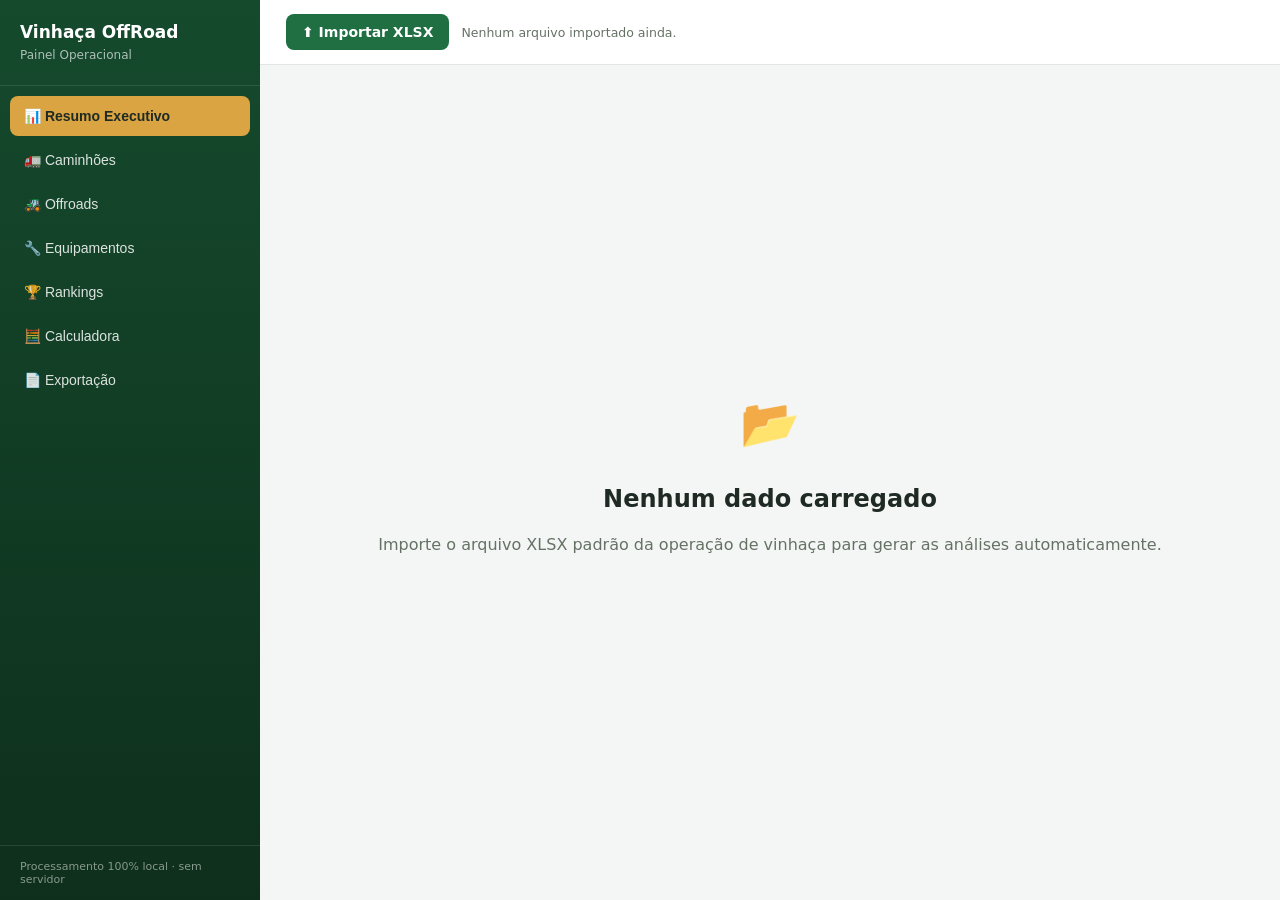
<file: dashboard-vinhaca-updated.html>
<!DOCTYPE html>
<html lang="pt-BR">
<head>
<meta charset="UTF-8">
<meta name="viewport" content="width=device-width, initial-scale=1.0">
<title>Dashboard Operacional - Distribuição de Vinhaça</title>

<!-- DataTables CSS (vendorizado localmente) -->
<style>
:root{--dt-row-selected: 13, 110, 253;--dt-row-selected-text: 255, 255, 255;--dt-row-selected-link: 9, 10, 11;--dt-row-stripe: 0, 0, 0;--dt-row-hover: 0, 0, 0;--dt-column-ordering: 0, 0, 0;--dt-html-button-active: 13, 110, 253;--dt-html-button-active-shadow: 13, 110, 253}.dt-container{line-height:1.5}table.dataTable{clear:both;margin-top:6px;margin-bottom:6px;max-width:none;border-collapse:collapse}.dt-container .dataTable tbody td,.dt-container .dataTable tbody th{-webkit-box-sizing:content-box;box-sizing:content-box}table.dataTable thead th,.dataTable thead td{border-bottom:1px solid rgba(0,0,0,0.3);font-weight:bold;text-align:left;padding:8px 10px}table.dataTable thead th{cursor:pointer;position:relative}table.dataTable thead th.dt-orderable-asc .dt-column-order::after,table.dataTable thead th.dt-orderable-desc .dt-column-order::after{content:"↕";display:inline-block;margin-left:5px}table.dataTable thead th.dt-ordering-asc .dt-column-order::after,table.dataTable thead th.dt-orderable-asc:hover .dt-column-order::after{content:"↑";display:inline-block;margin-left:5px}table.dataTable thead th.dt-ordering-desc .dt-column-order::after,table.dataTable thead th.dt-orderable-desc:hover .dt-column-order::after{content:"↓";display:inline-block;margin-left:5px}table.dataTable tbody td{padding:4px 5px}table.dataTable tbody>tr.dt-hasChild>td:first-child::before{display:inline-block;height:0;width:0;border-left:6px solid transparent;border-right:0px solid transparent;border-top:6px solid;content:"";vertical-align:middle;margin-right:10px;cursor:pointer}table.dataTable tbody>tr.dt-hasChild.dt-expanded>td:first-child::before{border-left:3px solid transparent;border-right:3px solid transparent;border-top:6px solid}table.dataTable.compact tbody td{padding:1px 5px}table.dataTable th.dt-left,table.dataTable td.dt-left{text-align:left}table.dataTable th.dt-center,table.dataTable td.dt-center{text-align:center}table.dataTable th.dt-right,table.dataTable td.dt-right{text-align:right}table.dataTable.stripe tbody>tr:nth-child(odd)>*{background-color:rgba(0,0,0,0.02)}table.dataTable.stripe tbody>tr.selected>*{background-color:rgba(13,110,253,.1)}table.dataTable.hover tbody>tr:hover>*,table.dataTable.hover tbody>tr.selected:hover>*{background-color:rgba(13,110,253,.1)}table.dataTable.row-border tbody>tr>th,table.dataTable.row-border tbody>tr>td{border-top:1px solid rgba(0,0,0,0.15)}table.dataTable.row-border>tbody>tr:first-child>th,table.dataTable.row-border>tbody>tr:first-child>td{border-top:0}table.dataTable.column-border tbody>tr>th,table.dataTable.column-border tbody>tr>td{border-left:1px solid rgba(0,0,0,0.15);border-right:1px solid rgba(0,0,0,0.15)}table.dataTable tbody>tr>td:first-child,table.dataTable tbody>tr>th:first-child{border-left:0}table.dataTable tbody>tr>td:last-child,table.dataTable tbody>tr>th:last-child{border-right:0}table.dataTable.cell-border tbody>tr>th,table.dataTable.cell-border tbody>tr>td{border-top:1px solid rgba(0,0,0,0.15);border-left:1px solid rgba(0,0,0,0.15)}table.dataTable.cell-border tbody>tr>th:first-child,table.dataTable.cell-border tbody>tr>td:first-child{border-left:0}table.dataTable thead>tr>th:first-child,table.dataTable thead>tr>td:first-child,table.dataTable tbody>tr>th:first-child,table.dataTable tbody>tr>td:first-child{border-left:0}.dt-container .dt-paging{margin-top:6px}.dt-paging .dt-paging-button{box-sizing:border-box;display:inline-block;min-width:1.5em;padding:0.5em 1em;margin-left:2px;text-align:center;text-decoration:none;cursor:pointer;color:inherit;border:1px solid transparent;border-radius:2px;background:0 0}.dt-paging .dt-paging-button.disabled,.dt-paging .dt-paging-button.disabled:hover,.dt-paging .dt-paging-button.disabled:active{cursor:default;color:rgba(0,0,0,0.3);border:1px solid transparent;background:0 0}html.dark .dt-paging .dt-paging-button.disabled,html.dark .dt-paging .dt-paging-button.disabled:hover,html.dark .dt-paging .dt-paging-button.disabled:active{color:rgba(255,255,255,0.3)}.dt-paging .dt-paging-button.current,.dt-paging .dt-paging-button.current:hover{color:inherit;border:1px solid rgba(0,0,0,0.33);background-color:rgba(0,0,0,0.05);border-radius:2px}.dt-paging .dt-paging-button:hover{color:inherit;border:1px solid rgb(13,110,253);background-color:rgba(13,110,253,0.1);border-radius:2px}.dt-paging .dt-paging-button:active{background-color:rgba(13,110,253,0.2)}.dt-container .dt-info{margin-top:6px}.dt-container .dt-length,.dt-container .dt-search{margin-bottom:16px}.dt-search input{margin-left:0.5em}.dt-search input::placeholder{opacity:.4}table.dataTable.nowrap th,table.dataTable.nowrap td{white-space:nowrap}
</style>

<!-- App CSS -->
<style>
/* ============================================================
   STYLE.CSS - Tema corporativo agroindustrial
   ============================================================ */

:root {
  --primary: #1f6f43;
  --primary-dark: #154a2d;
  --secondary: #8a5a2b;
  --accent: #d9a441;
  --danger: #b3392c;
  --info: #2f6f8f;
  --slate: #334155;
  --bg: #f4f6f5;
  --card-bg: #ffffff;
  --border: #e2e6e4;
  --text: #1f2a24;
  --text-muted: #667165;
  --sidebar-w: 260px;
}

* { box-sizing: border-box; }

body {
  margin: 0;
  font-family: 'Segoe UI', system-ui, -apple-system, Roboto, Arial, sans-serif;
  background: var(--bg);
  color: var(--text);
}

/* -------------------- LAYOUT -------------------- */

.app-shell {
  display: flex;
  min-height: 100vh;
}

.sidebar {
  width: var(--sidebar-w);
  background: linear-gradient(180deg, var(--primary-dark), #0e2f1c);
  color: #fff;
  display: flex;
  flex-direction: column;
  flex-shrink: 0;
  position: sticky;
  top: 0;
  height: 100vh;
}

.sidebar-brand {
  padding: 22px 20px;
  border-bottom: 1px solid rgba(255,255,255,.1);
}

.sidebar-brand h1 {
  font-size: 17px;
  margin: 0 0 2px;
  font-weight: 700;
}

.sidebar-brand span {
  font-size: 12px;
  color: rgba(255,255,255,.65);
}

.nav-list {
  list-style: none;
  margin: 0;
  padding: 10px;
  flex: 1;
}

.nav-item {
  width: 100%;
  text-align: left;
  background: transparent;
  border: none;
  color: rgba(255,255,255,.85);
  padding: 12px 14px;
  border-radius: 8px;
  font-size: 14px;
  cursor: pointer;
  display: flex;
  align-items: center;
  gap: 10px;
  margin-bottom: 4px;
  transition: background .15s;
}

.nav-item:hover { background: rgba(255,255,255,.08); }
.nav-item.active { background: var(--accent); color: #1f2a24; font-weight: 600; }

.sidebar-footer {
  padding: 14px 20px;
  font-size: 11px;
  color: rgba(255,255,255,.5);
  border-top: 1px solid rgba(255,255,255,.1);
}

.main {
  flex: 1;
  min-width: 0;
  display: flex;
  flex-direction: column;
}

/* -------------------- TOPBAR -------------------- */

.topbar {
  background: var(--card-bg);
  border-bottom: 1px solid var(--border);
  padding: 14px 26px;
  display: flex;
  align-items: center;
  justify-content: space-between;
  gap: 16px;
  flex-wrap: wrap;
  position: sticky;
  top: 0;
  z-index: 10;
}

.file-import {
  display: flex;
  align-items: center;
  gap: 12px;
  flex-wrap: wrap;
}

.btn {
  display: inline-flex;
  align-items: center;
  gap: 8px;
  padding: 10px 16px;
  border-radius: 8px;
  border: none;
  background: var(--primary);
  color: #fff;
  font-size: 14px;
  cursor: pointer;
  font-weight: 600;
  transition: background .15s, transform .1s;
}

.btn:hover { background: var(--primary-dark); }
.btn:active { transform: scale(.98); }
.btn-outline {
  background: transparent;
  color: var(--primary);
  border: 1px solid var(--primary);
}
.btn-outline:hover { background: var(--primary); color: #fff; }

#fileInput { display: none; }

.file-status {
  font-size: 12.5px;
  color: var(--text-muted);
}

.loading-indicator {
  display: none;
  align-items: center;
  gap: 6px;
  font-size: 13px;
  color: var(--info);
}

.spinner {
  width: 14px; height: 14px;
  border: 2px solid rgba(47,111,143,.25);
  border-top-color: var(--info);
  border-radius: 50%;
  animation: spin .7s linear infinite;
}

@keyframes spin { to { transform: rotate(360deg); } }

/* -------------------- BANNERS -------------------- */

.error-banner, .warning-banner {
  display: none;
  margin: 14px 26px 0;
  padding: 12px 16px;
  border-radius: 8px;
  font-size: 13.5px;
}
.error-banner { background: #fdecea; color: var(--danger); border: 1px solid #f3c1ba; }
.warning-banner { background: #fff6e0; color: #8a6300; border: 1px solid #f0dca0; }

/* -------------------- EMPTY STATE -------------------- */

.empty-state {
  flex: 1;
  display: flex;
  flex-direction: column;
  align-items: center;
  justify-content: center;
  text-align: center;
  padding: 60px 20px;
  color: var(--text-muted);
}

.empty-state h2 { color: var(--text); margin-bottom: 6px; }
.empty-state .icon { font-size: 48px; margin-bottom: 14px; }

/* -------------------- CONTENT / TABS -------------------- */

.app-content { display: none; padding: 24px 26px 60px; }

.tab-panel { display: none; }
.tab-panel.active { display: block; animation: fadeIn .2s ease; }

@keyframes fadeIn { from { opacity: 0; transform: translateY(4px); } to { opacity: 1; transform: none; } }

.panel-title {
  font-size: 20px;
  margin: 0 0 18px;
  color: var(--primary-dark);
}

.section-subtitle {
  font-size: 15px;
  color: var(--slate);
  margin: 24px 0 12px;
  padding-bottom: 6px;
  border-bottom: 1px solid var(--border);
}
.section-subtitle:first-of-type { margin-top: 0; }

/* -------------------- KPI CARDS -------------------- */

.kpi-grid {
  display: grid;
  grid-template-columns: repeat(auto-fit, minmax(200px, 1fr));
  gap: 14px;
  margin-bottom: 24px;
}

.kpi-card {
  background: var(--card-bg);
  border: 1px solid var(--border);
  border-radius: 10px;
  padding: 16px 18px;
  border-left: 4px solid var(--primary);
}

.kpi-card span { display: block; font-size: 12.5px; color: var(--text-muted); margin-bottom: 6px; }
.kpi-card strong { font-size: 22px; color: var(--text); }
.kpi-card--highlight { border-left: 4px solid var(--accent); background: #fffdf9; }
.kpi-card--highlight strong { color: var(--secondary); }

/* -------------------- CHARTS -------------------- */

.chart-grid {
  display: grid;
  grid-template-columns: repeat(auto-fit, minmax(320px, 1fr));
  gap: 16px;
  margin-bottom: 10px;
}

.chart-card {
  background: var(--card-bg);
  border: 1px solid var(--border);
  border-radius: 10px;
  padding: 16px;
}

.chart-card h3 { margin: 0 0 10px; font-size: 15px; color: var(--slate); }
.chart-container { position: relative; height: 260px; }
.chart-container--tall { height: 420px; }
.chart-card--wide { grid-column: 1 / -1; }

.mini-legend {
  display: flex;
  gap: 16px;
  font-size: 12px;
  color: var(--text-muted);
  margin-bottom: 8px;
}
.mini-legend .dot {
  display: inline-block;
  width: 10px;
  height: 10px;
  border-radius: 50%;
  margin-right: 5px;
  vertical-align: middle;
}
.dot--caminhao { background: var(--primary); }
.dot--offroad { background: var(--info); }

.equip-charts { display: grid; grid-template-columns: 1fr 1fr; gap: 16px; }
.chart-box { background: var(--card-bg); border: 1px solid var(--border); border-radius: 10px; padding: 14px; }
.chart-box h4 { margin: 0 0 10px; font-size: 14px; }
.chart-box .chart-container { height: 240px; }

@media (max-width: 800px) {
  .equip-charts { grid-template-columns: 1fr; }
}

/* -------------------- FILTERS -------------------- */

.filters-bar {
  display: flex;
  flex-wrap: wrap;
  gap: 10px;
  margin-bottom: 16px;
  background: var(--card-bg);
  border: 1px solid var(--border);
  padding: 12px;
  border-radius: 10px;
}

.filters-bar select {
  padding: 8px 10px;
  border-radius: 6px;
  border: 1px solid var(--border);
  font-size: 13px;
  min-width: 160px;
  background: #fff;
}

/* -------------------- TABLES -------------------- */

.table-card {
  background: var(--card-bg);
  border: 1px solid var(--border);
  border-radius: 10px;
  padding: 14px;
  overflow-x: auto;
}

table.dataTable { font-size: 12.8px; width: 100% !important; }
table.dataTable thead th {
  background: var(--primary-dark);
  color: #fff;
  padding: 10px 8px !important;
}
table.dataTable tbody td { padding: 8px !important; }
table.dataTable tbody tr:nth-child(even) { background: #f8faf8; }

/* -------------------- CALCULADORA TAB -------------------- */
.calculator-layout {
  display: grid;
  grid-template-columns: 350px 1fr;
  gap: 20px;
}
@media (max-width: 1000px) {
  .calculator-layout { grid-template-columns: 1fr; }
}
.form-group { margin-bottom: 15px; }
.form-group label { display: block; font-size: 13px; font-weight: 600; margin-bottom: 5px; color: var(--text); }
.form-group input { width: 100%; padding: 8px 12px; border: 1px solid var(--border); border-radius: 6px; font-size: 14px; }
.form-group small { display: block; font-size: 11px; color: var(--text-muted); margin-top: 4px; }

.real-data-grid { display: grid; gap: 10px; }
.real-data-item { display: flex; justify-content: space-between; font-size: 13px; padding-bottom: 6px; border-bottom: 1px dashed var(--border); }
.real-data-item span { color: var(--text-muted); }
.real-data-item strong { color: var(--primary-dark); }

.highlight-card { background: linear-gradient(135deg, #fff 0%, #f0f7f2 100%); border-top: 4px solid var(--primary); }
.result-grid { display: grid; grid-template-columns: repeat(auto-fit, minmax(200px, 1fr)); gap: 20px; margin-top: 10px; }
.result-item { display: flex; flex-direction: column; align-items: center; text-align: center; padding: 15px; background: #fff; border: 1px solid var(--border); border-radius: 10px; box-shadow: 0 2px 4px rgba(0,0,0,0.05); }
.result-label { font-size: 12px; color: var(--text-muted); font-weight: 600; margin-bottom: 8px; }
.result-value { font-size: 28px; font-weight: 800; color: var(--primary); line-height: 1; }
.result-unit { font-size: 11px; color: var(--text-muted); margin-top: 4px; text-transform: uppercase; letter-spacing: 0.5px; }

.insights-container { display: flex; flex-direction: column; gap: 12px; }
.insight-item { display: flex; gap: 10px; padding: 10px; border-radius: 8px; font-size: 13px; line-height: 1.4; }
.insight-item--warning { background: #fff9f0; border: 1px solid #ffe8cc; color: #855d21; }
.insight-item--success { background: #f0fdf4; border: 1px solid #dcfce7; color: #166534; }
.insight-item--info { background: #f0f9ff; border: 1px solid #e0f2fe; color: #0369a1; }
.insight-icon { font-size: 16px; flex-shrink: 0; }

/* -------------------- EQUIPAMENTOS TAB -------------------- */

.equip-layout {
  display: grid;
  grid-template-columns: 280px 1fr;
  gap: 18px;
}

@media (max-width: 900px) {
  .equip-layout { grid-template-columns: 1fr; }
}

.equip-list-card {
  background: var(--card-bg);
  border: 1px solid var(--border);
  border-radius: 10px;
  padding: 10px;
  max-height: 700px;
  overflow-y: auto;
}

.equip-list-card input[type="search"] {
  width: 100%;
  padding: 8px 10px;
  margin-bottom: 8px;
  border: 1px solid var(--border);
  border-radius: 6px;
}

.equip-item {
  width: 100%;
  display: flex;
  flex-direction: column;
  align-items: flex-start;
  gap: 2px;
  text-align: left;
  padding: 10px;
  border: none;
  border-bottom: 1px solid var(--border);
  background: transparent;
  cursor: pointer;
  border-radius: 6px;
}

.equip-item:hover { background: #f2f6f3; }
.equip-item.active { background: #e6f2ea; border-left: 3px solid var(--primary); }

.equip-nome { font-weight: 600; font-size: 13.5px; }
.equip-modelo { font-size: 11.5px; color: var(--text-muted); }

.equip-badge {
  font-size: 10px;
  font-weight: 700;
  padding: 2px 8px;
  border-radius: 10px;
  color: #fff;
}
.equip-badge--caminhao { background: var(--info); }
.equip-badge--offroad { background: var(--secondary); }
.equip-badge--outro { background: var(--text-muted); }

.equip-detail-card {
  background: var(--card-bg);
  border: 1px solid var(--border);
  border-radius: 10px;
  padding: 20px;
}

.equip-section { margin-bottom: 22px; }
.equip-section h4 { margin: 0 0 10px; color: var(--primary-dark); font-size: 14px; }

.info-grid {
  display: grid;
  grid-template-columns: repeat(auto-fit, minmax(160px, 1fr));
  gap: 10px;
}
.info-grid > div { display: flex; flex-direction: column; gap: 2px; }
.info-label { font-size: 11.5px; color: var(--text-muted); }
.info-value { font-size: 14px; font-weight: 600; }

.indicador-grid {
  display: grid;
  grid-template-columns: repeat(auto-fit, minmax(170px, 1fr));
  gap: 10px;
}
.indicador-card {
  background: #f8faf8;
  border: 1px solid var(--border);
  border-radius: 8px;
  padding: 10px 12px;
  display: flex;
  flex-direction: column;
  gap: 4px;
}
.indicador-label { font-size: 11px; color: var(--text-muted); }
.indicador-valor { font-size: 15px; font-weight: 700; color: var(--primary-dark); }

/* -------------------- RANKINGS -------------------- */

.rank-grid {
  display: grid;
  grid-template-columns: repeat(auto-fit, minmax(300px, 1fr));
  gap: 16px;
}

.rank-card {
  background: var(--card-bg);
  border: 1px solid var(--border);
  border-radius: 10px;
  padding: 14px 16px;
}
.rank-card h4 { margin: 0 0 10px; font-size: 14px; color: var(--slate); }

.rank-table { width: 100%; border-collapse: collapse; font-size: 12.5px; }
.rank-table td { padding: 6px 4px; border-bottom: 1px solid var(--border); }
.rank-table tr:first-child td { font-weight: 700; color: var(--primary-dark); }

.empty-msg { color: var(--text-muted); font-size: 13px; padding: 10px 0; }

/* -------------------- EXPORTAÇÃO -------------------- */

.export-card {
  background: var(--card-bg);
  border: 1px solid var(--border);
  border-radius: 10px;
  padding: 30px;
  text-align: center;
  max-width: 520px;
}
.export-card p { color: var(--text-muted); margin-bottom: 20px; }
.export-equip-controls { display: flex; align-items: center; justify-content: center; gap: 10px; margin-bottom: 20px; flex-wrap: wrap; }
.export-equip-controls label { font-weight: 600; color: var(--text); font-size: 13.5px; }
.export-equip-controls select { padding: 8px 12px; border: 1px solid var(--border); border-radius: 6px; font-size: 14px; background: #fff; color: var(--text); cursor: pointer; min-width: 220px; }

/* -------------------- PRINT AREA (PDF) -------------------- */

#printArea { display: none; }

body.print-mode .app-shell { display: none; }
body.print-mode #printArea {
  display: block;
  padding: 20px;
  background: #fff;
  --primary: #1f6f43;
  --primary-dark: #154a2d;
  --secondary: #8a5a2b;
  --accent: #d9a441;
  --danger: #b3392c;
  --info: #2f6f8f;
  --slate: #334155;
  --bg: #f4f6f5;
  --card-bg: #ffffff;
  --border: #e2e6e4;
  --text: #1f2a24;
  --text-muted: #667165;
}

/* ================= PDF estilo dashboard (paisagem) =================
   Cada seção do relatório é uma ".pdf-page" que ocupa exatamente uma
   folha A4 em paisagem, com KPIs no topo e os gráficos preenchendo o
   restante da altura (parecido com uma página do Power BI). */

.pdf-page {
  background: #fff;
  box-sizing: border-box;
  display: flex;
  flex-direction: column;
  gap: 8px;
  width: 277mm;
  min-height: 190mm;
  margin: 0 auto 22px;
  padding: 10px;
  border: 1px solid var(--border);
}

.pdf-title {
  display: flex; align-items: baseline; justify-content: space-between; gap: 12px;
  background: var(--primary-dark); color: #fff;
  padding: 9px 14px; border-radius: 6px; flex: 0 0 auto;
}
.pdf-title h2 { margin: 0; font-size: 16px; letter-spacing: .2px; }
.pdf-title .pdf-sub { font-size: 10.5px; opacity: .85; white-space: nowrap; }

.pdf-kpis { display: grid; gap: 8px; flex: 0 0 auto; }
.pdf-kpi {
  border: 1px solid var(--border); border-left: 4px solid var(--primary);
  border-radius: 6px; padding: 7px 10px; background: #fff; min-width: 0;
}
.pdf-kpi span { display: block; font-size: 9.5px; color: var(--text-muted); margin-bottom: 3px; line-height: 1.2; }
.pdf-kpi strong { font-size: 15px; color: var(--text); font-weight: 700; line-height: 1.1; }
.pdf-kpi--hl { border-left-color: var(--accent); background: #fffdf9; }
.pdf-kpi--hl strong { color: var(--secondary); }

.pdf-body { flex: 1 1 auto; display: grid; gap: 8px; min-height: 0; }
.pdf-card {
  border: 1px solid var(--border); border-radius: 8px; padding: 6px 8px 8px;
  background: #fff; display: flex; flex-direction: column; min-height: 0; overflow: hidden;
}
.pdf-card h4 { margin: 0 0 4px; font-size: 11.5px; color: var(--slate); border-left: 3px solid var(--accent); padding-left: 7px; flex: 0 0 auto; }
.pdf-chart { flex: 1 1 auto; min-height: 0; display: flex; align-items: center; justify-content: center; }
.pdf-chart img { max-width: 100%; max-height: 100%; width: auto; height: auto; object-fit: contain; }

.pdf-table { width: 100%; border-collapse: collapse; font-size: 10px; }
.pdf-table th, .pdf-table td { border: 1px solid var(--border); padding: 3px 6px; text-align: left; }
.pdf-table th { background: var(--primary-dark); color: #fff; }
.pdf-table tbody tr:nth-child(even) { background: #f8faf8; }
.pdf-table td:last-child, .pdf-table th:last-child { text-align: right; white-space: nowrap; }
.pdf-table td:first-child, .pdf-table th:first-child { width: 22px; text-align: center; }

@media print {
  @page { size: A4 landscape; margin: 8mm; }
  body.print-mode { background: #fff; }
  body.print-mode #printArea { padding: 0; }
  .pdf-page {
    width: auto; min-height: 0;
    height: 193mm;
    margin: 0; padding: 0;
    border: none; overflow: hidden;
    page-break-after: always;
  }
  .pdf-page:last-child { page-break-after: auto; }
  * {
    -webkit-print-color-adjust: exact !important;
    print-color-adjust: exact !important;
    color-adjust: exact !important;
  }
}

</style>
</head>
<body>

<div class="app-shell">

  <!-- ==================== SIDEBAR ==================== -->
  <aside class="sidebar">
    <div class="sidebar-brand">
      <h1>Vinhaça OffRoad</h1>
      <span>Painel Operacional</span>
    </div>
    <ul class="nav-list">
      <li><button class="nav-item active" data-target="tab-resumo">📊 Resumo Executivo</button></li>
      <li><button class="nav-item" data-target="tab-caminhoes">🚛 Caminhões</button></li>
      <li><button class="nav-item" data-target="tab-offroads">🚜 Offroads</button></li>
      <li><button class="nav-item" data-target="tab-equipamentos">🔧 Equipamentos</button></li>
      <li><button class="nav-item" data-target="tab-rankings">🏆 Rankings</button></li>
      <li><button class="nav-item" data-target="tab-calculadora">🧮 Calculadora</button></li>
      <li><button class="nav-item" data-target="tab-exportacao">📄 Exportação</button></li>
    </ul>
    <div class="sidebar-footer">Processamento 100% local · sem servidor</div>
  </aside>

  <!-- ==================== MAIN ==================== -->
  <div class="main">

    <header class="topbar">
      <div class="file-import">
        <label class="btn" for="fileInput">⬆ Importar XLSX</label>
        <input type="file" id="fileInput" accept=".xlsx,.xls">
        <span class="loading-indicator" id="loadingIndicator"><span class="spinner"></span> Processando...</span>
        <span class="file-status" id="fileStatus">Nenhum arquivo importado ainda.</span>
      </div>
    </header>

    <div class="error-banner" id="errorBanner"></div>

    <!-- Estado vazio (antes de importar) -->
    <div class="empty-state" id="emptyState">
      <div class="icon">📂</div>
      <h2>Nenhum dado carregado</h2>
      <p>Importe o arquivo XLSX padrão da operação de vinhaça para gerar as análises automaticamente.</p>
    </div>

    <!-- ==================== APP CONTENT ==================== -->
    <div class="app-content" id="appContent">

      <!-- RESUMO EXECUTIVO -->
      <section class="tab-panel active" id="tab-resumo">
        <h2 class="panel-title">Resumo Executivo</h2>
        <div class="kpi-grid">
          <div class="kpi-card"><span>Qtd. Caminhões</span><strong id="kpiQtdCaminhoes">-</strong></div>
          <div class="kpi-card"><span>Qtd. Offroads</span><strong id="kpiQtdOffroads">-</strong></div>
          <div class="kpi-card"><span>Ciclo Médio Caminhões</span><strong id="kpiCicloCaminhoes">-</strong></div>
          <div class="kpi-card"><span>Ciclo Médio Offroads</span><strong id="kpiCicloOffroads">-</strong></div>
          <div class="kpi-card"><span>Distância Média Ciclo (Caminhões)</span><strong id="kpiDistCaminhoes">-</strong></div>
          <div class="kpi-card"><span>Distância Média Trecho (Offroads)</span><strong id="kpiDistOffroads">-</strong></div>
          <div class="kpi-card"><span>Total Viagens Caminhões</span><strong id="kpiTotalViagensCaminhoes">-</strong></div>
          <div class="kpi-card"><span>Eficiência Operacional</span><strong id="kpiPercOperacional">-</strong></div>
          <div class="kpi-card"><span>Tempo de Espera</span><strong id="kpiPercEspera">-</strong></div>
          <div class="kpi-card"><span>% Produtiva Caminhões</span><strong id="kpiPercProdutivoCaminhoes">-</strong></div>
          <div class="kpi-card"><span>% Produtiva Offroads</span><strong id="kpiPercProdutivoOffroads">-</strong></div>
          <div class="kpi-card kpi-card--highlight"><span>Volume Transportado Caminhões (m³)</span><strong id="kpiVolumeCaminhoes">-</strong></div>
        </div>

        <div class="chart-grid">
          <div class="chart-card chart-card--wide">
            <h3>Ciclo por Equipamento</h3>
            <div class="mini-legend">
              <span><i class="dot dot--caminhao"></i>Caminhão</span>
              <span><i class="dot dot--offroad"></i>Offroad</span>
            </div>
            <div class="chart-container chart-container--tall" id="chartCicloPorEquipamentoWrap"><canvas id="chartCicloPorEquipamento"></canvas></div>
          </div>
          <div class="chart-card">
            <h3>Distribuição dos Tempos - Caminhões</h3>
            <div class="chart-container"><canvas id="chartDistribuicaoCaminhoes"></canvas></div>
          </div>
          <div class="chart-card">
            <h3>Distribuição dos Tempos - Offroads</h3>
            <div class="chart-container"><canvas id="chartDistribuicaoOffroads"></canvas></div>
          </div>
          <div class="chart-card">
            <h3>Distância Média por Tipo</h3>
            <div class="chart-container"><canvas id="chartDistanciaPorTipo"></canvas></div>
          </div>
        </div>
      </section>

      <!-- CAMINHÕES -->
      <section class="tab-panel" id="tab-caminhoes">
        <h2 class="panel-title">Caminhões</h2>

        <h3 class="section-subtitle">Visão de Ciclo</h3>
        <div class="kpi-grid">
          <div class="kpi-card"><span>Ciclo Médio</span><strong id="camKpiCiclo">-</strong></div>
          <div class="kpi-card"><span>Tempo Médio Carregamento</span><strong id="camKpiCarregamento">-</strong></div>
          <div class="kpi-card"><span>Tempo Médio Ag. Carregamento</span><strong id="camKpiAgCarregamento">-</strong></div>
          <div class="kpi-card"><span>Tempo Médio Transporte</span><strong id="camKpiTransporte">-</strong></div>
          <div class="kpi-card"><span>Tempo Médio Ag. Descarregamento</span><strong id="camKpiAgDescarregamento">-</strong></div>
          <div class="kpi-card"><span>Tempo Médio Descarregamento</span><strong id="camKpiDescarregamento">-</strong></div>
          <div class="kpi-card"><span>Tempo Médio Deslocamento Volta</span><strong id="camKpiDeslocamento">-</strong></div>
          <div class="kpi-card"><span>% Produtiva</span><strong id="camKpiPercProdutivo">-</strong></div>
          <div class="kpi-card"><span>Motor Ocioso (méd.)</span><strong id="camKpiMotorOcioso">-</strong></div>
          <div class="kpi-card"><span>Eficiência Operacional</span><strong id="camKpiEficiencia">-</strong></div>
          <div class="kpi-card kpi-card--highlight"><span>Quantidade de Ciclos</span><strong id="camKpiQtdCiclos">-</strong></div>
          <div class="kpi-card kpi-card--highlight"><span>Volume Total (m³)</span><strong id="camKpiVolumeTotal">-</strong></div>
        </div>
        <div class="chart-grid">
          <div class="chart-card">
            <h3>Composição do Ciclo Médio - Caminhão</h3>
            <div class="chart-container"><canvas id="chartCicloCaminhao"></canvas></div>
          </div>
        </div>

        <h3 class="section-subtitle">Detalhamento por Equipamento</h3>
        <div class="filters-bar">
          <select id="filtroCaminhaoEquip"><option value="">Equipamento (Todos)</option></select>
          <select id="filtroCaminhaoFrente"><option value="">Frente (Todas)</option></select>
          <select id="filtroCaminhaoFazenda"><option value="">Fazenda (Todas)</option></select>
          <select id="filtroCaminhaoModelo"><option value="">Modelo (Todos)</option></select>
        </div>
        <div class="table-card">
          <table id="tabelaCaminhoes" class="display compact" style="width:100%">
            <thead><tr>
              <th>Equipamento</th><th>Modelo</th><th>Frente</th><th>Fazenda</th><th>Nº Ciclos</th>
              <th>Capacidade (m³)</th><th>Volume Total (m³)</th>
              <th>Motor Ocioso</th>
              <th>Tempo Médio Carregamento</th><th>Tempo Médio Ag.Carregamento</th><th>Tempo Médio Transporte</th>
              <th>Tempo Médio Ag.Descarregamento</th><th>Tempo Médio Descarregamento</th><th>Tempo Médio Deslocamento</th>
              <th>Vel. Ida</th><th>Vel. Volta</th><th>Dist. Ida (km)</th><th>Dist. Volta (km)</th>
              <th>Dist. Total/Ciclo</th><th>Ciclo Médio</th><th>Eficiência Operacional</th><th>Tempo de Espera</th><th>% Produtiva</th>
            </tr></thead>
            <tbody></tbody>
          </table>
        </div>
      </section>

      <!-- OFFROADS -->
      <section class="tab-panel" id="tab-offroads">
        <h2 class="panel-title">Offroads</h2>

        <h3 class="section-subtitle">Visão de Ciclo</h3>
        <div class="kpi-grid">
          <div class="kpi-card"><span>Ciclo Médio</span><strong id="offKpiCiclo">-</strong></div>
          <div class="kpi-card"><span>Tempo Médio Aplicação</span><strong id="offKpiAplicacao">-</strong></div>
          <div class="kpi-card"><span>Tempo Médio Abastecimento</span><strong id="offKpiAbastecimento">-</strong></div>
          <div class="kpi-card"><span>Tempo Médio Ag. Carregamento</span><strong id="offKpiAgCarregamento">-</strong></div>
          <div class="kpi-card"><span>Tempo Médio Falta Insumos</span><strong id="offKpiFaltaInsumos">-</strong></div>
          <div class="kpi-card"><span>Tempo Médio Ag. Liberação</span><strong id="offKpiAgLiberacao">-</strong></div>
          <div class="kpi-card"><span>Tempo Médio Deslocamento (trecho)</span><strong id="offKpiDeslocamento">-</strong></div>
          <div class="kpi-card"><span>% Produtiva</span><strong id="offKpiPercProdutivo">-</strong></div>
          <div class="kpi-card"><span>Motor Ocioso (méd.)</span><strong id="offKpiMotorOcioso">-</strong></div>
          <div class="kpi-card"><span>Eficiência Operacional</span><strong id="offKpiEficiencia">-</strong></div>
          <div class="kpi-card kpi-card--highlight"><span>Quantidade de Aplicações</span><strong id="offKpiQtdCiclos">-</strong></div>
          <div class="kpi-card kpi-card--highlight"><span>Volume Total (m³)</span><strong id="offKpiVolumeTotal">-</strong></div>
        </div>
        <div class="chart-grid">
          <div class="chart-card">
            <h3>Composição do Ciclo Médio - Offroad</h3>
            <div class="chart-container"><canvas id="chartCicloOffroad"></canvas></div>
          </div>
        </div>

        <h3 class="section-subtitle">Detalhamento por Equipamento</h3>
        <div class="filters-bar">
          <select id="filtroOffroadEquip"><option value="">Equipamento (Todos)</option></select>
          <select id="filtroOffroadFrente"><option value="">Frente (Todas)</option></select>
          <select id="filtroOffroadFazenda"><option value="">Fazenda (Todas)</option></select>
          <select id="filtroOffroadModelo"><option value="">Modelo (Todos)</option></select>
        </div>
        <div class="table-card">
          <table id="tabelaOffroads" class="display compact" style="width:100%">
            <thead><tr>
              <th>Equipamento</th><th>Modelo</th><th>Frente</th><th>Fazenda</th><th>Nº Ciclos</th>
              <th>Capacidade (m³)</th><th>Volume Total (m³)</th>
              <th>Motor Ocioso</th>
              <th>Tempo Médio Aplicação</th><th>Tempo Médio Abastecimento</th><th>Tempo Médio Ag.Carregamento</th><th>Tempo Médio Falta Insumos</th>
              <th>Tempo Médio Ag.Liberação</th><th>Tempo Médio Deslocamento (trecho)</th><th>Vel. Média</th>
              <th>Dist. Trecho (méd.)</th><th>Ciclo Médio</th><th>Eficiência Operacional</th><th>% Produtiva</th>
            </tr></thead>
            <tbody></tbody>
          </table>
        </div>
      </section>

      <!-- EQUIPAMENTOS -->
      <section class="tab-panel" id="tab-equipamentos">
        <h2 class="panel-title">Equipamentos</h2>
        <div class="equip-layout">
          <div class="equip-list-card" id="listaEquipamentos"></div>
          <div class="equip-detail-card" id="painelEquipamento">
            <p class="empty-msg">Selecione um equipamento na lista ao lado.</p>
          </div>
        </div>
      </section>

      <!-- CALCULADORA -->
      <section class="tab-panel" id="tab-calculadora">
        <h2 class="panel-title">Calculadora de Sincronismo (Demanda Trator)</h2>
        
        <div class="calculator-layout">
          <div class="calculator-inputs">
            <div class="chart-card">
              <h3>Parâmetros da Operação</h3>
              <div class="form-group">
                <label for="calcFazenda">Fazenda / Local:</label>
                <input type="text" id="calcFazenda" placeholder="Ex: Fazenda Santa Maria">
              </div>
              <div class="form-group">
                <label for="calcLamina">Lâmina Desejada (mm):</label>
                <select id="calcLamina"></select>
                <small>Impacta no volume consumido pelo trator.</small>
              </div>
              <div class="form-group">
                <label for="calcQtdTratores">Quantidade de Offroads em Operação:</label>
                <input type="number" id="calcQtdTratores" value="1" step="1" min="1">
                <small>Nº de tratores aplicando simultaneamente.</small>
              </div>
              <div class="form-group">
                <label for="calcQtdFrota">Caminhões Disponíveis no Momento:</label>
                <input type="number" id="calcQtdFrota" value="1" step="1" min="1">
                <small>Frota de transporte ativa agora.</small>
              </div>
              <div class="form-group">
                <label for="calcRaioMedio">Raio Médio do Caminhão (km):</label>
                <input type="number" id="calcRaioMedio" value="5" step="0.1" min="0">
                <small>Distância média entre carregamento e aplicação.</small>
              </div>
              <div style="margin-top: 20px;">
                <button class="btn" id="btnCalcularDemanda" style="width: 100%; padding: 15px; font-size: 1.1em; background-color: var(--accent); color: white; border: none; border-radius: 8px; cursor: pointer;">
                  🚀 CALCULAR DEMANDA
                </button>
              </div>
            </div>

            <div class="chart-card" style="margin-top: 20px;">
              <h3>Dados Reais do Ciclo (Sistema)</h3>
              <div class="real-data-grid">
                <div class="real-data-item"><span>Ciclo Médio Caminhão:</span><strong id="calcRealCicloCam">-</strong></div>
                <div class="real-data-item"><span>Ciclo Médio Offroad:</span><strong id="calcRealCicloOff">-</strong></div>
                <div class="real-data-item"><span>Tempo de Descarga (Médio):</span><strong id="calcRealDescarga">-</strong></div>
                <div class="real-data-item"><span>Capacidade Média Cam:</span><strong id="calcRealCapacidade">-</strong></div>
              </div>
            </div>
          </div>

          <div class="calculator-results">
            <div class="chart-card highlight-card" style="background: linear-gradient(135deg, #fff 0%, #fff9e6 100%); border: 2px solid #ffc107;">
              <h3 style="color: #856404;">Minha Demanda (Caminhões Necessários)</h3>
              <div class="result-grid" style="grid-template-columns: 1fr;">
                <div class="result-item" style="text-align: center; padding: 20px;">
                  <span class="result-label" style="font-size: 1.1em; color: #856404;">Frota Necessária para Sincronismo</span>
                  <strong class="result-value" id="calcResultDemandaTrator" style="font-size: 4em; color: #d39e00; display: block; margin: 10px 0;">-</strong>
                  <span class="result-unit" style="font-size: 1.2em; color: #856404; font-weight: bold;">caminhões ativos</span>
                </div>
              </div>
              
              <div style="padding: 15px; background: rgba(255,255,255,0.5); border-radius: 8px; margin: 0 15px 15px 15px; border: 1px solid #ffeeba;">
                <h4 style="margin-top:0; color: #856404; border-bottom: 1px solid #ffeeba; padding-bottom: 5px;">Racional de Vazão (Volume/Hora)</h4>
                <div style="display: grid; grid-template-columns: 1fr 1fr; gap: 10px; font-size: 0.9em; color: #856404;">
                  <div><strong>Consumo Tratores:</strong> <span id="resConsumoTratores">-</span> m³/h</div>
                  <div><strong>Entrega p/ Cam:</strong> <span id="resEntregaCaminhao">-</span> m³/h</div>
                  <div style="grid-column: span 2; border-top: 1px solid #ffeeba; padding-top: 5px; margin-top: 5px;"><strong>Fazenda:</strong> <span id="resFazenda">-</span></div>
                  <div><strong>Offroads Operando:</strong> <span id="resQtdTratores">1</span></div>
                  <div><strong>Lâmina:</strong> <span id="resLamina">10</span> mm</div>
                  <div><strong>Caminhões Disp:</strong> <span id="resQtdFrota">1</span></div>
                  <div><strong>Raio Médio:</strong> <span id="resRaioMedio">5</span> km</div>
                  <div><strong>Ciclo Médio:</strong> <span id="resCicloReal">-</span></div>
                </div>
              </div>

              <div style="padding: 15px; border-top: 1px dashed #ffc107; color: #856404; font-size: 0.85em;">
                <p><strong>Racional:</strong> Demanda calculada para suprir o consumo volumétrico (m³/h) dos tratores com base na capacidade de entrega de cada caminhão.</p>
              </div>
            </div>

            <div class="chart-card" style="margin-top: 20px; border-left: 4px solid var(--accent);">
              <h3>💡 Insights e Sincronismo</h3>
              <div id="calcInsights" class="insights-container">
                <p class="empty-msg">Aguardando cálculos...</p>
              </div>
            </div>
          </div>
        </div>
      </section>

      <!-- RANKINGS -->
      <section class="tab-panel" id="tab-rankings">
        <h2 class="panel-title">Rankings</h2>

        <h3>Caminhões</h3>
        <div class="rank-grid">
          <div class="rank-card"><h4>Maior Volume (m³)</h4><div id="rankCaminhaoMaiorVolume"></div></div>
          <div class="rank-card"><h4>Quantidade de Ciclos</h4><div id="rankCaminhaoMaiorQtdCiclos"></div></div>
          <div class="rank-card"><h4>Maior Ciclo</h4><div id="rankCaminhaoMaiorCiclo"></div></div>
          <div class="rank-card"><h4>Menor Ciclo</h4><div id="rankCaminhaoMenorCiclo"></div></div>
          <div class="rank-card"><h4>Maior Distância</h4><div id="rankCaminhaoMaiorDistancia"></div></div>
          <div class="rank-card"><h4>Maior Tempo de Espera</h4><div id="rankCaminhaoMaiorEspera"></div></div>
        </div>

        <h3 style="margin-top:26px;">Offroads</h3>
        <div class="rank-grid">
          <div class="rank-card"><h4>Maior Volume (m³)</h4><div id="rankOffroadMaiorVolume"></div></div>
          <div class="rank-card"><h4>Quantidade de Aplicações</h4><div id="rankOffroadMaiorQtdCiclos"></div></div>
          <div class="rank-card"><h4>Maior Ciclo</h4><div id="rankOffroadMaiorCiclo"></div></div>
          <div class="rank-card"><h4>Maior Tempo de Espera</h4><div id="rankOffroadMaiorEspera"></div></div>
          <div class="rank-card"><h4>Maior Tempo de Deslocamento</h4><div id="rankOffroadMaiorDeslocamento"></div></div>
        </div>
      </section>

      <!-- EXPORTAÇÃO -->
      <section class="tab-panel" id="tab-exportacao">
        <h2 class="panel-title">Exportação</h2>
        <div class="export-card">
          <p>Gere um relatório executivo em PDF com o Resumo Executivo, Indicadores Gerais,
             Consolidado de Caminhões e Offroads, Rankings e Gráficos principais.</p>
          <button class="btn" id="btnGerarPdf">📄 Gerar PDF Executivo</button>
        </div>

        <div class="export-card" style="margin-top: 20px;">
          <p>Gere um relatório detalhado <strong>por equipamento</strong>, com uma página por
             equipamento contendo informações gerais, indicadores calculados e a composição do
             ciclo. Escolha um equipamento específico ou exporte todos de uma vez.</p>
          <div class="export-equip-controls">
            <label for="exportEquipSelect">Equipamento:</label>
            <select id="exportEquipSelect">
              <option value="TODOS">Todos os equipamentos</option>
            </select>
          </div>
          <button class="btn" id="btnGerarPdfEquip">📄 Gerar PDF por Equipamento</button>
        </div>
      </section>

    </div>
  </div>
</div>

<!-- Área usada exclusivamente para impressão/PDF -->
<div id="printArea"></div>

<!-- SCRIPT PRINCIPAL -->
<script>
// ============================================================
// UTILITY FUNCTIONS
// ============================================================

function formatDuration(minutes) {
  if (!minutes || isNaN(minutes)) return '-';
  const h = Math.floor(minutes / 60);
  const m = Math.round(minutes % 60);
  return h > 0 ? `${h}h ${m}m` : `${m}m`;
}

function formatNumber(num, decimals = 1) {
  if (num === null || num === undefined || isNaN(num)) return '-';
  return Number(num).toFixed(decimals);
}

function avg(arr) {
  if (!arr || arr.length === 0) return 0;
  return arr.reduce((a, b) => a + b, 0) / arr.length;
}

// ============================================================
// EFICIÊNCIA OPERACIONAL - FUNÇÃO PRINCIPAL
// ============================================================

/**
 * Calcula eficiência operacional
 * Formula: Horas produtivas / (Horas produtivas + Manutenção + Improdutivo)
 * classif_ativid: categorias de atividade do XLSX
 */
function calcularEficienciaOperacional(registros) {
  if (!registros || registros.length === 0) return 0;

  let horasProdutivas = 0;
  let horasManutencao = 0;
  let horasImprodutivo = 0;

  registros.forEach(reg => {
    const classifAtivid = String(reg.classif_ativid || '').toLowerCase().trim();
    const duracao = Number(reg.duracao_minutos) || 0;

    if (classifAtivid.includes('produtiv')) {
      horasProdutivas += duracao;
    } else if (classifAtivid.includes('manutençã') || classifAtivid.includes('manutencao')) {
      horasManutencao += duracao;
    } else if (classifAtivid.includes('improdutiv')) {
      horasImprodutivo += duracao;
    }
  });

  const totalHoras = horasProdutivas + horasManutencao + horasImprodutivo;
  if (totalHoras === 0) return 0;

  return (horasProdutivas / totalHoras) * 100;
}

// ============================================================
// FILE IMPORT & DATA PROCESSING
// ============================================================

let allData = [];
let dataProcessado = {};

document.getElementById('fileInput').addEventListener('change', function(e) {
  const file = e.target.files[0];
  if (!file) return;

  const reader = new FileReader();
  reader.onload = function(evt) {
    try {
      const data = new Uint8Array(evt.target.result);
      const workbook = XLSX.read(data, { type: 'array' });
      const sheetName = workbook.SheetNames[0];
      const sheet = workbook.Sheets[sheetName];
      allData = XLSX.utils.sheet_to_json(sheet);

      if (allData.length > 0) {
        processarDados();
        document.getElementById('fileStatus').textContent = `✓ Importado com sucesso: ${allData.length} registros`;
        document.getElementById('emptyState').style.display = 'none';
        document.getElementById('appContent').style.display = 'block';
        atualizarAbasVisao();
      }
    } catch (err) {
      console.error('Erro ao processar arquivo:', err);
      document.getElementById('errorBanner').textContent = 'Erro ao processar arquivo. Verifique o formato.';
      document.getElementById('errorBanner').style.display = 'block';
    }
  };
  reader.readAsArrayBuffer(file);
});

// ============================================================
// PROCESSAMENTO DE DADOS
// ============================================================

function processarDados() {
  const caminhoes = {};
  const offroads = {};

  allData.forEach(row => {
    const tipo = (row.tipo_equip || '').toLowerCase();
    const equipamento = row.equipamento || 'N/A';
    const modelo = row.modelo || 'N/A';
    const frente = row.frente || 'N/A';
    const fazenda = row.fazenda || 'N/A';

    const recordData = {
      ...row,
      duracao_minutos: Number(row.duracao_minutos) || 0,
      classif_ativid: row.classif_ativid || 'outros'
    };

    if (tipo.includes('caminhã') || tipo.includes('caminhao')) {
      if (!caminhoes[equipamento]) {
        caminhoes[equipamento] = {
          nome: equipamento,
          modelo,
          frente,
          fazenda,
          registros: []
        };
      }
      caminhoes[equipamento].registros.push(recordData);
    } else if (tipo.includes('offroad')) {
      if (!offroads[equipamento]) {
        offroads[equipamento] = {
          nome: equipamento,
          modelo,
          frente,
          fazenda,
          registros: []
        };
      }
      offroads[equipamento].registros.push(recordData);
    }
  });

  dataProcessado = { caminhoes, offroads };
}

// ============================================================
// ATUALIZAR VISÕES (RESUMO, CAMINHÕES, OFFROADS)
// ============================================================

function atualizarAbasVisao() {
  atualizarResumoExecutivo();
  atualizarCaminhoes();
  atualizarOffroads();
}

function atualizarResumoExecutivo() {
  const { caminhoes, offroads } = dataProcessado;
  const caminhoesArray = Object.values(caminhoes);
  const offroadsArray = Object.values(offroads);

  // KPIs básicos
  document.getElementById('kpiQtdCaminhoes').textContent = caminhoesArray.length;
  document.getElementById('kpiQtdOffroads').textContent = offroadsArray.length;

  // Eficiência Operacional Global
  const registrosCaminhoes = caminhoesArray.flatMap(c => c.registros);
  const registrosOffroads = offroadsArray.flatMap(o => o.registros);
  const todosRegistros = [...registrosCaminhoes, ...registrosOffroads];

  const eficienciaGlobal = calcularEficienciaOperacional(todosRegistros);
  document.getElementById('kpiPercOperacional').textContent = formatNumber(eficienciaGlobal, 1) + '%';

  // Outros KPIs (mantém lógica existente)
  // ... (implemente conforme necessário)
}

function atualizarCaminhoes() {
  const { caminhoes } = dataProcessado;
  const caminhoesArray = Object.values(caminhoes);

  // Calcular eficiência para todos os caminhões
  const todasRegistros = caminhoesArray.flatMap(c => c.registros);
  const eficienciaCaminhoes = calcularEficienciaOperacional(todasRegistros);

  document.getElementById('camKpiEficiencia').textContent = formatNumber(eficienciaCaminhoes, 1) + '%';

  // Tabela: adicionar coluna de eficiência
  const tbody = document.getElementById('tabelaCaminhoes').getElementsByTagName('tbody')[0];
  tbody.innerHTML = '';

  caminhoesArray.forEach(cam => {
    const eficiencia = calcularEficienciaOperacional(cam.registros);
    const row = tbody.insertRow();
    
    row.insertCell(0).textContent = cam.nome;
    row.insertCell(1).textContent = cam.modelo;
    row.insertCell(2).textContent = cam.frente;
    row.insertCell(3).textContent = cam.fazenda;
    row.insertCell(4).textContent = cam.registros.length;
    row.insertCell(5).textContent = '-';
    row.insertCell(6).textContent = '-';
    row.insertCell(7).textContent = '-';
    row.insertCell(8).textContent = '-';
    row.insertCell(9).textContent = '-';
    row.insertCell(10).textContent = '-';
    row.insertCell(11).textContent = '-';
    row.insertCell(12).textContent = '-';
    row.insertCell(13).textContent = '-';
    row.insertCell(14).textContent = '-';
    row.insertCell(15).textContent = '-';
    row.insertCell(16).textContent = '-';
    row.insertCell(17).textContent = '-';
    row.insertCell(18).textContent = '-';
    row.insertCell(19).textContent = '-';
    row.insertCell(20).textContent = formatNumber(eficiencia, 1) + '%'; // Coluna EFICIÊNCIA
    row.insertCell(21).textContent = '-';
    row.insertCell(22).textContent = '-';
  });
}

function atualizarOffroads() {
  const { offroads } = dataProcessado;
  const offroadsArray = Object.values(offroads);

  // Calcular eficiência para todos os offroads
  const todasRegistros = offroadsArray.flatMap(o => o.registros);
  const eficienciaOffroads = calcularEficienciaOperacional(todasRegistros);

  document.getElementById('offKpiEficiencia').textContent = formatNumber(eficienciaOffroads, 1) + '%';

  // Tabela: adicionar coluna de eficiência
  const tbody = document.getElementById('tabelaOffroads').getElementsByTagName('tbody')[0];
  tbody.innerHTML = '';

  offroadsArray.forEach(off => {
    const eficiencia = calcularEficienciaOperacional(off.registros);
    const row = tbody.insertRow();
    
    row.insertCell(0).textContent = off.nome;
    row.insertCell(1).textContent = off.modelo;
    row.insertCell(2).textContent = off.frente;
    row.insertCell(3).textContent = off.fazenda;
    row.insertCell(4).textContent = off.registros.length;
    row.insertCell(5).textContent = '-';
    row.insertCell(6).textContent = '-';
    row.insertCell(7).textContent = '-';
    row.insertCell(8).textContent = '-';
    row.insertCell(9).textContent = '-';
    row.insertCell(10).textContent = '-';
    row.insertCell(11).textContent = '-';
    row.insertCell(12).textContent = '-';
    row.insertCell(13).textContent = '-';
    row.insertCell(14).textContent = '-';
    row.insertCell(15).textContent = '-';
    row.insertCell(16).textContent = '-';
    row.insertCell(17).textContent = formatNumber(eficiencia, 1) + '%'; // Coluna EFICIÊNCIA
    row.insertCell(18).textContent = '-';
  });
}

// ============================================================
// EVENTOS DE NAVEGAÇÃO
// ============================================================

document.querySelectorAll('.nav-item').forEach(btn => {
  btn.addEventListener('click', function() {
    const target = this.dataset.target;
    
    document.querySelectorAll('.nav-item').forEach(b => b.classList.remove('active'));
    this.classList.add('active');
    
    document.querySelectorAll('.tab-panel').forEach(p => p.classList.remove('active'));
    document.getElementById(target).classList.add('active');
  });
});

</script>

</body>
</html>
</file>
<file: css/style.css>
/* ============================================================
   STYLE.CSS - Tema corporativo agroindustrial
   ============================================================ */

:root {
  --primary: #1f6f43;
  --primary-dark: #154a2d;
  --secondary: #8a5a2b;
  --accent: #d9a441;
  --danger: #b3392c;
  --info: #2f6f8f;
  --slate: #334155;
  --bg: #f4f6f5;
  --card-bg: #ffffff;
  --border: #e2e6e4;
  --text: #1f2a24;
  --text-muted: #667165;
  --sidebar-w: 260px;
}

* { box-sizing: border-box; }

body {
  margin: 0;
  font-family: 'Segoe UI', system-ui, -apple-system, Roboto, Arial, sans-serif;
  background: var(--bg);
  color: var(--text);
}

/* -------------------- LAYOUT -------------------- */

.app-shell {
  display: flex;
  min-height: 100vh;
}

.sidebar {
  width: var(--sidebar-w);
  background: linear-gradient(180deg, var(--primary-dark), #0e2f1c);
  color: #fff;
  display: flex;
  flex-direction: column;
  flex-shrink: 0;
  position: sticky;
  top: 0;
  height: 100vh;
}

.sidebar-brand {
  padding: 22px 20px;
  border-bottom: 1px solid rgba(255,255,255,.1);
}

.sidebar-brand h1 {
  font-size: 17px;
  margin: 0 0 2px;
  font-weight: 700;
}

.sidebar-brand span {
  font-size: 12px;
  color: rgba(255,255,255,.65);
}

.nav-list {
  list-style: none;
  margin: 0;
  padding: 10px;
  flex: 1;
}

.nav-item {
  width: 100%;
  text-align: left;
  background: transparent;
  border: none;
  color: rgba(255,255,255,.85);
  padding: 12px 14px;
  border-radius: 8px;
  font-size: 14px;
  cursor: pointer;
  display: flex;
  align-items: center;
  gap: 10px;
  margin-bottom: 4px;
  transition: background .15s;
}

.nav-item:hover { background: rgba(255,255,255,.08); }
.nav-item.active { background: var(--accent); color: #1f2a24; font-weight: 600; }

.sidebar-footer {
  padding: 14px 20px;
  font-size: 11px;
  color: rgba(255,255,255,.5);
  border-top: 1px solid rgba(255,255,255,.1);
}

.main {
  flex: 1;
  min-width: 0;
  display: flex;
  flex-direction: column;
}

/* -------------------- TOPBAR -------------------- */

.topbar {
  background: var(--card-bg);
  border-bottom: 1px solid var(--border);
  padding: 14px 26px;
  display: flex;
  align-items: center;
  justify-content: space-between;
  gap: 16px;
  flex-wrap: wrap;
  position: sticky;
  top: 0;
  z-index: 10;
}

.file-import {
  display: flex;
  align-items: center;
  gap: 12px;
  flex-wrap: wrap;
}

.btn {
  display: inline-flex;
  align-items: center;
  gap: 8px;
  padding: 10px 16px;
  border-radius: 8px;
  border: none;
  background: var(--primary);
  color: #fff;
  font-size: 14px;
  cursor: pointer;
  font-weight: 600;
  transition: background .15s, transform .1s;
}

.btn:hover { background: var(--primary-dark); }
.btn:active { transform: scale(.98); }
.btn-outline {
  background: transparent;
  color: var(--primary);
  border: 1px solid var(--primary);
}
.btn-outline:hover { background: var(--primary); color: #fff; }

#fileInput { display: none; }

.file-status {
  font-size: 12.5px;
  color: var(--text-muted);
}

.loading-indicator {
  display: none;
  align-items: center;
  gap: 6px;
  font-size: 13px;
  color: var(--info);
}

.spinner {
  width: 14px; height: 14px;
  border: 2px solid rgba(47,111,143,.25);
  border-top-color: var(--info);
  border-radius: 50%;
  animation: spin .7s linear infinite;
}

@keyframes spin { to { transform: rotate(360deg); } }

/* -------------------- BANNERS -------------------- */

.error-banner, .warning-banner {
  display: none;
  margin: 14px 26px 0;
  padding: 12px 16px;
  border-radius: 8px;
  font-size: 13.5px;
}
.error-banner { background: #fdecea; color: var(--danger); border: 1px solid #f3c1ba; }
.warning-banner { background: #fff6e0; color: #8a6300; border: 1px solid #f0dca0; }

/* -------------------- EMPTY STATE -------------------- */

.empty-state {
  flex: 1;
  display: flex;
  flex-direction: column;
  align-items: center;
  justify-content: center;
  text-align: center;
  padding: 60px 20px;
  color: var(--text-muted);
}

.empty-state h2 { color: var(--text); margin-bottom: 6px; }
.empty-state .icon { font-size: 48px; margin-bottom: 14px; }

/* -------------------- CONTENT / TABS -------------------- */

.app-content { display: none; padding: 24px 26px 60px; }

.tab-panel { display: none; }
.tab-panel.active { display: block; animation: fadeIn .2s ease; }

@keyframes fadeIn { from { opacity: 0; transform: translateY(4px); } to { opacity: 1; transform: none; } }

.panel-title {
  font-size: 20px;
  margin: 0 0 18px;
  color: var(--primary-dark);
}

.section-subtitle {
  font-size: 15px;
  color: var(--slate);
  margin: 24px 0 12px;
  padding-bottom: 6px;
  border-bottom: 1px solid var(--border);
}
.section-subtitle:first-of-type { margin-top: 0; }

/* -------------------- KPI CARDS -------------------- */

.kpi-grid {
  display: grid;
  grid-template-columns: repeat(auto-fit, minmax(200px, 1fr));
  gap: 14px;
  margin-bottom: 24px;
}

.kpi-card {
  background: var(--card-bg);
  border: 1px solid var(--border);
  border-radius: 10px;
  padding: 16px 18px;
  border-left: 4px solid var(--primary);
}

.kpi-card span { display: block; font-size: 12.5px; color: var(--text-muted); margin-bottom: 6px; }
.kpi-card strong { font-size: 22px; color: var(--text); }

/* -------------------- CHARTS -------------------- */

.chart-grid {
  display: grid;
  grid-template-columns: repeat(auto-fit, minmax(320px, 1fr));
  gap: 16px;
  margin-bottom: 10px;
}

.chart-card {
  background: var(--card-bg);
  border: 1px solid var(--border);
  border-radius: 10px;
  padding: 16px;
}

.chart-card h3 { margin: 0 0 10px; font-size: 15px; color: var(--slate); }
.chart-container { position: relative; height: 260px; }
.chart-container--tall { height: 420px; }
.chart-card--wide { grid-column: 1 / -1; }

.mini-legend {
  display: flex;
  gap: 16px;
  font-size: 12px;
  color: var(--text-muted);
  margin-bottom: 8px;
}
.mini-legend .dot {
  display: inline-block;
  width: 10px;
  height: 10px;
  border-radius: 50%;
  margin-right: 5px;
  vertical-align: middle;
}
.dot--caminhao { background: var(--primary); }
.dot--offroad { background: var(--info); }

.equip-charts { display: grid; grid-template-columns: 1fr 1fr; gap: 16px; }
.chart-box { background: var(--card-bg); border: 1px solid var(--border); border-radius: 10px; padding: 14px; }
.chart-box h4 { margin: 0 0 10px; font-size: 14px; }
.chart-box .chart-container { height: 240px; }

@media (max-width: 800px) {
  .equip-charts { grid-template-columns: 1fr; }
}

/* -------------------- FILTERS -------------------- */

.filters-bar {
  display: flex;
  flex-wrap: wrap;
  gap: 10px;
  margin-bottom: 16px;
  background: var(--card-bg);
  border: 1px solid var(--border);
  padding: 12px;
  border-radius: 10px;
}

.filters-bar select {
  padding: 8px 10px;
  border-radius: 6px;
  border: 1px solid var(--border);
  font-size: 13px;
  min-width: 160px;
  background: #fff;
}

/* -------------------- TABLES -------------------- */

.table-card {
  background: var(--card-bg);
  border: 1px solid var(--border);
  border-radius: 10px;
  padding: 14px;
  overflow-x: auto;
}

table.dataTable { font-size: 12.8px; width: 100% !important; }
table.dataTable thead th {
  background: var(--primary-dark);
  color: #fff;
  padding: 10px 8px !important;
}
table.dataTable tbody td { padding: 8px !important; }
table.dataTable tbody tr:nth-child(even) { background: #f8faf8; }

/* -------------------- EQUIPAMENTOS TAB -------------------- */

.equip-layout {
  display: grid;
  grid-template-columns: 280px 1fr;
  gap: 18px;
}

@media (max-width: 900px) {
  .equip-layout { grid-template-columns: 1fr; }
}

.equip-list-card {
  background: var(--card-bg);
  border: 1px solid var(--border);
  border-radius: 10px;
  padding: 10px;
  max-height: 700px;
  overflow-y: auto;
}

.equip-list-card input[type="search"] {
  width: 100%;
  padding: 8px 10px;
  margin-bottom: 8px;
  border: 1px solid var(--border);
  border-radius: 6px;
}

.equip-item {
  width: 100%;
  display: flex;
  flex-direction: column;
  align-items: flex-start;
  gap: 2px;
  text-align: left;
  padding: 10px;
  border: none;
  border-bottom: 1px solid var(--border);
  background: transparent;
  cursor: pointer;
  border-radius: 6px;
}

.equip-item:hover { background: #f2f6f3; }
.equip-item.active { background: #e6f2ea; border-left: 3px solid var(--primary); }

.equip-nome { font-weight: 600; font-size: 13.5px; }
.equip-modelo { font-size: 11.5px; color: var(--text-muted); }

.equip-badge {
  font-size: 10px;
  font-weight: 700;
  padding: 2px 8px;
  border-radius: 10px;
  color: #fff;
}
.equip-badge--caminhao { background: var(--info); }
.equip-badge--offroad { background: var(--secondary); }
.equip-badge--outro { background: var(--text-muted); }

.equip-detail-card {
  background: var(--card-bg);
  border: 1px solid var(--border);
  border-radius: 10px;
  padding: 20px;
}

.equip-section { margin-bottom: 22px; }
.equip-section h4 { margin: 0 0 10px; color: var(--primary-dark); font-size: 14px; }

.info-grid {
  display: grid;
  grid-template-columns: repeat(auto-fit, minmax(160px, 1fr));
  gap: 10px;
}
.info-grid > div { display: flex; flex-direction: column; gap: 2px; }
.info-label { font-size: 11.5px; color: var(--text-muted); }
.info-value { font-size: 14px; font-weight: 600; }

.indicador-grid {
  display: grid;
  grid-template-columns: repeat(auto-fit, minmax(170px, 1fr));
  gap: 10px;
}
.indicador-card {
  background: #f8faf8;
  border: 1px solid var(--border);
  border-radius: 8px;
  padding: 10px 12px;
  display: flex;
  flex-direction: column;
  gap: 4px;
}
.indicador-label { font-size: 11px; color: var(--text-muted); }
.indicador-valor { font-size: 15px; font-weight: 700; color: var(--primary-dark); }

/* -------------------- RANKINGS -------------------- */

.rank-grid {
  display: grid;
  grid-template-columns: repeat(auto-fit, minmax(300px, 1fr));
  gap: 16px;
}

.rank-card {
  background: var(--card-bg);
  border: 1px solid var(--border);
  border-radius: 10px;
  padding: 14px 16px;
}
.rank-card h4 { margin: 0 0 10px; font-size: 14px; color: var(--slate); }

.rank-table { width: 100%; border-collapse: collapse; font-size: 12.5px; }
.rank-table td { padding: 6px 4px; border-bottom: 1px solid var(--border); }
.rank-table tr:first-child td { font-weight: 700; color: var(--primary-dark); }

.empty-msg { color: var(--text-muted); font-size: 13px; padding: 10px 0; }

/* -------------------- EXPORTAÇÃO -------------------- */

.export-card {
  background: var(--card-bg);
  border: 1px solid var(--border);
  border-radius: 10px;
  padding: 30px;
  text-align: center;
  max-width: 520px;
}
.export-card p { color: var(--text-muted); margin-bottom: 20px; }

/* -------------------- PRINT AREA (PDF) -------------------- */

#printArea { display: none; }

body.print-mode .app-shell { display: none; }
body.print-mode #printArea { display: block; padding: 20px; }

.print-header { text-align: center; margin-bottom: 20px; border-bottom: 3px solid var(--primary); padding-bottom: 12px; }
.print-header h1 { color: var(--primary-dark); margin: 0 0 4px; }
.print-header p { color: var(--text-muted); font-size: 12px; margin: 0; }

#printArea h2 { color: var(--primary-dark); border-bottom: 1px solid var(--border); padding-bottom: 6px; margin-top: 26px; }
#printArea h4 { margin: 14px 0 6px; color: var(--slate); }

.print-kpis { display: grid; grid-template-columns: repeat(4, 1fr); gap: 10px; }
.print-kpi { border: 1px solid var(--border); border-radius: 6px; padding: 8px; text-align: center; }
.print-kpi span { display: block; font-size: 10.5px; color: var(--text-muted); }
.print-kpi strong { font-size: 15px; }

.print-table { width: 100%; border-collapse: collapse; font-size: 11px; margin-bottom: 10px; }
.print-table th, .print-table td { border: 1px solid var(--border); padding: 5px 6px; text-align: left; }
.print-table th { background: #eef3ef; }
.print-table--small td:first-child { width: 30px; font-weight: 700; }

.print-charts { display: grid; grid-template-columns: 1fr 1fr; gap: 14px; }
.print-charts img { width: 100%; border: 1px solid var(--border); border-radius: 6px; }

@media print {
  @page { margin: 14mm; }
  body.print-mode { background: #fff; }
  .print-charts { grid-template-columns: 1fr; }
  #printArea h2 { page-break-before: auto; }
}
</file>
